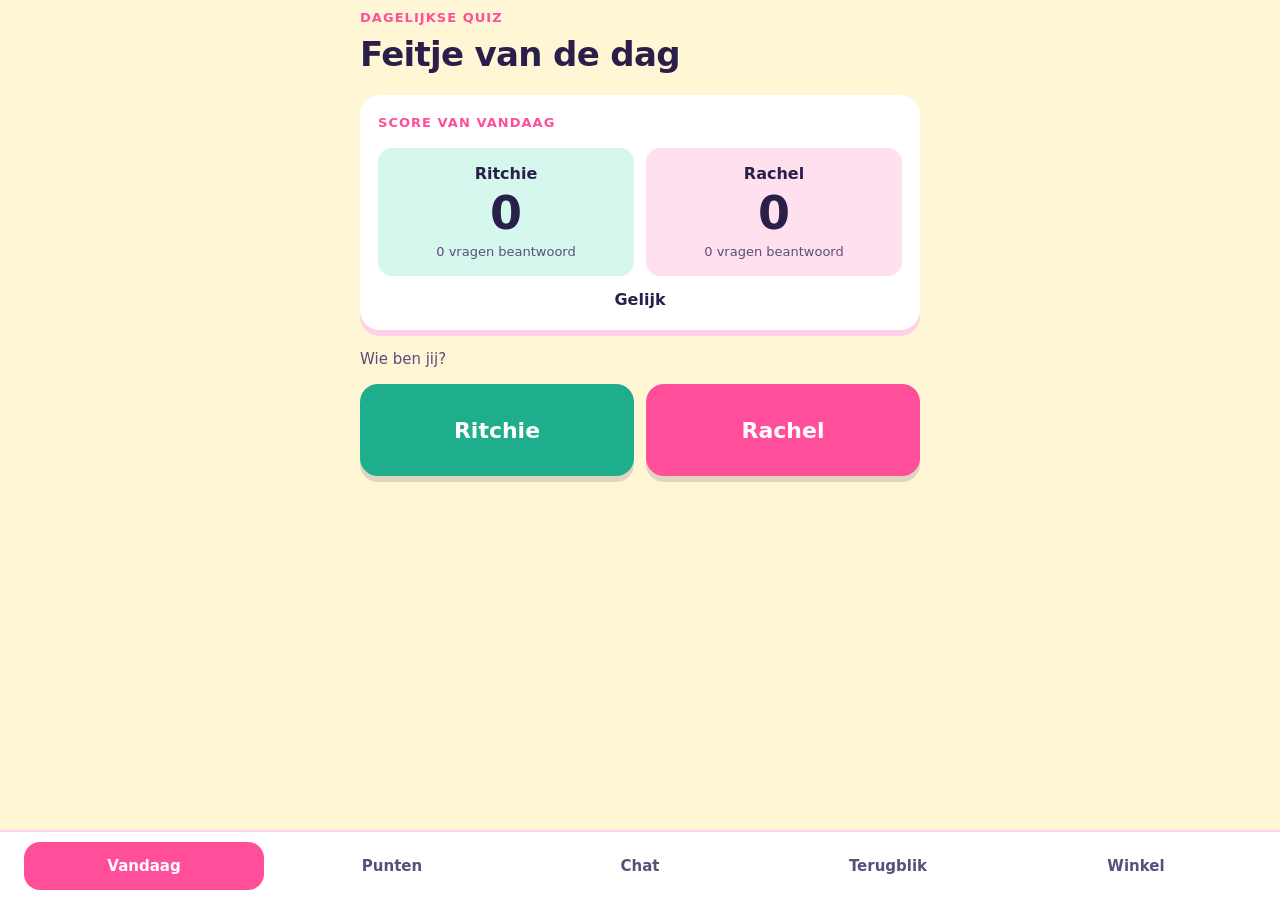
<file: index.html>
<!doctype html>
<html lang="nl"><head><meta charset="utf-8"><meta name="viewport" content="width=device-width,initial-scale=1,viewport-fit=cover">
<link rel="manifest" href="manifest.webmanifest">
<link rel="apple-touch-icon" href="icon-180.png?v=4">
<link rel="icon" href="icon-180.png?v=4">
<meta name="apple-mobile-web-app-capable" content="yes">
<meta name="mobile-web-app-capable" content="yes">
<meta name="apple-mobile-web-app-title" content="Feitje van de dag">
<meta name="apple-mobile-web-app-status-bar-style" content="default">
<meta name="theme-color" content="#fff6d6">
</head><body class="heeft-tabs"><div class="app-inhoud">
<meta name="claude:viewport-fit-sides" content="cover">
<title>Feitje van de dag</title>
<style>
:root {
  color-scheme: light;
  box-sizing: border-box;
  padding-top: env(safe-area-inset-top, 0px);
  --surface: var(--vlak);
  --ink: var(--inkt);
  --muted: var(--zacht);
  --line: var(--roze-licht);
  --accent: var(--roze);
  --display: var(--body);
  --body: "Instrument Sans", system-ui, -apple-system, "Segoe UI", Roboto, sans-serif;
}
* { box-sizing: border-box; }
[hidden] { display: none !important; }
body {
  --zij: max(16px, env(safe-area-inset-left, 0px));
  margin: 0;
  background: var(--bg);
  color: var(--ink);
  font-family: var(--body);
  font-size: 16px;
  line-height: 1.5;
  padding-left: max(16px, env(safe-area-inset-left, 0px));
  padding-right: max(16px, env(safe-area-inset-right, 0px));
  padding-block: 24px 40px;
}
main { max-width: 560px; margin: 0 auto; display: flex; flex-direction: column; gap: 24px; min-width: 0; }
header { display: flex; flex-direction: column; gap: 8px; padding-block: 8px 4px; }
.intro { margin: 0; color: var(--muted); font-size: 15px; max-width: 46ch; }
.year { display: flex; flex-direction: column; gap: 12px; min-width: 0; }
.year h2 {
  margin: 0;
  font-family: var(--display);
  font-size: 22px;
  font-weight: 600;
  border-bottom: 1px solid var(--line);
  padding-bottom: 8px;
}
.days { list-style: none; margin: 0; padding: 0; display: flex; flex-direction: column; gap: 10px; }
.days a {
  display: flex;
  justify-content: space-between;
  align-items: center;
  gap: 12px;
  min-height: 52px;
  padding: 12px 16px;
  background: var(--surface);
  border: 1px solid var(--line);
  border-radius: 12px;
  color: var(--ink);
  text-decoration: none;
  font-weight: 600;
}
.days a:hover { border-color: var(--accent); }
.days a:focus-visible { outline: 3px solid var(--accent); outline-offset: 2px; }
.days .meta { color: var(--muted); font-size: 14px; font-weight: 400; white-space: nowrap; }
.gate { display: flex; flex-direction: column; gap: 14px; }
.gate[hidden], #inhoud[hidden] { display: none !important; }
.pick { display: grid; grid-template-columns: 1fr; gap: 12px; }
.pick-btn { min-height: 92px; border-radius: 18px; border: 0; font: inherit; font-size: 22px; font-weight: 800; color: var(--vlak); cursor: pointer; box-shadow: 0 6px 0 rgba(42, 31, 74, 0.15); }
.pick-btn { background: var(--p-kern, var(--mint)); }
.pick-btn:focus-visible { outline: 3px solid var(--ink); outline-offset: 3px; }
.who-bar { display: flex; align-items: center; justify-content: space-between; gap: 12px; min-width: 0; }
.who-text { margin: 0; font-weight: 700; }
.wissel { min-height: 40px; padding: 6px 14px; border-radius: 10px; border: 1px solid var(--ink); background: transparent; color: var(--ink); font: inherit; font-weight: 700; cursor: pointer; }
@media (min-width: 520px) { .pick { grid-template-columns: 1fr 1fr; } }

.score-link { display: block; color: inherit; text-decoration: none; background: var(--surface); border-radius: 18px; box-shadow: 0 6px 0 var(--lijn); padding: 18px; min-width: 0; }
.score-link:hover { box-shadow: 0 6px 0 var(--accent); }
.score-link:focus-visible { outline: 3px solid var(--accent); outline-offset: 3px; }
.totals { display: grid; grid-template-columns: 1fr 1fr; gap: 12px; }
.person { border-radius: 14px; padding: 14px; min-width: 0; }
.person { background: var(--p-zacht, var(--vlak)); }
.person .name { margin: 0; font-weight: 800; }
.person .score { margin: 4px 0 0; font-size: clamp(34px, 10vw, 46px); font-weight: 800; line-height: 1; font-variant-numeric: tabular-nums; }
.person .sub { margin: 6px 0 0; font-size: 13px; color: var(--muted); }
.lead { margin: 12px 0 0; text-align: center; font-weight: 700; }

.archief { display: flex; flex-direction: column; gap: 10px; }
.archief details { min-width: 0; }
.archief summary { cursor: pointer; font-weight: 700; padding: 12px 16px; background: var(--surface); border: 1px solid var(--line); border-radius: 12px; min-height: 48px; display: flex; align-items: center; }
.archief summary:focus-visible { outline: 3px solid var(--accent); outline-offset: 2px; }
.archief details[open] > summary { border-color: var(--accent); }
.archief .maand > summary { font-family: var(--display); font-size: 18px; }
.archief .week { margin: 10px 0 0 12px; }
.archief .week > summary { font-weight: 600; font-size: 15px; }
.archief .week .days { margin-top: 10px; }

.themaquiz { display: flex; flex-direction: column; gap: 12px; min-width: 0; }
.themaquiz form { display: flex; flex-direction: column; gap: 12px; }
.tq-thema { border: 0; margin: 0; padding: 0; display: grid; grid-template-columns: 1fr 1fr; gap: 8px; min-width: 0; }
.tq-thema label { display: flex; align-items: center; gap: 10px; min-height: 48px; padding: 8px 14px; background: var(--surface); border: 1px solid var(--line); border-radius: 12px; font-weight: 600; cursor: pointer; min-width: 0; }
.tq-thema input { width: 20px; height: 20px; accent-color: var(--accent); flex: none; }
.sr { position: absolute; width: 1px; height: 1px; overflow: hidden; clip: rect(0 0 0 0); }
.tq-open, .tq-knop, .tq-spelen { min-height: 64px; border: 0; border-radius: 18px; background: var(--accent); color: var(--vlak); font: inherit; font-weight: 800; font-size: 20px; cursor: pointer; padding: 10px 18px; text-align: center; text-decoration: none; display: flex; align-items: center; justify-content: center; box-shadow: 0 6px 0 rgba(42, 31, 74, 0.15); width: 100%; }
.tq-open[aria-expanded="true"] { background: transparent; color: var(--ink); box-shadow: inset 0 0 0 2px var(--ink); min-height: 48px; font-size: 16px; }
.tq-knop:disabled { opacity: 0.5; cursor: default; }
.tq-thema-deel { display: flex; flex-direction: column; gap: 12px; }
.tq-thema-deel[hidden] { display: none; }
.tq-nieuws { background: var(--goed-diep); }
.tq-random { background: var(--paars); color: var(--ink); }
.tq-random-keuze { display: flex; flex-direction: column; gap: 12px; }
.tq-random-keuze[hidden] { display: none; }
.oef-kop { margin: 0 0 8px; font-size: 13px; font-weight: 700; letter-spacing: 0.08em; text-transform: uppercase; color: var(--roze-diep); }
.oef-lijst { list-style: none; margin: 0; padding: 0; display: flex; flex-direction: column; gap: 10px; }
.oef-rij { background: var(--surface); border-radius: 14px; padding: 12px 14px; box-shadow: 0 4px 0 var(--paars-lijn); display: flex; justify-content: space-between; align-items: center; gap: 12px; }
.oef-rij a { background: var(--paars); color: var(--ink); font-weight: 800; text-decoration: none; padding: 8px 14px; border-radius: 12px; white-space: nowrap; }
.oef-rij a.andere { background: var(--oranje); }
.laad { display: flex; flex-direction: column; gap: 6px; margin: 0; }
.laad-kop { display: flex; justify-content: space-between; gap: 12px; font-weight: 700; }
.laad-pct { font-variant-numeric: tabular-nums; }
.laad-balk { height: 14px; border-radius: 999px; background: var(--roze-zacht); overflow: hidden; }
.laad-balk > i { display: block; height: 100%; width: 0%; border-radius: 999px; background: var(--roze); transition: width 0.4s ease; }
.laad.klaar .laad-balk > i { background: var(--mint); }
.tq-uitleg { margin: 4px 0 0; font-size: 15px; font-weight: 600; }
.tq-open:focus-visible, .tq-knop:focus-visible, .tq-spelen:focus-visible { outline: 3px solid var(--ink); outline-offset: 3px; }
.tq-melding { margin: 0; font-weight: 700; color: var(--fout-diep); }
.open-knop { display: flex; align-items: center; gap: 10px; width: 100%; min-height: 56px; border: 0; border-radius: 18px; background: var(--surface); color: var(--ink); box-shadow: 0 4px 0 var(--paars-lijn); font: inherit; font-weight: 800; font-size: 18px; padding: 10px 18px; cursor: pointer; text-align: left; }
.open-knop > span:first-child { flex: 1; }
.open-tel { background: var(--accent); color: var(--vlak); border-radius: 999px; min-width: 28px; padding: 2px 9px; font-size: 15px; text-align: center; }
.open-pijl { width: 10px; height: 10px; border-right: 3px solid var(--ink); border-bottom: 3px solid var(--ink); transform: rotate(45deg) translate(-2px, -2px); transition: transform 0.2s; }
.open-knop[aria-expanded="true"] .open-pijl { transform: rotate(-135deg) translate(-2px, -2px); }
.open-knop:focus-visible { outline: 3px solid var(--ink); outline-offset: 3px; }
.open-lijst { display: flex; flex-direction: column; gap: 14px; min-width: 0; }
.open-datum { margin: 0; font-size: 13px; font-weight: 600; color: var(--ink); opacity: 0.6; }
.oef-naam { display: flex; flex-direction: column; gap: 2px; min-width: 0; }
.open-inhoud { display: flex; flex-direction: column; gap: 18px; min-width: 0; }
.open-inhoud[hidden] { display: none; }
.tq-actief { background: var(--surface); border-radius: 18px; box-shadow: 0 6px 0 var(--lijn); padding: 16px 18px; display: flex; flex-direction: column; gap: 10px; }
.tq-actief p { margin: 0; }
.tq-lijst { display: flex; flex-direction: column; gap: 18px; }
.tq-themas { display: grid; grid-template-columns: repeat(2, minmax(0, 1fr)); gap: 8px; list-style: none; margin: 0; padding: 0; }
.tq-themas li { background: var(--bg); border-radius: 14px; min-height: 40px; padding: 8px 10px; font-size: 14px; font-weight: 700; line-height: 1.2; display: flex; align-items: center; justify-content: center; text-align: center; }
@media (max-width: 380px) { .tq-thema { grid-template-columns: 1fr; } }
 .wissel-vraag { background: var(--surface); border-radius: 14px; padding: 12px 14px; box-shadow: 0 4px 0 var(--lijn); display: flex; flex-direction: column; gap: 10px; }
.wissel-vraag p { margin: 0; font-weight: 700; }
.wissel-knoppen { display: flex; gap: 10px; flex-wrap: wrap; }
.wissel.ja { background: var(--ink); color: var(--vlak); }
.kop { position: relative; }
.wissel-icoon { position: absolute; top: 2px; right: 0; width: 36px; height: 36px; border-radius: 50%; border: 2px solid var(--p-kern, var(--mint)); background: var(--p-zacht, var(--mint-zacht)); color: var(--p-tekst, var(--goed)); display: flex; align-items: center; justify-content: center; cursor: pointer; padding: 0; }
.wissel-icoon svg { width: 20px; height: 20px; }
.wissel-icoon:focus-visible { outline: 3px solid var(--ink); outline-offset: 3px; }
.kop .eyebrow { padding-right: 48px; }
/* Beweging: kort en zacht. Wie verminderde beweging aanzet, ziet niets bewegen (zie onderaan). */
button, a { transition: transform 0.15s ease, box-shadow 0.2s ease, background-color 0.2s ease, opacity 0.2s ease; }
button:active:not(:disabled), a.score-link:active, .days a:active { transform: scale(0.97); }
html:not([data-geladen]) .score-link, html:not([data-geladen]) .themaquiz, html:not([data-geladen]) .year, html:not([data-geladen]) .wissel-vraag { animation: omhoog 0.35s ease both; }
.score-link:hover { transform: translateY(-2px); }
.person .score { transition: transform 0.3s ease; }
@keyframes omhoog { from { opacity: 0; transform: translateY(8px); } to { opacity: 1; transform: none; } }
@media (prefers-reduced-motion: reduce) {
  *, *::before, *::after { animation: none !important; transition: none !important; }
}
.instel { display: flex; flex-direction: column; gap: 12px; background: var(--surface); border-radius: 18px; box-shadow: 0 6px 0 var(--lijn); padding: 18px; min-width: 0; }
.instel .eyebrow { color: var(--roze-diep); }
.instel .wissel { align-self: flex-start; }
.melding-keuzes { display: flex; flex-direction: column; gap: 8px; }
.tq-voort { display: flex; flex-direction: column; gap: 8px; }
.tq-rij { display: grid; grid-template-columns: 74px 1fr 44px; align-items: center; gap: 10px; font-weight: 700; font-size: 14px; }
.tq-rij span:last-child { text-align: right; color: var(--muted); font-variant-numeric: tabular-nums; }
.balkje { height: 10px; border-radius: 999px; background: var(--roze-zacht); overflow: hidden; }
.balkje > i { display: block; height: 100%; border-radius: 999px; background: var(--roze); transition: width 0.4s ease; }
.melding-keuzes label { display: flex; align-items: center; gap: 10px; min-height: 44px; padding: 8px 12px; background: var(--bg); border-radius: 12px; font-weight: 600; cursor: pointer; }
.melding-keuzes input { width: 20px; height: 20px; accent-color: var(--accent); flex: none; }
.bestand-waarschuwing { margin: 0; padding: 14px 16px; background: var(--roze-zacht); color: var(--inkt); font-weight: 800; text-align: center; }
</style>
<link rel="stylesheet" href="app.css">
<main>
  <header class="kop">
    <button type="button" class="wissel-icoon" id="wissel" aria-label="Wissel van account" title="Wissel van account" hidden>
      <svg viewBox="0 0 24 24" width="24" height="24" fill="none" stroke="currentColor" stroke-width="2" stroke-linecap="round" stroke-linejoin="round" aria-hidden="true"><circle cx="12" cy="8" r="4"></circle><path d="M4 21c0-4.4 3.6-8 8-8s8 3.6 8 8"></path></svg>
    </button>
    <p class="eyebrow">Dagelijkse quiz</p>
    <h1>Feitje van de dag</h1>
  </header>
  <div class="wissel-vraag" id="wissel-vraag" hidden>
    <p id="wissel-tekst"></p>
    <div class="wissel-knoppen">
      <button type="button" class="wissel ja" id="wissel-ja"></button>
      <button type="button" class="wissel" id="wissel-nee"></button>
    </div>
  </div>


  <section class="instel" id="instel" aria-label="Instellingen" hidden>
    <div class="instel-kop">
      <p class="eyebrow">Instellingen</p>
      <button type="button" class="sluit" id="instel-sluit" aria-label="Sluiten">&times;</button>
    </div>
    <div class="profiel-kaart">
      <span class="avatar profiel-groot" id="profiel-foto" aria-hidden="true"></span>
      <div class="profiel-tekst">
        <span class="wie-naam" id="instel-wie"></span>
        <label class="foto-knop" for="profiel-kies">Foto kiezen</label>
        <div class="level-mini"><span class="level-mini-tekst" id="lvl-tekst">Level 0</span><div class="level-balk"><i id="lvl-vul"></i></div></div>
        <input type="file" id="profiel-kies" accept="image/*" hidden>
      </div>
      <button type="button" class="wissel" id="instel-wissel">Wissel</button>
    </div>
    <p class="eyebrow">Meldingen</p>
    <p class="intro" id="melding-uitleg"></p>
    <button type="button" class="tq-knop" id="melding-knop">Meldingen aanzetten</button>
    <div class="melding-keuzes" id="melding-keuzes" hidden>
      <label><input type="checkbox" data-pref="dag"> Nieuwe dagquiz</label>
      <label><input type="checkbox" data-pref="aanvraag"> Nieuwe quiz van de ander</label>
      <label><input type="checkbox" data-pref="uitnodiging"> Uitnodiging voor een quiz</label>
      <label><input type="checkbox" data-pref="beurt"> Jouw beurt in een quiz</label>
    </div>
  </section>

  <div class="vraag-melding" id="melding-vraag" hidden>
    <p>Meldingen aanzetten?</p>
    <div class="vraag-knoppen">
      <button type="button" class="tq-knop" id="vraag-ja">Ja</button>
      <button type="button" class="wissel" id="vraag-nee">Nee</button>
    </div>
  </div>
  <div id="vandaag-kaart"></div>

  <a class="score-link" href="punten.html" aria-label="Punten bekijken">
    <p class="eyebrow" id="stand-dag">Score van vandaag</p>
    <div class="totals">
      <div class="person" data-persoon="Ritchie">
        <p class="name">Ritchie</p>
        <p class="score" id="score-Ritchie">0</p>
        <p class="sub" id="sub-Ritchie">0 vragen beantwoord</p>
      </div>
      <div class="person" data-persoon="Rachel">
        <p class="name">Rachel</p>
        <p class="score" id="score-Rachel">0</p>
        <p class="sub" id="sub-Rachel">0 vragen beantwoord</p>
      </div>
    </div>
    <p class="lead" id="lead">Gelijk</p>
  </a>

  <section class="themaquiz" id="themaquiz" hidden>
    <button type="button" class="tq-open" id="tq-open" aria-expanded="false" aria-controls="tq-form">Quiz maken</button>
    <form id="tq-form" hidden>
      <div id="tq-thema-deel" class="tq-thema-deel">
      <fieldset class="tq-thema">
        <legend class="sr">Thema's</legend>
        <label><input type="checkbox" name="thema" value="Geschiedenis" checked> Geschiedenis</label>
        <label><input type="checkbox" name="thema" value="Aardrijkskunde" checked> Aardrijkskunde</label>
        <label><input type="checkbox" name="thema" value="Wetenschap" checked> Wetenschap</label>
        <label><input type="checkbox" name="thema" value="Natuur" checked> Natuur</label>
        <label><input type="checkbox" name="thema" value="Cultuur" checked> Cultuur</label>
        <label><input type="checkbox" name="thema" value="Sport" checked> Sport</label>
        <label><input type="checkbox" name="thema" value="Filosofie" checked> Filosofie</label>
        <label><input type="checkbox" name="thema" value="Algemene kennis" checked> Algemene kennis</label>
      </fieldset>
      <label class="tq-aantal">
        <span>Aantal vragen: <strong id="tq-aantal-getal">10</strong></span>
        <input type="range" id="tq-aantal" min="1" max="20" step="1" value="10">
      </label>
      <p class="tq-melding" id="tq-melding" role="status" hidden></p>
      <button type="submit" class="tq-knop" id="tq-knop">Quiz genereren</button>
      </div>
      <button type="button" class="tq-knop tq-nieuws" id="tq-nieuws-knop">Nieuwsquiz van vandaag</button>
      <button type="button" class="tq-knop tq-random" id="tq-random-knop" aria-expanded="false">Random quiz</button>
      <div class="tq-random-keuze" id="tq-random-keuze" hidden>
        <p class="tq-random-vraag">Eigen quiz of quiz met <span id="tq-random-andere">Rachel</span>?</p>
        <button type="button" class="tq-knop tq-random" data-modus="alleen">Eigen quiz</button>
        <button type="button" class="tq-knop tq-random" data-modus="samen" id="tq-random-samen">Quiz met Rachel</button>
      </div>
    </form>
  </section>

  <section class="themaquiz open-groep" id="open-groep" hidden>
    <button type="button" class="open-knop" id="open-knop" aria-expanded="false" aria-controls="open-inhoud">
      <span>Openstaande quizzen</span><span class="open-tel" id="open-tel" hidden></span><span class="open-pijl" aria-hidden="true"></span>
    </button>
    <div class="open-inhoud" id="open-inhoud" hidden>
      <div class="open-lijst" id="open-lijst"></div>
    </div>
  </section>


  <section class="gate" id="gate" aria-label="Kies je account" hidden>
    <p class="intro">Wie ben jij?</p>
    <div class="pick">
      <button type="button" class="pick-btn" data-persoon="Ritchie" data-wie="Ritchie">Ritchie</button>
      <button type="button" class="pick-btn" data-persoon="Rachel" data-wie="Rachel">Rachel</button>
    </div>
  </section>

  <div id="inhoud">

  </div>
</main>
</div>
<nav class="tabs" aria-label="Hoofdmenu">
  <a href="index.html" class="tab" data-tab="vandaag" aria-current="page">Vandaag</a>
  <a href="punten.html" class="tab" data-tab="punten">Punten</a>
  <a href="chat.html" class="tab" data-tab="chat">Chat</a>
  <a href="logboek.html" class="tab" data-tab="logboek">Terugblik</a>
  <a href="catalogus.html" class="tab" data-tab="winkel">Winkel</a></nav>
<script src="supabase-shim.js"></script>
<script src="gezien.js?v=1"></script>
<script src="chatteller.js"></script>
<script src="naam.js"></script>
<script src="kleuren.js"></script>
<script src="klaar.js"></script>
<script src="uitslag.js"></script>
<script src="weekrad.js"></script>
<script src="kopjes.js?v=14"></script>
<script>
// Quiz genereren op thema. Meerdere actieve quizzen tegelijk; elke actieve quiz staat als eigen kaart.
var tqActieven = [];
var tqWacht = false;
var tqVerzoek = null;
var tqStart = 0;
var tqOpen = false;

// Geopend als bestand op de Mac (file://): de database en de app werken dan niet, dus waarschuwen.
if (location.protocol === "file:") {
  document.addEventListener("DOMContentLoaded", function () {
    const w = document.createElement("p");
    w.className = "bestand-waarschuwing";
    w.textContent = "Dit is het bestand op je Mac. Open de app via de online link, dan werken scores en quizzen.";
    document.body.prepend(w);
  });
}
let wie = null;
try {
  const v = localStorage.getItem("wie");
  if (v === "Ritchie" || v === "Rachel") wie = v;
} catch (e) { /* geen opslag: je kiest opnieuw */ }

function toon() {
  document.getElementById("gate").hidden = wie !== null;
  document.getElementById("inhoud").hidden = wie === null;
  // Profielicoon rechtsboven: groen voor Ritchie, zacht roze voor Rachel (dezelfde kleuren als de scorekaarten); de naam staat in de label (voor hulpprogramma's en de tooltip).
  const ic = document.getElementById("wissel");
  ic.hidden = wie === null;
  if (wie) zetPersoonKleur(ic, wie);
  if (wie) { ic.setAttribute("aria-label", "Je bent " + wie + ". Wissel van account."); ic.title = "Je bent " + wie + ". Wissel van account."; }
  if (typeof themaQuizTonen === "function") themaQuizTonen();
}

document.querySelectorAll("[data-wie]").forEach((b) => {
  b.addEventListener("click", () => {
    wie = b.dataset.wie;
    if (window.bewaarWie) window.bewaarWie(wie);
    else { try { localStorage.setItem("wie", wie); } catch (e) { /* geen opslag */ } }
    toon();
  });
});

// Wisselen kan pas na een bevestiging, zodat je niet per ongeluk als de ander verdergaat.
function andere() { return wie === "Ritchie" ? "Rachel" : "Ritchie"; }
// De profielfoto opent de instellingen: meldingen en wisselen van account.
function toonWisselVraag() {
  const vraag = document.getElementById("wissel-vraag");
  document.getElementById("wissel-tekst").textContent = "Je bent " + wie + ". Wisselen naar " + andere() + "?";
  document.getElementById("wissel-ja").textContent = "Ja, ik ben " + andere();
  document.getElementById("wissel-nee").textContent = "Nee, ik blijf " + wie;
  vraag.hidden = false;
}
document.getElementById("wissel").addEventListener("click", () => {
  const s = document.getElementById("instel");
  s.hidden = !s.hidden;
  if (!s.hidden) {
    document.getElementById("instel-wie").textContent = wie;
    meldingenInit();
  }
});
document.getElementById("instel-sluit").addEventListener("click", () => { document.getElementById("instel").hidden = true; });
document.getElementById("instel-wissel").addEventListener("click", () => {
  document.getElementById("instel").hidden = true;
  toonWisselVraag();
  document.getElementById("wissel-vraag").scrollIntoView({ behavior: "smooth", block: "center" });
});
document.getElementById("wissel-nee").addEventListener("click", () => { document.getElementById("wissel-vraag").hidden = true; });
document.getElementById("wissel-ja").addEventListener("click", () => {
  wie = andere();
  if (window.bewaarWie) window.bewaarWie(wie);
  else { try { localStorage.setItem("wie", wie); } catch (e) { /* geen opslag */ } }
  document.getElementById("wissel-vraag").hidden = true;
  toon();
  if (typeof themaQuizLaden === "function") themaQuizLaden();
  if (typeof meldingenInit === "function") meldingenInit();
  verversProfiel();
});

toon();
setTimeout(nieuweQuizPopup, 1500);


// Het label "Nieuwste" knippert zolang jij de quiz van die dag nog niet hebt beantwoord.
async function knipperVandaag(kaart) {
  if (!wie) return;
  try {
    const dag = new URL(kaart.href, location.href).searchParams.get("d");
    const label = kaart.querySelector(".nieuw-label");
    if (!dag || !label) return;
    const db = await window.claude.use("db");
    const vragen = await db.collection("questions").where("day", "==", dag).get();
    const hoofd = vragen.docs.filter(function (d) { return d.exists && /^\d{4}-\d{2}-\d{2}-\d+$/.test(d.id); }).length;
    const keuzes = await db.collection("keuzes").where("day", "==", dag).get();
    const gedaan = new Set();
    keuzes.docs.filter(function (d) { return d.exists; }).forEach(function (d) {
      const x = d.data();
      if (x && x.wie === wie && x.key === "main" && x.vraag_id) gedaan.add(x.vraag_id);
    });
    label.classList.toggle("knippert", hoofd > 0 && gedaan.size < hoofd);
  } catch (e) { /* zonder knipperen */ }
}

// Pop-up bij openen: eenmaal per persoon voor de dagquiz van vandaag en voor elke nieuwe actieve themaquiz.
let nieuwePopupGestart = false;
async function nieuweQuizPopup() {
  // Eén controle per paginalaad, anders zien de aanroepen elkaars vlag niet.
  if (!wie || nieuwePopupGestart) return;
  nieuwePopupGestart = true;
  try {
    const db = await window.claude.use("db");
    await Gezien.laad(wie);
    const vandaag = window.amsterdamNu ? window.amsterdamNu().datum : null;
    const meldingen = [];
    if (vandaag && dagOpen(vandaag)) {
      const sleutel = "nieuwePopup-" + wie + "-dag-" + vandaag;
      const q = await db.doc("questions/" + vandaag + "-1").get();
      if (q.exists && !Gezien.is(sleutel)) meldingen.push({ sleutel: sleutel, kop: "Nieuwe dagquiz", titel: "De quiz van vandaag staat klaar" });
    }
    // Alleen themaquizzen die vandaag zijn aangemaakt: oude actieve quizzen zijn niet nieuw.
    const z = await db.collection("themaquizzen").where("status", "==", "actief").get();
    z.docs.filter(function (d) { return d.exists; }).forEach(function (d) {
      const q = d.data();
      const gemaakt = q.aangemaakt ? new Intl.DateTimeFormat("en-CA", { timeZone: "Europe/Amsterdam", year: "numeric", month: "2-digit", day: "2-digit" }).format(new Date(q.aangemaakt)) : "";
      if (gemaakt !== vandaag) return;
      const sleutel = "nieuwePopup-" + wie + "-tq-" + d.id;
      if (!Gezien.is(sleutel)) meldingen.push({ sleutel: sleutel, kop: "Nieuwe themaquiz", titel: q.naam || "Themaquiz" });
    });
    // Één pop-up per keer; de rest komt bij het volgende openen.
    if (!meldingen.length) return;
    Gezien.zet(wie, meldingen[0].sleutel);
    toonUitslagScherm({ kop: meldingen[0].kop, titel: meldingen[0].titel });
  } catch (e) { /* geen pop-up als de gegevens er niet zijn */ }
}

// Overzicht: de laatste 7 dagen los, oudere dagen per maand en daarbinnen per week.
// De drie eerste dagen hebben een eigen pagina, nieuwe dagen gebruiken dagquiz.html.
const LAATSTE_VASTE_DAG = "2000-01-01";
const EIGEN = {};
const MAANDEN = ["januari", "februari", "maart", "april", "mei", "juni", "juli", "augustus", "september", "oktober", "november", "december"];
const KORT = ["jan", "feb", "mrt", "apr", "mei", "jun", "jul", "aug", "sep", "okt", "nov", "dec"];
const WEEKDAGEN = ["Zondag", "Maandag", "Dinsdag", "Woensdag", "Donderdag", "Vrijdag", "Zaterdag"];

function dagOpen(dag) {
  // Een nieuwe dag staat om QUIZ_UUR Nederlandse tijd online (tijd van de server; nu 00:00).
  return window.dagIsOpen ? window.dagIsOpen(dag) : false;
}

function datumVan(dag) { return new Date(dag + "T12:00:00"); }

function dagTekst(dag) {
  const d = datumVan(dag);
  return WEEKDAGEN[d.getDay()] + " " + d.getDate() + " " + MAANDEN[d.getMonth()] + " " + d.getFullYear();
}

// ISO-weeknummer en de maandag van die week.
function weekVan(dag) {
  const d = datumVan(dag);
  const maandag = new Date(d);
  maandag.setDate(d.getDate() - ((d.getDay() + 6) % 7));
  const donderdag = new Date(maandag);
  donderdag.setDate(maandag.getDate() + 3);
  const jan1 = new Date(donderdag.getFullYear(), 0, 1, 12);
  const nr = 1 + Math.round(((donderdag - jan1) / 86400000 - 3 + ((jan1.getDay() + 6) % 7)) / 7);
  const zondag = new Date(maandag);
  zondag.setDate(maandag.getDate() + 6);
  return { sleutel: donderdag.getFullYear() + "-W" + String(nr).padStart(2, "0"), nr: nr, maandag: maandag, zondag: zondag };
}

function groepeer(dagen) {
  // dagen: nieuwste eerst. Resultaat: [{ sleutel, titel, weken: [{ sleutel, titel, dagen: [] }] }]
  const maanden = [];
  dagen.forEach(function (dag) {
    const d = datumVan(dag);
    const mk = d.getFullYear() + "-" + String(d.getMonth() + 1).padStart(2, "0");
    let m = maanden.find(function (x) { return x.sleutel === mk; });
    if (!m) { m = { sleutel: mk, titel: MAANDEN[d.getMonth()] + " " + d.getFullYear(), weken: [] }; maanden.push(m); }
    const w = weekVan(dag);
    let wk = m.weken.find(function (x) { return x.sleutel === w.sleutel; });
    if (!wk) {
      const a = w.maandag, b = w.zondag;
      const bereik = a.getMonth() === b.getMonth()
        ? a.getDate() + " t/m " + b.getDate() + " " + KORT[b.getMonth()]
        : a.getDate() + " " + KORT[a.getMonth()] + " t/m " + b.getDate() + " " + KORT[b.getMonth()];
      wk = { sleutel: w.sleutel, titel: "Week " + w.nr, dagen: [] };
      m.weken.push(wk);
    }
    wk.dagen.push(dag);
  });
  return maanden;
}

// De nieuwste dagquiz krijgt elke dag een andere zachte kleur (niet paars), zodat je hem meteen ziet.
const NIEUW_KLEUREN = ["#a8e6cf", "#f9c98a", "#b8c9ff", "#d4eeaa", "#ffc2dc"];
let nieuwsteDag = "";
let vraagIds = [];
let klaarSet = new Set();
function nieuwKleur(dag) {
  const nr = Math.floor(Date.parse(dag + "T12:00:00Z") / 86400000);
  return NIEUW_KLEUREN[((nr % NIEUW_KLEUREN.length) + NIEUW_KLEUREN.length) % NIEUW_KLEUREN.length];
}
function dagLink(dag) {
  const li = document.createElement("li");
  const a = document.createElement("a");
  a.href = EIGEN[dag] ? "dag/" + dag + ".html" : "dagquiz.html?d=" + dag;
  if (dag === nieuwsteDag) {
    a.classList.add("nieuw");
    a.style.setProperty("--dag", nieuwKleur(dag));
  }
  a.appendChild(document.createTextNode(dagTekst(dag)));
  li.appendChild(a);
  return li;
}

function dagLijst(dagen) {
  const ul = document.createElement("ul");
  ul.className = "days";
  dagen.forEach(function (dag) { ul.appendChild(dagLink(dag)); });
  return ul;
}

// Paarse box als de quiz van vandaag klaar is: de aftelling tot de volgende quiz (uur:minuten:seconden).
function aftelKaart() {
  const kaart = document.createElement("div");
  kaart.className = "vandaag nieuwste";
  const kop = document.createElement("span");
  kop.className = "eyebrow";
  kop.textContent = "Volgende quiz over";
  const tijd = document.createElement("span");
  tijd.className = "vandaag-titel";
  tijd.id = "aftel";
  tijd.textContent = formatAftel(tijdTotVolgendeQuiz());
  kaart.append(kop, tijd);
  return kaart;
}

// Een week die over twee maanden loopt komt maar één keer voor: de dagen worden samengevoegd onder de eerste maand, nieuwste eerst.
function samenWeken(maanden) {
  const gezien = {};
  maanden.forEach(function (m) {
    m.weken = m.weken.filter(function (w) {
      if (gezien[w.sleutel]) {
        gezien[w.sleutel].dagen = gezien[w.sleutel].dagen.concat(w.dagen).sort().reverse();
        return false;
      }
      gezien[w.sleutel] = w;
      return true;
    });
  });
  return maanden.filter(function (m) { return m.weken.length > 0; });
}
function bouwOverzicht(dagen) {
  // Alle dagen per maand en per week. Alleen de maand en week van de nieuwste dag staan open; de rest is ingeklapt.
  nieuwsteDag = dagen[0] || "";
  const huidigeMaand = nieuwsteDag ? groepeer([nieuwsteDag])[0].sleutel : "";
  const huidigeWeek = nieuwsteDag ? weekVan(nieuwsteDag).sleutel : "";
  // De nieuwste dag staat bovenaan als vaste kaart. Zodra er een nieuwere dag is, schuift hij door naar het logboek.
  const vk = document.getElementById("vandaag-kaart");
  vk.textContent = "";
  if (nieuwsteDag && klaarSet.has(nieuwsteDag)) {
    // Klaar: de dag staat nu in het logboek; de box telt af tot de volgende quiz.
    vk.appendChild(aftelKaart());
  } else if (nieuwsteDag) {
    const a = document.createElement("a");
    a.className = "vandaag";
    a.href = "dagquiz.html?d=" + nieuwsteDag;
    a.style.setProperty("--dag", nieuwKleur(nieuwsteDag));
    const vandaagDatum = window.amsterdamNu ? window.amsterdamNu().datum : "";
    const kop = document.createElement("span");
    kop.className = "eyebrow";
    kop.textContent = nieuwsteDag === vandaagDatum ? "Vandaag" : "Nieuwste quiz";
    // De nieuwste quiz krijgt de lila stijl, zodat hij van de andere dagen te zien is.
    a.classList.add("nieuwste");
    kop.classList.add("nieuw-label");
    const titel = document.createElement("span");
    titel.className = "vandaag-titel";
    titel.textContent = dagTekst(nieuwsteDag);
    a.append(kop, titel);
    vk.appendChild(a);
    knipperVandaag(a);
  }
  const archief = document.getElementById("archief");
  if (!archief) return;
  archief.textContent = "";
  const vast = dagen.filter(function (d) { return d <= LAATSTE_VASTE_DAG && d !== nieuwsteDag; });
  const ouder = dagen.filter(function (d) { return d > LAATSTE_VASTE_DAG && d !== nieuwsteDag; });
  samenWeken(groepeer(ouder)).forEach(function (m) {
    const dm = document.createElement("details");
    dm.className = "maand";
    dm.open = m.sleutel === huidigeMaand;
    const sm = document.createElement("summary");
    sm.textContent = m.titel.charAt(0).toUpperCase() + m.titel.slice(1);
    dm.appendChild(sm);
    m.weken.forEach(function (w) {
      const dw = document.createElement("details");
      dw.className = "week";
      dw.open = w.sleutel === huidigeWeek;
      const sw = document.createElement("summary");
      sw.textContent = w.titel;
      dw.appendChild(sw);
      dw.appendChild(dagLijst(w.dagen));
      dm.appendChild(dw);
    });
    archief.appendChild(dm);
  });
  if (vast.length) archief.appendChild(dagLijst(vast));
}

// De lijst met dagen: de dagen uit de database één keer per 5 minuten ophalen, en elke 5 seconden kijken
// welke dagen open zijn, zodat een nieuwe dag precies op QUIZ_UUR verschijnt, ook als de pagina al openstaat.
let alleDagen = [];
let getoondeLijst = "";
function toonDagen(vernieuw) {
  const open = alleDagen.filter(dagOpen).sort().reverse();
  const sig = open.join("|") + "#" + [...klaarSet].join(",");
  if (!open.length || (sig === getoondeLijst && !vernieuw)) return;
  getoondeLijst = sig;
  bouwOverzicht(open);
}
// Klaar = beide spelers hebben alle vragen van die dag beantwoord. Dan staat de dag in het logboek en toont de box de aftelling.
// Los van de score, zodat de box meteen wisselt (bij laden en elke 10 seconden).
async function werkKlaar() {
  try {
    const db = await window.claude.use("db");
    const snap = await db.collection("attempts").get();
    const nieuw = klaarDagen(vraagIds, snap.docs.map(function (d) { return d.data(); }));
    const veranderd = nieuw.size !== klaarSet.size || [...nieuw].some(function (d) { return !klaarSet.has(d); });
    klaarSet = nieuw;
    if (veranderd) toonDagen(true);
  } catch (e) { /* de vorige status blijft staan */ }
}
setInterval(werkKlaar, 10 * 1000);
// Elke seconde de aftelling naar de volgende quiz bijwerken.
setInterval(function () {
  const el = document.getElementById("aftel");
  if (el) el.textContent = formatAftel(tijdTotVolgendeQuiz());
}, 1000);
async function laadDagen() {
  try {
    const db = await window.claude.use("db");
    const ids = await db.collection("questions").ids();
    const dagen = new Set();
    ids.forEach(function (id) {
      const m = /^(\d{4}-\d{2}-\d{2})-\d+$/.exec(id);
      if (m) dagen.add(m[1]);
    });
    alleDagen = Array.from(dagen);
    vraagIds = ids;
    toonDagen();
    werkKlaar();
  } catch (e) { /* de vaste lijst blijft staan */ }
}
laadDagen();
setInterval(laadDagen, 5 * 60 * 1000);
setInterval(toonDagen, 5000);
document.addEventListener("visibilitychange", function () { if (!document.hidden) { laadDagen(); } });


// Puntenstand bovenaan: alleen de score van de dag (alle quizzen van die dag opgeteld), elke dag weer 0-0.
// De totale stand over alle dagen staat op de puntenpagina.
function standDag() {
  const nu = window.amsterdamNu ? window.amsterdamNu() : null;
  if (!nu) return null;
  return nu.datum;
}
function amsterdamDatum(iso) {
  try {
    return new Intl.DateTimeFormat("en-CA", { timeZone: "Europe/Amsterdam", year: "numeric", month: "2-digit", day: "2-digit" }).format(new Date(iso));
  } catch (e) { return ""; }
}
async function werkStand() {
  try {
    const dag = standDag();
    if (!dag) return;
    const db = await window.claude.use("db");
    const snap = await db.collection("attempts").get();
    const themaSnap = await db.collection("themaantwoorden").get();
    const themaQuizSnap = await db.collection("themaquizzen").get();
    const themaDagen = {};
    themaQuizSnap.docs.forEach(function (d) {
      const q = d.data();
      if (q && q.aangemaakt) themaDagen[d.id] = amsterdamDatum(q.aangemaakt);
    });
    // De score van één dag: alleen antwoorden met de huidige kalenderdatum.
    function telDag(dagX) {
      const t = { Ritchie: { punten: 0, beantwoord: 0 }, Rachel: { punten: 0, beantwoord: 0 } };
      function tel(p, op) {
        if (!p || !t[p.wie] || op !== dagX) return;
        t[p.wie].beantwoord += 1;
        if (p.goed === true) t[p.wie].punten += 1;
      }
      // Themaquizantwoorden tellen alleen als ze op de dag van de themaquiz zijn gegeven.
      themaSnap.docs.forEach(function (d) {
        const p = d.data();
        const quizDag = p && themaDagen[p.quiz] ? themaDagen[p.quiz] : "";
        const antwoordDag = p && p.gezet_op ? amsterdamDatum(p.gezet_op) : quizDag;
        if (quizDag && antwoordDag === quizDag) tel(p, quizDag);
      });
      // Dagquizzen (hoofdquiz, q1, q2, ...) tellen alleen antwoorden op de quizdag.
      snap.docs.forEach(function (d) {
        const p = d.data();
        if (!p) return;
        const quizDag = p.datum || ((p.vraag_id || "").match(/^(\d{4}-\d{2}-\d{2})-/) || [])[1] || "";
        const antwoordDag = p.gezet_op ? amsterdamDatum(p.gezet_op) : quizDag;
        if (quizDag && antwoordDag === quizDag) tel(p, quizDag);
      });
      return t;
    }
    const t = telDag(dag);
    const lab = document.getElementById("stand-dag");
    if (lab) lab.textContent = "Score van vandaag";
    ["Ritchie", "Rachel"].forEach(function (n) {
      document.getElementById("score-" + n).textContent = t[n].punten;
      document.getElementById("sub-" + n).textContent = t[n].beantwoord + " vragen beantwoord";
    });
    // Koploper op de dag = hoogste verhouding goed/beantwoord (niet het aantal goede antwoorden).
    const ratio = function (n) { return t[n].beantwoord ? t[n].punten / t[n].beantwoord : 0; };
    const koploper = ratio("Ritchie") === ratio("Rachel") ? null : (ratio("Ritchie") > ratio("Rachel") ? "Ritchie" : "Rachel");
    ["Ritchie", "Rachel"].forEach(function (n) { zetKroon(document.querySelector('.person[data-persoon="' + n + '"]'), koploper === n); });
    if (window.Kopjes) window.Kopjes.zet(koploper, t.Ritchie.beantwoord + t.Rachel.beantwoord > 0); // hoofdjes bij de score: de leider is blij, de achterstaander jaloers of vastbesloten
    // Het punt van de dag: wie het hoogste aandeel goed heeft (goed / beantwoord). Gelijk: niemand.
    const lead = document.getElementById("lead");
    const aandeel = function (n) { return t[n].beantwoord ? t[n].punten / t[n].beantwoord : 0; };
    const huidig = !t.Ritchie.beantwoord && !t.Rachel.beantwoord ? ""
      : (aandeel("Ritchie") === aandeel("Rachel") ? "gelijk" : (aandeel("Ritchie") > aandeel("Rachel") ? "Ritchie" : "Rachel"));
    // De zin hangt af van wat er gebeurt: aan kop, de kop overnemen, of de kop vasthouden.
    const AAN_KOP = ["staat aan kop"];
    const OVERNAME = ["pakt de pole position", "neemt de leiding over", "gaat voorbij", "steelt de kop", "komt van achteren", "maakt de inhaalslag af"];
    const WINDT = ["windt de dag", "houdt de kop vast", "verdedigt de koppositie", "laat zich niet verslaan"];
    const kies = function (lijst, sleutel) { let h = 0; for (const c of sleutel) h = (h * 31 + c.charCodeAt(0)) >>> 0; return lijst[h % lijst.length]; };
    const sleutelDag = "dagleider-" + dag;
    let vorig = "";
    try { vorig = localStorage.getItem(sleutelDag) || ""; } catch (e) { /* zonder opslag */ }
    if (huidig === "") lead.textContent = "";
    else if (huidig === "gelijk") lead.textContent = "Gelijk spel, het blijft spannend";
    else if (vorig === huidig) lead.textContent = huidig + " " + kies(WINDT, dag + huidig + "w");
    else if (vorig && vorig !== "gelijk") lead.textContent = huidig + " " + kies(OVERNAME, dag + huidig + "o");
    else lead.textContent = huidig + " " + kies(AAN_KOP, dag + huidig + "a");
    if (huidig) { try { localStorage.setItem(sleutelDag, huidig); } catch (e) { /* zonder opslag */ } }
  } catch (e) { /* de vorige stand blijft staan */ }
}
werkStand();
setInterval(werkStand, 30000);


// Openstaande quizzen staan in één lijst (#open-lijst), nieuwste activiteit bovenaan.
function wegOpen(soort) { document.querySelectorAll('#open-lijst > [data-soort="' + soort + '"]').forEach(function (e) { e.remove(); }); }
function sorteerOpen() {
  const lijst = document.getElementById("open-lijst");
  const items = Array.from(lijst.children);
  const gesorteerd = items.slice().sort(function (a, b) { return Number(b.dataset.laatst) - Number(a.dataset.laatst); });
  if (gesorteerd.some(function (e, i) { return e !== items[i]; })) gesorteerd.forEach(function (e) { lijst.appendChild(e); });
}
function tijdLabel(ms) {
  const d = new Date(ms), nu = new Date();
  const dag = function (x) { return new Date(x.getFullYear(), x.getMonth(), x.getDate()).getTime(); };
  const verschil = Math.round((dag(nu) - dag(d)) / 86400000);
  const uur = d.toLocaleTimeString("nl-NL", { hour: "2-digit", minute: "2-digit" });
  if (verschil === 0) return "vandaag " + uur;
  if (verschil === 1) return "gisteren " + uur;
  return d.toLocaleDateString("nl-NL", { weekday: "short", day: "numeric", month: "short" }) + " " + uur;
}
function datumRegel(ms, geantwoord) {
  const p = document.createElement("p");
  p.className = "open-datum";
  p.textContent = ms ? (geantwoord ? "Laatst geantwoord: " : "Gemaakt: ") + tijdLabel(ms) : "";
  return p;
}
var laatsteTqSig = "";
function themaQuizTonen() {
  const sec = document.getElementById("themaquiz");
  sec.hidden = wie === null;
  const form = document.getElementById("tq-form");
  const open = document.getElementById("tq-open");
  // Het menu blijft beschikbaar voor de nieuwsquiz; het themadeel verdwijnt zolang er een themaquiz loopt of wordt gemaakt.
  open.hidden = false;
  form.hidden = !tqOpen;
  // De keuze blijft altijd zichtbaar; de knop is alleen uit zolang een nieuw verzoek nog wordt gemaakt.
  document.getElementById("tq-thema-deel").hidden = false;
  open.setAttribute("aria-expanded", String(!!tqOpen));
  open.textContent = tqOpen ? "Sluiten" : "Quiz maken";
  document.getElementById("tq-knop").disabled = !!tqWacht;
  // Alleen opnieuw opbouwen als de themaquiz echt is veranderd (de pagina vernieuwt elke 6 seconden).
  const sigTq = JSON.stringify([tqWacht, tqActieven.map(function (q) { return [q.id, q.tel, q.data.naam, q.data.aantal, q.data.status, q.laatst]; })]);
  if (sigTq === laatsteTqSig) return;
  laatsteTqSig = sigTq;
  wegOpen("thema");
  const lijst = document.getElementById("open-lijst");
  if (tqWacht && !tqActieven.length) {
    const w = document.createElement("div");
    w.className = "tq-actief";
    w.dataset.soort = "thema";
    w.dataset.laatst = String(Date.now());
    w.appendChild(laadBalk("Je quiz wordt gemaakt", tqStart || Date.now()));
    lijst.appendChild(w);
    sorteerOpen();
    return;
  }
  tqActieven.forEach(function (q) {
    const kaart = document.createElement("div");
    kaart.className = "tq-actief";
    kaart.dataset.soort = "thema";
    kaart.dataset.laatst = String(q.laatst || 0);
    tqKaart(kaart, q);
    kaart.insertBefore(datumRegel(q.laatst, q.geantwoord), kaart.children[1] || null);
    lijst.appendChild(kaart);
  });
  sorteerOpen();
}
// Eén themaquiz-kaart: naam, themas, voortgang en de knop.
function tekstVervalt(einde) {
  const t = Math.max(0, Math.ceil((einde - Date.now()) / 1000));
  const pad = function (n) { return String(n).padStart(2, "0"); };
  return "Vervalt over " + Math.floor(t / 3600) + ":" + pad(Math.floor((t % 3600) / 60)) + ":" + pad(t % 60);
}
setInterval(function () {
  document.querySelectorAll(".tq-vervalt").forEach(function (c) { c.textContent = tekstVervalt(Number(c.dataset.einde)); });
}, 1000);
function tqKaart(act, q) {
  const aantal = q.data.aantal;
  const kop = document.createElement("p");
  kop.style.fontWeight = "800";
  kop.textContent = q.data.naam || "Themaquiz";
  // De themalijst staat achter een tik op de kop.
  const det = document.createElement("details");
  det.className = "tap";
  const sm = document.createElement("summary");
  sm.appendChild(kop);
  // Vervalt-teller rechtsboven: alleen als nog niemand een vraag heeft beantwoord (0-0) en het nog maar 4 uur of minder duurt.
  // De server laat zo'n quiz na 24 uur vervallen (supabase-33-themaquiz-vervalt.sql).
  const gemaaktOp = Date.parse(q.data.aangemaakt || "");
  if (!(q.tel.Ritchie || 0) && !(q.tel.Rachel || 0) && Number.isFinite(gemaaktOp)) {
    const einde = gemaaktOp + 24 * 3600 * 1000;
    if (einde - Date.now() <= 4 * 3600 * 1000) {
      const chip = document.createElement("span");
      chip.className = "tq-vervalt";
      chip.dataset.einde = String(einde);
      chip.textContent = tekstVervalt(einde);
      sm.appendChild(chip);
    }
  }
  const ul = document.createElement("ul");
  ul.className = "tq-themas";
  (q.data.themas || []).forEach(function (t) { const li = document.createElement("li"); li.textContent = t; li.dataset.thema = t; ul.appendChild(li); });
  det.append(sm, ul);
  act.appendChild(det);
  const st = document.createElement("div");
  st.className = "tq-voort";
  [["Ritchie", q.tel.Ritchie || 0], ["Rachel", q.tel.Rachel || 0]].forEach(function (p) {
    const rij = document.createElement("div");
    rij.className = "tq-rij";
    const lab = document.createElement("span");
    lab.textContent = p[0];
    const bal = document.createElement("div");
    bal.className = "balkje";
    const bar = document.createElement("i");
    bar.style.background = persoonKleur(p[0]).kern;
    bar.style.width = Math.round(100 * p[1] / aantal) + "%";
    bal.appendChild(bar);
    const n = document.createElement("span");
    n.textContent = p[1] + "/" + aantal;
    rij.append(lab, bal, n);
    st.appendChild(rij);
  });
  act.appendChild(st);
  const quizDag = amsterdamDatum(q.data.aangemaakt || "");
  const vandaag = window.amsterdamNu ? window.amsterdamNu().datum : "";
  if (quizDag && vandaag && quizDag < vandaag) {
    const waarschuwing = document.createElement("p");
    waarschuwing.className = "open-datum";
    waarschuwing.textContent = "Geen punten meer voor deze dag; je kunt nog wel spelen.";
    act.appendChild(waarschuwing);
  }
  const mijn = q.tel[wie] || 0;
  const a = document.createElement("a");
  a.className = "tq-spelen";
  a.href = "themaquiz.html?id=" + encodeURIComponent(q.id);
  a.textContent = mijn >= aantal ? "Bekijk je antwoorden" : (mijn > 0 ? "Verder spelen" : "Quiz spelen");
  act.appendChild(a);
}

async function themaQuizLaden() {
  try {
    const db = await window.claude.use("db");
    const z = await db.collection("themaquizzen").where("status", "==", "actief").get();
    const docs = z.docs.filter(function (d) { return d.exists; });
    tqActieven = [];
    for (const doc of docs) {
      const an = await db.collection("themaantwoorden").where("quiz", "==", doc.id).get();
      const tel = { Ritchie: 0, Rachel: 0 };
      let laatst = 0, geantwoord = false;
      an.docs.forEach(function (d) {
        const x = d.data();
        if (x && tel.hasOwnProperty(x.wie)) tel[x.wie] += 1;
        const t = x ? Date.parse(x.gezet_op || "") : NaN;
        if (Number.isFinite(t)) { geantwoord = true; if (t > laatst) laatst = t; }
      });
      if (!laatst) laatst = Date.parse(doc.data().aangemaakt || "") || 0;
      tqActieven.push({ id: doc.id, data: doc.data(), tel: tel, laatst: laatst, geantwoord: geantwoord });
    }
    if (tqWacht) {
      const v = await db.collection("themaverzoeken").where("status", "==", "open").get();
      if (!v.docs.length) {
        // Geen open verzoek meer: kijk hoe het is afgelopen, en zeg dat als het niet is gelukt.
        const mijn = tqVerzoek ? await db.doc("themaverzoeken/" + tqVerzoek).get() : null;
        const status = mijn && mijn.exists ? mijn.data().status : "";
        tqWacht = false;
        if (status === "mislukt" || status === "afgewezen") {
          const m = document.getElementById("tq-melding");
          m.textContent = status === "mislukt"
            ? "Voor deze thema's zijn er nu te weinig vragen die de afgelopen maand niet in een quiz stonden. Kies andere thema's."
            : "Er kon geen quiz worden gemaakt. Probeer het opnieuw.";
          m.hidden = false;
          tqOpen = true;
        }
      }
    }
    themaQuizTonen();
  } catch (e) { /* bij de volgende ronde opnieuw */ }
}

document.getElementById("tq-open").addEventListener("click", function () {
  tqOpen = !tqOpen;
  themaQuizTonen();
  if (tqOpen) { const f = document.querySelector('#tq-form input[type="checkbox"]'); if (f) f.focus(); }
});

document.getElementById("tq-aantal").addEventListener("input", function (e) {
  document.getElementById("tq-aantal-getal").textContent = e.target.value;
});
document.getElementById("tq-form").addEventListener("submit", async function (e) {
  e.preventDefault();
  const gekozen = Array.from(document.querySelectorAll('input[name="thema"]:checked')).map(function (x) { return x.value; });
  const aantal = Number(document.getElementById("tq-aantal").value) || 10;
  const m = document.getElementById("tq-melding");
  if (!gekozen.length) { m.textContent = "Kies minstens één thema."; m.hidden = false; return; }
  m.hidden = true;
  document.getElementById("tq-knop").disabled = true;
  try {
    const db = await window.claude.use("db");
    const id = "tq-" + Date.now().toString(36) + Math.random().toString(36).slice(2, 6);
    await db.doc("themaverzoeken/" + id).set({ themas: gekozen, aantal: aantal, status: "open", aangevraagd: new Date().toISOString(), door: wie });
    tqVerzoek = id;
    postBericht(wie + " vraagt een themaquiz aan.", "quiz", "index.html");
    tqWacht = true;
    tqStart = Date.now();
    tqOpen = false;
    themaQuizTonen();
  } catch (err) {
    m.textContent = "Aanvragen lukte niet. Probeer het zo nog eens.";
    m.hidden = false;
    document.getElementById("tq-knop").disabled = false;
  }
});

// Laadbalk met percentage. De database meldt geen echte voortgang (de quiz wordt elke minuut gemaakt), dus het percentage is een schatting
// die rustig naar ongeveer 90% loopt. Zodra de quiz er is, springt hij naar 100% en wordt hij groen.
function laadBalk(tekst, startMs) {
  const w = document.createElement("div");
  w.className = "laad";
  w.dataset.start = String(startMs || Date.now());
  const kop = document.createElement("div");
  kop.className = "laad-kop";
  const t = document.createElement("span");
  t.className = "laad-tekst";
  t.textContent = tekst;
  const pc = document.createElement("span");
  pc.className = "laad-pct";
  pc.textContent = "0%";
  kop.append(t, pc);
  const balk = document.createElement("div");
  balk.className = "laad-balk";
  balk.setAttribute("role", "progressbar");
  balk.setAttribute("aria-valuemin", "0");
  balk.setAttribute("aria-valuemax", "100");
  balk.appendChild(document.createElement("i"));
  w.append(kop, balk);
  laadBalkZet(w, schatting(w));
  return w;
}
function schatting(w) { return Math.round(90 * (1 - Math.exp(-(Date.now() - Number(w.dataset.start)) / 22000))); }
function laadBalkZet(w, p) {
  w.querySelector(".laad-pct").textContent = p + "%";
  w.querySelector(".laad-balk > i").style.width = p + "%";
  w.querySelector(".laad-balk").setAttribute("aria-valuenow", String(p));
}
setInterval(function () {
  document.querySelectorAll(".laad:not(.klaar)").forEach(function (w) { laadBalkZet(w, schatting(w)); });
}, 400);

// Nieuwsquiz van vandaag: werkt zoals "+ Nieuwe quiz" op de dagpagina (een aanvraag die binnen een minuut wordt gemaakt),
// maar nu vanuit dit menu. Hij verschijnt als extra quiz op de dag van vandaag.
document.getElementById("tq-nieuws-knop").addEventListener("click", async function () {
  const m = document.getElementById("tq-melding");
  const knop = document.getElementById("tq-nieuws-knop");
  m.hidden = true;
  const dag = window.amsterdamNu ? window.amsterdamNu().datum : "";
  if (!dag || !(window.dagIsOpen && window.dagIsOpen(dag))) {
    m.textContent = "De nieuwsquiz van vandaag is er vanaf " + window.quizUurTekst() + ". Maak hem daarna.";
    m.hidden = false;
    return;
  }
  knop.disabled = true;
  try {
    const db = await window.claude.use("db");
    const ax = await db.collection("aanvragen").where("day", "==", dag).get();
    const aanv = ax.docs.filter(function (d) { return d.exists; }).map(function (d) { return Object.assign({ id: d.id }, d.data()); })
      .filter(function (a) { return a.soort === "nieuws" && a.status !== "verwijderd"; });
    // Wordt er al een nieuwsquiz gemaakt, ga dan daarheen in plaats van er nog een aan te vragen.
    const open = aanv.filter(function (a) { return a.status === "open"; });
    if (open.length) {
      location.href = "nieuwsquiz.html?d=" + encodeURIComponent(dag) + "&n=" + open[open.length - 1].quiz;
      return;
    }
    let n = 0;
    aanv.forEach(function (a) { n = Math.max(n, Number(a.quiz) || 0); });
    n += 1;
    for (;;) {
      const s = await db.doc("aanvragen/nieuws-" + dag + "-" + n).get();
      if (!s.exists) break;
      n += 1;
    }
    await db.doc("aanvragen/nieuws-" + dag + "-" + n).set({ day: dag, quiz: n, status: "open", soort: "nieuws", door: wie, aangevraagd: new Date().toISOString() });
    postBericht(wie + " heeft een nieuwsquiz gemaakt.", "quiz", "nieuwsquiz.html?d=" + encodeURIComponent(dag) + "&n=" + n);
    // De nieuwsquiz heeft een eigen pagina; daar zie je de laadbalk en daarna de vragen.
    location.href = "nieuwsquiz.html?d=" + encodeURIComponent(dag) + "&n=" + n;
  } catch (err) {
    m.textContent = "Aanvragen lukte niet. Probeer het zo nog eens.";
    m.hidden = false;
    knop.disabled = false;
  }
});

// Random quiz: willekeurige vragen die deze maand niet bij Feitje van de dag staan. Alleen of samen, telt niet mee voor de dagscore.
document.getElementById("tq-random-knop").addEventListener("click", function () {
  const keuze = document.getElementById("tq-random-keuze");
  const open = keuze.hidden;
  keuze.hidden = !open;
  this.setAttribute("aria-expanded", String(open));
  document.getElementById("tq-random-samen").textContent = "Quiz met " + andere();
  document.getElementById("tq-random-andere").textContent = andere();
});
document.getElementById("tq-random-keuze").addEventListener("click", async function (e) {
  const knop = e.target.closest("button[data-modus]");
  if (!knop || !wie) return;
  const m = document.getElementById("tq-melding");
  m.hidden = true;
  knop.disabled = true;
  try {
    const id = await window.dbRpc("maak_oefquiz", { p_wie: wie, p_modus: knop.dataset.modus });
    await geefNaam(id);
    // Eerst het bericht opslaan, anders gaat de pagina weg voordat het er is.
    if (knop.dataset.modus === "samen") await postBericht(wie + " nodigt je uit: doe mee aan de quiz!", "uitdaging", "oefenquiz.html?id=" + encodeURIComponent(id));
    location.href = "oefenquiz.html?id=" + encodeURIComponent(id);
  } catch (err) {
    m.textContent = "Een random quiz maken lukte niet. Probeer het zo nog eens.";
    m.hidden = false;
    knop.disabled = false;
  }
});

// Lopende random quizzen van jou en uitnodigingen van de ander (niet ouder dan 3 dagen).
const naamGezet = {};
let laatsteOefSig = "";
async function oefLijst() {
  const lijst = document.getElementById("open-lijst");
  if (!wie) { wegOpen("oef"); return; }
  try {
    const db = await window.claude.use("db");
    const qs = await db.collection("oefquizzen").get();
    const grens = Date.now() - 3 * 24 * 3600 * 1000;
    const quizzen = qs.docs.filter(function (d) { return d.exists; }).map(function (d) { return d.data(); })
      .filter(function (q) { return !q.verwijderd && Date.parse(q.aangemaakt) > grens && (q.modus === "samen" || q.door === wie); });
    if (!quizzen.length) { wegOpen("oef"); return; }
    const ka = await db.collection("keuzes").where("kind", "==", "oef").get();
    const kb = await db.collection("keuzes").where("kind", "==", "oefstop").where("wie", "==", wie).get();
    const gedaan = {}, gestopt = {}, laatst = {};
    ka.docs.forEach(function (d) {
      if (!d.exists) return;
      const k = d.data();
      if (k.wie === wie) gedaan[k.oefquiz] = (gedaan[k.oefquiz] || 0) + 1;
      const t = Date.parse(k.gezet_op || "");
      if (Number.isFinite(t) && t > (laatst[k.oefquiz] || 0)) laatst[k.oefquiz] = t;
    });
    kb.docs.forEach(function (d) { if (d.exists) gestopt[d.data().oefquiz] = true; });
    // Quizzen zonder naam krijgen er nu een (eenmalig), zodat de lijst dezelfde naam toont als de quizpagina.
    quizzen.filter(function (q) { return !q.naam && !naamGezet[q.id]; }).forEach(function (q) {
      naamGezet[q.id] = true;
      geefNaam(q.id).then(function () { oefLijst(); });
    });
    const open = quizzen.filter(function (q) { return !gestopt[q.id] && (gedaan[q.id] || 0) < q.aantal; })
      .sort(function (a, b) { return Date.parse(b.aangemaakt) - Date.parse(a.aangemaakt); }).slice(0, 6);
    // Alleen opnieuw opbouwen als de lijst echt is veranderd; anders blijft de lijst rustig staan.
    const sigOef = open.map(function (q) { return q.id + ":" + (gedaan[q.id] || 0) + ":" + (q.naam || "") + ":" + q.door + ":" + q.modus + ":" + (laatst[q.id] || 0); }).join("|") + "#" + wie;
    if (sigOef === laatsteOefSig) return;
    laatsteOefSig = sigOef;
    wegOpen("oef");
    open.forEach(function (q) {
      const rij = document.createElement("div");
      rij.className = "oef-rij";
      rij.dataset.soort = "oef";
      const ms = laatst[q.id] || Date.parse(q.aangemaakt) || 0;
      rij.dataset.laatst = String(ms);
      const t = document.createElement("span");
      t.className = "oef-naam";
      const naam = document.createElement("span");
      naam.textContent = q.naam || "Random quiz";
      t.append(naam, datumRegel(ms, !!laatst[q.id]));
      const n = gedaan[q.id] || 0;
      const uitnodiging = q.modus === "samen" && q.door !== wie && n === 0;
      const a = document.createElement("a");
      a.href = "oefenquiz.html?id=" + encodeURIComponent(q.id);
      a.textContent = uitnodiging ? "Meedoen" : (n ? "Verder" : "Spelen");
      if (q.door !== wie) a.classList.add("andere");
      rij.append(t, a);
      lijst.appendChild(rij);
    });
    sorteerOpen();
  } catch (e) { /* bij de volgende ronde opnieuw */ }
}
oefLijst();
setInterval(oefLijst, 8000);

// Meldingen per apparaat. Het abonnement hoort bij de persoon die op dit apparaat speelt (zie pushabonnementen).
// Stuurt een kort bericht naar de chat (ook de koppeling voor nieuwe quizzen). Faalt stil: de quiz zelf gaat altijd door.
async function postBericht(tekst, soort, link) {
  try {
    const db = await window.claude.use("db");
    const id = "b-" + Date.now().toString(36) + Math.random().toString(36).slice(2, 6);
    await db.doc("berichten/" + id).set({ van: wie, aan: (wie === "Ritchie" ? "Rachel" : "Ritchie"), tekst: tekst, soort: soort || "tekst", link: link || null, tijd: new Date().toISOString() });
  } catch (e) { /* geen chatbericht, de quiz is er wel */ }
}

async function geefNaam(id) {
  try {
    const db = await window.claude.use("db");
    const q = await db.collection("questions").where("oefquiz", "==", id).get();
    const vragen = q.docs.filter(function (d) { return d.exists; }).map(function (d) { return d.data(); });
    const m = await db.doc("oefquizzen/" + id).get();
    if (!m.exists || m.data().naam || !vragen.length) return;
    const data = m.data();
    data.naam = await kiesNaamVoor(vragen, "oefquizzen");
    await db.doc("oefquizzen/" + id).set(data);
  } catch (e) { /* de quizpagina kiest later een naam */ }
}
const MELDING_PREFS = { dag: true, aanvraag: true, uitnodiging: true, beurt: true };
let meldingAbonnement = null;

function meldingenKunnen() { return "serviceWorker" in navigator && "PushManager" in window && "Notification" in window; }
function meldingUitleg(t) { document.getElementById("melding-uitleg").textContent = t; }
function b64uNaarBytes(s) {
  const p = s.replace(/-/g, "+").replace(/_/g, "/").padEnd(Math.ceil(s.length / 4) * 4, "=");
  return Uint8Array.from(atob(p), (c) => c.charCodeAt(0));
}
async function sha(tekst) {
  const buf = await crypto.subtle.digest("SHA-256", new TextEncoder().encode(tekst));
  return Array.from(new Uint8Array(buf)).map((b) => b.toString(16).padStart(2, "0")).join("");
}
async function vapidSleutel() {
  const r = await fetch("https://jsbgpvvpckydxaoomcps.supabase.co/functions/v1/meldingen-versturen?sleutel=1");
  if (!r.ok) throw new Error("sleutel niet beschikbaar");
  return (await r.json()).publiek;
}
function toonMeldingKnop(aan, prefs) {
  document.getElementById("melding-knop").textContent = aan ? "Meldingen uitzetten" : "Meldingen aanzetten";
  const keuzes = document.getElementById("melding-keuzes");
  keuzes.hidden = !aan;
  keuzes.querySelectorAll("input[data-pref]").forEach((i) => {
    i.checked = Object.assign({}, MELDING_PREFS, prefs || {})[i.dataset.pref] !== false;
  });
}
async function laadPrefs(id) {
  const db = await window.claude.use("db");
  const d = await db.doc("pushabonnementen/" + id).get();
  return d.exists ? (d.data().prefs || null) : null;
}
// Schrijft dit abonnement met de huidige persoon en voorkeuren (ook na wisselen van account).
async function bewaarAbonnement(sub) {
  const json = sub.toJSON();
  const id = "sub-" + (await sha(json.endpoint));
  const prefs = await laadPrefs(id);
  const db = await window.claude.use("db");
  await db.doc("pushabonnementen/" + id).set({
    wie: wie, endpoint: json.endpoint, p256dh: json.keys.p256dh, auth: json.keys.auth,
    prefs: Object.assign({}, MELDING_PREFS, prefs || {}), gezet_op: new Date().toISOString(),
  });
  meldingAbonnement = id;
  return prefs;
}
async function meldingenInit() {
  if (!wie) return;
  // Op de iPhone ziet een tab in Safari de meldingen van de app aan het beginscherm niet. Dan geen 'uit'-melding tonen.
  const alsApp = window.matchMedia("(display-mode: standalone)").matches || window.navigator.standalone === true;
  if (!alsApp && /iPhone|iPad|iPod/.test(navigator.userAgent)) {
    document.getElementById("melding-knop").hidden = true;
    meldingUitleg("Open Feitje van de dag vanaf je beginscherm om meldingen te beheren.");
    return;
  }
  document.getElementById("melding-knop").hidden = false;
  if (!meldingenKunnen()) {
    document.getElementById("melding-knop").hidden = true;
    meldingUitleg("Op dit apparaat kan het niet. Zet Feitje van de dag op je beginscherm, dan werken meldingen.");
    return;
  }
  try {
    const reg = await navigator.serviceWorker.getRegistration();
    const sub = reg ? await reg.pushManager.getSubscription() : null;
    if (sub && Notification.permission === "granted") {
      const prefs = await bewaarAbonnement(sub);
      toonMeldingKnop(true, prefs);
      meldingUitleg("Meldingen staan aan op dit apparaat.");
    } else {
      toonMeldingKnop(false);
      meldingUitleg("Meldingen staan uit op dit apparaat.");
    }
  } catch (e) {
    meldingUitleg("Meldingen konden niet worden gecontroleerd. Probeer het later opnieuw.");
  }
}
document.getElementById("melding-knop").addEventListener("click", async () => {
  const knop = document.getElementById("melding-knop");
  knop.disabled = true;
  try {
    const reg = await navigator.serviceWorker.getRegistration();
    const sub = reg ? await reg.pushManager.getSubscription() : null;
    if (sub) {
      // Uitzetten: het abonnement verdwijnt in de browser; de server ruimt de oude regel vanzelf op.
      await sub.unsubscribe();
      toonMeldingKnop(false);
      meldingUitleg("Meldingen staan uit op dit apparaat.");
      return;
    }
    const toestemming = await Notification.requestPermission();
    if (toestemming !== "granted") {
      meldingUitleg("Meldingen staan uit. Zet ze aan bij Instellingen > Meldingen > Feitje van de dag.");
      return;
    }
    const nieuweReg = await navigator.serviceWorker.register("sw.js");
    await navigator.serviceWorker.ready;
    const nieuw = await nieuweReg.pushManager.subscribe({ userVisibleOnly: true, applicationServerKey: b64uNaarBytes(await vapidSleutel()) });
    const prefs = await bewaarAbonnement(nieuw);
    toonMeldingKnop(true, prefs);
    meldingUitleg("Meldingen staan aan op dit apparaat.");
  } catch (e) {
    meldingUitleg("Meldingen aanzetten lukte niet: " + ((e && (e.name || e.message)) || "onbekende fout") + ".");
  } finally {
    knop.disabled = false;
  }
});
document.querySelectorAll("#melding-keuzes input[data-pref]").forEach((i) => {
  i.addEventListener("change", async () => {
    if (!meldingAbonnement) return;
    try {
      const db = await window.claude.use("db");
      const d = await db.doc("pushabonnementen/" + meldingAbonnement).get();
      if (!d.exists) return;
      const prefs = Object.assign({}, MELDING_PREFS, d.data().prefs || {});
      prefs[i.dataset.pref] = i.checked;
      await db.doc("pushabonnementen/" + meldingAbonnement).set(Object.assign({}, d.data(), { prefs: prefs }));
    } catch (e) {
      meldingUitleg("Voorkeur opslaan lukte niet. Probeer het zo nog eens.");
    }
  });
});
// Profielfoto's: een klein vierkant beeld per persoon, opgeslagen in de database.
function verkleinen(bestand, maat) {
  return new Promise(function (ok, fout) {
    const beeld = new Image();
    beeld.onload = function () {
      const c = document.createElement("canvas");
      c.width = c.height = maat;
      const s = Math.min(beeld.width, beeld.height);
      c.getContext("2d").drawImage(beeld, (beeld.width - s) / 2, (beeld.height - s) / 2, s, s, 0, 0, maat, maat);
      URL.revokeObjectURL(beeld.src);
      ok(c.toDataURL("image/jpeg", 0.85));
    };
    beeld.onerror = fout;
    beeld.src = URL.createObjectURL(bestand);
  });
}
function toonAvatar(el, naam, foto) {
  zetPersoonKleur(el, naam);
  el.textContent = "";
  if (foto) {
    const img = document.createElement("img");
    img.src = foto;
    img.alt = naam;
    el.appendChild(img);
  } else {
    el.textContent = naam.charAt(0);
  }
}
async function verversProfiel() {
  try {
    const db = await window.claude.use("db");
    const r = await db.collection("profielen").get();
    const fotos = {};
    const xpPer = {};
    r.docs.forEach(function (d) { if (d.exists) { fotos[d.id] = d.data().foto; if (d.data().xp != null) xpPer[d.id] = d.data().xp; } });
    // Level: level L is bereikt bij 132 × L² XP.
    if (wie && xpPer[wie] != null) {
      const xp = xpPer[wie];
      const l = Math.floor(Math.sqrt(xp / 132));
      const van = 132 * l * l;
      const tot = 132 * (l + 1) * (l + 1);
      document.getElementById("lvl-tekst").textContent = "Level " + l + " · " + xp.toLocaleString("nl-NL") + " XP";
      document.getElementById("lvl-vul").style.width = Math.round(100 * (xp - van) / (tot - van)) + "%";
    }
    if (wie) {
      const el = document.getElementById("profiel-foto");
      zetPersoonKleur(el, wie);
      toonAvatar(el, wie, fotos[wie]);
    }
    // Ook de profielknop rechtsboven toont de foto van wie je nu bent (of het standaardicoon als er geen foto is).
    const knop = document.getElementById("wissel");
    if (!knop.dataset.orig) knop.dataset.orig = knop.innerHTML;
    knop.textContent = "";
    if (wie && fotos[wie]) {
      const img = document.createElement("img");
      img.src = fotos[wie];
      img.alt = wie;
      knop.appendChild(img);
    } else {
      knop.innerHTML = knop.dataset.orig;
    }
  } catch (e) { /* de vorige foto blijft staan */ }
}
document.getElementById("profiel-kies").addEventListener("change", async function (e) {
  const bestand = e.target.files[0];
  if (!bestand || !wie) return;
  try {
    const foto = await verkleinen(bestand, 160);
    const db = await window.claude.use("db");
    await db.doc("profielen/" + wie).set({ foto: foto, gezet_op: new Date().toISOString() });
    verversProfiel();
  } catch (err) {
    meldingUitleg("Foto opslaan lukte niet. Probeer een andere foto.");
  }
  e.target.value = "";
});
verversProfiel();
setInterval(verversProfiel, 60000);

if (wie) meldingenInit();
// Eén keer vragen per persoon en per toestel. Het antwoord blijft bewaard; daarna nooit meer vragen.
function meldingVraagSleutel() { return "meldingKeuze-" + wie; }
function toonMeldingVraag() {
  if (!wie || !meldingenKunnen()) return;
  try {
    if (localStorage.getItem(meldingVraagSleutel())) return;
  } catch (e) { /* zonder opslag: de vraag blijft staan */ }
  if (Notification.permission === "granted") { localStorage.setItem(meldingVraagSleutel(), "ja"); return; }
  if (Notification.permission === "denied") { localStorage.setItem(meldingVraagSleutel(), "nee"); return; }
  document.getElementById("melding-vraag").hidden = false;
}
function bewaarMeldingKeuze(keuze) {
  try { localStorage.setItem(meldingVraagSleutel(), keuze); } catch (e) { /* geen opslag */ }
  document.getElementById("melding-vraag").hidden = true;
}
document.getElementById("vraag-ja").addEventListener("click", function () {
  bewaarMeldingKeuze("ja");
  const knop = document.getElementById("melding-knop");
  if (knop && knop.textContent.indexOf("aanzetten") >= 0) knop.click();
});
document.getElementById("vraag-nee").addEventListener("click", function () { bewaarMeldingKeuze("nee"); });
setTimeout(toonMeldingVraag, 1500);

themaQuizLaden();
setInterval(themaQuizLaden, 6000);

// Teller op het Chat-tabblad: zie chatteller.js

// Openstaande quizzen: themaquizzen en random quizzen in één uitklapbaar blok onder "Quiz maken".
(function () {
  const groep = document.getElementById("open-groep");
  const knop = document.getElementById("open-knop");
  const inhoud = document.getElementById("open-inhoud");
  const lijst = document.getElementById("open-lijst");
  const tel = document.getElementById("open-tel");
  let uit = false;
  function bijwerken() {
    groep.hidden = wie === null || !lijst.children.length;
    let n = 0;
    Array.from(lijst.children).forEach(function (e) {
      if (e.dataset.soort === "oef") { n++; return; }
      const a = e.querySelector("a.tq-spelen");
      if (a && a.textContent !== "Bekijk je antwoorden") n++;
    });
    tel.hidden = n === 0;
    tel.textContent = String(n);
  }
  knop.addEventListener("click", function () {
    uit = !uit;
    inhoud.hidden = !uit;
    knop.setAttribute("aria-expanded", String(uit));
  });
  new MutationObserver(bijwerken).observe(lijst, { childList: true, subtree: true });
  bijwerken();
})();
</script>

</body>
</html>
</file>
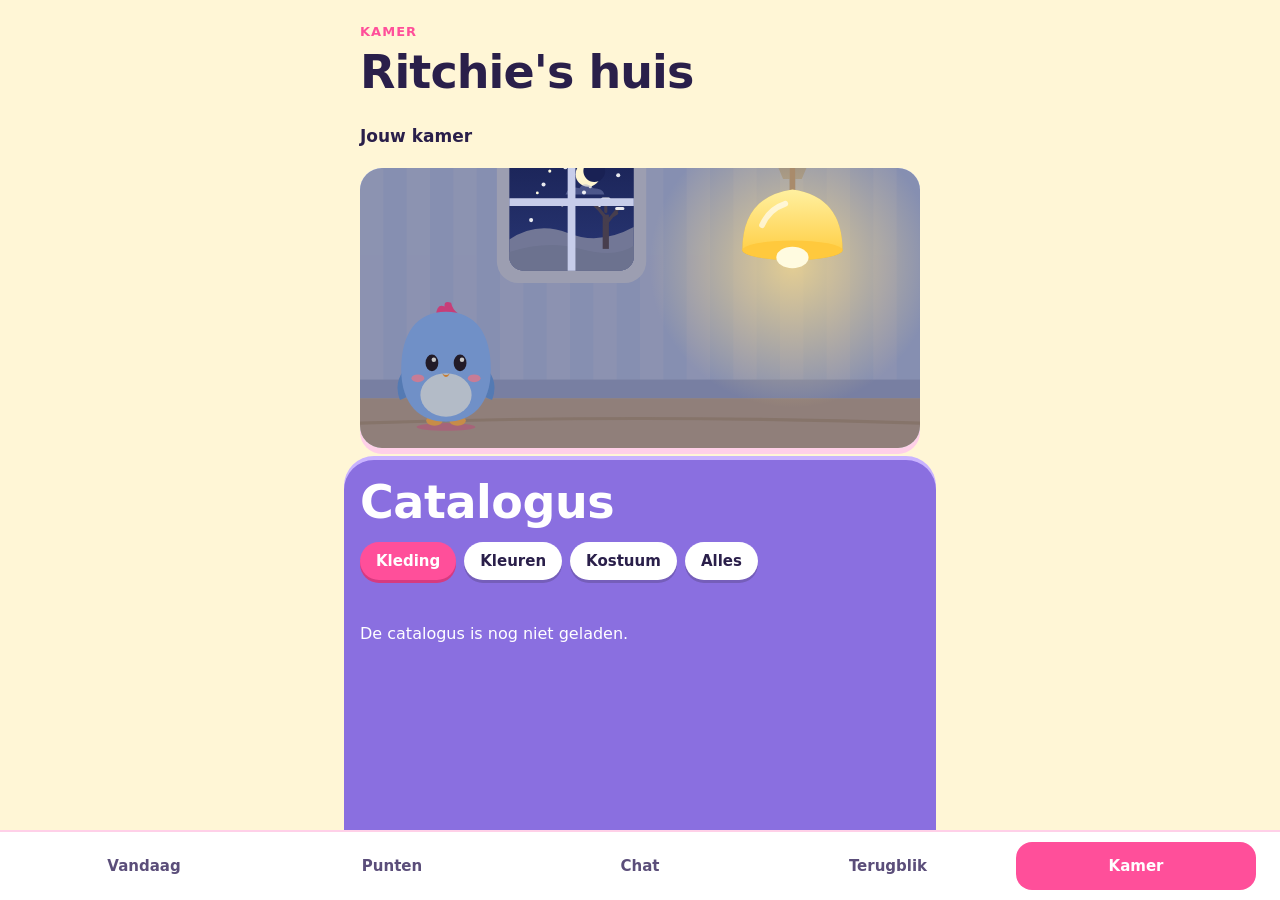
<file: catalogus.html>
<!doctype html>
<html lang="nl">
<head>
<meta charset="utf-8">
<meta name="viewport" content="width=device-width,initial-scale=1,viewport-fit=cover">
<title>Kamer · Feitje van de dag</title>
<link rel="manifest" href="manifest.webmanifest">
<link rel="apple-touch-icon" href="icon-180.png?v=4">
<meta name="apple-mobile-web-app-capable" content="yes">
<meta name="apple-mobile-web-app-title" content="Feitje van de dag">
<meta name="theme-color" content="#fff6d6">
<style>
main { max-width: 560px; margin: 0 auto; display: flex; flex-direction: column; gap: 20px; padding: 24px 16px 0; min-width: 0; }
/* De winkel: een paars vlak van de keuzeknoppen tot onderaan de pagina, zodat je ziet dat dit de winkel is. */
.winkelvlak { min-height: 560px; flex: 1 0 auto; display: flex; flex-direction: column; gap: 16px; margin: 0 -16px; padding: 22px 16px 32px; border-radius: 30px 30px 0 0; background: var(--paars-diep); box-shadow: 0 -4px 0 var(--paars); }
.winkelvlak .statusregel, .winkelvlak .muted { color: var(--vlak); }
/* Schoon en compact: één regel met Kleding en de keuze van wie, één regel filters die zijwaarts scrolt, dan meteen de kaartjes. */
.winkelvlak { gap: 14px; padding-top: 18px; }
.winkel-titel { margin: 0 0 2px; color: var(--vlak); font-size: clamp(32px, 8vw, 46px); line-height: 1.05; }
.winkelkop { display: flex; align-items: center; justify-content: space-between; gap: 10px; }
.winkelvlak .chips { margin: 0; gap: 8px; flex-wrap: nowrap; }
.winkelvlak .chips button { min-height: 38px; padding: 6px 16px; font-size: 15px; box-shadow: 0 3px 0 rgba(43, 35, 51, .22); white-space: nowrap; flex: none; }
.winkelvlak .chips button[aria-pressed="true"] { box-shadow: 0 3px 0 var(--roze-diep); }
.winkelvlak #chips { flex-wrap: nowrap; gap: 2px; overflow: visible; }
.winkelvlak #chips button { flex: 1 1 0; min-width: 0; padding-left: 2px; padding-right: 2px; font-size: clamp(10px, 2.8vw, 15px); }
.winkelvlak #chips button { padding: 6px 14px; }
.winkelvlak .statusregel { margin: 0; min-height: 0; }
.winkelvlak .statusregel:empty { display: none; }
body.heeft-tabs .tabs { margin-top: 0; }
.top { display: flex; flex-direction: column; gap: 8px; }
.top h1 { margin: 0; font-size: clamp(34px, 9vw, 46px); }
.gem { width: 20px; height: 20px; flex: none; display: inline-block; vertical-align: middle; }
.hoe { align-self: flex-start; }
.hoe summary { cursor: pointer; font-weight: 700; font-size: 14px; color: var(--zacht); list-style: none; }
.hoe summary::-webkit-details-marker { display: none; }
.hoe[open] summary { margin-bottom: 8px; }
.hoe-rij { display: flex; flex-wrap: wrap; gap: 8px; }
.chip-prijs { display: inline-flex; align-items: center; gap: 6px; padding: 6px 14px; border-radius: 999px; background: var(--vlak); box-shadow: var(--schaduw-kaart); font-weight: 800; font-size: 16px; color: var(--inkt); }
.chip-prijs .gem { width: 22px; height: 22px; }
.chip-prijs > span { display: inline-flex; align-items: center; gap: 4px; }
.detail .muted:empty, .detail .statusregel:empty { display: none; }
.kop-rij { display: flex; align-items: center; justify-content: space-between; gap: 12px; }
.saldo-balk { min-height: 0; padding: 0; border: 0; border-radius: 0; background: none; box-shadow: none; color: inherit; font: inherit; cursor: pointer; display: inline-flex; align-items: center; gap: 8px; margin-left: auto; font-weight: 800; }
.saldo-balk:active:not(:disabled) { transform: none; box-shadow: none; }
.saldo-balk .gem { width: 32px; height: 32px; }
.saldo-balk .getal { font-size: 29px; line-height: 1; }
.hero { display: flex; flex-direction: column; gap: 12px; }
.kamer { position: relative; width: 100%; height: 280px; border-radius: 22px; overflow: hidden; box-shadow: var(--schaduw-kaart); background: #e6ecff; }
.kamer .achter { position: absolute; inset: 0; width: 100%; height: 100%; display: block; }
.kamer .vogel.kam-vogel { position: absolute; bottom: 24px; width: 128px; height: 141px; }
.kam-naam { position: absolute; top: 12px; left: 50%; transform: translateX(-50%); z-index: 10; display: flex; align-items: center; gap: 8px; max-width: calc(100% - 24px); padding: 6px 8px 6px 16px; border-radius: 999px; background: var(--vlak); box-shadow: 0 3px 0 var(--lijn); color: var(--inkt); font-weight: 800; font-size: 17px; }
.kam-naam[hidden] { display: none; }
.kam-naam.eigen { padding-right: 6px; }
.kam-naam button { min-height: 36px; padding: 4px 14px; border: 0; border-radius: 999px; background: var(--paars-lijn); color: var(--inkt); font: inherit; font-size: 15px; font-weight: 800; box-shadow: none; display: inline-flex; align-items: center; gap: 6px; }
.kam-naam button:active:not(:disabled) { transform: none; box-shadow: none; }
.kam-naam button.opslaan { background: var(--roze); color: var(--vlak); }
.kam-naam svg { width: 15px; height: 15px; fill: none; stroke: currentColor; stroke-width: 2.2; stroke-linecap: round; stroke-linejoin: round; }
.kam-naam input { width: 150px; min-width: 0; min-height: 36px; padding: 4px 12px; border: 2px solid var(--lijn); border-radius: 999px; background: var(--vlak); color: var(--inkt); font: inherit; font-size: 16px; font-weight: 700; }
.kamerbalk { display: flex; flex-wrap: wrap; align-items: center; justify-content: space-between; gap: 8px 10px; min-height: 40px; }
.kamerbalk .kamer-knoppen { display: flex; gap: 8px; margin-left: auto; }
.kamerbalk button:disabled { opacity: .65; box-shadow: none; }
.kamer-uitnodiging { display: flex; align-items: center; justify-content: space-between; gap: 10px; flex-wrap: wrap; padding: 10px 12px 10px 16px; border-radius: 18px; background: var(--paars-lijn); color: var(--inkt); font-weight: 800; }
.kamer-uitnodiging .kamer-knoppen { display: flex; gap: 8px; margin-left: auto; }
.kamer-uitnodiging button { min-height: 38px; padding: 4px 16px; border: 0; border-radius: 999px; background: var(--vlak); box-shadow: 0 3px 0 var(--lijn); color: var(--inkt); font: inherit; font-size: 15px; font-weight: 800; }
.kamer-uitnodiging button.kom { background: var(--roze); color: var(--vlak); box-shadow: 0 3px 0 var(--roze-diep); }
.kamerbalk .kamer-label { font-weight: 800; font-size: 17px; color: var(--inkt); min-width: 0; }
.kamerbalk .kamer-label small { font-weight: 700; font-size: 13px; color: var(--zacht); }
.kamerbalk button { flex: none; min-height: 38px; padding: 4px 16px; border: 0; border-radius: 999px; background: var(--vlak); box-shadow: 0 3px 0 var(--lijn); color: var(--inkt); font: inherit; font-size: 15px; font-weight: 800; }
.kamerbalk button:active:not(:disabled) { transform: none; box-shadow: 0 1px 0 var(--lijn); }
.kamer .pg { filter: brightness(calc(.78 + .22 * var(--licht, 1))); }
.kamer .klik-rimpel { position: absolute; z-index: 9; width: 26px; height: 26px; margin: -13px 0 0 -13px; border-radius: 50%; border: 3px solid var(--roze); pointer-events: none; animation: klik-rimpel .7s ease-out forwards; }
@keyframes klik-rimpel { from { transform: scale(.3); opacity: .9; } to { transform: scale(2); opacity: 0; } }
@media (prefers-reduced-motion: reduce) { .kamer .klik-rimpel { display: none; } }
.kamermini { display: block; width: 100%; aspect-ratio: 5 / 4; border-radius: 12px; overflow: hidden; box-shadow: 0 2px 0 var(--lijn); }
.kamermini svg { display: block; width: 100%; height: 100%; }
.item .plaatje:has(.kamermini) { width: 100%; max-width: 150px; height: auto; margin: 0 auto; }
.detail .plaatje:has(.kamermini) { width: 100%; max-width: 280px; height: auto; margin: 0 auto; }
.kaart-groot { display: flex; flex-direction: column; align-items: center; gap: 6px; padding-bottom: 12px; }
.vogel.kam-vogel { width: 184px; height: 202px; }
.anderen { display: flex; align-items: center; gap: 12px; padding: 10px 14px; }
.anderen .vogel { width: 62px; height: 68px; flex: none; }
.anderen p { margin: 0; font-weight: 700; }
.proef { display: flex; flex-direction: column; align-items: center; gap: 8px; width: 100%; text-align: center; }
.proef p { margin: 0; font-weight: 700; }
.proef .rij { display: flex; flex-wrap: wrap; gap: 8px; justify-content: center; }
.chips { display: flex; flex-wrap: wrap; gap: 8px; margin: 14px 0 0; }
.chips button { min-height: 40px; padding: 8px 16px; border: 0; border-radius: 999px; background: var(--vlak); box-shadow: var(--schaduw-kaart); color: var(--inkt); font: inherit; font-weight: 700; cursor: pointer; }
.chips button[aria-pressed="true"] { background: var(--roze); color: var(--vlak); }
.grid { display: grid; grid-template-columns: 1fr 1fr; gap: 12px; }
.item { display: flex; flex-direction: column; align-items: center; gap: 6px; min-height: 190px; padding: 14px 10px; text-align: center; background: var(--vlak); border: 0; border-radius: 22px; box-shadow: var(--schaduw-kaart); color: var(--inkt); font: inherit; cursor: pointer; }
.item .plaatje { position: relative; display: block; width: 88px; height: 97px; }
.item .naam { font-weight: 800; }
.tq-knop .gem, .detail .gem { width: 18px; height: 18px; vertical-align: -3px; }
.tq-knop span, .detail span { display: inline-flex; align-items: center; gap: 4px; }
.item .prijs { display: inline-flex; align-items: center; gap: 5px; font-weight: 800; font-size: 17px; }
.item .prijs .gem { width: 24px; height: 24px; }
.item .bezit { min-height: 1.2em; font-size: 13px; font-weight: 700; color: var(--roze-diep); }
.item.is-van-jou { outline: 3px solid var(--mint); outline-offset: -3px; }
.item.past { outline: 3px dashed var(--roze); outline-offset: -3px; }
.detail { display: flex; flex-direction: column; align-items: center; gap: 10px; text-align: center; }
.detail .plaatje { position: relative; display: block; width: 150px; height: 165px; }
.statusregel { margin: 14px 0 18px; min-height: 1.4em; font-weight: 700; color: var(--inkt); }
@media (max-width: 600px) {
  html, body { max-width: 100%; overflow-x: hidden; }
  main { width: 100%; max-width: 100%; box-sizing: border-box; padding-left: 12px; padding-right: 12px; }
  .winkelvlak { margin-left: -12px; margin-right: -12px; padding-left: 12px; padding-right: 12px; }
  .winkelvlak #groep-chips { display: grid; grid-template-columns: repeat(5, minmax(0, 1fr)); gap: 5px; }
  .winkelvlak #groep-chips button { min-width: 0; width: 100%; padding-left: 2px; padding-right: 2px; font-size: clamp(10px, 2.8vw, 13px); }
  .winkelvlak #chips { display: grid; grid-template-columns: repeat(3, minmax(0, 1fr)); gap: 8px; }
  .winkelvlak #chips button { width: 100%; padding-left: 3px; padding-right: 3px; font-size: clamp(11px, 3.2vw, 14px); }
  .kamerbalk .kamer-knoppen { width: 100%; margin-left: 0; }
  .kamerbalk .kamer-knoppen button { flex: 1 1 0; min-width: 0; padding-left: 8px; padding-right: 8px; font-size: 13px; }
  .grid { grid-template-columns: repeat(2, minmax(0, 1fr)); }
  .item { min-width: 0; }
}
[hidden] { display: none !important; }
</style>
<link rel="stylesheet" href="app.css?v=22">
</head>
<body class="heeft-tabs"><div class="app-inhoud">
<main>
  <header class="top">
    <p class="eyebrow">Kamer</p>
    <div class="kop-rij"><h1 id="huis-kop">Ritchies huis</h1><button type="button" class="saldo-balk" id="saldo-balk" aria-expanded="false" aria-controls="hoe-rij" aria-label="Diamanten. Tik voor hoe je ze verdient." hidden></button></div>
    <div class="hoe-rij" id="hoe-rij" hidden></div>
  </header>

  <section class="poppen" id="poppen" aria-label="Poppetjes"></section>

  <div class="winkelvlak">
  <h2 class="winkel-titel">Catalogus</h2>
  <div class="winkelkop">
    <div class="chips" id="groep-chips" role="group" aria-label="Soort"></div>
  </div>
  <div class="chips" id="chips" role="group" aria-label="Plek"></div>

  <p class="statusregel" id="melding" role="status" aria-live="polite"></p>
  <section class="grid" id="grid" aria-label="Items"></section>
  <p class="muted" id="leeg" hidden></p>
  </div>
</main>

</div>
<nav class="tabs" aria-label="Hoofdmenu">
  <a href="index.html" class="tab" data-tab="vandaag">Vandaag</a>
  <a href="punten.html" class="tab" data-tab="punten">Punten</a>
  <a href="chat.html" class="tab" data-tab="chat">Chat</a>
  <a href="logboek.html" class="tab" data-tab="logboek">Terugblik</a>
  <a href="catalogus.html" class="tab" data-tab="winkel" aria-current="page">Kamer</a>
</nav>

<div class="uitslag-overlay" id="detail" hidden>
  <div class="uitslag-kaart" role="dialog" aria-modal="true" aria-labelledby="detail-naam">
    <div class="detail">
      <span class="plaatje" id="detail-plaatje"></span>
      <h2 id="detail-naam"></h2>
      <p class="muted" id="detail-tekst"></p>
      <p class="statusregel" id="detail-melding" role="status"></p>
      <button type="button" class="tq-knop" id="detail-pas">Pas dit</button>
      <button type="button" class="tq-knop" id="detail-koop">Koop</button>
      <button type="button" class="tq-knop" id="detail-draag">Draag</button>
      <button type="button" class="tq-knop" id="detail-verkoop" hidden>Verkoop</button>
      <button type="button" class="opnieuw" id="detail-sluit">Sluiten</button>
    </div>
  </div>
</div>

<script src="supabase-shim.js"></script>
<script src="skins.js?v=2"></script>
<script src="kostuum-vec.js?v=8"></script>
<script src="kostuums.js?v=56"></script>
<script src="kamerstijlen.js?v=19"></script>
<script src="poppetje.js?v=34"></script>
<script src="chatteller.js"></script>
<script src="kleuren.js"></script>
<script src="naam.js"></script>
<script src="uitslagen.js?v=2"></script>
<script src="weekrad.js"></script>
<script>
// NAMEN komt uit uitslagen.js
// Kleuren: elk onderdeel van het poppetje apart (bij Rachel heet het haar "Strik").
function plekkenNu() {
  if (huidigeGroep === "Kamer") return [["Muur", "muur"], ["Vloer", "vloer"], ["Raam", "raam"], ["Lamp", "lamp"], ["Kleden", "kleed"]];
  if (huidigeGroep !== "Kleuren") return PLEKKEN.filter(function (p) { return p[1] !== null && p[1] !== "kostuum"; });
  return Skins.DELEN.map(function (d) { return [d.deel === "haar" && toonVoor === "Rachel" ? "Strik" : d.label, d.deel]; });
}
function itemNaam(i) {
  const d = Skins.isSkin(i) ? Skins.DELEN.filter(function (x) { return x.deel === i.plek; })[0] : null;
  // Kleuren: alleen de kleur ("Oranje"), zonder "Lichaam:", "Buikje:" enzovoort. Het onderdeel staat al in de knoppen erboven.
  if (d) return i.naam.replace(/^[^:]+:\s*/, "");
  return i.naam;
}
const PLEKKEN = [["Alles", null], ["Kleren", "lijf"], ["Hoofd", "hoofd"], ["Strik", "strik"], ["Gezicht", "gezicht"], ["Borst", "borst"], ["Onder", "onder"], ["Kostuum", "kostuum"]];
// Van achter naar voren: shirt/jas, dan broek of jurk, dan sjaal of ketting, dan bril, dan hoed.
const LAAGVOLGORDE = ["lijf", "onder", "borst", "gezicht", "strik", "hoofd", "kostuum"];

// Eigen tekeningen in de Feitje-kleuren (geen emoji).
const GEM = '<svg class="gem" viewBox="0 0 24 24" aria-hidden="true">' + '<path d=\"M3.4 9.6L7.4 4.6L10 9.6Z\" fill=\"#b9d6ff\" stroke=\"#b9d6ff\" stroke-width=\"1.6\" stroke-linejoin=\"round\"/><path d=\"M7.4 4.6H16.6L14.2 9.6H9.8Z\" fill=\"#e6f0ff\" stroke=\"#e6f0ff\" stroke-width=\"1.6\" stroke-linejoin=\"round\"/><path d=\"M16.6 4.6L20.6 9.6L14 9.6Z\" fill=\"#8fb8ff\" stroke=\"#8fb8ff\" stroke-width=\"1.6\" stroke-linejoin=\"round\"/><path d=\"M3.4 9.6H9.8L12 19.6Z\" fill=\"#6c9ce6\" stroke=\"#6c9ce6\" stroke-width=\"1.6\" stroke-linejoin=\"round\"/><path d=\"M9.8 9.6H14.2L12 19.6Z\" fill=\"#8fb8ff\" stroke=\"#8fb8ff\" stroke-width=\"1.6\" stroke-linejoin=\"round\"/><path d=\"M14.2 9.6H20.6L12 19.6Z\" fill=\"#5b86cf\" stroke=\"#5b86cf\" stroke-width=\"1.6\" stroke-linejoin=\"round\"/><path d=\"M8.6 6.6L10.2 6.6\" stroke=\"#fff\" stroke-width=\"1.4\" stroke-linecap=\"round\"/></svg>';


// Elke persoon heeft een eigen kamer: muur, plint, houten vloer, raam, hanglamp en een kleedje. Eigen tekening in de app-kleuren.
// Ritchie: blauwe muur (zoals de kamer was). Rachel: precies dezelfde kamer met een lichtroze muur. Later kan iedereen zijn of haar eigen kamer inrichten.
// Het raam laat de echte tijd en het seizoen zien (Amsterdam): zon en maan op hun baan, sterren, schemering, en lente, zomer, herfst of winter buiten.
// Test: voeg ?uur=22 en/of ?maand=0 (januari = 0) aan de link toe om een ander moment te zien.
const KAMER_MUUR = {
  Ritchie: { muur: "#d9e4ff", streep: "#e7eeff", plint: "#bccbf2" },
  Rachel: { muur: "#ffe6f1", streep: "#fff2f8", plint: "#f7cde0" }
};
function hemelNu() {
  let d;
  try { d = new Date(new Date().toLocaleString("en-US", { timeZone: "Europe/Amsterdam" })); } catch (e) { d = new Date(); }
  const q = new URLSearchParams(location.search);
  let uur = d.getHours() + d.getMinutes() / 60, maand = d.getMonth();
  if (q.get("uur") !== null && !isNaN(Number(q.get("uur")))) uur = Number(q.get("uur"));
  if (q.get("maand") !== null && !isNaN(Number(q.get("maand")))) maand = Number(q.get("maand"));
  const doy = Math.floor(maand * 30.4 + 15);
  const c = Math.cos(2 * Math.PI * (doy - 172) / 365);
  const op = 7.0 - 1.75 * c, onder = 19.25 + 2.75 * c;
  const sm = function (a, b, x) { const t = Math.max(0, Math.min(1, (x - a) / (b - a))); return t * t * (3 - 2 * t); };
  const licht = sm(op - 0.6, op + 0.6, uur) * (1 - sm(onder - 0.6, onder + 0.6, uur));
  const seizoen = maand === 11 || maand <= 1 ? "winter" : maand <= 4 ? "lente" : maand <= 7 ? "zomer" : "herfst";
  return { uur: uur, maand: maand, op: op, onder: onder, licht: licht, seizoen: seizoen, minuut: Math.floor((uur * 60) % 60) };
}
function mix(c1, c2, t) {
  const p = function (c) { return [1, 3, 5].map(function (i) { return parseInt(c.slice(i, i + 2), 16); }); };
  const a = p(c1), b = p(c2);
  return "#" + a.map(function (v, i) { return Math.round(v + (b[i] - v) * t).toString(16).padStart(2, "0"); }).join("");
}
const KAMER_RAAM_X = 96;   // linkerbovenhoek van het raam in de kamer: het raam hangt links van het midden, de lamp rechts, zodat ze elkaar nooit raken
function raamScene(t, vorm, uid) {
  vorm = vorm || KamerStijlen.raamDef(); uid = uid || "";
  const nacht = 1 - t.licht, tw = 4 * t.licht * (1 - t.licht);
  const boven = mix(mix("#161d4d", "#7fc4ff", t.licht), "#b58be0", tw * 0.35);
  const onder = mix(mix("#2b3a7a", "#d6ecff", t.licht), "#ffb38a", tw * 0.8);
  const donker = function (c) { return mix(c, "#1b2150", nacht * 0.6); };
  let s = '<defs><clipPath id="raamklem' + uid + '">' + vorm.clip + '</clipPath><linearGradient id="hemelverloop' + uid + '" x1="0" y1="0" x2="0" y2="1"><stop offset="0" stop-color="' + boven + '"/><stop offset="1" stop-color="' + onder + '"/></linearGradient></defs>';
  s += '<g clip-path="url(#raamklem' + uid + ')"><rect x="-30" y="-12" width="140" height="112" fill="url(#hemelverloop' + uid + ')"/>';
  // sterren
  if (nacht > 0.15) [[10, 12, 1.2], [26, 24, 1], [44, 10, 1.3], [60, 20, 1], [70, 8, 1.1], [18, 38, 0.9], [52, 34, 1], [34, 46, 0.8]].forEach(function (st) { s += '<circle cx="' + st[0] + '" cy="' + st[1] + '" r="' + st[2] + '" fill="#fffbe0" opacity="' + Math.min(1, nacht * 1.1).toFixed(2) + '"/>'; });
  // zon of maan op hun baan
  const dagLengte = t.onder - t.op;
  if (t.uur >= t.op - 0.3 && t.uur <= t.onder + 0.3) {
    const f = Math.max(0, Math.min(1, (t.uur - t.op) / dagLengte));
    const x = 10 + 60 * f, y = 62 - Math.sin(Math.PI * f) * 46;
    s += '<circle cx="' + x.toFixed(1) + '" cy="' + y.toFixed(1) + '" r="16" fill="#fff1a8" opacity="' + (0.28 * t.licht).toFixed(2) + '"/><circle cx="' + x.toFixed(1) + '" cy="' + y.toFixed(1) + '" r="9" fill="' + mix("#ff9d57", "#ffe27a", Math.min(1, Math.sin(Math.PI * f) * 1.6)) + '"/>';
  }
  if (nacht > 0.05) {
    const nl = 24 - dagLengte, f = (((t.uur - t.onder) % 24) + 24) % 24 / nl;
    if (f >= 0 && f <= 1) {
      const x = 10 + 60 * f, y = 60 - Math.sin(Math.PI * f) * 40;
      s += '<g opacity="' + Math.min(1, nacht * 1.2).toFixed(2) + '"><circle cx="' + x.toFixed(1) + '" cy="' + y.toFixed(1) + '" r="8" fill="#fff6d0"/><circle cx="' + (x + 4).toFixed(1) + '" cy="' + (y - 2).toFixed(1) + '" r="7" fill="' + mix(boven, onder, Math.min(1, Math.max(0, (y - 20) / 40))) + '"/></g>';
    }
  }
  // wolken: binnen het raam, zacht en langzaam verschuivend
  const drift = (t.minuut % 60) / 60 * 8, wolk = mix("#ffffff", "#6e7bb8", nacht * 0.75);
  s += '<g opacity="' + (0.95 - nacht * 0.45).toFixed(2) + '" fill="' + wolk + '"><path transform="translate(' + (4 + drift).toFixed(1) + ' 6)" d="M2 14q2-8 11-5q4-7 12 0q8-1 9 6H2z"/><path transform="translate(' + (38 - drift).toFixed(1) + ' 28)" d="M2 11q2-6 9-4q3-5 9 0q6 0 7 4H2z" opacity=".8"/></g>';
  // landschap per seizoen
  const heuvel = { winter: "#f4f8ff", lente: "#9fdc8f", zomer: "#6cc27a", herfst: "#e0a54f" }[t.seizoen];
  s += '<path d="M-30 70L0 68Q18 56 38 64T80 60L110 62V100H-30Z" fill="' + donker(heuvel) + '"/><path d="M-30 78L0 76Q24 68 46 74T80 72L110 73V100H-30Z" fill="' + donker(mix(heuvel, "#5a7a4a", t.seizoen === "winter" ? 0.1 : 0.25)) + '"/>';
  const stam = donker("#8a6a4a");
  s += '<rect x="60" y="52" width="4" height="22" fill="' + stam + '"/>';
  if (t.seizoen === "winter") s += '<path d="M62 54L54 44M62 58L70 48M62 50L62 42M58 49L55 46M66 53L69 51" stroke="' + stam + '" stroke-width="2" stroke-linecap="round" fill="none"/><path d="M53 44h4M69 48h4M60 42h4" stroke="#fff" stroke-width="2" stroke-linecap="round" opacity=".9"/>';
  else {
    const blad = { lente: "#a9e49a", zomer: "#4fae60", herfst: "#f09a3c" }[t.seizoen];
    s += '<circle cx="62" cy="46" r="10" fill="' + donker(blad) + '"/><circle cx="55" cy="51" r="7" fill="' + donker(blad) + '"/><circle cx="69" cy="51" r="7" fill="' + donker(blad) + '"/>';
    if (t.seizoen === "lente") [[58, 44], [66, 48], [55, 51], [70, 52], [62, 40]].forEach(function (b) { s += '<circle cx="' + b[0] + '" cy="' + b[1] + '" r="1.6" fill="' + donker("#ffb7d5") + '"/>'; });
    if (t.seizoen === "herfst") [[58, 45], [67, 49], [62, 52]].forEach(function (b) { s += '<circle cx="' + b[0] + '" cy="' + b[1] + '" r="1.5" fill="' + donker("#d8452f") + '"/>'; });
  }
  // het weer van het seizoen: sneeuwvlokken, vallende blaadjes of bloemblaadjes
  const val = (t.minuut % 30) / 30 * 10;
  if (t.seizoen === "winter") [[8, 8], [22, 20], [36, 6], [48, 28], [70, 14], [14, 40], [58, 36]].forEach(function (v, i) { s += '<circle cx="' + v[0] + '" cy="' + ((v[1] + val * (1 + i % 3 * 0.3)) % 66).toFixed(1) + '" r="1.3" fill="#fff" opacity=".9"/>'; });
  if (t.seizoen === "herfst") [[10, 10], [30, 24], [50, 8]].forEach(function (v, i) { s += '<ellipse cx="' + (v[0] + val * 0.5).toFixed(1) + '" cy="' + ((v[1] + val * (1.4 + i * 0.3)) % 66).toFixed(1) + '" rx="2" ry="1.2" fill="' + donker("#e2733a") + '"/>'; });
  if (t.seizoen === "lente") [[12, 14], [40, 8], [54, 30]].forEach(function (v, i) { s += '<ellipse cx="' + (v[0] + val * 0.4).toFixed(1) + '" cy="' + ((v[1] + val * (1.2 + i * 0.3)) % 66).toFixed(1) + '" rx="1.6" ry="1" fill="' + donker("#ffb7d5") + '"/>'; });
  s += '</g>';
  // raamkruis erbovenop (niets valt buiten het raam, ook de wolken niet)
  if (vorm.kruis) s += '<path d="' + vorm.kruis + '" stroke="' + mix("#ffffff", "#9aa4d8", nacht * 0.55) + '" stroke-width="5"/>';
  return '<g class="k-raam" transform="translate(' + KAMER_RAAM_X + ' 28)">' + s + '</g>';
}
function zetKamerLicht() { if (kamerEl) kamerEl.style.setProperty("--licht", hemelNu().licht.toFixed(2)); }
function kamerSvg(eigenaar, stijl, uid, focus) {
  stijl = stijl || {}; uid = uid || "";
  // focus: een uitsnede voor op een kaartje (Finch-achtig: het kamerspul groot in beeld, de rest weggelaten)
  const VB = { lamp: "210 0 136 109", raam: "46 4 180 144", muur: "0 0 360 280", vloer: "56 184 128 96", kleed: "20 196 320 84" };
  const LX = 278, LS = 1.15, LUP = 40; // de lamp hangt rechts (x), iets verkleind en 34 eenheden omhoog geschoven: kort koord, hangt niet in de kamer
  const KS = KamerStijlen, t = hemelNu(), nacht = 1 - t.licht;
  const raam = KS.raamDef(stijl.raam), lampOntw = KS.lampDef(stijl.lamp), lamp = lampOntw.teken(false, uid);
  const metRaam = focus !== "lamp" && focus !== "muur" && focus !== "vloer" && focus !== "kleed", metLamp = focus !== "raam" && focus !== "muur" && focus !== "vloer" && focus !== "kleed", metKleed = !focus || focus === "kleed";
  const lampGroep = function (svg, vast) { return vast ? '<g class="k-lamp" transform="translate(' + (LX - 292) + ' 0)">' + svg + '</g>' : '<g class="k-lamp" transform="translate(' + LX + ' 0) scale(' + LS + ') translate(-268 ' + (-LUP) + ')">' + svg + '</g>'; };
  const PY = 0;  // in de hele kamer staat een plafondrand: op een brede kamer is de bovenste strook afgesneden, de rozet moet zichtbaar blijven
  const plafondBand = true ? '' : '<rect x="0" y="-4" width="360" height="' + (PY + 4) + '" fill="#efe3cf"/><rect x="0" y="' + PY + '" width="360" height="2" fill="#d9c9ae"/>';
  const plafondRoos = (lampOntw.vast ? '' : '<path d="M' + (LX - 9) + ' ' + PY + 'h18l-3 7h-12z" fill="#d8c7ad"/>');
  return '<svg class="achter" viewBox="' + (VB[focus] || "0 0 360 280") + '" preserveAspectRatio="xMidYMid slice" aria-hidden="true">' +
  KS.muurSvg(KS.muurDef(stijl.muur, eigenaar), uid) +
  KS.vloerSvg(KS.vloerDef(stijl.vloer), uid) + plafondBand +
  (metRaam ? '<g class="k-raam" transform="translate(' + KAMER_RAAM_X + ' 28)">' + raam.frame + '</g>' : '') +
  (metLamp ? '<g class="k-top">' + lampGroep(lamp.svg, lampOntw.vast) + plafondRoos + '</g>' : '') +
  (metKleed ? KS.kleedDef(stijl.kleed).teken(uid) : '') +
  (nacht > 0.02 ? '<rect width="360" height="280" fill="#141a45" opacity="' + (nacht * 0.42).toFixed(3) + '"/>' : '') +
  (metRaam ? raamScene(t, raam, uid) + (raam.voor ? '<g class="k-raam" transform="translate(' + KAMER_RAAM_X + ' 28)">' + raam.voor(function (c) { return KS.mix(c, "#1b2150", nacht * 0.45); }) + '</g>' : '') : '') +
  (nacht > 0.1 && metLamp ? '<g class="k-top"><defs><radialGradient id="lampgloed' + uid + '"><stop offset="0" stop-color="#ffe08a" stop-opacity=".85"/><stop offset="1" stop-color="#ffe08a" stop-opacity="0"/></radialGradient></defs><circle cx="' + (lampOntw.vast ? lamp.gx + (LX - 292) : LX + LS * (lamp.gx - 268)).toFixed(0) + '" cy="' + (lampOntw.vast ? lamp.gy : LS * (lamp.gy - LUP)).toFixed(0) + '" r="92" fill="url(#lampgloed' + uid + ')" opacity="' + Math.min(1, nacht * 0.9).toFixed(2) + '"/>' + '<g opacity="' + Math.min(1, nacht * 1.2).toFixed(2) + '">' + lampGroep(lampOntw.teken(true, uid + "n").svg, lampOntw.vast) + '</g></g>' : '') +
  '</svg>';
}
// Wat staat er nu in de kamer van deze persoon: opgeslagen kamerspullen, met de proef erbovenop voor je eigen kamer.
function kamerStijlVan(eigenaar) {
  const ids = eigenaar === wieNu() ? zichtbaar(eigenaar) : (draagt[eigenaar] || []);
  const st = {};
  ids.forEach(function (id) { const it = itemMet(id); if (it && KamerStijlen.isKamer(it)) st[it.plek] = id; });
  return st;
}
// De kamer is een uitsnede (slice): op een breed scherm valt de bovenkant af. Lamp en rozet hangen daarom aan de zichtbare bovenrand, net als op het winkelkaartje.
function zetPlafond() {
  if (!kamerEl) return;
  const sv = kamerEl.querySelector("svg.achter");
  if (!sv) return;
  const r = sv.getBoundingClientRect();
  if (!r.width || !r.height) return;
  const s = Math.max(r.width / 360, r.height / 280);
  const y0 = Math.max(0, 140 - r.height / 2 / s);
  sv.querySelectorAll(".k-top").forEach(function (g) { g.setAttribute("transform", "translate(0 " + y0.toFixed(1) + ")"); });
}
let kamerStijlSig = "";
function vernieuwKamerSvg() {
  if (!kamerEl) return;
  const st = kamerStijlVan(kamerBij);
  const sig = kamerBij + JSON.stringify(st);
  if (sig === kamerStijlSig) return;
  kamerStijlSig = sig;
  const sv = kamerEl.querySelector("svg.achter");
  if (sv) sv.outerHTML = kamerSvg(kamerBij, st);
}
// De hele kamer klein, met één kamerspul erin (voor op een kaartje of in het venster).
let kamerMiniTeller = 0;
function kamerMini(item, groot) {
  const owner = toonVoor || wieNu() || "Ritchie";
  const st = Object.assign({}, kamerStijlVan(owner)); st[item.plek] = item.id;
  return '<span class="kamermini' + (groot ? " groot" : "") + '">' + kamerSvg(owner, st, "m" + (++kamerMiniTeller), item.plek).replace('class="achter"', 'class="mini"') + "</span>";
}

let items = [];                         // alleen items met een plek (pinguin-items)
let bezit = {};                         // item id -> aantal van de speler die de app gebruikt
let draagt = { Ritchie: [], Rachel: [] }; // opgeslagen uitrusting per persoon
let proef = [];                         // ids die de gebruiker nu past (nog niet opgeslagen)
let saldo = 0;
let huidigePlek = "Alles";
const GROEPEN = ["Kleding", "Kleuren", "Kamer", "Kostuum", "Alles"];   // Alles toont de volledige catalogus in één overzicht.
// Kleding is de standaardcategorie; daarna kun je overschakelen naar Kleuren, Kamer of Kostuum.
let huidigeGroep = "Kleding";
let gekozen = null;
let toonVoor = null;                    // van wie de items zijn die je nu bekijkt (jezelf of de ander)

function wieNu() {
  try { const w = localStorage.getItem("wie"); return NAMEN.indexOf(w) >= 0 ? w : null; } catch (e) { return null; }
}
function meld(tekst) { document.getElementById("melding").textContent = tekst; }
function prijsHTML(bedrag) { return GEM + '<span>' + bedrag + '</span>'; }
function isKledingItem(i) { return !KamerStijlen.isKamer(i) && !Skins.isSkin(i); }  // alleen kleding pas je; kleuren en kamerspullen probeer je
function itemMet(id) { return items.find(function (i) { return i.id === id; }); }

// Twee vaste figuurtjes, één per persoon: Ritchie = blauw mannetje, Rachel = lila vrouwje.
const MANNETJE_SVG = '<svg viewBox="0 0 200 220" aria-hidden="true">' +
  '<ellipse cx="100" cy="206" rx="46" ry="6" fill="#2b2333" opacity=".12"/>' +
  '<ellipse cx="82" cy="196" rx="13" ry="8" fill="#ffb35c"/><ellipse cx="118" cy="196" rx="13" ry="8" fill="#ffb35c"/>' +
  '<path d="M34 118 Q18 138 28 164 Q44 160 50 138Z" fill="#6c9ce6"/><path d="M166 118 Q182 138 172 164 Q156 160 150 138Z" fill="#6c9ce6"/>' +
  '<path d="M100 26 C146 26 170 60 170 116 C170 172 140 198 100 198 C60 198 30 172 30 116 C30 60 54 26 100 26Z" fill="#8fb8ff"/>' +
  '<path d="M84 32 Q86 12 98 18 Q96 8 108 12 Q110 22 118 28 Q104 30 92 36Z" fill="#ff4f9a"/>' +
  '<ellipse cx="100" cy="156" rx="40" ry="34" fill="#e6f0ff"/>' +
  '<ellipse cx="78" cy="106" rx="10" ry="13" fill="#2b2333"/><ellipse cx="122" cy="106" rx="10" ry="13" fill="#2b2333"/>' +
  '<circle cx="81" cy="101" r="3.5" fill="#fff"/><circle cx="125" cy="101" r="3.5" fill="#fff"/>' +
  '<ellipse cx="56" cy="130" rx="10" ry="6" fill="#ff9fc0"/><ellipse cx="144" cy="130" rx="10" ry="6" fill="#ff9fc0"/>' +
  '<path d="M94 122 Q100 128 106 122 Q100 134 94 122Z" fill="#ff9f3f"/></svg>';
const VROUWJE_SVG = '<svg viewBox="0 0 200 220" aria-hidden="true">' +
  '<ellipse cx="100" cy="206" rx="46" ry="6" fill="#2b2333" opacity=".12"/>' +
  '<ellipse cx="82" cy="196" rx="13" ry="8" fill="#ffb35c"/><ellipse cx="118" cy="196" rx="13" ry="8" fill="#ffb35c"/>' +
  '<path d="M34 118 Q18 138 28 164 Q44 160 50 138Z" fill="#b39bf0"/><path d="M166 118 Q182 138 172 164 Q156 160 150 138Z" fill="#b39bf0"/>' +
  '<path d="M100 26 C146 26 170 60 170 116 C170 172 140 198 100 198 C60 198 30 172 30 116 C30 60 54 26 100 26Z" fill="#c9b3ff"/>' +
  '<path d="M100 40 Q84 18 72 26 Q62 36 74 52 Q86 56 100 40Z" fill="#ff4f9a"/><path d="M100 40 Q116 18 128 26 Q138 36 126 52 Q114 56 100 40Z" fill="#ff4f9a"/><circle cx="100" cy="40" r="6" fill="#ff9fc0"/>' +
  '<ellipse cx="100" cy="156" rx="40" ry="34" fill="#e8dfff"/>' +
  '<ellipse cx="78" cy="106" rx="10" ry="13" fill="#2b2333"/><ellipse cx="122" cy="106" rx="10" ry="13" fill="#2b2333"/>' +
  '<circle cx="81" cy="101" r="3.5" fill="#fff"/><circle cx="125" cy="101" r="3.5" fill="#fff"/>' +
  '<path d="M68 96 L64 90 M74 92 L71 86 M132 96 L136 90 M126 92 L129 86" stroke="#2b2333" stroke-width="2.5" stroke-linecap="round"/>' +
  '<ellipse cx="56" cy="130" rx="10" ry="6" fill="#ff9fc0"/><ellipse cx="144" cy="130" rx="10" ry="6" fill="#ff9fc0"/>' +
  '<path d="M94 122 Q100 128 106 122 Q100 134 94 122Z" fill="#ff9f3f"/></svg>';
const FIGUUR = { Ritchie: MANNETJE_SVG, Rachel: VROUWJE_SVG };

// Het poppetje met een lijst items eroverheen (elke laag heeft dezelfde 200x220-ruimte, dus past 1 op 1).
function figuurHTML(naam, ids) {
  const alle = ids.map(itemMet).filter(Boolean).filter(function (i) { return !KamerStijlen.isKamer(i); });
  const kostuum = alle.filter(function (i) { return Kostuums.isKostuum(i); })[0];
  if (kostuum) return '<span class="pop">' + Kostuums.svg(kostuum.id, naam) + '</span>';  // een kostuum vervangt het hele poppetje
  const skinItems = alle.filter(function (i) { return Skins.isSkin(i); });
  const lagen = alle.filter(function (i) { return !Skins.isSkin(i); })
    .sort(function (a, b) { return LAAGVOLGORDE.indexOf(a.plek) - LAAGVOLGORDE.indexOf(b.plek); })
    .map(function (i) { return '<img class="laag" src="icons/winkel/' + i.icoon + '?v=5" alt="" draggable="false" onerror="if(!this.dataset.r){this.dataset.r=1;this.src=this.src.split(\'?\')[0]+\'?r=\'+Date.now()}else{this.style.display=\'none\'}">'; }).join("");
  return '<span class="pop">' + Skins.pas(FIGUUR[naam], naam, skinItems) + lagen + '</span>';
}
function gedragenKleuren(naam) {
  return (draagt[naam] || []).filter(function (id) { var it = itemMet(id); return it && Skins.isSkin(it); });
}
// Wat het poppetje van deze persoon nu draagt: opgeslagen items, met de proef erbovenop (zelfde plek wordt vervangen).
function zichtbaar(naam) {
  const opgeslagen = draagt[naam] || [];
  if (naam !== wieNu() || !proef.length) return opgeslagen;
  const plekken = proef.map(function (id) { return (itemMet(id) || {}).plek; });
  return opgeslagen.filter(function (id) { return plekken.indexOf((itemMet(id) || {}).plek) < 0; }).concat(proef);
}
// Zelfde, maar met één extra item erbij (voor het grote voorbeeld in het venster).
function metItem(naam, item) {
  return zichtbaar(naam).filter(function (id) { return (itemMet(id) || {}).plek !== item.plek; }).concat([item.id]);
}

// Kleding is per persoon; kleuren (skins) zijn voor iedereen en horen dus niet bij één persoon.
function magKopen(i, wie) { return !!wie && (i.voor || toonVoor) === wie; }
function winkelItems() {
  if (huidigeGroep === "Alles") return items.filter(function (i) {
    return Skins.isSkin(i) || KamerStijlen.isKamer(i) || i.voor === toonVoor;
  });
  if (huidigeGroep === "Kleuren") return items.filter(function (i) { return Skins.isSkin(i); });
  if (huidigeGroep === "Kamer") return items.filter(function (i) { return KamerStijlen.isKamer(i); });
  if (huidigeGroep === "Kostuum") return items.filter(function (i) { return Kostuums.isKostuum(i); });
  return items.filter(function (i) { return !Skins.isSkin(i) && !KamerStijlen.isKamer(i) && !Kostuums.isKostuum(i) && i.voor === toonVoor; });
}

// Wie je bekijkt kies je door op een poppetje te tikken: het gekozen poppetje is gemarkeerd, de winkel laat zijn of haar kleding zien.
function tekenWieChips() {
  NAMEN.forEach(function (n) { if (pop[n]) pop[n].el.classList.toggle("gekozen", n === toonVoor); });
}

// Tik op de diamanten: zie hoe je ze verdient. Nog een tik en het is weer weg.
document.addEventListener("click", function (e) {
  const b = e.target.closest && e.target.closest("#saldo-balk");
  if (!b) return;
  const rij = document.getElementById("hoe-rij");
  rij.hidden = !rij.hidden;
  b.setAttribute("aria-expanded", rij.hidden ? "false" : "true");
});
function tekenSaldo() {
  const el = document.getElementById("saldo-balk");
  if (!wieNu()) { el.hidden = true; return; }
  el.hidden = false;
  el.innerHTML = '<span class="getal">' + saldo + '</span>' + GEM;
}

function tekenGroepen() {
  const el = document.getElementById("groep-chips");
  el.innerHTML = "";
  GROEPEN.filter(function (g) { return g !== "Kamer" || items.some(function (i) { return KamerStijlen.isKamer(i); }); }).forEach(function (g) {
    const b = document.createElement("button");
    b.type = "button";
    b.textContent = g;
    b.setAttribute("aria-pressed", g === huidigeGroep ? "true" : "false");
    b.addEventListener("click", function () { huidigeGroep = g; huidigePlek = g === "Kleuren" ? plekkenNu()[0][0] : "Alles"; /* normaliseerPlek kiest zo nodig een ander onderdeel */ tekenGroepen(); tekenChips(); tekenWieChips(); tekenGrid(); });
    el.appendChild(b);
  });
}

// Alleen de onderdelen tonen waar voor het bekeken poppetje iets te koop is (geen knop voor een lege lijst).
function plekkenZichtbaar() {
  const lijst = winkelItems();
  return plekkenNu().filter(function (p) { return p[1] === null ? lijst.length > 0 : lijst.some(function (i) { return i.plek === p[1]; }); });
}
function normaliseerPlek() {
  if (huidigeGroep === "Alles" || huidigeGroep === "Kostuum") return;
  const z = plekkenZichtbaar();
  if (z.length && !z.some(function (p) { return p[0] === huidigePlek; })) huidigePlek = z[0][0];
}
function tekenChips() {
  const el = document.getElementById("chips");
  el.innerHTML = "";
  if (!huidigeGroep || huidigeGroep === "Alles" || huidigeGroep === "Kostuum") { el.hidden = true; return; }
  normaliseerPlek();
  const zichtbaar_ = plekkenZichtbaar();
  el.hidden = zichtbaar_.length === 0;
  zichtbaar_.forEach(function (p) {
    const b = document.createElement("button");
    b.type = "button";
    b.textContent = p[0];
    b.setAttribute("aria-pressed", p[0] === huidigePlek ? "true" : "false");
    b.addEventListener("click", function () { huidigePlek = p[0]; tekenChips(); tekenGrid(); });
    el.appendChild(b);
  });
}

function tekenGrid() {
  const el = document.getElementById("grid");
  const wie = wieNu();
  el.innerHTML = "";
  const leeg = document.getElementById("leeg");
  if (!huidigeGroep) { el.hidden = true; leeg.hidden = true; return; }
  el.hidden = false;
  normaliseerPlek();
  const plek = (plekkenNu().find(function (p) { return p[0] === huidigePlek; }) || [])[1];
  const lijst = huidigeGroep === "Alles" || huidigeGroep === "Kostuum" ? winkelItems() : winkelItems().filter(function (i) { return !plek || i.plek === plek; });
  leeg.hidden = lijst.length > 0;
  leeg.textContent = items.length ? "Hier is niets te koop." : "De catalogus is nog niet geladen.";
  lijst.forEach(function (i) {
    const b = document.createElement("button");
    const eigen = magKopen(i, wie);
    const draag = eigen && (draagt[wie] || []).indexOf(i.id) >= 0;
    const past = eigen && proef.indexOf(i.id) >= 0;
    b.type = "button";
    b.className = "item" + (eigen && bezit[i.id] ? " is-van-jou" : "") + (past ? " past" : "");
    b.innerHTML = '<span class="plaatje"></span><span class="naam"></span><span class="prijs"></span><span class="bezit"></span>';
    const kaartVoor = i.voor || toonVoor || wie || "Ritchie";
    // Het poppetje op het kaartje heeft zijn of haar eigen (gekochte en gedragen) kleuren; wat je alleen past telt hier niet mee.
    b.querySelector(".plaatje").innerHTML = KamerStijlen.isKamer(i) ? kamerMini(i) : figuurHTML(kaartVoor, Skins.isSkin(i) ? [i.id] : [i.id].concat(gedragenKleuren(kaartVoor)));
    b.querySelector(".naam").textContent = itemNaam(i);
    b.querySelector(".prijs").innerHTML = eigen && bezit[i.id] ? "" : prijsHTML(i.prijs);
    b.querySelector(".bezit").textContent = !eigen ? "Voor " + (i.voor || toonVoor) : (past ? (isKledingItem(i) ? "Je past dit" : "Je probeert dit") : (draag ? "Draag je nu" : (bezit[i.id] ? "Van jou" : "")));
    b.addEventListener("click", function () { openDetail(i); });
    el.appendChild(b);
  });
}

// Ritchie en Rachel staan samen in één lege kamer en lopen daar rond (poppetje.js). De kamer wordt één keer gebouwd en daarna alleen bijgewerkt,
// zodat de poppetjes niet terug springen als je iets past, koopt of aantrekt.

// Naam van een poppetje: tik op het poppetje om de naam te zien. Op je eigen poppetje kun je de naam aanpassen; die staat voor iedereen in profielen/<naam>.poppetjeNaam.
const poppetNaam = { Ritchie: "Ritchie", Rachel: "Rachel" };
let naamKaartje = null, naamTimer = null;
const POTLOOD = '<svg viewBox="0 0 24 24" aria-hidden="true"><path d="M4 20l1-4L16.5 4.5a2.1 2.1 0 013 3L8 19z"/></svg>';
function tekenHuisKop() {
  const el = document.getElementById("huis-kop");
  if (!el) return;
  const eigenaar = kamerBij || wieNu() || "Ritchie";
  const naam = poppetNaam[eigenaar] || eigenaar;
  el.textContent = naam + "'s huis";
}
async function laadPoppetNaam(n) {
  try {
    const db = await window.claude.use("db");
    const d = await db.doc("profielen/" + n).get();
    const p = d.exists ? d.data() : {};
    poppetNaam[n] = p.poppetjeNaam || n;
    tekenHuisKop();
  } catch (e) { /* de laatst bekende naam blijft */ }
}
async function bewaarPoppetNaam(n, tekst) {
  const naam = tekst.trim().slice(0, 16);
  const db = await window.claude.use("db"), ref = db.doc("profielen/" + n);
  const d = await ref.get(), p = d.exists ? d.data() : {};
  if (naam && naam !== n) p.poppetjeNaam = naam; else delete p.poppetjeNaam;
  await ref.set(p);
  poppetNaam[n] = p.poppetjeNaam || n;
  tekenHuisKop();
}
function sluitNaam() { clearTimeout(naamTimer); if (naamKaartje) naamKaartje.hidden = true; }
function toonNaam(n) {
  clearTimeout(naamTimer);
  if (!naamKaartje) {
    naamKaartje = document.createElement("div");
    naamKaartje.className = "kam-naam";
    kamerEl.appendChild(naamKaartje);
    naamKaartje.addEventListener("click", function (e) { e.stopPropagation(); }); // de knop wordt bij het klikken vervangen, dus niet laten sluiten
  }
  const eigen = n === wieNu();
  naamKaartje.hidden = false;
  naamKaartje.className = "kam-naam" + (eigen ? " eigen" : "");
  naamKaartje.innerHTML = "";
  const sluitStraks = function () { clearTimeout(naamTimer); naamTimer = setTimeout(sluitNaam, 4000); };
  const toonLezen = function () {
    naamKaartje.innerHTML = "";
    if (eigen) {
      const b = document.createElement("button");
      b.type = "button";
      b.innerHTML = "<span></span>" + POTLOOD;
      b.firstChild.textContent = poppetNaam[n];
      b.addEventListener("click", toonBewerken);
      naamKaartje.appendChild(b);
    } else {
      const t = document.createElement("span");
      t.textContent = poppetNaam[n];
      t.style.paddingRight = "8px";
      naamKaartje.appendChild(t);
    }
    sluitStraks();
  };
  const toonBewerken = function () {
    clearTimeout(naamTimer);
    naamKaartje.innerHTML = "";
    const inv = document.createElement("input");
    inv.type = "text"; inv.maxLength = 16; inv.value = poppetNaam[n]; inv.setAttribute("aria-label", "Naam van je poppetje");
    const ok = document.createElement("button");
    ok.type = "button"; ok.className = "opslaan"; ok.textContent = "Opslaan";
    const opslaan = async function () {
      ok.disabled = true;
      try { await bewaarPoppetNaam(n, inv.value); } catch (e) { /* naam blijft zoals hij was */ }
      toonLezen();
    };
    ok.addEventListener("click", opslaan);
    inv.addEventListener("keydown", function (e) { if (e.key === "Enter") { e.preventDefault(); opslaan(); } });
    naamKaartje.append(inv, ok);
    inv.focus(); inv.select();
  };
  toonLezen();
  laadPoppetNaam(n).then(function () { if (naamKaartje && !naamKaartje.hidden && !naamKaartje.querySelector("input")) toonLezen(); });
}
let kamerEl = null, proefSlot = null;
const pop = {};
// Kamers: je begint in je eigen kamer en kunt de kamer van de ander bezoeken (en later vrienden). Wie waar is, staat in docs coll 'kamers' (id 'bezoek-<naam>': { bij, ts }),
// elke 8 seconden vernieuwd door wie de pagina open heeft. Een poppetje staat thuis, tenzij het een verse melding heeft dat het bij een ander op bezoek is.
// Bij verversen sta je weer in je eigen kamer.
let kamerBij = null, kamerBalk = null, laatsteAanwezig = "", uitgenodigdOp = 0, uitnodiging = null, uitnodigingEl = null;
const UITNODIGING_VERS = 180000;
const waarIs = {};
const BEZOEK_VERS = 20000;
function andereNaam() { return NAMEN.filter(function (n) { return n !== wieNu(); })[0] || "Rachel"; }
function plekVan(n) {
  if (n === wieNu()) return kamerBij;
  const w = waarIs[n];
  return w && w.bij && Date.now() - (w.ts || 0) < BEZOEK_VERS ? w.bij : n;
}
// Thuis = in je eigen kamer. Je kunt alleen iemand bezoeken die thuis is: wie al bij jou op bezoek is (of zelf op bezoek is) kan niet ineens verdwijnen.
function isThuis(n) { return n === wieNu() ? kamerBij === n : plekVan(n) === n; }
function aanwezigen() { return NAMEN.filter(function (n) { return plekVan(n) === kamerBij; }); }
function tekenKamerBalk() {
  if (!kamerBalk) return;
  tekenHuisKop();
  const wie = wieNu();
  const eigen = !wie || kamerBij === wie;
  const hier = aanwezigen();
  const gasten = hier.filter(function (n) { return n !== kamerBij; });
  let tekst = eigen ? "Jouw kamer" : "Kamer van " + kamerBij;
  let klein = "";
  if (eigen && gasten.length) klein = gasten.join(" en ") + " is op bezoek";
  else if (!eigen && hier.indexOf(kamerBij) < 0) klein = kamerBij + " is niet thuis";
  kamerBalk.innerHTML = "";
  const l = document.createElement("span");
  l.className = "kamer-label";
  l.textContent = tekst;
  if (klein) { const k = document.createElement("small"); k.textContent = " · " + klein; l.appendChild(k); }
  kamerBalk.appendChild(l);
  if (wie) {
    const knoppen = document.createElement("span");
    knoppen.className = "kamer-knoppen";
    const anderThuis = isThuis(andereNaam());
    const anderBijMij = gasten.indexOf(andereNaam()) >= 0;
    if (eigen && !anderBijMij) {
      const u = document.createElement("button");
      u.type = "button";
      const net = Date.now() - uitgenodigdOp < 60000;
      u.textContent = net ? "Uitgenodigd" : "Nodig " + andereNaam() + " uit";
      u.disabled = net || !anderThuis;
      u.addEventListener("click", nodigUit);
      knoppen.appendChild(u);
    }
    if (!(eigen && anderBijMij)) { // is de ander al bij jou op bezoek, dan zijn jullie samen en is er niets te bezoeken
      const b = document.createElement("button");
      b.type = "button";
      if (eigen) {
        b.textContent = "Bezoek " + andereNaam();
        b.disabled = !anderThuis;
        if (b.disabled) b.title = andereNaam() + " is niet thuis";
      } else b.textContent = "Naar mijn kamer";
      b.addEventListener("click", function () { wisselKamer(eigen ? andereNaam() : wie); });
      knoppen.appendChild(b);
    }
    kamerBalk.appendChild(knoppen);
  }
}
// Uitnodigen: de ander krijgt een melding in de chat (met een knop naar jouw kamer, dus ook een pushmelding) en, als de winkelpagina openstaat, meteen een kaartje met "Kom".
async function nodigUit() {
  const wie = wieNu(), ander = andereNaam();
  if (!wie) return;
  try {
    const db = await window.claude.use("db");
    const ts = Date.now();
    await db.doc("kamers/uitnodiging-" + ander).set({ van: wie, ts: ts });
    const id = "b-" + Date.now().toString(36) + Math.random().toString(36).slice(2, 6);
    await db.doc("berichten/" + id).set({ van: wie, aan: ander, tekst: wie + " nodigt je uit voor een bezoekje.", soort: "kamer", link: "catalogus.html?kamer=" + encodeURIComponent(wie), uitnodiging: ts, foto: null, tijd: new Date().toISOString() });
    uitgenodigdOp = Date.now();
    tekenKamerBalk();
    setTimeout(tekenKamerBalk, 61000);
  } catch (e) { meld("Uitnodigen lukte niet. Probeer het nog eens."); }
}
function uitnodigingAfgehandeld(u) { try { return !!localStorage.getItem("kamerUitn-" + u.ts); } catch (e) { return false; } }
function zetUitnodigingAfgehandeld(u) { try { localStorage.setItem("kamerUitn-" + u.ts, "1"); } catch (e) { /* zonder opslag blijft hij tot hij verloopt */ } }
// Geaccepteerd of afgewezen staat ook op de server, zodat het kaartje in de winkel én in de chat meeverandert, op elk toestel.
async function markeerUitnodiging(u, waarde) {
  zetUitnodigingAfgehandeld(u);
  u.afgehandeld = waarde;
  try { const db = await window.claude.use("db"); await db.doc("kamers/uitnodiging-" + wieNu()).set(Object.assign({}, u, { afgehandeld: waarde })); } catch (e) { /* lokaal staat het al */ }
}
function tekenUitnodiging() {
  const u = uitnodiging;
  const geldig = u && u.van && NAMEN.indexOf(u.van) >= 0 && u.van !== wieNu() && Date.now() - (u.ts || 0) < UITNODIGING_VERS && !u.afgehandeld && !uitnodigingAfgehandeld(u) && kamerBij !== u.van;
  if (!geldig) { if (uitnodigingEl) { uitnodigingEl.remove(); uitnodigingEl = null; } return; }
  if (uitnodigingEl && uitnodigingEl.dataset.ts === String(u.ts)) return;
  if (uitnodigingEl) uitnodigingEl.remove();
  uitnodigingEl = document.createElement("div");
  uitnodigingEl.className = "kamer-uitnodiging";
  uitnodigingEl.dataset.ts = String(u.ts);
  const t = document.createElement("span");
  t.textContent = u.van + " nodigt je uit voor een bezoekje";
  const knoppen = document.createElement("span");
  knoppen.className = "kamer-knoppen";
  const kom = document.createElement("button");
  kom.type = "button"; kom.className = "kom"; kom.textContent = "Accepteer";
  kom.addEventListener("click", function () { markeerUitnodiging(u, "ja"); wisselKamer(u.van); tekenUitnodiging(); });
  const nee = document.createElement("button");
  nee.type = "button"; nee.textContent = "Nu niet";
  nee.addEventListener("click", function () { markeerUitnodiging(u, "nee"); tekenUitnodiging(); });
  knoppen.append(kom, nee);
  uitnodigingEl.append(t, knoppen);
  kamerBalk.parentNode.insertBefore(uitnodigingEl, kamerEl);
}
function synchroniseerKamer(direct) {
  const nu = aanwezigen().map(function (n) { return pop[n]; });
  const sig = kamerBij + ":" + nu.map(function (p) { return p.naam; }).join(",");
  if (sig === laatsteAanwezig) return;
  laatsteAanwezig = sig;
  if (direct) { Kamer.zetLijst(nu); tekenKamerBalk(); return; } // bij het openen: wie er niet is, is er gewoon niet
  const huidig = Kamer.lijst.slice();
  const weg = huidig.filter(function (p) { return nu.indexOf(p) < 0 && !p.vertrekt; });
  const nieuw = nu.filter(function (p) { return huidig.indexOf(p) < 0; });
  // Wie weggaat zegt eerst doei en loopt dan de kamer uit; pas daarna is hij uit de lijst.
  weg.forEach(function (p) {
    if (huidig.length < 2) { Kamer.zetLijst(Kamer.lijst.filter(function (x) { return x !== p; })); return; }
    p.vertrekt = true;
    Kamer.verlaat(p, Math.random() < 0.5 ? 1 : -1, function () { p.vertrekt = false; Kamer.zetLijst(Kamer.lijst.filter(function (x) { return x !== p; })); });
  });
  if (nieuw.length) Kamer.zetLijst(Kamer.lijst.concat(nieuw));
  tekenKamerBalk();
}
let kamerWisselt = false;
// Naar een andere kamer: eerst loop je jouw poppetje de kamer uit (bij een bezoek naar rechts, op weg naar huis naar links), dan verschijnt de andere kamer
// met wie daar al is (staat er meteen) en loop jij erin vanaf de kant waar je weggegaan bent, richting de gastheer.
function wisselKamer(naar) {
  if (kamerWisselt) return;
  const wie = wieNu();
  if (wie && naar !== wie && !isThuis(naar)) { tekenKamerBalk(); return; } // die is niet thuis: je kunt alleen iemand bezoeken die thuis is
  const richting = naar !== wie ? 1 : -1;
  sluitNaam();
  const doe = function () {
    kamerBij = naar;
    tekenHuisKop();
    if (wie) { try { if (naar === wie) { sessionStorage.removeItem("kamerBij-" + wie); sessionStorage.removeItem("kamerSinds-" + wie); sessionStorage.removeItem("kamerDuur-" + wie); } else { sessionStorage.setItem("kamerBij-" + wie, naar); sessionStorage.setItem("kamerSinds-" + wie, String(Date.now())); sessionStorage.setItem("kamerDuur-" + wie, String(Math.round((5 + Math.random() * 5) * 60000))); } } catch (e) { /* niet erg */ } }
    const svgEl = kamerEl.querySelector("svg.achter");
    if (svgEl) svgEl.outerHTML = kamerSvg(kamerBij, kamerStijlVan(kamerBij));
    kamerStijlSig = kamerBij + JSON.stringify(kamerStijlVan(kamerBij));
    const nu = aanwezigen();
    laatsteAanwezig = kamerBij + ":" + nu.join(",");
    const anderen = nu.filter(function (n) { return n !== wie; }).map(function (n) { return pop[n]; });
    Kamer.zetLijst(nu.map(function (n) { return pop[n]; }), {
      instant: anderen,
      opnieuw: wie && nu.indexOf(wie) >= 0 ? [pop[wie]] : [],
      vanLinks: richting > 0,
      snel: true,
      doel: function () { const h = anderen[0]; return h ? (richting > 0 ? h.x - 100 : h.x + 100) : null; }
    });
    tekenKamerBalk();
    tekenUitnodiging();
    meldAanwezig();
  };
  const ikHier = wie && pop[wie] && pop[wie].el.style.display !== "none" && aanwezigen().indexOf(wie) >= 0;
  if (!ikHier) { doe(); return; }
  kamerWisselt = true;
  let gedaan = false;
  const klaar = function () { if (gedaan) return; gedaan = true; kamerWisselt = false; doe(); };
  Kamer.verlaat(pop[wie], richting, klaar); // eerst doei zeggen tegen wie er is, dan de kamer uit
  setTimeout(klaar, 6000); // als het lopen niet lukt, toch wisselen
}
async function meldAanwezig() {
  const wie = wieNu();
  if (!wie || document.hidden || !kamerBij) return;
  try { const db = await window.claude.use("db"); await db.doc("kamers/bezoek-" + wie).set({ bij: kamerBij, ts: Date.now() }); } catch (e) { /* zonder de SQL voor kamers zien anderen je bezoek niet */ }
}
async function leesBezoek() {
  const wie = wieNu();
  try {
    const db = await window.claude.use("db");
    for (const n of NAMEN) {
      if (n === wie) continue;
      const d = await db.doc("kamers/bezoek-" + n).get();
      waarIs[n] = d.exists ? d.data() : null;
    }
    if (wie) { const u = await db.doc("kamers/uitnodiging-" + wie).get(); uitnodiging = u.exists ? u.data() : null;
      // Via de link uit de chat of de melding hier gekomen: dat telt als accepteren.
      const gevraagd = new URLSearchParams(location.search).get("kamer");
      if (uitnodiging && gevraagd && uitnodiging.van === gevraagd && !uitnodiging.afgehandeld) markeerUitnodiging(uitnodiging, "ja");
    }
  } catch (e) { /* de laatst bekende plekken blijven */ }
  synchroniseerKamer();
  tekenUitnodiging();
}
function tekenPoppen() {
  const el = document.getElementById("poppen");
  const wie = wieNu();
  if (!kamerEl) {
    el.innerHTML = "";
    el.className = "hero";
    kamerEl = document.createElement("div");
    kamerEl.className = "kamer";
    try { new MutationObserver(zetPlafond).observe(kamerEl, { childList: true }); new ResizeObserver(zetPlafond).observe(kamerEl); } catch (e) { /* oude browser: lamp blijft op de standaardplek */ }
    kamerBij = wie || "Ritchie";
    const gevraagd = new URLSearchParams(location.search).get("kamer"); // link uit de chat of de melding
    if (wie && gevraagd && NAMEN.indexOf(gevraagd) >= 0) kamerBij = gevraagd;
    else if (wie) { // Je blijft bij de ander tot je zelf naar huis gaat of de app sluit (sessionStorage blijft bij verversen, verdwijnt bij sluiten).
      try { const b = sessionStorage.getItem("kamerBij-" + wie); if (b && NAMEN.indexOf(b) >= 0 && b !== wie) kamerBij = b; } catch (e) { /* zonder opslag begin je thuis */ }
    }
    if (wie && kamerBij !== wie) { try { sessionStorage.setItem("kamerBij-" + wie, kamerBij); } catch (e) { /* niet erg */ } }
    tekenHuisKop();
    kamerEl.innerHTML = kamerSvg(kamerBij, kamerStijlVan(kamerBij));
    zetKamerLicht();
    setInterval(function () { const sv = kamerEl.querySelector("svg.achter"); if (sv) sv.outerHTML = kamerSvg(kamerBij, kamerStijlVan(kamerBij)); zetKamerLicht(); }, 60000);
    kamerBalk = document.createElement("div");
    kamerBalk.className = "kamerbalk";
    el.appendChild(kamerBalk);
    el.appendChild(kamerEl);
    NAMEN.forEach(function (n, k) {
      pop[n] = new Poppetje(n, kamerEl, 128);
    });
    Promise.all(NAMEN.map(laadPoppetNaam)).then(tekenHuisKop);
    proefSlot = document.createElement("div");
    el.appendChild(proefSlot);
    NAMEN.forEach(function (n) {
      pop[n].el.addEventListener("click", function (e) {
        e.stopPropagation();
        // Een tik doet drie dingen: het poppetje zwaait (poppetje.js), de winkel wisselt naar dit poppetje en de naam verschijnt.
        if (n !== toonVoor) { toonVoor = n; if (huidigeGroep === "Kleuren" && (huidigePlek === "Haar" || huidigePlek === "Strik")) huidigePlek = n === "Rachel" ? "Strik" : "Haar"; tekenWieChips(); tekenChips(); tekenGrid(); }
        toonNaam(n); // een tik doet beide: de winkel wisselt naar dit poppetje en de naam verschijnt
      });
    });
    kamerEl.addEventListener("click", function (e) {
      if (naamKaartje && !naamKaartje.contains(e.target)) sluitNaam();
      if (naamKaartje && naamKaartje.contains(e.target)) return;
      // Klik in de kamer (niet op een poppetje): de poppetjes kijken nieuwsgierig die kant op, soms gaat er een kijken wat er is.
      const r = kamerEl.getBoundingClientRect(), x = e.clientX - r.left, y = e.clientY - r.top;
      const rimpel = document.createElement("span");
      rimpel.className = "klik-rimpel";
      rimpel.style.left = x + "px"; rimpel.style.top = y + "px";
      kamerEl.appendChild(rimpel);
      setTimeout(function () { rimpel.remove(); }, 700);
      Kamer.klikIn(x, y, r.height);
    });
    Kamer.start(kamerEl, [pop.Ritchie, pop.Rachel]);
    synchroniseerKamer(true);
    meldAanwezig();
    leesBezoek();
    setInterval(function () { // Na 5 tot 10 minuten op bezoek (elke keer anders) zegt je poppetje doei en gaat naar huis.
      const w = wieNu();
      if (!w || kamerBij === w || kamerWisselt) return;
      let sinds = 0;
      try { sinds = Number(sessionStorage.getItem("kamerSinds-" + w)) || 0; } catch (e) { sinds = 0; }
      if (!sinds) { try { sessionStorage.setItem("kamerSinds-" + w, String(Date.now())); } catch (e) { /* niet erg */ } return; } // bij verversen telt de tijd van het bezoek door
      let duur = 0;
      try { duur = Number(sessionStorage.getItem("kamerDuur-" + w)) || 0; } catch (e) { duur = 0; }
      if (!duur) { duur = Math.round((5 + Math.random() * 5) * 60000); try { sessionStorage.setItem("kamerDuur-" + w, String(duur)); } catch (e) { /* niet erg */ } }
      if (Date.now() - sinds > duur) wisselKamer(w);
    }, 30000);
    setInterval(meldAanwezig, 8000);
    setInterval(leesBezoek, 4000);
  }
  NAMEN.forEach(function (n) {
    pop[n].zetItems(zichtbaar(n).map(itemMet).filter(Boolean).filter(function (i) { return !KamerStijlen.isKamer(i); }));
  });
  vernieuwKamerSvg(); // kamerspullen die je draagt of past, direct in de kamer
  proefSlot.innerHTML = "";
  if (wie && proef.length) {
    const kaart = document.createElement("div");
    kaart.className = "card";
    kaart.appendChild(proefBlok());
    proefSlot.appendChild(kaart);
  }
}

// Onder jouw poppetje: wat je nu past, wat het kost en de knoppen om te kopen of te stoppen.
// Weg van deze pagina (ander tabblad, terug, app wisselen): niet meer passen. Ook als de browser de pagina uit het geheugen terughaalt.
window.addEventListener("pagehide", function () { proef = []; });
window.addEventListener("pageshow", function (e) { if (e.persisted && proef.length) { proef = []; alles(); } });
function proefBlok() {
  const blok = document.createElement("div");
  blok.className = "proef";
  const nieuw = proef.map(itemMet).filter(function (i) { return i && !bezit[i.id]; });
  const totaal = nieuw.reduce(function (s, i) { return s + i.prijs; }, 0);
  const rij = document.createElement("div");
  rij.className = "rij";
  if (nieuw.length) {
    const koopAlles = document.createElement("button");
    koopAlles.type = "button";
    koopAlles.className = "tq-knop";
    koopAlles.innerHTML = "Koop alles voor " + totaal;
    koopAlles.addEventListener("click", koopProef);
    rij.appendChild(koopAlles);
  }
  const stop = document.createElement("button");
  stop.type = "button";
  stop.className = "opnieuw";
  stop.textContent = proef.every(function (id) { const it = itemMet(id); return it && isKledingItem(it); }) ? "Stop met passen" : "Stop met proberen";
  stop.addEventListener("click", function () { proef = []; meld(""); alles(); });
  rij.appendChild(stop);
  blok.append(rij);
  return blok;
}

function openDetail(i) {
  gekozen = i;
  const wie = wieNu();
  const eigen = magKopen(i, wie);
  const voorWie = i.voor || toonVoor || "Ritchie";
  document.getElementById("detail-plaatje").innerHTML = KamerStijlen.isKamer(i) ? kamerMini(i, true) : (eigen ? figuurHTML(wie, metItem(wie, i)) : figuurHTML(voorWie, (draagt[voorWie] || []).filter(function (id) { return (itemMet(id) || {}).plek !== i.plek; }).concat([i.id])));
  document.getElementById("detail-naam").textContent = itemNaam(i);
  document.getElementById("detail-melding").textContent = "";
  const pasKnop = document.getElementById("detail-pas");
  const koopKnop = document.getElementById("detail-koop");
  const draagKnop = document.getElementById("detail-draag");
  const verkoopKnop = document.getElementById("detail-verkoop");
  pasKnop.hidden = koopKnop.hidden = draagKnop.hidden = verkoopKnop.hidden = true;
  koopKnop.disabled = false;
  const tekst = document.getElementById("detail-tekst");
  if (!eigen) {
    tekst.innerHTML = '<span class="chip-prijs">' + (wie ? "Voor " + voorWie + " " : "") + prijsHTML(i.prijs) + '</span>';
  } else if (bezit[i.id]) {
    const aan = (draagt[wie] || []).indexOf(i.id) >= 0;
    tekst.innerHTML = '<span class="chip-prijs">Van jou</span>';
    draagKnop.hidden = false;
    draagKnop.textContent = aan ? "Trek uit" : "Draag";
    verkoopKnop.hidden = false;
    verkoopKnop.innerHTML = "Verkoop " + prijsHTML(Math.floor(i.prijs / 2));
  } else {
    const past = proef.indexOf(i.id) >= 0;
    tekst.innerHTML = '<span class="chip-prijs">' + prijsHTML(i.prijs) + '</span>';
    pasKnop.hidden = false;
    pasKnop.textContent = isKledingItem(i) ? (past ? "Niet meer passen" : "Pas dit") : (past ? "Stop met proberen" : "Probeer dit");
    koopKnop.hidden = false;
    koopKnop.innerHTML = "Koop " + prijsHTML(i.prijs);
    koopKnop.disabled = saldo < i.prijs;
  }
  document.getElementById("detail").hidden = false;
}
function sluitDetail() { document.getElementById("detail").hidden = true; }

function alles() { tekenSaldo(); tekenPoppen(); tekenWieChips(); tekenChips(); tekenGrid(); }

// Passen: alleen zichtbaar op jouw poppetje, nergens opgeslagen. Eén item per plek.
function pas() {
  if (!gekozen) return;
  const plek = gekozen.plek;
  const al = proef.indexOf(gekozen.id) >= 0;
  proef = proef.filter(function (id) { return id !== gekozen.id && (itemMet(id) || {}).plek !== plek; });
  if (!al) proef.push(gekozen.id);
  sluitDetail();
  meld("");
  alles();
  window.scrollTo({ top: 0, behavior: "smooth" });
}

async function actie(naam, args) {
  const wie = wieNu();
  if (!wie) return null;
  const knoppen = Array.prototype.slice.call(document.querySelectorAll("#detail button, #poppen button.tq-knop"));
  knoppen.forEach(function (k) { k.disabled = true; });
  try { return await window.dbRpc(naam, Object.assign({ p_wie: wie }, args)); }
  catch (e) { return { ok: false, reden: "geen verbinding" }; }
  finally { knoppen.forEach(function (k) { k.disabled = false; }); }
}

async function koop() {
  if (!gekozen) return;
  const i = gekozen;
  const melding = document.getElementById("detail-melding");
  const r = await actie("koop_item", { p_item: i.id });
  if (r && r.ok) {
    await actie("draag_item", { p_item: i.id, p_aan: true });
    proef = proef.filter(function (id) { return id !== i.id; });
    await laadAlles();
    sluitDetail();
    meld("Gekocht en aan: " + i.naam + ".");
    alles();
  } else {
    melding.textContent = "Niet gelukt: " + (r && r.reden ? r.reden : "probeer het nog eens") + ".";
  }
}

// Alles kopen wat je nu past, in één keer. Stopt bij de eerste die niet lukt.
async function koopProef() {
  const wie = wieNu();
  if (!wie) return;
  const lijst = proef.map(itemMet).filter(function (i) { return i && !bezit[i.id]; });
  let gelukt = 0, fout = "";
  for (const i of lijst) {
    const r = await actie("koop_item", { p_item: i.id });
    if (r && r.ok) { gelukt++; await actie("draag_item", { p_item: i.id, p_aan: true }); proef = proef.filter(function (id) { return id !== i.id; }); }
    else { fout = (r && r.reden) ? r.reden : "probeer het nog eens"; break; }
  }
  await laadAlles();
  meld(fout ? "Gekocht: " + gelukt + ". Daarna niet gelukt: " + fout + "." : "Gekocht en aan: " + gelukt + " item" + (gelukt === 1 ? "" : "s") + ".");
  alles();
}

async function draagOfUit() {
  if (!gekozen) return;
  const wie = wieNu();
  const aan = (draagt[wie] || []).indexOf(gekozen.id) < 0;
  const r = await actie("draag_item", { p_item: gekozen.id, p_aan: aan });
  if (r && r.ok) {
    if (aan) proef = proef.filter(function (id) { return (itemMet(id) || {}).plek !== gekozen.plek; });
    await laadAlles();
    sluitDetail();
    meld(aan ? gekozen.naam + " staat aan." : gekozen.naam + " is uit.");
    alles();
  } else {
    document.getElementById("detail-melding").textContent = "Niet gelukt: " + (r && r.reden ? r.reden : "probeer het nog eens") + ".";
  }
}

async function verkoop() {
  if (!gekozen) return;
  const i = gekozen;
  const r = await actie("verkoop_item", { p_item: i.id });
  if (r && r.ok) {
    await laadAlles();
    sluitDetail();
    meld("Verkocht: " + i.naam + " voor " + r.bedrag + ".");
    alles();
  } else {
    document.getElementById("detail-melding").textContent = "Niet gelukt: " + (r && r.reden ? r.reden : "probeer het nog eens") + ".";
  }
}

// Alles in een paar verzoeken in plaats van één per item (voorheen ruim 100): bezit uit de aankopen en verkopen van de speler, saldo en uitrusting.
async function laadAlles() {
  const wie = wieNu();
  bezit = {};
  if (wie) {
    try {
      const db = await window.claude.use("db");
      const delen = await Promise.all([
        window.dbRpc("munten_saldo", { p_wie: wie }).catch(function () { return saldo; }),
        db.collection("aankopen").where("wie", "==", wie).get(),
        db.collection("verkopen").where("wie", "==", wie).get()
      ]);
      saldo = delen[0];
      const tel = {};
      delen[1].docs.filter(function (d) { return d.exists; }).forEach(function (d) { const it = d.data().item; if (it) tel[it] = (tel[it] || 0) + 1; });
      delen[2].docs.filter(function (d) { return d.exists; }).forEach(function (d) { const it = d.data().item; if (it) tel[it] = (tel[it] || 0) - 1; });
      Object.keys(tel).forEach(function (k) { if (tel[k] > 0) bezit[k] = tel[k]; });
    } catch (e) {
      // Terugval: de oude manier, per item.
      const delen = await Promise.all([
        window.dbRpc("munten_saldo", { p_wie: wie }).catch(function () { return saldo; }),
        Promise.all(items.map(function (i) { return window.dbRpc("bezit_aantal", { p_wie: wie, p_item: i.id }).then(function (n) { return [i.id, n]; }).catch(function () { return [i.id, 0]; }); }))
      ]);
      saldo = delen[0];
      delen[1].forEach(function (p) { if (p[1] > 0) bezit[p[0]] = p[1]; });
    }
  }
  await Promise.all(NAMEN.map(function (n) {
    return window.dbRpc("uitrusting_van", { p_wie: n }).then(function (l) { draagt[n] = l || []; }).catch(function () { /* oude stand blijft */ });
  }));
}
// De winkel staat meteen op het scherm met wat de vorige keer bekend was (cache in localStorage) en wordt daarna stil bijgewerkt: alleen als er iets veranderd is, tekent hij opnieuw. Zo verspringt er niets.
function winkelSleutel() { return "winkelcache-v1-" + (wieNu() || "gast"); }
function winkelHandtekening() { return JSON.stringify([items.map(function (i) { return i.id + ":" + i.prijs; }), bezit, draagt, saldo]); }
function bewaarWinkelCache() { try { localStorage.setItem(winkelSleutel(), JSON.stringify({ items: items, bezit: bezit, draagt: draagt, saldo: saldo })); } catch (e) { /* te groot of geen opslag: dan geen cache */ } }
function leesWinkelCache() { try { const c = JSON.parse(localStorage.getItem(winkelSleutel()) || "null"); return c && c.items && c.items.length ? c : null; } catch (e) { return null; } }
let laatsteWinkel = "";
function verversAlsNodig() { const nu = winkelHandtekening(); if (nu !== laatsteWinkel) { laatsteWinkel = nu; alles(); bewaarWinkelCache(); } }
async function werkMuntenBij() {
  try {
    const db = await window.claude.use("db");
    const stand = await berekenStand(db);
    for (const n of NAMEN) {
      const aantal = (stand.gewonnen[n] || 0) * MUNTEN_PER_QUIZ + (stand.wekenGewonnen[n] || 0) * MUNTEN_PER_WEEK;
      await window.dbRpc("zet_verdiend", { p_wie: n, p_aantal: aantal });
    }
    await laadAlles();
    verversAlsNodig();
  } catch (e) { /* het saldo blijft zoals het was */ }
}

async function start() {
  toonVoor = wieNu() || "Ritchie";
  const cache = leesWinkelCache();
  if (cache) { // meteen een volledige winkel, zonder te wachten op het netwerk
    items = cache.items; bezit = cache.bezit || {}; draagt = cache.draagt || draagt; saldo = cache.saldo || 0;
    tekenGroepen(); tekenChips(); tekenPoppen(); alles();
    laatsteWinkel = winkelHandtekening();
  }
  try {
    // Lijst en eigen spullen tegelijk ophalen (de terugval per item gebruikt de lijst, dus die staat bij een koude start al in `items` als er een cache was).
    const resultaat = await Promise.all([window.dbRpc("shop_lijst", {}), laadAlles()]);
    items = resultaat[0].filter(function (i) { return i.plek; });
  } catch (e) {
    document.getElementById("leeg").hidden = false;
    document.getElementById("leeg").textContent = "De catalogus is nog niet geladen.";
  }
  if (!cache) { tekenGroepen(); tekenChips(); tekenPoppen(); alles(); laatsteWinkel = winkelHandtekening(); bewaarWinkelCache(); } // niets eerder getekend: nu in één keer
  else verversAlsNodig();
  document.getElementById("hoe-rij").innerHTML = '<span class="chip-prijs">Quiz gewonnen ' + prijsHTML(MUNTEN_PER_QUIZ) + '</span><span class="chip-prijs">Week gewonnen ' + prijsHTML(MUNTEN_PER_WEEK) + '</span>';
  werkMuntenBij();
}

document.getElementById("detail-pas").addEventListener("click", pas);
document.getElementById("detail-koop").addEventListener("click", koop);
document.getElementById("detail-draag").addEventListener("click", draagOfUit);
document.getElementById("detail-verkoop").addEventListener("click", verkoop);
document.getElementById("detail-sluit").addEventListener("click", sluitDetail);
document.getElementById("detail").addEventListener("click", function (e) { if (e.target.id === "detail") sluitDetail(); });
start();
</script>
</body>
</html>
</file>
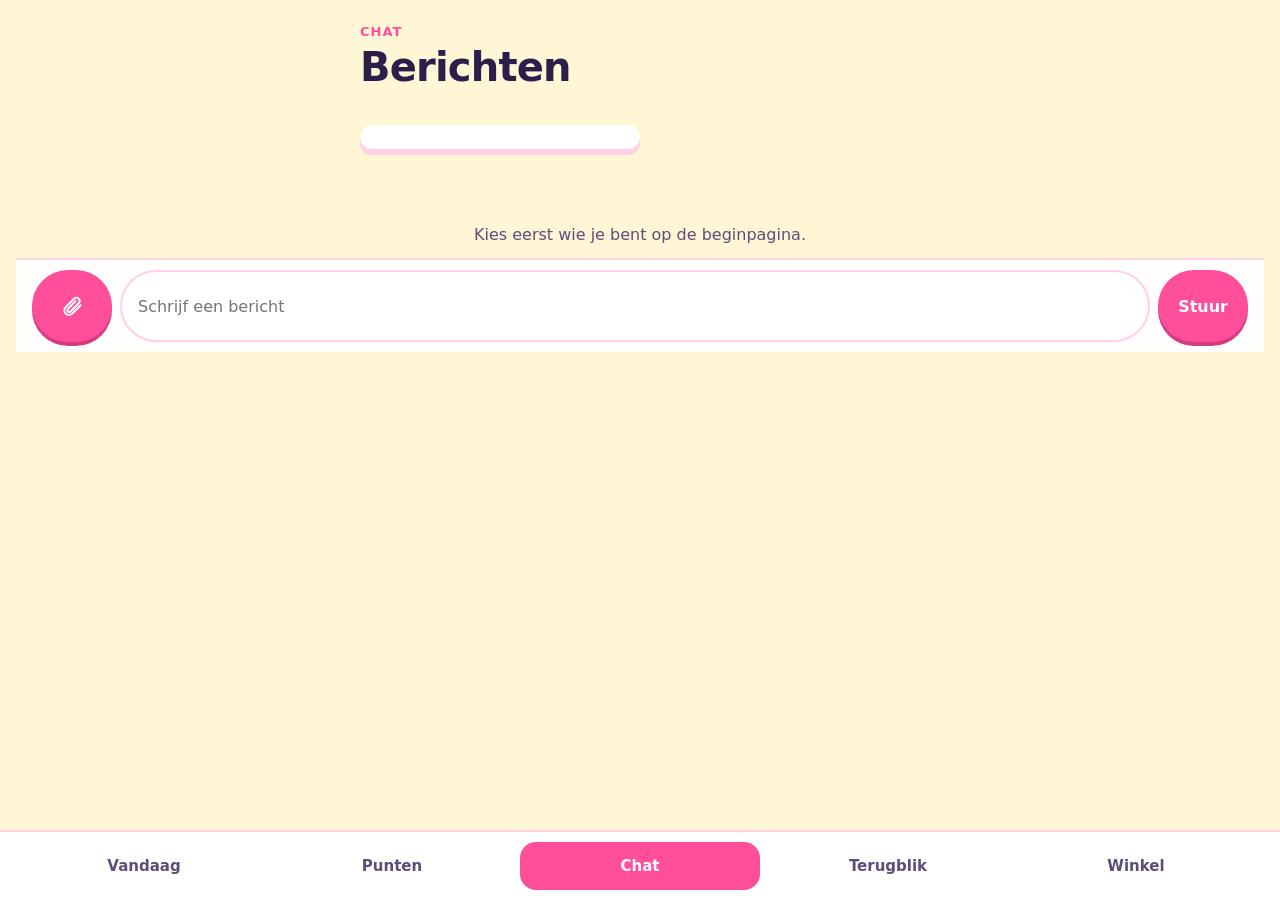
<file: chat.html>
<!doctype html>
<html lang="nl">
<head>
<meta charset="utf-8">
<meta name="viewport" content="width=device-width,initial-scale=1,viewport-fit=cover">
<title>Chat · Feitje van de dag</title>
<link rel="manifest" href="manifest.webmanifest">
<link rel="apple-touch-icon" href="icon-180.png?v=4">
<meta name="apple-mobile-web-app-capable" content="yes">
<meta name="apple-mobile-web-app-title" content="Feitje van de dag">
<meta name="theme-color" content="#fff6d6">
<style>
main { max-width: 560px; margin: 0 auto; display: flex; flex-direction: column; gap: 16px; padding: 24px 16px 0; min-width: 0; }
.chat-kop h1 { margin: 6px 0 0; font-size: clamp(30px, 8vw, 40px); }
.berichten { display: flex; flex-direction: column; gap: 10px; }
.dag-label { align-self: center; margin: 8px 0 0; font-size: 12px; font-weight: 800; letter-spacing: 0.08em; text-transform: uppercase; color: var(--zacht); }
.bel-rij { display: flex; flex-direction: column; gap: 4px; max-width: 82%; }
.bel-rij.eigen { align-self: flex-end; align-items: flex-end; }
.bel-rij.ander { align-self: flex-start; align-items: flex-start; }
.bel-naam { font-size: 12px; font-weight: 800; color: var(--zacht); padding: 0 6px; }
.bel { padding: 10px 14px; border-radius: 18px; font-size: 16px; line-height: 1.4; overflow-wrap: anywhere; box-shadow: 0 2px 0 rgba(42, 31, 74, 0.08); }
.bel { background: var(--p-zacht, var(--mint-zacht)); }
.bel-rij.eigen .bel { border-bottom-right-radius: 6px; }
.bel .alleen-emoji { font-size: 48px; line-height: 1.2; display: inline-block; }
.smiley { display: inline-block; font-size: 1.35em; line-height: 1; vertical-align: -0.15em; transform-origin: 50% 80%; }
/* Smileys bewegen altijd (ook als "Verminder beweging" op het toestel aan staat). */
.bel.nieuwste .smiley.knipoog { animation: knipoog 2s ease-in-out 5; }
.bel.nieuwste .smiley.lach { animation: lach 1.2s ease-in-out 5; }
.bel.nieuwste .smiley.schud { animation: schud 0.4s ease-in-out 13; }
.bel.nieuwste .smiley.hart { animation: hart 1s ease-in-out 5; }
.bel.nieuwste .smiley.huil { animation: huil 1.6s ease-in-out 5; }
.bel.nieuwste .smiley.duim { animation: duim 1.4s ease-in-out 5; }
@keyframes knipoog { 0%, 100% { transform: rotate(0) scale(1); } 15% { transform: rotate(-18deg) scale(1.25, 0.8); } 30%, 60% { transform: rotate(0) scale(1); } 75% { transform: rotate(14deg) scale(1.2); } }
@keyframes lach { 0%, 100% { transform: translateY(0) scale(1); } 50% { transform: translateY(-7px) scale(1.2); } }
@keyframes schud { 0%, 100% { transform: rotate(-12deg); } 50% { transform: rotate(12deg); } }
@keyframes hart { 0%, 100% { transform: scale(1); } 15% { transform: scale(1.4); } 30% { transform: scale(1); } 45% { transform: scale(1.3); } }
@keyframes huil { 0%, 100% { transform: translateY(0) rotate(0); } 50% { transform: translateY(5px) rotate(8deg); } }
@keyframes duim { 0%, 100% { transform: rotate(0) scale(1); } 25% { transform: rotate(-18deg) scale(1.2); } 50% { transform: rotate(0) scale(1); } }
.bel-rij.ander .bel { border-bottom-left-radius: 6px; }
.bel-tijd { font-size: 11px; color: var(--zacht); padding: 0 6px; }
.bel-kaart { display: flex; flex-direction: column; gap: 10px; padding: 14px; background: var(--vlak); border-radius: 18px; box-shadow: var(--schaduw-kaart); width: 280px; max-width: 100%; box-sizing: border-box; }
.bel-kaart p { margin: 0; font-size: 15px; font-weight: 700; }
.bel-kaart.kamer { background: var(--paars-lijn); box-shadow: 0 4px 0 var(--paars); }
.bel-kaart.kamer a.tq-knop { background: var(--paars-diep); box-shadow: 0 6px 0 rgba(42, 31, 74, .35); }
.bel-kaart.kamer .kamer-status { align-self: flex-start; display: inline-flex; align-items: center; min-height: 28px; padding: 2px 12px; border-radius: 999px; background: var(--vlak); font-size: 13px; font-weight: 800; letter-spacing: .04em; text-transform: uppercase; color: var(--zacht); }
.bel-kaart a.tq-knop { text-decoration: none; display: flex; align-items: center; justify-content: center; text-align: center; }
/* Kaart met een knop: meer ruimte onder de knop, zodat de onderkant van de knop niet tegen de kaartrand aan staat. */
.bel-kaart:has(> a.tq-knop) { padding-bottom: 20px; }
/* De kaart heeft een schaduw van 6 px aan de onderkant: die ruimte reserveren, zodat de tijd eronder staat zoals bij gewone berichten. */
.bel-rij > .bel-kaart { margin-bottom: 4px; }
.bel img.foto { display: block; max-width: 220px; width: 100%; border-radius: 14px; }
.chat-invoer label.foto-knop { display: inline-flex; align-items: center; justify-content: center; min-height: 48px; min-width: 48px; padding: 0 16px; border: 0; border-radius: 999px; background: var(--roze); box-shadow: 0 4px 0 var(--roze-diep); cursor: pointer; }
.chat-invoer label.foto-knop svg { width: 22px; height: 22px; fill: none; stroke: var(--vlak); stroke-width: 2.2; stroke-linecap: round; stroke-linejoin: round; }
.chat-invoer label.foto-knop:active { transform: translateY(2px); box-shadow: 0 2px 0 var(--roze-diep); }
.bel-kaart .tq-knop { min-height: 56px; font-size: 18px; }
.chat-invoer { position: sticky; margin-top: 16px; bottom: 0; z-index: 19; display: flex; gap: 8px; padding: 10px 16px; background: rgba(255, 255, 255, 0.95); box-shadow: 0 -2px 0 var(--lijn); }
.chat-invoer + .tabs { margin-top: 0; }
.chat-invoer input { flex: 1; min-width: 0; min-height: 48px; padding: 10px 16px; border: 2px solid var(--lijn); border-radius: 999px; background: var(--vlak); color: var(--inkt); font-size: 16px; }
.chat-invoer input:focus { outline: none; border-color: var(--roze); }
.chat-invoer .verstuur { min-height: 48px; padding: 0 20px; border: 0; border-radius: 999px; background: var(--roze); color: var(--vlak); font-size: 16px; font-weight: 800; box-shadow: 0 4px 0 var(--roze-diep); }
.leeg-chat { text-align: center; color: var(--zacht); margin: 40px 0 0; }
.kiezer { display: flex; gap: 8px; flex-wrap: wrap; }
.kies-chip { min-height: 44px; padding: 8px 18px; border: 2px solid var(--inkt); border-radius: 999px; background: var(--vlak); color: var(--inkt); font-size: 15px; font-weight: 800; }
.kies-chip[aria-selected="true"] { background: var(--inkt); color: var(--vlak); }
.kies-chip[aria-selected="true"] { background: var(--p-kern, var(--mint)); }
.kiezer { gap: 10px; }
.kies-chip { display: inline-flex; align-items: center; gap: 10px; min-height: 52px; padding: 6px 18px 6px 6px; border: 2px solid transparent; border-radius: 999px; background: var(--vlak); color: var(--inkt); box-shadow: 0 3px 0 var(--lijn); font-size: 16px; font-weight: 800; }
.kies-chip .kies-foto { width: 40px; height: 40px; font-size: 16px; }
.kies-chip[aria-selected="true"] { border-color: var(--inkt); box-shadow: 0 3px 0 rgba(42, 31, 74, 0.2); }
.kies-chip[aria-selected="false"] { opacity: 0.8; }
.thema-kaart { gap: 12px; padding: 12px; }
.thema-kaart a.tq-knop { display: flex; align-items: center; justify-content: center; text-decoration: none; width: 100%; }
</style>
<link rel="stylesheet" href="app.css">
</head>
<body class="heeft-tabs"><div class="app-inhoud">
<main>
  <header class="chat-kop">
    <p class="eyebrow">Chat</p>
    <h1 id="gesprek-kop">Berichten</h1>
  </header>
  <div class="kiezer" id="kiezer" role="tablist" aria-label="Kies met wie je chat"></div>
  <div class="bel-kaart thema-kaart" id="thema-kaart" hidden></div>
  <div class="uitdaag-rij"><button type="button" class="tq-knop" id="uitdaag">Daag uit voor een quiz</button></div>
  <div id="berichten" class="berichten"></div>
</main>

<form id="invoer" class="chat-invoer" autocomplete="off">
  <label class="foto-knop" title="Foto kiezen"><svg viewBox="0 0 24 24" aria-hidden="true"><path d="M21.4 11.1l-9.2 9.2a5 5 0 0 1-7.1-7.1l9.2-9.2a3.5 3.5 0 0 1 5 5l-9.2 9.2a2 2 0 0 1-2.8-2.8l8.5-8.5" /></svg><input id="foto-kies" type="file" accept="image/*" hidden></label>
  <input id="tekst" type="text" maxlength="500" placeholder="Schrijf een bericht" aria-label="Bericht">
  <button type="submit" class="verstuur">Stuur</button>
</form>

</div>
<nav class="tabs" aria-label="Hoofdmenu">
  <a href="index.html" class="tab" data-tab="vandaag">Vandaag</a>
  <a href="punten.html" class="tab" data-tab="punten">Punten</a>
  <a href="chat.html" class="tab" data-tab="chat" aria-current="page">Chat</a>
  <a href="logboek.html" class="tab" data-tab="logboek">Terugblik</a>
  <a href="catalogus.html" class="tab" data-tab="winkel">Winkel</a></nav>

<script src="supabase-shim.js"></script>
<script src="chatteller.js"></script>
<script src="kleuren.js"></script>
<script>
const NAMEN = ["Ritchie", "Rachel"];
let wie = null;
try { const w = localStorage.getItem("wie"); if (NAMEN.indexOf(w) >= 0) wie = w; } catch (e) { /* geen opslag */ }
let db = null;
let gesprek = null;
let laatsteAantal = -1;
let laatsteSig = "";
const el = (id) => document.getElementById(id);

function maak(tag, cls, tekst) {
  const e = document.createElement(tag);
  if (cls) e.className = cls;
  if (tekst !== undefined) e.textContent = tekst;
  return e;
}
// Smileys worden bewegende emoji (zoals op Hyves). Alleen emoji in het bericht = groot.
const SMILEYS = [
  { code: ";)", emoji: "😉", klas: "knipoog" },
  { code: ":)", emoji: "🙂", klas: "lach" },
  { code: ":D", emoji: "😀", klas: "lach" },
  { code: "xD", emoji: "😂", klas: "schud" },
  { code: "<3", emoji: "❤️", klas: "hart" },
  { code: ":(", emoji: "😢", klas: "huil" },
  { code: "(y)", emoji: "👍", klas: "duim" }
];
function emojiTekst(tekst) {
  const deel = document.createElement("span");
  const codes = SMILEYS.map(function (s) { return s.code.replace(/[.*+?^${}()|[\]\\]/g, "\\$&"); }).join("|");
  const regel = new RegExp("(" + codes + ")", "g");
  const stukken = String(tekst || "").split(regel);
  const beweging = ["lach", "knipoog", "hart", "duim", "schud"];
  // Elke emoji in het bericht beweegt; ook de emoji van het toetsenbord.
  const emojiRegel = /\p{Extended_Pictographic}(?:\uFE0F|\u200D\p{Extended_Pictographic}|\p{Emoji_Modifier})*/gu;
  stukken.forEach(function (stuk) {
    const s = SMILEYS.find(function (x) { return x.code === stuk; });
    if (s) {
      deel.appendChild(maak("span", "smiley " + s.klas, s.emoji));
      return;
    }
    let laatste = 0;
    let i = 0;
    String(stuk).replace(emojiRegel, function (em, pos) {
      if (pos > laatste) deel.appendChild(document.createTextNode(stuk.slice(laatste, pos)));
      deel.appendChild(maak("span", "smiley " + beweging[i % beweging.length], em));
      i += 1;
      laatste = pos + em.length;
      return em;
    });
    if (laatste < stuk.length) deel.appendChild(document.createTextNode(stuk.slice(laatste)));
  });
  const zonderTekst = String(tekst || "").replace(new RegExp(codes, "g"), "").replace(/\s/g, "");
  if (zonderTekst === "" || /^\p{Extended_Pictographic}+$/u.test(zonderTekst)) deel.className = "alleen-emoji";
  return deel;
}
function tijdTekst(iso) {
  const d = new Date(iso);
  if (isNaN(d)) return "";
  return d.toLocaleTimeString("nl-NL", { hour: "2-digit", minute: "2-digit", timeZone: "Europe/Amsterdam" });
}
function dagTekstKort(iso) {
  const d = new Date(iso);
  if (isNaN(d)) return "";
  return d.toLocaleDateString("nl-NL", { weekday: "long", day: "numeric", month: "long", timeZone: "Europe/Amsterdam" });
}
function dagSleutel(iso) {
  return new Intl.DateTimeFormat("en-CA", { timeZone: "Europe/Amsterdam", year: "numeric", month: "2-digit", day: "2-digit" }).format(new Date(iso));
}

// Alle berichten, oud naar nieuw.
async function laadBerichten() {
  const r = await db.collection("berichten").get();
  return r.docs.filter(function (d) { return d.exists; }).map(function (d) { return Object.assign({ id: d.id }, d.data()); })
    .filter(function (b) { return b.tijd && b.van && b.aan; })
    .filter(function (b) { return (b.van === wie && b.aan === gesprek) || (b.van === gesprek && b.aan === wie); })
    .sort(function (a, b) { return a.tijd < b.tijd ? -1 : a.tijd > b.tijd ? 1 : 0; });
}

let laatsteAnimatie = null;
const KAMER_VERLOOPT = 180000;
// Een uitnodiging staat alleen in de chat zolang hij nog open is: is hij geaccepteerd, afgewezen of verlopen, dan verdwijnt hij uit de chat (niet verwijderd uit de database).
async function kamerIsAfgehandeld(b) {
  if (b.uitnodiging && Date.now() - b.uitnodiging > KAMER_VERLOOPT) return true;
  try {
    const genodigde = b.van === wie ? b.aan : wie;
    const d = await db.doc("kamers/uitnodiging-" + genodigde).get();
    const u = d.exists ? d.data() : null;
    return !!(u && b.uitnodiging && u.ts === b.uitnodiging && u.afgehandeld);
  } catch (e) { return false; }
}
async function kamerOpruimen(rij, b) {
  if (await kamerIsAfgehandeld(b) && rij.parentNode) rij.remove();
}
setInterval(function () {
  document.querySelectorAll(".bel-rij[data-kamer]").forEach(function (rij) {
    try { kamerOpruimen(rij, JSON.parse(rij.dataset.kamer)); } catch (e) { /* laat staan */ }
  });
}, 5000);
async function kamerAccepteren(b) {
  try {
    const d = await db.doc("kamers/uitnodiging-" + wie).get();
    const u = d.exists ? d.data() : null;
    if (u && b.uitnodiging && u.ts === b.uitnodiging && !u.afgehandeld) await db.doc("kamers/uitnodiging-" + wie).set(Object.assign({}, u, { afgehandeld: "ja" }));
  } catch (e) { /* de winkel markeert het ook zodra de pagina opent */ }
}
function bouwBericht(b) {
  const rij = bouwBerichtInhoud(b);
  if (b.van === wie) koppelVerwijderen(rij, b);
  return rij;
}
function bouwBerichtInhoud(b) {
  const eigen = b.van === wie;
  if (b.soort === "kamer") {
    // Uitnodiging voor de kamer: een paarse kaart. De genodigde kan hier accepteren; dat staat ook op de server, dus het kaartje in de winkel verdwijnt dan ook.
    const kaart = maak("div", "bel-kaart kamer");
    kaart.appendChild(maak("p", "", eigen ? "Je hebt " + (b.aan || "de ander") + " uitgenodigd voor een bezoekje." : (b.tekst || "Uitnodiging voor een bezoekje.")));
    if (!eigen && b.link) {
      const knop = maak("a", "tq-knop", "Ga op bezoek");
      knop.href = b.link;
      knop.addEventListener("click", function () { kamerAccepteren(b); });
      kaart.appendChild(knop);
    }
    const rij = maak("div", "bel-rij " + (eigen ? "eigen" : "ander"));
    rij.dataset.kamer = JSON.stringify({ van: b.van, aan: b.aan, uitnodiging: b.uitnodiging });
    kamerOpruimen(rij, b);
    rij.appendChild(maak("span", "bel-naam", b.van));
    rij.appendChild(kaart);
    rij.appendChild(maak("span", "bel-tijd", tijdTekst(b.tijd)));
    return rij;
  }
  if (b.soort === "quiz" || b.soort === "uitdaging") {
    const kaart = maak("div", "bel-kaart");
    const quiz = quizBericht(b);
    kaart.appendChild(maak("p", "", quiz.tekst));
    if (quiz.link) {
      const knop = maak("a", "tq-knop", b.soort === "uitdaging" ? "Speel mee" : "Open de quiz");
      knop.href = quiz.link;
      kaart.appendChild(knop);
    }
    const rij = maak("div", "bel-rij " + (eigen ? "eigen" : "ander"));
    rij.appendChild(maak("span", "bel-naam", b.van));
    rij.appendChild(kaart);
    rij.appendChild(maak("span", "bel-tijd", tijdTekst(b.tijd)));
    return rij;
  }
  const rij = maak("div", "bel-rij " + (eigen ? "eigen" : "ander"));
  if (!eigen) rij.appendChild(maak("span", "bel-naam", b.van));
  const bel = maak("div", "bel");
  if (b.soort === "foto" && b.foto) {
    const img = maak("img", "foto");
    img.src = b.foto;
    img.alt = "Foto";
    bel.appendChild(img);
  } else {
    bel.appendChild(emojiTekst(b.tekst));
  }
  zetPersoonKleur(bel, b.van);
  rij.appendChild(bel);
  // Tik op het bericht: de smileys spelen nog een keer af (ze stoppen na een paar seconden).
  bel.addEventListener("click", function () {
    bel.classList.remove("nieuwste");
    bel.offsetWidth;
    bel.classList.add("nieuwste");
  });
  rij.appendChild(maak("span", "bel-tijd", tijdTekst(b.tijd)));
  return rij;
}

// Eigen bericht: een lange druk (ongeveer een halve seconde) vraagt of je het wilt verwijderen.
// Scrollen of loslaten vóór die tijd annuleert het, zodat gewoon scrollen niets doet.
// Op de computer: één klik op je eigen bericht. Op de telefoon: lange druk (de klik na een tik telt dan niet).
function koppelVerwijderen(rij, b) {
  rij.classList.add("eigen-bericht");
  let timer = null;
  let muis = false;
  function annuleer() { clearTimeout(timer); timer = null; }
  rij.addEventListener("pointerdown", function (e) {
    annuleer();
    muis = e.pointerType === "mouse";
    if (muis) return;
    timer = setTimeout(function () { timer = null; vraagVerwijderen(b); }, 500);
  });
  ["pointerup", "pointerleave", "pointercancel", "pointermove"].forEach(function (naam) {
    rij.addEventListener(naam, annuleer);
  });
  rij.addEventListener("click", function (e) {
    if (!muis || e.target.closest("a")) return;
    vraagVerwijderen(b);
  });
  rij.addEventListener("contextmenu", function (e) { e.preventDefault(); });
}
function vraagVerwijderen(b) {
  if (el("verwijder-dialoog")) return;
  const over = maak("div", "uitslag-overlay");
  over.id = "verwijder-dialoog";
  const kaart = maak("div", "uitslag-kaart");
  kaart.appendChild(maak("p", "uitslag-titel", "Verwijderen?"));
  kaart.appendChild(maak("p", "uitslag-tekst", "Wil je dit bericht verwijderen?"));
  const knoppen = maak("div", "vraag-knoppen");
  const nee = maak("button", "opnieuw", "Nee");
  const ja = maak("button", "tq-knop", "Ja");
  nee.type = "button";
  ja.type = "button";
  function sluit() { over.remove(); }
  nee.addEventListener("click", sluit);
  over.addEventListener("click", function (e) { if (e.target === over) sluit(); });
  ja.addEventListener("click", async function () {
    ja.disabled = true;
    nee.disabled = true;
    try {
      const aantal = await window.dbRpc("verwijder_bericht", { p_id: b.id, p_wie: wie });
      if (!aantal) throw new Error("niet verwijderd");
      sluit();
      laatsteSig = "";
      ververs();
    } catch (err) {
      ja.disabled = false;
      nee.disabled = false;
      alert("Verwijderen lukte niet. Probeer het nog eens.");
    }
  });
  knoppen.appendChild(nee);
  knoppen.appendChild(ja);
  kaart.appendChild(knoppen);
  over.appendChild(kaart);
  document.body.appendChild(over);
}

// Een uitdaging verdwijnt uit de chat zodra de quiz niet meer bestaat (verwijderd of weg).
let bestaandeQuizzen = null;
// Namen uit de database: een hernoemde quiz past dan ook in de chat aan.
let themaQuizzen = [];
let oefNamen = {};
// Welke themaquiz bij welk aanvraagbericht hoort: elke aanvraag krijgt de eerste nog niet gekoppelde quiz die daarna is gemaakt.
let themaKoppel = {};
function koppelThemaverzoeken(lijst) {
  const vrij = themaQuizzen.slice().sort(function (x, y) { return Date.parse(x.aangemaakt) - Date.parse(y.aangemaakt); });
  themaKoppel = {};
  lijst.forEach(function (b) {
    if (b.soort !== "quiz" || b.link !== "index.html") return;
    const moment = Date.parse(b.tijd || "") || 0;
    const i = vrij.findIndex(function (q) { return Date.parse(q.aangemaakt || "") >= moment; });
    if (i >= 0) themaKoppel[b.id] = vrij.splice(i, 1)[0];
  });
}
// Tekst en knop van een quiz-bericht, met de actuele naam van de quiz.
function quizBericht(b) {
  if (b.soort === "uitdaging") {
    const m = /[?&]id=([^&]+)/.exec(b.link || "");
    const naam = (m && oefNamen[decodeURIComponent(m[1])]) || "de quiz";
    return { tekst: b.van + " nodigt je uit: doe mee aan " + naam + "!", link: b.link };
  }
  if (b.link === "index.html") {
    const q = themaKoppel[b.id];
    if (!q) return { tekst: b.van + " vraagt een themaquiz aan.", link: null };
    const naam = q.naam || "de themaquiz";
    const ander = NAMEN.filter(function (n) { return n !== b.van; })[0] || "";
    const tekst = b.van === wie ? "Je hebt " + ander + " uitgedaagd voor " + naam + "." : b.van + " heeft je uitgedaagd voor " + naam + ".";
    return { tekst: tekst, link: "themaquiz.html?id=" + encodeURIComponent(q.id) };
  }
  return { tekst: b.tekst, link: b.link };
}
function bestaatNog(b) {
  if (bestaandeQuizzen === null || b.soort !== "uitdaging" || !b.link) return true;
  const m = /[?&]id=([^&]+)/.exec(b.link);
  return !m || bestaandeQuizzen.has(decodeURIComponent(m[1]));
}
function toonBerichten(lijst) {
  koppelThemaverzoeken(lijst);
  const box = el("berichten");
  const onderaan = window.innerHeight + window.scrollY >= document.body.scrollHeight - 220;
  box.textContent = "";
  if (!lijst.length) {
    box.appendChild(maak("p", "leeg-chat", "Nog geen berichten."));
    return;
  }
  let vorigeDag = "";
  const nieuwste = lijst[lijst.length - 1];
  // Alleen animeren als het bericht nog niet gezien is (de markering wordt pas na het tekenen bijgewerkt).
  const gezienTot = (wie && localStorage.getItem("chatGezien-" + wie)) || "";
  lijst.forEach(function (b) {
    const dag = dagSleutel(b.tijd);
    if (dag !== vorigeDag) {
      box.appendChild(maak("p", "dag-label", dagTekstKort(b.tijd)));
      vorigeDag = dag;
    }
    const rij = bouwBericht(b);
    if (b === nieuwste && b.tijd > gezienTot && b.tijd !== laatsteAnimatie) {
      const bel = rij.querySelector(".bel");
      if (bel) bel.classList.add("nieuwste");
      laatsteAnimatie = b.tijd;
    }
    box.appendChild(rij);
  });
  if (onderaan || lijst.length !== laatsteAantal) window.scrollTo(0, document.body.scrollHeight);
}

async function ververs() {
  if (!db || !wie) return;
  try {
    const lijst = await laadBerichten();
    const oq = await db.collection("oefquizzen").get();
    bestaandeQuizzen = new Set(oq.docs.filter(function (d) { return d.exists && !d.data().verwijderd; }).map(function (d) { return d.id; }));
    oefNamen = {};
    oq.docs.forEach(function (d) { if (d.exists) oefNamen[d.id] = d.data().naam || ""; });
    const tq = await db.collection("themaquizzen").get();
    themaQuizzen = tq.docs.filter(function (d) { return d.exists; }).map(function (d) { return Object.assign({ id: d.id }, d.data()); });
    const sig = lijst.map(function (b) { return b.id; }).join("|") + "#" + themaQuizzen.map(function (q) { return q.id + ":" + q.naam; }).join(",") + "#" + Object.values(oefNamen).join(",");
    if (sig === laatsteSig) return;
    laatsteSig = sig;
    toonBerichten(lijst.filter(bestaatNog));
    laatsteAantal = lijst.length;
    // Alles tot nu toe is gezien; de teller op het tabblad gaat dan weer naar nul.
    const nieuwste = lijst.length ? lijst[lijst.length - 1].tijd : "";
    if (nieuwste && wie) zetChatGezien(wie, nieuwste).then(function () { if (window.telChatMeldingen) window.telChatMeldingen(); });
  } catch (e) { /* volgende ronde opnieuw */ }
}

// Een bericht sturen. Dit is ook de koppeling voor nieuwe quizzen en uitdagingen.
async function stuurBericht(tekst, soort, link, foto) {
  const id = "b-" + Date.now().toString(36) + Math.random().toString(36).slice(2, 6);
  await db.doc("berichten/" + id).set({ van: wie, aan: gesprek, tekst: tekst, soort: soort || "tekst", link: link || null, foto: foto || null, tijd: new Date().toISOString() });
}
// Foto uit de galerij: verkleind naar max. 800 px, zodat hij klein genoeg is om met het bericht op te slaan.
function verkleinFoto(bestand) {
  return new Promise(function (resolve, reject) {
    const lezer = new FileReader();
    lezer.onerror = reject;
    lezer.onload = function () {
      const plaatje = new Image();
      plaatje.onerror = reject;
      plaatje.onload = function () {
        const schaal = Math.min(1, 800 / Math.max(plaatje.width, plaatje.height));
        const c = document.createElement("canvas");
        c.width = Math.round(plaatje.width * schaal);
        c.height = Math.round(plaatje.height * schaal);
        c.getContext("2d").drawImage(plaatje, 0, 0, c.width, c.height);
        resolve(c.toDataURL("image/jpeg", 0.75));
      };
      plaatje.src = lezer.result;
    };
    lezer.readAsDataURL(bestand);
  });
}
el("foto-kies").addEventListener("change", async function (e) {
  const bestand = e.target.files && e.target.files[0];
  e.target.value = "";
  if (!bestand || !wie || !db || !gesprek) return;
  try {
    const data = await verkleinFoto(bestand);
    await stuurBericht("Foto", "foto", null, data);
    laatsteSig = "";
    ververs();
  } catch (err) {
    alert("Foto sturen lukte niet. Probeer het nog eens.");
  }
});

el("invoer").addEventListener("submit", async function (e) {
  e.preventDefault();
  const veld = el("tekst");
  const tekst = veld.value.trim();
  if (!tekst || !wie || !db) return;
  veld.value = "";
  try {
    await stuurBericht(tekst, "tekst", null);
    laatsteSig = "";
    ververs();
  } catch (err) {
    veld.value = tekst;
    alert("Bericht sturen lukte niet. Probeer het nog eens.");
  }
});

el("uitdaag").addEventListener("click", async function () {
  if (!wie || !db) return;
  const knop = el("uitdaag");
  knop.disabled = true;
  try {
    const id = await window.dbRpc("maak_oefquiz", { p_wie: wie, p_modus: "samen" });
    await stuurBericht(wie + " daagt je uit voor een quiz.", "uitdaging", "oefenquiz.html?id=" + encodeURIComponent(id));
    location.href = "oefenquiz.html?id=" + encodeURIComponent(id);
  } catch (err) {
    alert("Uitdagen lukte niet. Probeer het nog eens.");
    knop.disabled = false;
  }
});

// Zolang er een themaquiz open staat, is die de eerstvolgende: de chat toont hem, en uitdagen wacht tot hij klaar is.
async function verversThema() {
  if (!db || !wie) return;
  try {
    const r = await db.collection("themaquizzen").where("status", "==", "actief").get();
    // Staan er meerdere open, dan de laatst aangemaakte (de nieuwste).
    const actief = r.docs.filter(function (d) { return d.exists; });
    actief.sort(function (a, b) { return String(b.data().aangemaakt || "") > String(a.data().aangemaakt || "") ? 1 : -1; });
    const q = actief[0];
    const kaart = el("thema-kaart");
    const knop = el("uitdaag");
    kaart.textContent = "";
    if (q) {
      // Er staat een themaquiz klaar: de knop om te spelen.
      const link = maak("a", "tq-knop");
      link.href = "themaquiz.html?id=" + encodeURIComponent(q.id);
      link.textContent = "Speel de themaquiz";
      kaart.appendChild(link);
      knop.hidden = true;
    } else {
      // Geen themaquiz open: één knop om iemand uit te dagen voor een quiz (de bovenste plek).
      knop.hidden = false;
      knop.disabled = false;
      if (gesprek) knop.textContent = "Daag " + gesprek + " uit voor een quiz";
      kaart.appendChild(knop);
    }
    kaart.hidden = false;
  } catch (e) { /* volgende ronde opnieuw */ }
}
function kiesGesprek(naam) {
  gesprek = naam;
  laatsteSig = "";
  el("gesprek-kop").textContent = "Chat met " + naam;
  verversThema();
  el("invoer").hidden = false;
  el("uitdaag").textContent = "Daag " + naam + " uit voor een quiz";
  document.querySelectorAll("#kiezer button").forEach(function (b) {
    b.setAttribute("aria-selected", String(b.dataset.naam === naam));
  });
  ververs();
}
function bouwKiezer() {
  const box = el("kiezer");
  box.textContent = "";
  NAMEN.filter(function (n) { return n !== wie; }).forEach(function (n) {
    const knop = maak("button", "kies-chip");
    zetPersoonKleur(knop, n);
    knop.type = "button";
    knop.dataset.naam = n;
    const foto = maak("span", "avatar kies-foto");
    foto.dataset.avatar = n;
    zetPersoonKleur(foto, n);
    foto.textContent = n.charAt(0);
    knop.append(foto, maak("span", "kies-naam", n));
    knop.addEventListener("click", function () { kiesGesprek(n); });
    box.appendChild(knop);
  });
  verversFotos();
}
// Profielfoto's van de personen (dezelfde als op de puntenpagina).
async function verversFotos() {
  try {
    const r = await db.collection("profielen").get();
    const fotos = {};
    r.docs.forEach(function (d) { if (d.exists) fotos[d.id] = d.data().foto; });
    document.querySelectorAll("[data-avatar]").forEach(function (el) {
      const naam = el.dataset.avatar;
      el.textContent = "";
      if (fotos[naam]) {
        const img = document.createElement("img");
        img.src = fotos[naam];
        img.alt = naam;
        el.appendChild(img);
      } else {
        el.textContent = naam.charAt(0);
      }
    });
  } catch (e) { /* letters blijven staan */ }
}
async function start() {
  if (!wie) {
    el("berichten").textContent = "";
    el("berichten").appendChild(maak("p", "leeg-chat", "Kies eerst wie je bent op de beginpagina."));
    el("invoer").hidden = true;
    el("uitdaag").hidden = true;
    el("kiezer").hidden = true;
    return;
  }
  db = await window.claude.use("db");
  bouwKiezer();
  verversThema();
  setInterval(verversThema, 6000);
  const andere = NAMEN.find(function (n) { return n !== wie; });
  kiesGesprek(andere);
}
start();
setInterval(ververs, 4000);
document.addEventListener("visibilitychange", function () { if (!document.hidden) ververs(); });

// Teller op het Chat-tabblad: zie chatteller.js
</script>
</body>
</html>
</file>
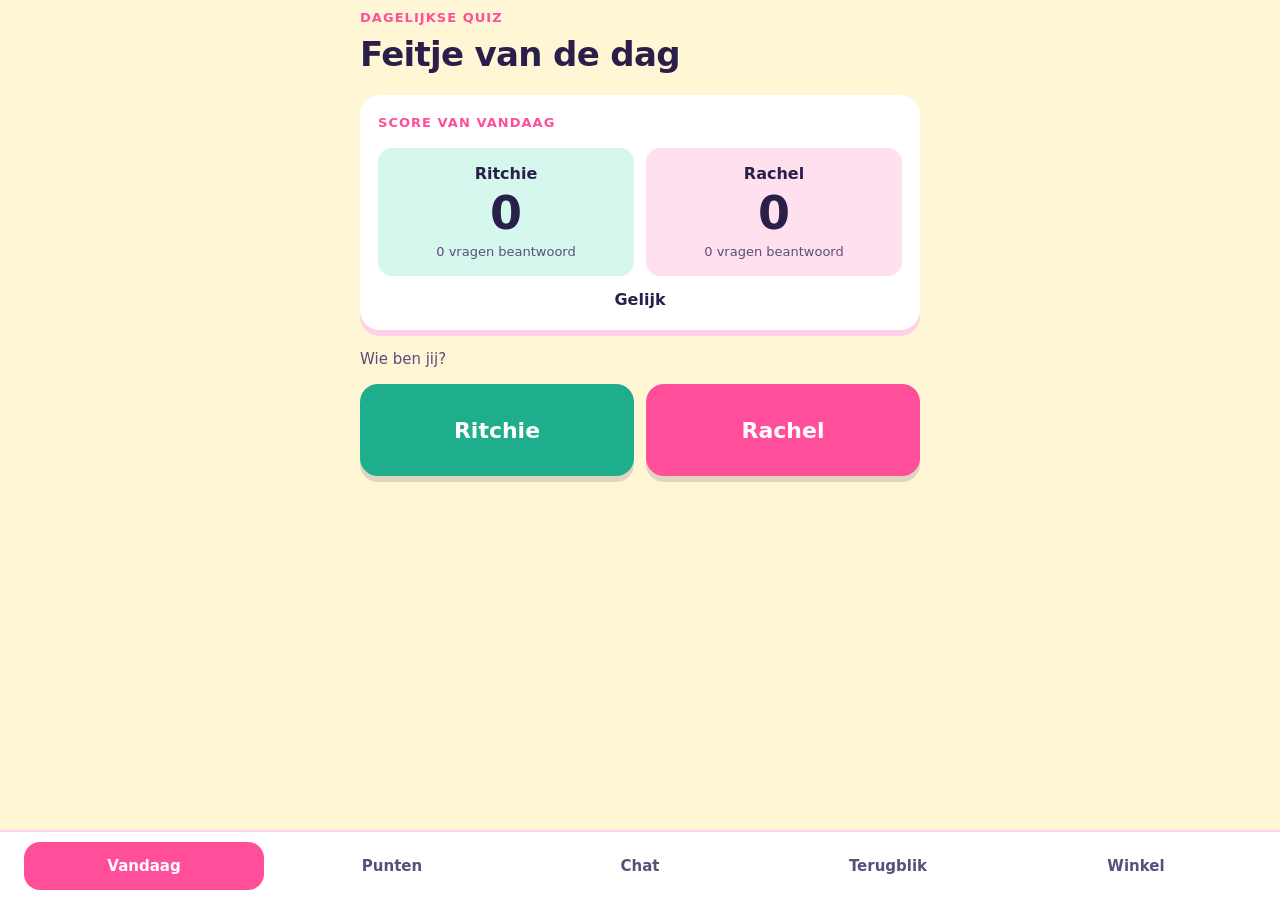
<file: dagquiz.html>
<!doctype html>
<html lang="nl">
<head>
<meta charset="utf-8">
<meta name="viewport" content="width=device-width,initial-scale=1,viewport-fit=cover">
<meta name="claude:viewport-fit-sides" content="cover">
<title>Feitje van de dag</title>
<style>
.kaart + .kaart { margin-top: 14px; }

:root {
  color-scheme: light;
  box-sizing: border-box;
  padding-top: env(safe-area-inset-top, 0px);
  padding-bottom: env(safe-area-inset-bottom, 0px);
  --card: var(--vlak);
  --ink: var(--inkt);
  --muted: var(--zacht);
  --line: var(--beige-lijn);
  --a: var(--geel);
  --b: var(--roze-licht);
  --c: var(--goed-licht);
  --d: var(--paars);
  --ok: var(--goed);
  --bad: var(--fout);
  --display: var(--body);
  --body: "Instrument Sans", system-ui, -apple-system, "Segoe UI", Roboto, sans-serif;
}
* { box-sizing: border-box; }
[hidden] { display: none !important; }
body {
  margin: 0;
  background: var(--bg);
  color: var(--ink);
  font-family: var(--body);
  font-size: 16px;
  line-height: 1.5;
  padding-left: max(16px, env(safe-area-inset-left, 0px));
  padding-right: max(16px, env(safe-area-inset-right, 0px));
  padding-block: 24px 40px;
}
main { max-width: 560px; margin: 0 auto; display: flex; flex-direction: column; gap: 24px; min-width: 0; }
.top { display: flex; flex-direction: column; gap: 8px; }
.terug { color: var(--ink); font-weight: 600; text-decoration: none; justify-self: start; }
.terug:hover { text-decoration: underline; }
.datum { margin: 0; color: var(--muted); }
.wie { margin: 0; font-weight: 700; }
.melding { margin: 0; padding: 12px 14px; border-radius: 12px; background: var(--vlak); border: 2px solid var(--bad); color: var(--bad); font-weight: 600; }
.quiz { display: flex; flex-direction: column; gap: 14px; min-width: 0; }
.quizkop { display: flex; flex-direction: column; gap: 4px; }
.quizkop h2 { margin: 0; font-family: var(--display); font-size: 26px; font-weight: 600; }
.score { margin: 0; color: var(--muted); font-weight: 600; }
.kaart { background: var(--card); border-radius: 18px; padding: 18px; display: flex; flex-direction: column; gap: 12px; min-width: 0; box-shadow: 0 2px 0 var(--line); }
.chip { margin: 0; justify-self: start; font-size: 13px; font-weight: 700; letter-spacing: 0.04em; text-transform: uppercase; color: var(--muted); }
.quiz > .kaart { margin-bottom: 14px; }
.quiz > .kaart:last-child { margin-bottom: 0; }
.kaart h3 { margin: 0; font-size: 19px; font-weight: 700; line-height: 1.3; text-wrap: balance; }
.opties { display: grid; grid-template-columns: 1fr; gap: 10px; }
@media (min-width: 420px) { .opties { grid-template-columns: 1fr 1fr; } }
.opt {
  min-height: 56px;
  border: 0;
  border-radius: 16px;
  padding: 10px 14px;
  font: inherit;
  font-size: 16px;
  font-weight: 600;
  text-align: left;
  color: var(--ink);
  cursor: pointer;
  min-width: 0;
  overflow-wrap: anywhere;
}
.opt b { margin-right: 4px; }
.opt.a { background: var(--a); }
.opt.b { background: var(--b); }
.opt.c { background: var(--c); }
.opt.d { background: var(--d); }
.opt:disabled { cursor: default; opacity: 0.55; }
.opt.gekozen { opacity: 1; outline: 3px solid var(--ink); outline-offset: 2px; }
.opt:focus-visible { outline: 3px solid var(--ink); outline-offset: 2px; }
.feedback { margin: 0; padding: 12px 14px; border-radius: 12px; background: var(--paars-zacht); font-size: 15px; }
.feedback.ok { border-left: 6px solid var(--ok); }
.feedback.nee { border-left: 6px solid var(--bad); }
.extra, .opnieuw, .plusknop, .verwijder {
  min-height: 52px;
  border-radius: 16px;
  border: 2px solid var(--ink);
  background: transparent;
  color: var(--ink);
  font: inherit;
  font-weight: 700;
  padding: 10px 16px;
  cursor: pointer;
}
.plusknop { background: var(--ink); color: var(--vlak); font-size: 18px; }
.plusknop:disabled { opacity: 0.5; cursor: default; }
.verwijder { border-color: var(--bad); color: var(--bad); }
.verwijder.ja { background: var(--bad); color: var(--vlak); }
.extra:focus-visible, .opnieuw:focus-visible, .plusknop:focus-visible, .verwijder:focus-visible { outline: 3px solid var(--ink); outline-offset: 3px; }
.plus, .bronnen { display: flex; flex-direction: column; gap: 12px; min-width: 0; background: var(--card); border-radius: 18px; box-shadow: 0 6px 0 var(--lijn); padding: 18px; }
.plus h2, .bronnen h2 { margin: 0; font-size: 13px; font-weight: 700; letter-spacing: 0.08em; text-transform: uppercase; color: var(--roze-diep); }
.uitleg { margin: 0; color: var(--muted); font-size: 15px; }
.wachtrij { margin: 0; padding-left: 0; list-style: none; color: var(--ink); display: flex; flex-direction: column; gap: 10px; }
.laad { display: flex; flex-direction: column; gap: 6px; margin: 0; }
.laad-kop { display: flex; justify-content: space-between; gap: 12px; font-weight: 700; }
.laad-pct { font-variant-numeric: tabular-nums; }
.laad-balk { height: 14px; border-radius: 999px; background: var(--roze-zacht); overflow: hidden; }
.laad-balk > i { display: block; height: 100%; width: 0%; border-radius: 999px; background: var(--roze); transition: width 0.4s ease; }
.laad.klaar .laad-balk > i { background: var(--mint); }

.bronnen ul { margin: 0; padding: 0; list-style: none; display: flex; flex-direction: column; gap: 8px; overflow-wrap: anywhere; }
.bronnen li { background: var(--bg); border-radius: 12px; padding: 8px 12px; font-size: 15px; }
.bronnen a { color: var(--ink); font-weight: 700; }
.bronnen .bronwacht { background: none; padding: 0; color: var(--muted); font-size: 14px; }
.bronnen .bronkop { background: none; padding: 8px 0 0; font-weight: 800; font-size: 15px; }
.leeg { margin: 0; color: var(--muted); }
.voet { margin: 20px 0 0; text-align: center; }
.voet a { color: var(--ink); font-weight: 700; }
/* Beweging: kort en zacht. Wie verminderde beweging aanzet, ziet niets bewegen (zie onderaan). */
button, a { transition: transform 0.15s ease, box-shadow 0.2s ease, background-color 0.2s ease, opacity 0.2s ease; }
button:active:not(:disabled) { transform: scale(0.97); }
.kaart { animation: omhoog 0.35s ease both; }
/* Na het eerste laden geen instapanimatie meer: anders springen de kaarten elke keer dat de quiz opnieuw wordt getekend. */
html[data-geladen] .kaart { animation: none; }
.opt:not(:disabled):hover { transform: translateY(-2px); box-shadow: 0 4px 0 rgba(42, 31, 74, 0.12); }
.opt.gekozen { animation: puls 0.4s ease; }
.feedback { animation: vervaag 0.4s ease both; }
.laad-balk > i { transition: width 0.6s ease; }
@keyframes omhoog { from { opacity: 0; transform: translateY(8px); } to { opacity: 1; transform: none; } }
@keyframes vervaag { from { opacity: 0; } to { opacity: 1; } }
@keyframes puls { 0% { transform: scale(1); } 50% { transform: scale(1.03); } 100% { transform: scale(1); } }
@media (prefers-reduced-motion: reduce) {
  *, *::before, *::after { animation: none !important; transition: none !important; }
}
/* Koppen: terugknop, datum en naam als nette chips, score als twee kleurchips */
.top { gap: 12px; }
.terug { align-self: flex-start; display: inline-flex; align-items: center; min-height: 36px; padding: 6px 14px; border-radius: 999px; background: var(--card); box-shadow: 0 2px 0 var(--line); font-size: 14px; }
.datum { font-size: 15px; color: var(--muted); }
.wie { align-self: flex-start; display: inline-flex; align-items: center; min-height: 36px; padding: 6px 14px; border-radius: 999px; background: var(--card); box-shadow: 0 2px 0 var(--line); font-size: 15px; }
.quizkop { gap: 8px; }
.score { display: flex; flex-wrap: wrap; gap: 8px; }
.score span { display: inline-flex; align-items: center; min-height: 28px; padding: 4px 12px; border-radius: 999px; font-size: 14px; font-weight: 800; }
.score .goed { background: var(--mint-zacht); color: var(--ok); }
.score .fout { background: var(--roze-zacht); color: var(--bad); }
</style>
<link rel="stylesheet" href="app.css">
<link rel="manifest" href="manifest.webmanifest">
<link rel="apple-touch-icon" href="icon-180.png?v=4">
<link rel="icon" href="icon-180.png?v=4">
<meta name="apple-mobile-web-app-capable" content="yes">
<meta name="mobile-web-app-capable" content="yes">
<meta name="apple-mobile-web-app-title" content="Feitje van de dag">
<meta name="apple-mobile-web-app-status-bar-style" content="default">
<meta name="theme-color" content="#fff6d6">
</head>
<body>
<main>
  <header class="top">
    <a class="terug" href="index.html">&larr; Overzicht</a>
    <h1>Feitje van de dag</h1>
    <p class="datum" id="datum"></p>
    <p class="wie" id="wie">Laden</p>
  </header>

  <p id="melding" class="melding" hidden></p>

  <div id="quizzen"></div>

  <section class="plus" aria-labelledby="plus-kop">
    <h2 id="plus-kop">Meer quizzen</h2>
    <button id="plusKnop" class="plusknop" type="button">+ Nieuwe quiz maken</button>
    <p class="uitleg" id="nieuwsUitleg" hidden>Of maak een quiz van het nieuws van vandaag, met koppen van NOS.</p>
    <button id="nieuwsKnop" class="plusknop" type="button" hidden>Nieuwsquiz van vandaag</button>
    <ul id="wachtrij" class="wachtrij"></ul>
  </section>

  <details class="bronnen tap">
    <summary><h2 id="bron-kop">Bronnen</h2></summary>
    <ul id="bronnen"></ul>
  </details>

  <p class="voet"><a href="punten.html">Punten bekijken</a></p>
</main>

<script src="supabase-shim.js"></script>
<script src="gezien.js?v=1"></script>
<script src="kleuren.js"></script>
<script src="uitslag.js"></script>
<script>
const DAG = (function () {
  const d = new URLSearchParams(location.search).get("d") || "";
  if (!/^\d{4}-\d{2}-\d{2}$/.test(d)) { location.replace("index.html"); return "0000-00-00"; }
  // Een nieuwe dag staat om QUIZ_UUR Nederlandse tijd online (tijd van de server; nu 00:00).
  if (window.dagIsOpen && !window.dagIsOpen(d)) { location.replace("index.html"); return "0000-00-00"; }
  return d;
})();
const LETTERS = ["a", "b", "c", "d"];
(function () {
  const dt = new Date(DAG + "T12:00:00");
  const tekst = isNaN(dt) ? DAG : dt.toLocaleDateString("nl-NL", { weekday: "long", day: "numeric", month: "long", year: "numeric" });
  document.getElementById("datum").textContent = tekst.charAt(0).toUpperCase() + tekst.slice(1);
})();
const DAILY_IDS = [1, 2, 3, 4, 5, 6, 7, 8].map((n) => DAG + "-" + n);
const EXTRA_FROM = 6;

let db = null;
let wie = null;
let quizzen = [];
let aanvragen = [];
let attempts = {};
let punten = { goed: 0, totaal: 0 };
let rondes = {};
let keuzes = {};
let extraOpen = true;
const bezig = new Set();

const el = (id) => document.getElementById(id);

function maak(tag, cls, tekst) {
  const e = document.createElement(tag);
  if (cls) e.className = cls;
  if (tekst !== undefined) e.textContent = tekst;
  return e;
}


// Uitslag per vraag: een badge (Goed/Fout) en een knop. Het antwoord staat verborgen tot je op de knop tikt.
const uitgeklapt = new Set();
function uitslagBlok(kaart, id, goed, tekst, bronnen) {
  const rij = maak("div", "uitslag-rij");
  rij.appendChild(maak("span", "badge " + (goed ? "goed" : "fout"), goed ? "Goed" : "Fout"));
  const open = uitgeklapt.has(String(id));
  const knop = maak("button", "toon", open ? "Verberg" : "Bekijk antwoord");
  knop.type = "button";
  knop.dataset.toon = id;
  knop.setAttribute("aria-expanded", String(open));
  rij.appendChild(knop);
  kaart.appendChild(rij);
  if (open) {
    kaart.appendChild(maak("p", "antwoord-tekst", tekst));
    const links = (bronnen || []).filter(function (b) { return b.url; });
    if (links.length) {
      const regel = maak("p", "bron-regel");
      links.forEach(function (br, k) {
        if (k) regel.appendChild(document.createTextNode(" · "));
        const a = maak("a", "", br.titel);
        a.href = br.url; a.target = "_blank"; a.rel = "noopener";
        regel.appendChild(a);
      });
      kaart.appendChild(regel);
    }
  }
}
function wisselUitslag(id) { id = String(id); if (uitgeklapt.has(id)) uitgeklapt.delete(id); else uitgeklapt.add(id); }

// Stuurt een kort bericht naar de chat (ook de koppeling voor nieuwe quizzen). Faalt stil: de quiz zelf gaat altijd door.
async function postBericht(tekst, soort, link) {
  try {
    const db = await window.claude.use("db");
    const id = "b-" + Date.now().toString(36) + Math.random().toString(36).slice(2, 6);
    await db.doc("berichten/" + id).set({ van: wie, aan: (wie === "Ritchie" ? "Rachel" : "Ritchie"), tekst: tekst, soort: soort || "tekst", link: link || null, tijd: new Date().toISOString() });
  } catch (e) { /* geen chatbericht, de quiz is er wel */ }
}

function toonFout(tekst) {
  const m = el("melding");
  m.textContent = tekst;
  m.hidden = false;
}

async function diag(e) {
  const code = e && (e.code || e.name) ? String(e.code || e.name) : "onbekend";
  const msg = e && e.message ? String(e.message).slice(0, 100) : "";
  let r = "rechten onbekend";
  try {
    const u = window.claude && window.claude.use ? await window.claude.use("user") : null;
    if (u) {
      const [w, ed] = await Promise.all([u.can("data.write"), u.canEdit()]);
      r = "schrijfrechten " + (w === true ? "ja" : w === false ? "nee" : "onbekend") + ", bewerker " + (ed ? "ja" : "nee");
    }
  } catch (x) { /* rechten onbekend */ }
  return "[" + code + (msg ? ": " + msg : "") + "; " + r + "]";
}

function qLees() {
  try {
    const a = JSON.parse(localStorage.getItem("feitje-wachtrij-" + wie) || "[]");
    return Array.isArray(a) ? a : [];
  } catch (e) { return []; }
}

function qSchrijf(a) {
  try { localStorage.setItem("feitje-wachtrij-" + wie, JSON.stringify(a)); } catch (e) { /* geen opslag */ }
}

// Schrijven mag niet altijd (alleen lezen). Dan bewaren we het antwoord op dit apparaat
// en sturen het door zodra het wel kan. De eerste poging per vraag blijft de eerste.
function wachtZet(path, data) {
  const a = qLees();
  const i = a.findIndex((x) => x.p === path);
  if (i >= 0) {
    if (path.indexOf("attempts/") === 0) return;
    a[i] = { p: path, d: data };
  } else {
    a.push({ p: path, d: data });
  }
  qSchrijf(a);
}

async function wachtLeeg(db) {
  const rest = qLees();
  try {
    while (rest.length) {
      const x = rest[0];
      if (x.p.indexOf("attempts/") === 0) {
        const s = await db.doc(x.p).get();
        if (!s.exists) await db.doc(x.p).set(x.d);
      } else {
        await db.doc(x.p).set(x.d);
      }
      rest.shift();
      qSchrijf(rest);
    }
  } catch (e) { /* nog geen schrijfrechten: blijft in de wachtrij */ }
}

async function schrijf(db, path, data) {
  try {
    await db.doc(path).set(data);
  } catch (e) {
    if (e && e.code === "invalid_argument") { wachtZet(path, data); toonFout("Let op: dit antwoord is nog niet op de server opgeslagen. Het staat alleen op dit apparaat en wordt doorgestuurd zodra het lukt. Open de pagina straks opnieuw."); return; }
    throw e;
  }
}

function wisFout() {
  el("melding").hidden = true;
}

async function haalDb() {
  try {
    if (!window.claude || !window.claude.use) return null;
    return await window.claude.use("db");
  } catch (e) {
    return null;
  }
}


// Vanaf het overzicht van punten naar de vraag springen (#...): scrollen en even markeren.
function naarVraag() {
  const h = decodeURIComponent(location.hash.slice(1));
  if (!h) return;
  const e = document.getElementById(h);
  if (!e) return;
  e.scrollIntoView({ block: "center" });
  e.style.outline = "3px solid #ff4f9a";
  e.style.outlineOffset = "3px";
  setTimeout(() => { e.style.outline = ""; }, 3000);
}

function quizKlaar(q) {
  const ronde = rondes[q.key] || 1;
  return q.vragen.length > 0 && q.vragen.every((v) => keuzes[q.key + "|" + ronde + "|" + v.id]);
}

let laatsteSig = "";

function handtekening(vragen, verzoeken) {
  return vragen.map((d) => d.id).sort().join("|") + "#" + verzoeken.map((d) => d.id + ":" + (d.data() || {}).status).sort().join("|");
}

// Quizzen die zijn aangevraagd maar nog geen vragen hebben.
function wachtend() {
  return aanvragen.filter((a) => a.status !== "verwijderd" && !quizzen.some((q) => q.nummer === Number(a.quiz)));
}

// Elke paar seconden kijken of er een quiz klaar is (ook als iemand anders hem heeft aangevraagd).
async function ververs() {
  if (!db || document.hidden) return;
  try {
    const [qs, ax] = await Promise.all([
      db.collection("questions").where("day", "==", DAG).get(),
      db.collection("aanvragen").where("day", "==", DAG).get(),
    ]);
    const sig = handtekening(qs.docs, ax.docs);
    if (sig === laatsteSig) return;
    await laadAlles();
    render();
  } catch (e) { /* volgende ronde opnieuw */ }
}
// Laadbalk met percentage. De database meldt geen echte voortgang (de quiz wordt elke minuut gemaakt), dus het percentage is een schatting
// die rustig naar ongeveer 90% loopt. Zodra de quiz er is, springt hij naar 100% en wordt hij groen.
function laadBalk(tekst, startMs) {
  const w = document.createElement("div");
  w.className = "laad";
  w.dataset.start = String(startMs || Date.now());
  const kop = document.createElement("div");
  kop.className = "laad-kop";
  const t = document.createElement("span");
  t.className = "laad-tekst";
  t.textContent = tekst;
  const pc = document.createElement("span");
  pc.className = "laad-pct";
  pc.textContent = "0%";
  kop.append(t, pc);
  const balk = document.createElement("div");
  balk.className = "laad-balk";
  balk.setAttribute("role", "progressbar");
  balk.setAttribute("aria-valuemin", "0");
  balk.setAttribute("aria-valuemax", "100");
  balk.appendChild(document.createElement("i"));
  w.append(kop, balk);
  laadBalkZet(w, schatting(w));
  return w;
}
function schatting(w) { return Math.round(90 * (1 - Math.exp(-(Date.now() - Number(w.dataset.start)) / 22000))); }
function laadBalkZet(w, p) {
  w.querySelector(".laad-pct").textContent = p + "%";
  w.querySelector(".laad-balk > i").style.width = p + "%";
  w.querySelector(".laad-balk").setAttribute("aria-valuenow", String(p));
}
setInterval(function () {
  document.querySelectorAll(".laad:not(.klaar)").forEach(function (w) { laadBalkZet(w, schatting(w)); });
}, 400);
setInterval(ververs, 3000);
document.addEventListener("visibilitychange", () => { if (!document.hidden) ververs(); });

async function laadAlles() {
  const hoofd = await Promise.all(DAILY_IDS.map((id) => db.doc("questions/" + id).get()));
  const basis = [];
  hoofd.forEach((s, i) => {
    if (!s.exists) return;
    const d = s.data();
    basis.push({
      id: DAILY_IDS[i],
      vraag: d.vraag,
      onderwerp: d.onderwerp,
      opties: d.opties,
      juist: LETTERS.indexOf(d.juist_antwoord),
      toelichting: d.toelichting,
      bronnen: d.bronnen || [],
      extra: i + 1 >= EXTRA_FROM,
    });
  });
  quizzen = [];
  if (basis.length) quizzen.push({ key: "main", nummer: 1, vragen: basis });

  const plus = await db.collection("questions").where("day", "==", DAG).get();
  const groepen = {};
  plus.docs.forEach((s) => {
    if (!s.exists) return;
    const d = s.data();
    (groepen[d.quiz] = groepen[d.quiz] || []).push({
      id: s.id,
      vraag: d.vraag,
      onderwerp: d.onderwerp,
      opties: d.opties,
      juist: d.juist,
      toelichting: d.toelichting,
      bronnen: d.bronnen || [],
      i: d.i,
      titel: d.titel,
      extra: false,
    });
  });
  Object.keys(groepen)
    .map(Number)
    .sort((a, b) => a - b)
    .forEach((n) => {
      groepen[n].sort((a, b) => a.i - b.i);
      quizzen.push({ key: "q" + n, nummer: n, vragen: groepen[n] });
    });

  const ax = await db.collection("aanvragen").where("day", "==", DAG).get();
  // De nieuwsquiz heeft een eigen pagina (nieuwsquiz.html) en hoort niet bij deze dag.
  aanvragen = ax.docs.filter((s) => s.exists).map((s) => Object.assign({ id: s.id }, s.data())).filter((a) => a.soort !== "nieuws");
  laatsteSig = handtekening(plus.docs, ax.docs);

  const at = await db.collection("attempts").where("wie", "==", wie).get();
  attempts = {};
  punten = { goed: 0, totaal: 0 };
  at.docs.forEach((s) => {
    if (!s.exists) return;
    const d = s.data();
    attempts[d.vraag_id] = d.goed === true;
    punten.totaal += 1;
    if (d.goed === true) punten.goed += 1;
  });

  const rs = await db.collection("rondes").where("day", "==", DAG).where("wie", "==", wie).get();
  rondes = {};
  rs.docs.forEach((s) => {
    if (!s.exists) return;
    const d = s.data();
    rondes[d.key] = d.ronde;
  });

  const ks = await db.collection("keuzes").where("day", "==", DAG).where("wie", "==", wie).get();
  keuzes = {};
  ks.docs.forEach((s) => {
    if (!s.exists) return;
    const d = s.data();
    keuzes[d.key + "|" + d.ronde + "|" + d.vraag_id] = { gekozen: d.gekozen, goed: d.goed === true };
  });

  const qa = qLees();
  qa.forEach((x) => {
    if (x.p.indexOf("rondes/") === 0 && x.d.day === DAG) rondes[x.d.key] = x.d.ronde;
  });
  qa.forEach((x) => {
    if (x.p.indexOf("attempts/") === 0 && attempts[x.d.vraag_id] === undefined) {
      attempts[x.d.vraag_id] = x.d.goed === true;
      punten.totaal += 1;
      if (x.d.goed === true) punten.goed += 1;
    }
    if (x.p.indexOf("keuzes/") === 0 && x.d.day === DAG) {
      keuzes[x.d.key + "|" + x.d.ronde + "|" + x.d.vraag_id] = { gekozen: x.d.gekozen, goed: x.d.goed === true };
    }
  });
}

function feedbackTekst(v, s) {
  // De eerste poging blijft in attempts bewaard voor de punten, maar wordt niet getoond.
  return (s.goed ? "Goed. " : "Fout. ") + "Het juiste antwoord is " + LETTERS[v.juist] + ": " + v.opties[v.juist] + ". " + (v.toelichting || "");
}

function kaart(q, v, ronde) {
  const art = maak("article", "kaart");
  art.id = "k-" + v.id;
  const onderwerp = maak("p", "chip", v.onderwerp);
  onderwerp.dataset.thema = v.onderwerp;
  art.appendChild(onderwerp);
  art.appendChild(maak("h3", "", v.vraag));
  const s = keuzes[q.key + "|" + ronde + "|" + v.id];
  const opties = maak("div", "opties");
  v.opties.forEach((o, i) => {
    const b = maak("button", "opt " + LETTERS[i]);
    b.type = "button";
    b.dataset.key = q.key;
    b.dataset.id = v.id;
    b.dataset.idx = String(i);
    b.appendChild(maak("b", "", LETTERS[i] + "."));
    b.appendChild(document.createTextNode(" " + o));
    if (s) {
      b.disabled = true;
      if (s.gekozen === i) b.classList.add("gekozen");
    }
    opties.appendChild(b);
  });
  art.appendChild(opties);
  if (s) uitslagBlok(art, v.id, s.goed, feedbackTekst(v, s), v.bronnen);
  return art;
}

// Namen: de eerste quiz heet "Dagelijkse quiz", de quiz met NOS-koppen "Nieuwsquiz", de rest "Quiz 2", "Quiz 3", enzovoort.
function isNieuws(q) { return q.key !== "main" && !!(q.vragen[0] && /nieuws/i.test(q.vragen[0].titel || "")); }
function quizNaam(q) {
  if (q.key === "main") return "Dagelijkse quiz";
  if (isNieuws(q)) return "Nieuwsquiz";
  return "Quiz " + q.nummer + (q.vragen[0] && q.vragen[0].titel ? ", " + q.vragen[0].titel : "");
}
function quizNaamKort(q) { return q.key === "main" ? "de dagelijkse quiz" : (isNieuws(q) ? "de nieuwsquiz" : "Quiz " + q.nummer); }

function renderQuiz(q) {
  const sec = maak("section", "quiz");
  const ronde = rondes[q.key] || 1;
  let goed = 0;
  let fout = 0;
  q.vragen.forEach((v) => {
    const s = keuzes[q.key + "|" + ronde + "|" + v.id];
    if (s) {
      if (s.goed) goed += 1;
      else fout += 1;
    }
  });
  const kop = maak("div", "quizkop");
  kop.appendChild(maak("h2", "", quizNaam(q)));
  const sc = maak("div", "score");
  sc.append(maak("span", "goed", goed + " goed"), maak("span", "fout", fout + " fout"));
  kop.appendChild(sc);
  if (q.vragen.length && goed + fout === q.vragen.length) kop.appendChild(maak("p", "quiz-klaar", "Klaar · " + goed + " van " + q.vragen.length + " goed"));
  sec.appendChild(kop);

  q.vragen.forEach((v) => {
    if (v.extra && !extraOpen) return;
    sec.appendChild(kaart(q, v, ronde));
  });

  if (q.key === "main" && !extraOpen && q.vragen.some((v) => v.extra)) {
    const ex = maak("button", "extra", "Maak 3 extra vragen");
    ex.type = "button";
    ex.dataset.actie = "extra";
    sec.appendChild(ex);
  }

  const opn = maak("button", "opnieuw", "Speel " + quizNaamKort(q) + " opnieuw");
  opn.type = "button";
  opn.dataset.actie = "opnieuw";
  opn.dataset.key = q.key;
  sec.appendChild(opn);

  // Alleen extra quizzen (2 en hoger) kunnen worden verwijderd, nooit de dagelijkse quiz.
  // Alleen zolang nog niemand een vraag van die quiz heeft beantwoord (de server controleert dit ook voor de ander).
  const beantwoord = Object.keys(keuzes).some((k) => k.indexOf(q.key + "|") === 0) || q.vragen.some((v) => attempts[v.id] !== undefined);
  if (q.key !== "main" && q.nummer >= 2 && !beantwoord) {
    const zeker = verwijderBevestig === q.nummer;
    const del = maak("button", zeker ? "verwijder ja" : "verwijder", zeker ? "Zeker weten? Tik nogmaals om " + quizNaamKort(q) + " te verwijderen" : "Verwijder " + quizNaamKort(q));
    del.type = "button";
    del.dataset.actie = "verwijder";
    del.dataset.nummer = String(q.nummer);
    sec.appendChild(del);
  }
  return sec;
}

// Confetti: korte losse vallende stukjes op een tijdelijk canvas. Geen externe bibliotheek.
function confetti(duur) {
  const c = document.createElement("canvas");
  c.style.cssText = "position:fixed;left:0;top:0;width:100%;height:100%;pointer-events:none;z-index:200";
  document.body.appendChild(c);
  const dpr = window.devicePixelRatio || 1;
  c.width = innerWidth * dpr;
  c.height = innerHeight * dpr;
  const ctx = c.getContext("2d");
  ctx.scale(dpr, dpr);
  const kleuren = ["#ff4f9a", "#1fae8c", "#ffb35c", "#8fb8ff", "#ffe066", "#b5e27a"];
  const stukjes = [];
  for (let i = 0; i < 140; i++) {
    stukjes.push({
      x: innerWidth / 2 + (Math.random() - 0.5) * 120,
      y: innerHeight * 0.4,
      vx: (Math.random() - 0.5) * 11,
      vy: -Math.random() * 12 - 5,
      r: Math.random() * 6 + 5,
      k: kleuren[i % kleuren.length],
      hoek: Math.random() * 6,
      draai: (Math.random() - 0.5) * 0.3
    });
  }
  const start = performance.now();
  function tik(nu) {
    const t = nu - start;
    ctx.clearRect(0, 0, innerWidth, innerHeight);
    stukjes.forEach(function (s) {
      s.vy += 0.3;
      s.vx *= 0.99;
      s.x += s.vx;
      s.y += s.vy;
      s.hoek += s.draai;
      ctx.save();
      ctx.translate(s.x, s.y);
      ctx.rotate(s.hoek);
      ctx.globalAlpha = Math.max(0, 1 - t / duur);
      ctx.fillStyle = s.k;
      ctx.fillRect(-s.r / 2, -s.r / 4, s.r, s.r / 2);
      ctx.restore();
    });
    if (t < duur) requestAnimationFrame(tik);
    else c.remove();
  }
  requestAnimationFrame(tik);
}

// Winnaar van de dagquiz: als jullie allebei alle vragen hebben, krijgt de winnaar confetti (één keer per dag).
async function controleerWinnaar() {
  try {
    const sleutel = "winnaar-" + DAG;
    await Gezien.laad(wie);
    if (Gezien.is(sleutel) || !db) return;
    const mijn = quizzen.find(function (q) { return q.key === "main"; });
    if (!mijn || !mijn.vragen.length) return;
    const ronde = rondes[mijn.key] || 1;
    const alleMijn = mijn.vragen.every(function (v) { return keuzes[mijn.key + "|" + ronde + "|" + v.id]; });
    if (!alleMijn) return;
    const andere = wie === "Ritchie" ? "Rachel" : "Ritchie";
    const at = await db.collection("attempts").where("wie", "==", andere).get();
    const ander = at.docs.filter(function (s) { return s.exists; }).map(function (s) { return s.data(); })
      .filter(function (p) { return p.datum === DAG && /^\d{4}-\d{2}-\d{2}-\d+$/.test(p.vraag_id || ""); });
    if (ander.length < mijn.vragen.length) return;
    const anderGoed = ander.filter(function (p) { return p.goed === true; }).length;
    const mijnGoed = mijn.vragen.filter(function (v) { return keuzes[mijn.key + "|" + ronde + "|" + v.id].goed; }).length;
    Gezien.zet(wie, sleutel);
    const xpWin = mijnGoed > anderGoed ? 150 : mijnGoed === anderGoed ? 75 : 0;
    const titel = mijnGoed > anderGoed ? "Je wint!" : mijnGoed === anderGoed ? "Gelijkspel" : anderGoed > mijnGoed ? andere + " wint" : "Gelijkspel";
    toonUitslagScherm({
      kop: "Dagquiz klaar",
      titel: titel,
      scores: [{ naam: wie, aantal: mijnGoed }, { naam: andere, aantal: anderGoed }],
      xp: mijnGoed * 25 + 50 + xpWin,
      confetti: mijnGoed > anderGoed
    });
  } catch (e) { /* geen confetti als de gegevens niet kloppen */ }
}
function render() {
  if (!document.documentElement.hasAttribute("data-geladen")) setTimeout(function () { document.documentElement.setAttribute("data-geladen", ""); }, 1200);
  controleerWinnaar();
  el("wie").textContent = wie + ", " + punten.goed + " van " + punten.totaal + " punten";

  const z = el("quizzen");
  z.textContent = "";
  if (!quizzen.length) z.appendChild(maak("p", "leeg", "Er zijn nog geen vragen voor vandaag."));
  quizzen.forEach((q) => z.appendChild(renderQuiz(q)));

  const w = el("wachtrij");
  w.textContent = "";
  const open = wachtend();
  open.forEach((a) => {
    const li = maak("li", "", "");
    li.appendChild(laadBalk((a.soort === "nieuws" ? "Nieuwsquiz" : "Quiz " + a.quiz) + " wordt gemaakt", Date.parse(a.aangevraagd) || Date.now()));
    w.appendChild(li);
  });
  el("plusKnop").disabled = !db || open.length > 0;
  el("nieuwsKnop").disabled = !db || open.length > 0;

  // Bronnen per quiz, onder elkaar, met het nummer van de vraag. Ook van quizzen die met + of de nieuwsknop zijn gemaakt.
  const bl = el("bronnen");
  bl.textContent = "";
  quizzen.forEach((q) => {
    const kop = maak("li", "bronkop", quizNaam(q));
    bl.appendChild(kop);
    // Bronnen verraden het antwoord; per vraag verschijnt de bron pas als jij die vraag hebt beantwoord
    // (in deze ronde of eerder: de eerste poging blijft bewaard en alleen die telt voor de punten).
    const ronde = rondes[q.key] || 1;
    const beantwoord = (v) => !!keuzes[q.key + "|" + ronde + "|" + v.id] || attempts[v.id] !== undefined;
    if (!q.vragen.some(beantwoord)) {
      const wacht = maak("li", "bronwacht", "");
      bl.appendChild(wacht);
      return;
    }
    const gezien = {};
    q.vragen.forEach((v, i) => {
      if (!beantwoord(v)) return;
      (v.bronnen || []).forEach((br) => {
        if (!br.url || gezien[br.url]) return;
        gezien[br.url] = true;
        const li = maak("li");
        li.appendChild(document.createTextNode("Vraag " + (i + 1) + ": "));
        const a = maak("a", "", br.titel);
        a.href = br.url;
        a.target = "_blank";
        a.rel = "noopener";
        li.appendChild(a);
        bl.appendChild(li);
      });
    });
  });
}

async function kies(key, vraagId, idx) {
  const sleutel = key + "|" + (rondes[key] || 1) + "|" + vraagId;
  if (keuzes[sleutel] || bezig.has(sleutel)) return;
  const q = quizzen.find((x) => x.key === key);
  const v = q && q.vragen.find((x) => x.id === vraagId);
  if (!v) return;
  bezig.add(sleutel);
  wisFout();
  const goed = idx === v.juist;
  const ronde = rondes[key] || 1;
  const nu = new Date().toISOString();
  try {
    const padPoging = "attempts/" + wie + "-" + vraagId;
    const bestaand = await db.doc(padPoging).get();
    if (bestaand.exists) {
      attempts[vraagId] = bestaand.data().goed === true;
    } else if (attempts[vraagId] === undefined) {
      await schrijf(db, padPoging, { wie: wie, vraag_id: vraagId, datum: DAG, goed: goed, gekozen: LETTERS[idx], gezet_op: nu });
      attempts[vraagId] = goed;
      punten.totaal += 1;
      if (goed) punten.goed += 1;
    }
    await schrijf(db, "keuzes/" + DAG + "-" + wie + "-" + key + "-r" + ronde + "-" + vraagId, {
      day: DAG, wie: wie, key: key, ronde: ronde, vraag_id: vraagId, gekozen: idx, goed: goed, gezet_op: nu,
    });
    keuzes[sleutel] = { gekozen: idx, goed: goed };
    uitgeklapt.add(String(vraagId));
    render();
  } catch (e) {
    toonFout("Opslaan lukte niet. Probeer het opnieuw. " + (await diag(e)));
  } finally {
    bezig.delete(sleutel);
  }
}

async function speelOpnieuw(key) {
  const nieuw = (rondes[key] || 1) + 1;
  try {
    await schrijf(db, "rondes/" + DAG + "-" + key + "-" + wie, { day: DAG, wie: wie, key: key, ronde: nieuw });
    rondes[key] = nieuw;
    wisFout();
    render();
  } catch (e) {
    toonFout("Opnieuw spelen lukte niet. De quiz is niet opnieuw begonnen. " + (await diag(e)));
  }
}

// Een extra quiz verwijderen voor iedereen (ook Ritchie en Rachel zelf): de quiz en de punten ervan verdwijnen.
let verwijderBevestig = null;
let verwijderTimer = null;
async function verwijderQuiz(nr) {
  if (!(nr >= 2)) return;
  // Bevestigen op de pagina zelf (een venster van de browser wordt op sommige apparaten geblokkeerd): tik twee keer.
  if (verwijderBevestig !== nr) {
    verwijderBevestig = nr;
    clearTimeout(verwijderTimer);
    verwijderTimer = setTimeout(() => { verwijderBevestig = null; render(); }, 6000);
    render();
    return;
  }
  clearTimeout(verwijderTimer);
  verwijderBevestig = null;
  try {
    await window.dbRpc("verwijder_quiz", { p_dag: DAG, p_nr: nr });
    wisFout();
    await laadAlles();
    render();
  } catch (e) {
    if (e && String(e.message).indexOf("al beantwoord") !== -1) {
      toonFout("Deze quiz is al (deels) beantwoord en kan daarom niet meer worden verwijderd.");
      await laadAlles();
      render();
      return;
    }
    toonFout("Verwijderen lukte niet. De quiz staat er nog. " + (await diag(e)));
  }
}

async function nieuweQuiz(soort) {
  const wacht = wachtend();
  if (wacht.length) {
    toonFout("Quiz " + wacht.map((a) => a.quiz).join(" en Quiz ") + " wordt nog gemaakt. Vraag pas een nieuwe aan als die klaar is.");
    return;
  }
  const knop = el(soort === "nieuws" ? "nieuwsKnop" : "plusKnop");
  knop.disabled = true;
  try {
    let n = 1;
    quizzen.forEach((q) => { n = Math.max(n, q.nummer); });
    aanvragen.forEach((a) => { n = Math.max(n, Number(a.quiz) || 0); });
    n += 1;
    let id;
    for (;;) {
      id = DAG + "-q" + n;
      const s = await db.doc("aanvragen/" + id).get();
      if (!s.exists) break;
      n += 1;
    }
    const tijd = new Date().toISOString();
    await schrijf(db, "aanvragen/" + id, { day: DAG, quiz: n, status: "open", soort: soort || "gewoon", door: wie, aangevraagd: tijd });
    aanvragen.push({ id: id, day: DAG, quiz: n, status: "open", soort: soort || "gewoon", door: wie, aangevraagd: tijd });
    postBericht(wie + " heeft quiz " + n + " gemaakt.", "quiz", "dagquiz.html?d=" + DAG);
    wisFout();
    render();
  } catch (e) {
    toonFout("Aanvragen lukte niet. Probeer het later opnieuw. " + (await diag(e)));
  } finally {
    render();
  }
}

el("quizzen").addEventListener("click", (e) => {
  const knop = e.target.closest("button");
  if (!knop) return;
  if (knop.dataset.toon) { wisselUitslag(knop.dataset.toon); render(); return; }
  if (knop.dataset.actie === "extra") {
    extraOpen = true;
    render();
    return;
  }
  if (knop.dataset.actie === "opnieuw") {
    speelOpnieuw(knop.dataset.key);
    return;
  }
  if (knop.dataset.actie === "verwijder") {
    verwijderQuiz(Number(knop.dataset.nummer));
    return;
  }
  if (knop.classList.contains("opt") && !knop.disabled) {
    kies(knop.dataset.key, knop.dataset.id, Number(knop.dataset.idx));
  }
});

el("plusKnop").addEventListener("click", () => nieuweQuiz("gewoon"));
el("nieuwsKnop").addEventListener("click", () => nieuweQuiz("nieuws"));
(function () {
  // De nieuwsquiz hoort bij vandaag; op een andere dag blijft de knop weg.
  const vandaag = window.amsterdamNu ? window.amsterdamNu().datum : "";
  // De nieuwsquiz zit sinds 2026-10-22 in het menu "Quiz maken" op de beginpagina; de knop blijft hier verborgen.
})();

async function start() {
  try {
    const w = localStorage.getItem("wie");
    if (w === "Ritchie" || w === "Rachel") wie = w;
  } catch (e) { /* geen opslag */ }
  if (!wie) {
    location.replace("index.html");
    return;
  }
  el("wie").textContent = wie;
  db = await haalDb();
  if (!db) {
    toonFout("Opslag is nu niet beschikbaar. De quiz kan daarom niet worden bewaard.");
    el("plusKnop").disabled = true;
    el("nieuwsKnop").disabled = true;
    return;
  }
  await wachtLeeg(db);
  await laadAlles();
  el("plusKnop").disabled = false;
  el("nieuwsKnop").disabled = false;
  render();
  naarVraag();
}

start().catch(() => toonFout("Laden lukte niet. Ververs de pagina."));
</script>
</body>
</html>
</file>
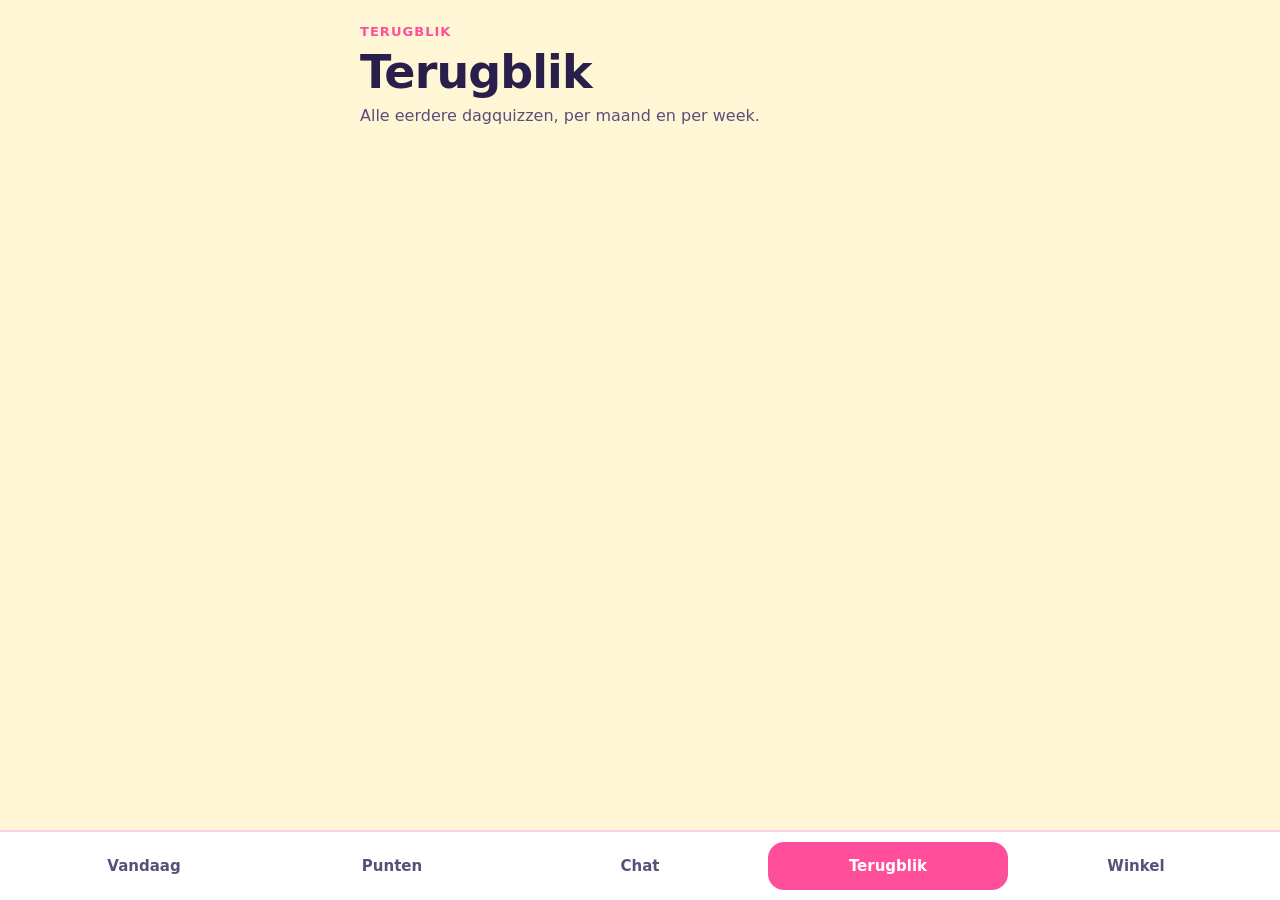
<file: logboek.html>
<!doctype html>
<html lang="nl">
<head>
<meta charset="utf-8">
<meta name="viewport" content="width=device-width,initial-scale=1,viewport-fit=cover">
<title>Terugblik · Feitje van de dag</title>
<link rel="manifest" href="manifest.webmanifest">
<link rel="apple-touch-icon" href="icon-180.png?v=4">
<meta name="apple-mobile-web-app-capable" content="yes">
<meta name="apple-mobile-web-app-title" content="Feitje van de dag">
<meta name="theme-color" content="#fff6d6">
<style>
main { max-width: 560px; margin: 0 auto; display: flex; flex-direction: column; gap: 20px; padding: 24px 16px 0; min-width: 0; }
.top { display: flex; flex-direction: column; gap: 8px; }
.top h1 { margin: 0; font-size: clamp(34px, 9vw, 46px); }
.intro { margin: 0; }
.days { list-style: none; margin: 0; padding: 0; display: flex; flex-direction: column; gap: 10px; }
.days a { display: flex; align-items: center; min-height: 52px; padding: 12px 18px; background: var(--vlak); border-radius: 16px; box-shadow: var(--schaduw-kaart); color: var(--inkt); text-decoration: none; font-weight: 700; }
.archief summary { min-height: 56px; }
</style>
<link rel="stylesheet" href="app.css">
</head>
<body class="heeft-tabs"><div class="app-inhoud">
<main>
  <header class="top">
    <p class="eyebrow">Terugblik</p>
    <h1>Terugblik</h1>
    <p class="intro">Alle eerdere dagquizzen, per maand en per week.</p>
  </header>
  <div id="archief" class="archief"></div>
</main>

</div>
<nav class="tabs" aria-label="Hoofdmenu">
  <a href="index.html" class="tab" data-tab="vandaag">Vandaag</a>
  <a href="punten.html" class="tab" data-tab="punten">Punten</a>
  <a href="chat.html" class="tab" data-tab="chat">Chat</a>
  <a href="logboek.html" class="tab" data-tab="logboek" aria-current="page">Terugblik</a>
  <a href="catalogus.html" class="tab" data-tab="winkel">Winkel</a></nav>

<script src="supabase-shim.js"></script>
<script src="chatteller.js"></script>
<script src="kleuren.js"></script>
<script src="klaar.js"></script>
<script>
const LAATSTE_VASTE_DAG = "2000-01-01";
const MAANDEN = ["januari", "februari", "maart", "april", "mei", "juni", "juli", "augustus", "september", "oktober", "november", "december"];
const KORT = ["jan", "feb", "mrt", "apr", "mei", "jun", "jul", "aug", "sep", "okt", "nov", "dec"];
const WEEKDAGEN = ["Zondag", "Maandag", "Dinsdag", "Woensdag", "Donderdag", "Vrijdag", "Zaterdag"];

function datumVan(dag) { return new Date(dag + "T12:00:00"); }
function dagTekst(dag) {
  const d = datumVan(dag);
  return WEEKDAGEN[d.getDay()] + " " + d.getDate() + " " + MAANDEN[d.getMonth()] + " " + d.getFullYear();
}
function weekVan(dag) {
  const d = datumVan(dag);
  const maandag = new Date(d);
  maandag.setDate(d.getDate() - ((d.getDay() + 6) % 7));
  const donderdag = new Date(maandag);
  donderdag.setDate(maandag.getDate() + 3);
  const jan1 = new Date(donderdag.getFullYear(), 0, 1, 12);
  const nr = 1 + Math.round(((donderdag - jan1) / 86400000 - 3 + ((jan1.getDay() + 6) % 7)) / 7);
  const zondag = new Date(maandag);
  zondag.setDate(maandag.getDate() + 6);
  return { sleutel: donderdag.getFullYear() + "-W" + String(nr).padStart(2, "0"), nr: nr, maandag: maandag, zondag: zondag };
}
function groepeer(dagen) {
  const maanden = [];
  dagen.forEach(function (dag) {
    const d = datumVan(dag);
    const mk = d.getFullYear() + "-" + String(d.getMonth() + 1).padStart(2, "0");
    let m = maanden.find(function (x) { return x.sleutel === mk; });
    if (!m) { m = { sleutel: mk, titel: MAANDEN[d.getMonth()] + " " + d.getFullYear(), weken: [] }; maanden.push(m); }
    const w = weekVan(dag);
    let wk = m.weken.find(function (x) { return x.sleutel === w.sleutel; });
    if (!wk) {
      const a = w.maandag, b = w.zondag;
      const bereik = a.getMonth() === b.getMonth()
        ? a.getDate() + " t/m " + b.getDate() + " " + KORT[b.getMonth()]
        : a.getDate() + " " + KORT[a.getMonth()] + " t/m " + b.getDate() + " " + KORT[b.getMonth()];
      wk = { sleutel: w.sleutel, titel: "Week " + w.nr, dagen: [] };
      m.weken.push(wk);
    }
    wk.dagen.push(dag);
  });
  return maanden;
}
// Dagen waarop beide spelers alle vragen hebben beantwoord (gezet door laadLogboek).
let klaarDagenLogboek = new Set();
// Aantal beantwoorde vragen per dag (beide spelers samen): 0 = openstaand, meer = nog niet klaar.
let gedaanDagenLogboek = {};
function dagLijst(dagen) {
  const ul = document.createElement("ul");
  ul.className = "days";
  dagen.forEach(function (dag) {
    const li = document.createElement("li");
    const a = document.createElement("a");
    a.href = "dagquiz.html?d=" + dag;
    const klaar = klaarDagenLogboek.has(dag);
    const begonnen = (gedaanDagenLogboek[dag] || 0) > 0;
    const toestand = klaar ? "voltooid" : (begonnen ? "nietklaar" : "openstaand");
    a.classList.add(toestand);
    a.textContent = dagTekst(dag);
    const status = document.createElement("span");
    status.className = "status";
    status.textContent = klaar ? "Gehaald!" : (begonnen ? "Bijna klaar" : "Te doen");
    a.appendChild(status);
    li.appendChild(a);
    ul.appendChild(li);
  });
  return ul;
}

// Alle dagen van de database, behalve de nieuwste (die staat op Vandaag).
// Een week die over twee maanden loopt komt maar één keer voor: de dagen worden samengevoegd onder de eerste maand, nieuwste eerst.
function samenWeken(maanden) {
  const gezien = {};
  maanden.forEach(function (m) {
    m.weken = m.weken.filter(function (w) {
      if (gezien[w.sleutel]) {
        gezien[w.sleutel].dagen = gezien[w.sleutel].dagen.concat(w.dagen).sort().reverse();
        return false;
      }
      gezien[w.sleutel] = w;
      return true;
    });
  });
  return maanden.filter(function (m) { return m.weken.length > 0; });
}
function bouwLogboek(dagen, nieuwsteDag) {
  const huidigeMaand = nieuwsteDag ? groepeer([nieuwsteDag])[0].sleutel : "";
  const huidigeWeek = nieuwsteDag ? weekVan(nieuwsteDag).sleutel : "";
  const archief = document.getElementById("archief");
  archief.textContent = "";
  const vast = dagen.filter(function (d) { return d <= LAATSTE_VASTE_DAG; });
  const ouder = dagen.filter(function (d) { return d > LAATSTE_VASTE_DAG; });
  samenWeken(groepeer(ouder)).forEach(function (m) {
    const dm = document.createElement("details");
    dm.className = "maand";
    dm.open = false;
    const sm = document.createElement("summary");
    sm.textContent = m.titel.charAt(0).toUpperCase() + m.titel.slice(1);
    dm.appendChild(sm);
    m.weken.forEach(function (w) {
      const dw = document.createElement("details");
      dw.className = "week";
      dw.open = false;
      const sw = document.createElement("summary");
      sw.textContent = w.titel;
      dw.appendChild(sw);
      dw.appendChild(dagLijst(w.dagen));
      dm.appendChild(dw);
    });
    archief.appendChild(dm);
  });
  if (vast.length) archief.appendChild(dagLijst(vast));
  if (!dagen.length) {
    const p = document.createElement("p");
    p.className = "muted";
    p.textContent = "Nog niets om terug te kijken.";
    archief.appendChild(p);
  }
}

async function laadLogboek() {
  try {
    const db = await window.claude.use("db");
    const ids = await db.collection("questions").ids();
    const set = new Set();
    ids.forEach(function (id) {
      const m = /^(\d{4}-\d{2}-\d{2})-\d+$/.exec(id);
      if (m) set.add(m[1]);
    });
    const open = Array.from(set).filter(function (d) { return window.dagIsOpen && window.dagIsOpen(d); }).sort().reverse();
    // De nieuwste dag staat op Vandaag, tot beide spelers klaar zijn. Daarna staat hij hier ook.
    const at = await db.collection("attempts").get();
    const klaar = klaarDagen(ids, at.docs.map(function (d) { return d.data(); }));
    klaarDagenLogboek = klaar;
    gedaanDagenLogboek = {};
    at.docs.forEach(function (d) {
      const p = d.data();
      const m = /^(\d{4}-\d{2}-\d{2})-/.exec((p && p.vraag_id) || "");
      if (m) gedaanDagenLogboek[m[1]] = (gedaanDagenLogboek[m[1]] || 0) + 1;
    });
    const nieuwsteKlaar = !!open[0] && klaar.has(open[0]);
    bouwLogboek(nieuwsteKlaar ? open : open.slice(1), open[0] || "");
  } catch (e) { /* de vorige lijst blijft staan */ }
}
laadLogboek();
setInterval(laadLogboek, 5 * 60 * 1000);

// Teller op het Chat-tabblad: zie chatteller.js
</script>
</body>
</html>
</file>
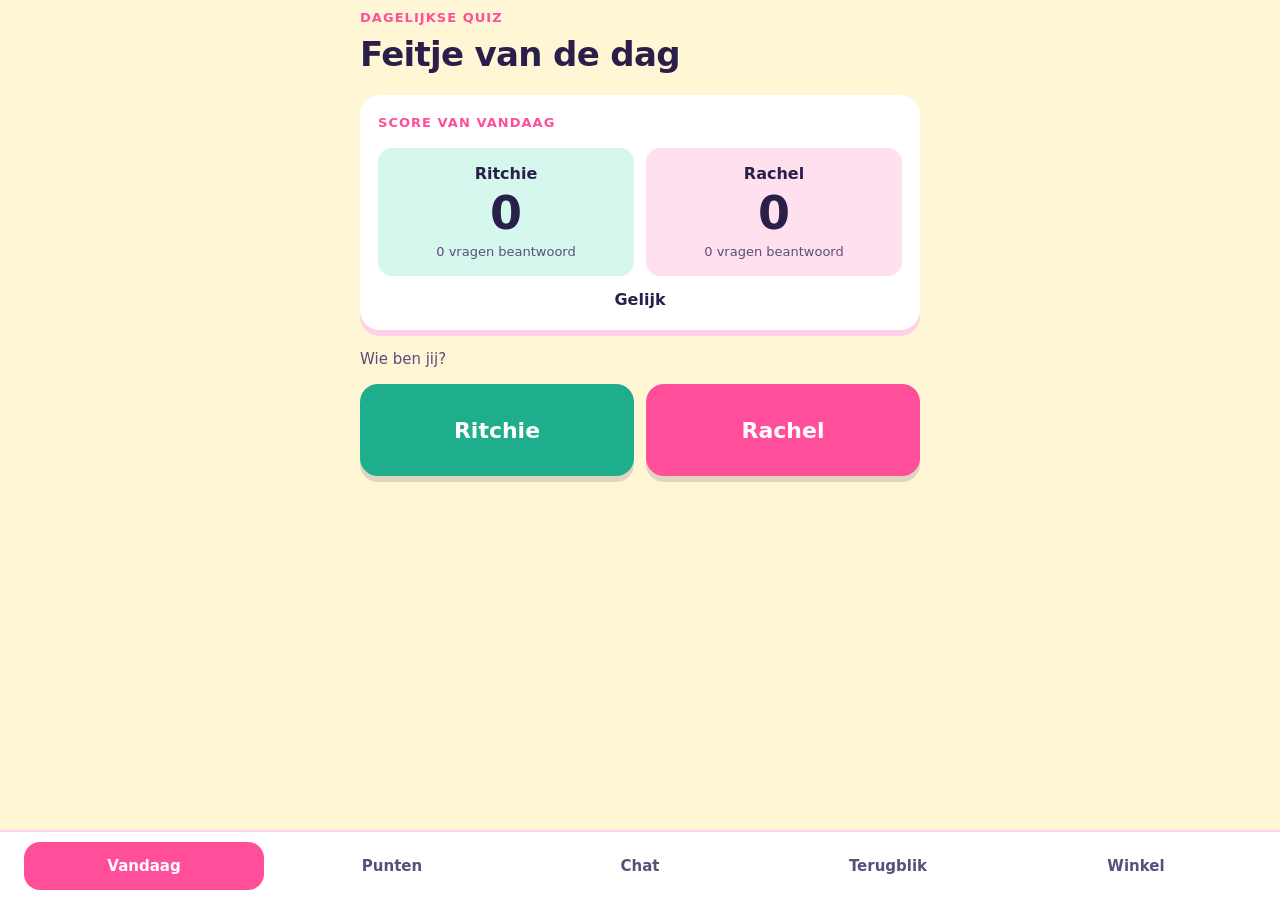
<file: nieuwsquiz.html>
<!doctype html>
<html lang="nl">
<head>
<meta charset="utf-8">
<meta name="viewport" content="width=device-width,initial-scale=1,viewport-fit=cover">
<meta name="claude:viewport-fit-sides" content="cover">
<title>Nieuwsquiz</title>
<style>
.kaart + .kaart { margin-top: 14px; }

:root {
  color-scheme: light;
  box-sizing: border-box;
  padding-top: env(safe-area-inset-top, 0px);
  padding-bottom: env(safe-area-inset-bottom, 0px);
  --card: var(--vlak);
  --ink: var(--inkt);
  --muted: var(--zacht);
  --line: var(--beige-lijn);
  --a: var(--geel);
  --b: var(--roze-licht);
  --c: var(--goed-licht);
  --d: var(--paars);
  --ok: var(--goed);
  --bad: var(--fout);
  --display: var(--body);
  --body: "Instrument Sans", system-ui, -apple-system, "Segoe UI", Roboto, sans-serif;
}
* { box-sizing: border-box; }
[hidden] { display: none !important; }
body {
  margin: 0;
  background: var(--bg);
  color: var(--ink);
  font-family: var(--body);
  font-size: 16px;
  line-height: 1.5;
  padding-left: max(16px, env(safe-area-inset-left, 0px));
  padding-right: max(16px, env(safe-area-inset-right, 0px));
  padding-block: 24px 40px;
}
main { max-width: 560px; margin: 0 auto; display: flex; flex-direction: column; gap: 24px; min-width: 0; }
.top { display: flex; flex-direction: column; gap: 8px; }
.terug { color: var(--ink); font-weight: 600; text-decoration: none; justify-self: start; }
.terug:hover { text-decoration: underline; }
.datum { margin: 0; color: var(--muted); }
.wie { margin: 0; font-weight: 700; }
.melding { margin: 0; padding: 12px 14px; border-radius: 12px; background: var(--vlak); border: 2px solid var(--bad); color: var(--bad); font-weight: 600; }
.quiz { display: flex; flex-direction: column; gap: 14px; min-width: 0; }
.quizkop { display: flex; flex-direction: column; gap: 4px; }
.quizkop h2 { margin: 0; font-family: var(--display); font-size: 26px; font-weight: 600; }
.score { margin: 0; color: var(--muted); font-weight: 600; }
.kaart { background: var(--card); border-radius: 18px; padding: 18px; display: flex; flex-direction: column; gap: 12px; min-width: 0; box-shadow: 0 2px 0 var(--line); }
.chip { margin: 0; justify-self: start; font-size: 13px; font-weight: 700; letter-spacing: 0.04em; text-transform: uppercase; color: var(--muted); }
.kaart h3 { margin: 0; font-size: 19px; font-weight: 700; line-height: 1.3; text-wrap: balance; }
.opties { display: grid; grid-template-columns: 1fr; gap: 10px; }
@media (min-width: 420px) { .opties { grid-template-columns: 1fr 1fr; } }
.opt {
  min-height: 56px;
  border: 0;
  border-radius: 16px;
  padding: 10px 14px;
  font: inherit;
  font-size: 16px;
  font-weight: 600;
  text-align: left;
  color: var(--ink);
  cursor: pointer;
  min-width: 0;
  overflow-wrap: anywhere;
}
.opt b { margin-right: 4px; }
.opt.a { background: var(--a); }
.opt.b { background: var(--b); }
.opt.c { background: var(--c); }
.opt.d { background: var(--d); }
.opt:disabled { cursor: default; opacity: 0.55; }
.opt.gekozen { opacity: 1; outline: 3px solid var(--ink); outline-offset: 2px; }
.opt:focus-visible { outline: 3px solid var(--ink); outline-offset: 2px; }
.feedback { margin: 0; padding: 12px 14px; border-radius: 12px; background: var(--paars-zacht); font-size: 15px; }
.feedback.ok { border-left: 6px solid var(--ok); }
.feedback.nee { border-left: 6px solid var(--bad); }
.extra, .opnieuw, .plusknop, .verwijder {
  min-height: 52px;
  border-radius: 16px;
  border: 2px solid var(--ink);
  background: transparent;
  color: var(--ink);
  font: inherit;
  font-weight: 700;
  padding: 10px 16px;
  cursor: pointer;
}
.plusknop { background: var(--ink); color: var(--vlak); font-size: 18px; }
.plusknop:disabled { opacity: 0.5; cursor: default; }
.verwijder { border-color: var(--bad); color: var(--bad); }
.verwijder.ja { background: var(--bad); color: var(--vlak); }
.extra:focus-visible, .opnieuw:focus-visible, .plusknop:focus-visible, .verwijder:focus-visible { outline: 3px solid var(--ink); outline-offset: 3px; }
.plus, .bronnen { display: flex; flex-direction: column; gap: 12px; min-width: 0; background: var(--card); border-radius: 18px; box-shadow: 0 6px 0 var(--lijn); padding: 18px; }
.plus h2, .bronnen h2 { margin: 0; font-size: 13px; font-weight: 700; letter-spacing: 0.08em; text-transform: uppercase; color: var(--roze-diep); }
.uitleg { margin: 0; color: var(--muted); font-size: 15px; }
.wachtrij { margin: 0; padding-left: 0; list-style: none; color: var(--ink); display: flex; flex-direction: column; gap: 10px; }
.laad { display: flex; flex-direction: column; gap: 6px; margin: 0; }
.laad-kop { display: flex; justify-content: space-between; gap: 12px; font-weight: 700; }
.laad-pct { font-variant-numeric: tabular-nums; }
.laad-balk { height: 14px; border-radius: 999px; background: var(--roze-zacht); overflow: hidden; }
.laad-balk > i { display: block; height: 100%; width: 0%; border-radius: 999px; background: var(--roze); transition: width 0.4s ease; }
.laad.klaar .laad-balk > i { background: var(--mint); }

.bronnen ul { margin: 0; padding: 0; list-style: none; display: flex; flex-direction: column; gap: 8px; overflow-wrap: anywhere; }
.bronnen li { background: var(--bg); border-radius: 12px; padding: 8px 12px; font-size: 15px; }
.bronnen a { color: var(--ink); font-weight: 700; }
.bronnen .bronwacht { background: none; padding: 0; color: var(--muted); font-size: 14px; }
.leeg { margin: 0; color: var(--muted); }
.voet { margin: 0; text-align: center; }
.voet a { color: var(--ink); font-weight: 700; }

.lijstje { margin: 0; padding: 0; list-style: none; display: flex; flex-wrap: wrap; gap: 8px; }
.lijstje a { display: inline-block; padding: 6px 14px; border-radius: 999px; border: 2px solid var(--ink); color: var(--ink); font-weight: 700; text-decoration: none; }
.lijstje a[aria-current="page"] { background: var(--ink); color: var(--vlak); }
.nieuwsbron { margin: 0; font-size: 14px; }
.nieuwsbron a { color: var(--ink); font-weight: 600; }
/* Beweging: kort en zacht. Wie verminderde beweging aanzet, ziet niets bewegen (zie onderaan). */
button, a { transition: transform 0.15s ease, box-shadow 0.2s ease, background-color 0.2s ease, opacity 0.2s ease; }
button:active:not(:disabled) { transform: scale(0.97); }
.kaart { animation: omhoog 0.35s ease both; }
/* Na het eerste laden geen instapanimatie meer: anders springen de kaarten elke keer dat de quiz opnieuw wordt getekend. */
html[data-geladen] .kaart { animation: none; }
.opt:not(:disabled):hover { transform: translateY(-2px); box-shadow: 0 4px 0 rgba(42, 31, 74, 0.12); }
.opt.gekozen { animation: puls 0.4s ease; }
.feedback { animation: vervaag 0.4s ease both; }
.laad-balk > i { transition: width 0.6s ease; }
@keyframes omhoog { from { opacity: 0; transform: translateY(8px); } to { opacity: 1; transform: none; } }
@keyframes vervaag { from { opacity: 0; } to { opacity: 1; } }
@keyframes puls { 0% { transform: scale(1); } 50% { transform: scale(1.03); } 100% { transform: scale(1); } }
@media (prefers-reduced-motion: reduce) {
  *, *::before, *::after { animation: none !important; transition: none !important; }
}
/* Koppen: terugknop en naam als nette chips, score als twee kleurchips */
.top { gap: 12px; }
.terug { align-self: flex-start; display: inline-flex; align-items: center; min-height: 36px; padding: 6px 14px; border-radius: 999px; background: var(--card); box-shadow: 0 2px 0 var(--line); font-size: 14px; }
.datum { font-size: 15px; color: var(--muted); }
.wie { align-self: flex-start; display: inline-flex; align-items: center; min-height: 36px; padding: 6px 14px; border-radius: 999px; background: var(--card); box-shadow: 0 2px 0 var(--line); font-size: 15px; }
.quizkop { gap: 8px; }
.score { display: flex; flex-wrap: wrap; gap: 8px; }
.score span { display: inline-flex; align-items: center; min-height: 28px; padding: 4px 12px; border-radius: 999px; font-size: 14px; font-weight: 800; }
.score .goed { background: var(--mint-zacht); color: var(--ok); }
.score .fout { background: var(--roze-zacht); color: var(--bad); }
</style>
<link rel="stylesheet" href="app.css">
<link rel="manifest" href="manifest.webmanifest">
<link rel="apple-touch-icon" href="icon-180.png?v=4">
<link rel="icon" href="icon-180.png?v=4">
<meta name="apple-mobile-web-app-capable" content="yes">
<meta name="mobile-web-app-capable" content="yes">
<meta name="apple-mobile-web-app-title" content="Feitje van de dag">
<meta name="apple-mobile-web-app-status-bar-style" content="default">
<meta name="theme-color" content="#fff6d6">
</head>
<body>
<main>
  <header class="top">
    <a class="terug" href="index.html">&larr; Overzicht</a>
    <p class="eyebrow">Nieuws van NOS</p>
    <h1>Nieuwsquiz</h1>
    <p class="datum" id="datum"></p>
    <p class="wie" id="wie">Laden</p>
  </header>

  <p id="melding" class="melding" hidden></p>
  <ul id="andere" class="lijstje" hidden></ul>
  <div id="quiz"></div>
  <section class="plus" aria-labelledby="plus-kop" id="nieuw" hidden>
    <h2 id="plus-kop">Nog een nieuwsquiz</h2>
    <button id="nieuwKnop" class="plusknop" type="button">+ Nieuwe nieuwsquiz maken</button>
  </section>
  <details class="bronnen tap">
    <summary><h2 id="bron-kop">Bronnen</h2></summary>
    <ul id="bronnen"></ul>
  </details>
  <p class="voet"><a href="index.html">Terug naar het overzicht</a></p>
</main>
<script src="supabase-shim.js"></script>
<script src="kleuren.js"></script>
<script>
// Laadbalk met percentage. De database meldt geen echte voortgang (de quiz wordt elke minuut gemaakt), dus het percentage is een schatting
// die rustig naar ongeveer 90% loopt. Zodra de quiz er is, springt hij naar 100% en wordt hij groen.
function laadBalk(tekst, startMs) {
  const w = document.createElement("div");
  w.className = "laad";
  w.dataset.start = String(startMs || Date.now());
  const kop = document.createElement("div");
  kop.className = "laad-kop";
  const t = document.createElement("span");
  t.className = "laad-tekst";
  t.textContent = tekst;
  const pc = document.createElement("span");
  pc.className = "laad-pct";
  pc.textContent = "0%";
  kop.append(t, pc);
  const balk = document.createElement("div");
  balk.className = "laad-balk";
  balk.setAttribute("role", "progressbar");
  balk.setAttribute("aria-valuemin", "0");
  balk.setAttribute("aria-valuemax", "100");
  balk.appendChild(document.createElement("i"));
  w.append(kop, balk);
  laadBalkZet(w, schatting(w));
  return w;
}
function schatting(w) { return Math.round(90 * (1 - Math.exp(-(Date.now() - Number(w.dataset.start)) / 22000))); }
function laadBalkZet(w, p) {
  w.querySelector(".laad-pct").textContent = p + "%";
  w.querySelector(".laad-balk > i").style.width = p + "%";
  w.querySelector(".laad-balk").setAttribute("aria-valuenow", String(p));
}
setInterval(function () {
  document.querySelectorAll(".laad:not(.klaar)").forEach(function (w) { laadBalkZet(w, schatting(w)); });
}, 400);

const LETTERS = ["a", "b", "c", "d"];
const el = (id) => document.getElementById(id);
function maak(tag, cls, tekst) {
  const e = document.createElement(tag);
  if (cls) e.className = cls;
  if (tekst !== undefined) e.textContent = tekst;
  return e;
}

// Uitslag per vraag: een badge (Goed/Fout) en een knop. Het antwoord staat verborgen tot je op de knop tikt.
const uitgeklapt = new Set();
function uitslagBlok(kaart, id, goed, tekst, bronnen) {
  const rij = maak("div", "uitslag-rij");
  rij.appendChild(maak("span", "badge " + (goed ? "goed" : "fout"), goed ? "Goed" : "Fout"));
  const open = uitgeklapt.has(String(id));
  const knop = maak("button", "toon", open ? "Verberg" : "Bekijk antwoord");
  knop.type = "button";
  knop.dataset.toon = id;
  knop.setAttribute("aria-expanded", String(open));
  rij.appendChild(knop);
  kaart.appendChild(rij);
  if (open) {
    kaart.appendChild(maak("p", "antwoord-tekst", tekst));
    const links = (bronnen || []).filter(function (b) { return b.url; });
    if (links.length) {
      const regel = maak("p", "bron-regel");
      links.forEach(function (br, k) {
        if (k) regel.appendChild(document.createTextNode(" · "));
        const a = maak("a", "", br.titel);
        a.href = br.url; a.target = "_blank"; a.rel = "noopener";
        regel.appendChild(a);
      });
      kaart.appendChild(regel);
    }
  }
}
function wisselUitslag(id) { id = String(id); if (uitgeklapt.has(id)) uitgeklapt.delete(id); else uitgeklapt.add(id); }

// Stuurt een kort bericht naar de chat (ook de koppeling voor nieuwe quizzen). Faalt stil: de quiz zelf gaat altijd door.
async function postBericht(tekst, soort, link) {
  try {
    const db = await window.claude.use("db");
    const id = "b-" + Date.now().toString(36) + Math.random().toString(36).slice(2, 6);
    await db.doc("berichten/" + id).set({ van: wie, aan: (wie === "Ritchie" ? "Rachel" : "Ritchie"), tekst: tekst, soort: soort || "tekst", link: link || null, tijd: new Date().toISOString() });
  } catch (e) { /* geen chatbericht, de quiz is er wel */ }
}

function toonFout(t) { const m = el("melding"); m.textContent = t; m.hidden = false; }
function wisFout() { el("melding").hidden = true; }

let wie = null;
try { const w = localStorage.getItem("wie"); if (w === "Ritchie" || w === "Rachel") wie = w; } catch (e) { /* geen opslag */ }
if (!wie) location.replace("index.html");

const vandaag = window.amsterdamNu ? window.amsterdamNu().datum : "";
const params = new URLSearchParams(location.search);
const DAG = /^\d{4}-\d{2}-\d{2}$/.test(params.get("d") || "") ? params.get("d") : vandaag;
let N = Number(params.get("n")) || 0;

let db = null;
let aanvragen = [];
let quizzen = {};
let keuzes = {};
let poll = null;

async function laad() {
  const ax = await db.collection("aanvragen").where("day", "==", DAG).get();
  aanvragen = ax.docs.filter((s) => s.exists).map((s) => Object.assign({ id: s.id }, s.data())).filter((a) => a.soort === "nieuws");
  const qs = await db.collection("questions").where("nieuwsdag", "==", DAG).get();
  quizzen = {};
  qs.docs.forEach((s) => {
    if (!s.exists) return;
    const d = s.data();
    (quizzen[d.quiz] = quizzen[d.quiz] || []).push(Object.assign({ id: s.id }, d));
  });
  Object.keys(quizzen).forEach((k) => quizzen[k].sort((a, b) => a.i - b.i));
  const ks = await db.collection("keuzes").where("nieuwsdag", "==", DAG).where("wie", "==", wie).get();
  keuzes = {};
  ks.docs.forEach((s) => {
    if (!s.exists) return;
    const d = s.data();
    keuzes[d.vraag_id] = { gekozen: d.gekozen, goed: d.goed === true };
  });
}

function nummers() {
  const set = new Set();
  aanvragen.forEach((a) => { if (a.status !== "verwijderd") set.add(Number(a.quiz)); });
  Object.keys(quizzen).forEach((k) => set.add(Number(k)));
  return Array.from(set).filter((x) => x > 0).sort((a, b) => a - b);
}

function feedback(v, s) {
  return (s.goed ? "Goed. " : "Fout. ") + "Het juiste antwoord is " + LETTERS[v.juist] + ": " + v.opties[v.juist] + ". " + (v.toelichting || "");
}

function kaart(v) {
  const art = maak("article", "kaart");
  art.id = "k-" + v.id;
  art.appendChild(maak("p", "chip", v.onderwerp || "Nieuws"));
  art.appendChild(maak("h3", "", v.vraag));
  const s = keuzes[v.id];
  const opties = maak("div", "opties");
  v.opties.forEach((o, i) => {
    const b = maak("button", "opt " + LETTERS[i]);
    b.type = "button";
    b.dataset.id = v.id;
    b.dataset.idx = String(i);
    b.appendChild(maak("b", "", LETTERS[i] + "."));
    b.appendChild(document.createTextNode(" " + o));
    if (s) {
      b.disabled = true;
      if (s.gekozen === i) b.classList.add("gekozen");
    }
    opties.appendChild(b);
  });
  art.appendChild(opties);
  if (s) uitslagBlok(art, v.id, s.goed, feedback(v, s), v.bronnen);
  return art;
}

function render() {
  if (!document.documentElement.hasAttribute("data-geladen")) setTimeout(function () { document.documentElement.setAttribute("data-geladen", ""); }, 1200);
  el("datum").textContent = DAG ? new Intl.DateTimeFormat("nl-NL", { weekday: "long", day: "numeric", month: "long", year: "numeric", timeZone: "UTC" }).format(new Date(DAG + "T12:00:00Z")) : "";
  el("wie").textContent = wie + ", telt niet mee voor de punten";
  const nrs = nummers();
  if (!N || !nrs.includes(N)) N = nrs.length ? nrs[nrs.length - 1] : 0;

  const lijst = el("andere");
  lijst.textContent = "";
  lijst.hidden = nrs.length < 2;
  nrs.forEach((n, i) => {
    const li = maak("li");
    const a = maak("a", "", "Nieuwsquiz " + (i + 1));
    a.href = "nieuwsquiz.html?d=" + encodeURIComponent(DAG) + "&n=" + n;
    if (n === N) a.setAttribute("aria-current", "page");
    li.appendChild(a);
    lijst.appendChild(li);
  });

  const z = el("quiz");
  z.textContent = "";
  const vragen = quizzen[N] || [];
  const aanv = aanvragen.find((a) => Number(a.quiz) === N);
  if (!N) {
    z.appendChild(maak("p", "leeg", "Er is nog geen nieuwsquiz voor deze dag."));
  } else if (!vragen.length) {
    z.appendChild(laadBalk("Nieuwsquiz wordt gemaakt", aanv ? (Date.parse(aanv.aangevraagd) || Date.now()) : Date.now()));
  } else {
    const sec = maak("section", "quiz");
    let goed = 0, fout = 0;
    vragen.forEach((v) => { const s = keuzes[v.id]; if (s) { if (s.goed) goed += 1; else fout += 1; } });
    const kop = maak("div", "quizkop");
    kop.appendChild(maak("h2", "", "Nieuwsquiz " + (nrs.indexOf(N) + 1)));
    const sc = maak("div", "score");
    sc.append(maak("span", "goed", goed + " goed"), maak("span", "fout", fout + " fout"));
    kop.appendChild(sc);
    sec.appendChild(kop);
    vragen.forEach((v) => sec.appendChild(kaart(v)));
    z.appendChild(sec);
  }

  // Alleen vandaag kan een nieuwe nieuwsquiz worden gemaakt, en niet terwijl er nog een wordt gemaakt.
  const wacht = N && !vragen.length;
  el("nieuw").hidden = DAG !== vandaag;
  el("nieuwKnop").disabled = !db || !!wacht;

  // Bronnen: per vraag pas nadat jij die vraag hebt beantwoord.
  const bl = el("bronnen");
  bl.textContent = "";
  const beantwoord = vragen.filter((v) => keuzes[v.id]);
  if (!beantwoord.length) {
    bl.appendChild(maak("li", "bronwacht", ""));
  }
  beantwoord.forEach((v) => {
    (v.bronnen || []).forEach((br) => {
      if (!br.url) return;
      const li = maak("li");
      li.appendChild(document.createTextNode("Vraag " + (vragen.indexOf(v) + 1) + ": "));
      const a = maak("a", "", br.titel);
      a.href = br.url;
      a.target = "_blank";
      a.rel = "noopener";
      li.appendChild(a);
      bl.appendChild(li);
    });
  });

  // Zolang de quiz nog gemaakt wordt, elke paar seconden kijken of hij er is.
  if (wacht && !poll) poll = setInterval(ververs, 3000);
  if (!wacht && poll) { clearInterval(poll); poll = null; }
}

async function ververs() {
  if (!db) return;
  try {
    const voor = (quizzen[N] || []).length;
    await laad();
    if ((quizzen[N] || []).length !== voor || (quizzen[N] || []).length === 0) render();
  } catch (e) { /* volgende ronde opnieuw */ }
}

async function kies(vraagId, idx) {
  if (keuzes[vraagId]) return;
  const v = (quizzen[N] || []).find((x) => x.id === vraagId);
  if (!v) return;
  const goed = idx === v.juist;
  keuzes[vraagId] = { gekozen: idx, goed: goed };
  uitgeklapt.add(String(vraagId));
  render();
  try {
    await db.doc("keuzes/nieuws-" + DAG + "-" + N + "-" + wie + "-" + v.i).set({
      kind: "nieuws", nieuwsdag: DAG, quiz: N, wie: wie, vraag_id: vraagId, i: v.i, gekozen: idx, goed: goed, gezet_op: new Date().toISOString(),
    });
    wisFout();
  } catch (e) {
    delete keuzes[vraagId];
    render();
    toonFout("Opslaan lukte niet. Probeer je antwoord nog een keer.");
  }
}

async function nieuweNieuwsquiz() {
  const knop = el("nieuwKnop");
  knop.disabled = true;
  try {
    if (!(window.dagIsOpen && window.dagIsOpen(vandaag))) { toonFout("De nieuwsquiz van vandaag is er vanaf " + window.quizUurTekst() + "."); knop.disabled = false; return; }
    await laad();
    let n = 0;
    nummers().forEach((x) => { n = Math.max(n, x); });
    aanvragen.forEach((a) => { n = Math.max(n, Number(a.quiz) || 0); });
    n += 1;
    for (;;) {
      const s = await db.doc("aanvragen/nieuws-" + DAG + "-" + n).get();
      if (!s.exists) break;
      n += 1;
    }
    await db.doc("aanvragen/nieuws-" + DAG + "-" + n).set({ day: DAG, quiz: n, status: "open", soort: "nieuws", door: wie, aangevraagd: new Date().toISOString() });
    postBericht(wie + " heeft een nieuwsquiz gemaakt.", "quiz", "nieuwsquiz.html?d=" + encodeURIComponent(DAG) + "&n=" + n);
    location.href = "nieuwsquiz.html?d=" + encodeURIComponent(DAG) + "&n=" + n;
  } catch (e) {
    toonFout("Aanvragen lukte niet. Probeer het zo nog eens.");
    knop.disabled = false;
  }
}

el("quiz").addEventListener("click", (e) => {
  const toon = e.target.closest("button.toon");
  if (toon) { wisselUitslag(toon.dataset.toon); render(); return; }
  const knop = e.target.closest("button.opt");
  if (!knop || knop.disabled) return;
  kies(knop.dataset.id, Number(knop.dataset.idx));
});
el("nieuwKnop").addEventListener("click", nieuweNieuwsquiz);
document.addEventListener("visibilitychange", () => { if (!document.hidden) ververs(); });

(async function start() {
  if (!wie) return;
  db = await window.claude.use("db");
  if (!db) { toonFout("Opslag is nu niet beschikbaar."); return; }
  try {
    await laad();
    render();
  } catch (e) {
    toonFout("Laden lukte niet. Ververs de pagina.");
  }
})();
</script>
</body>
</html>
</file>
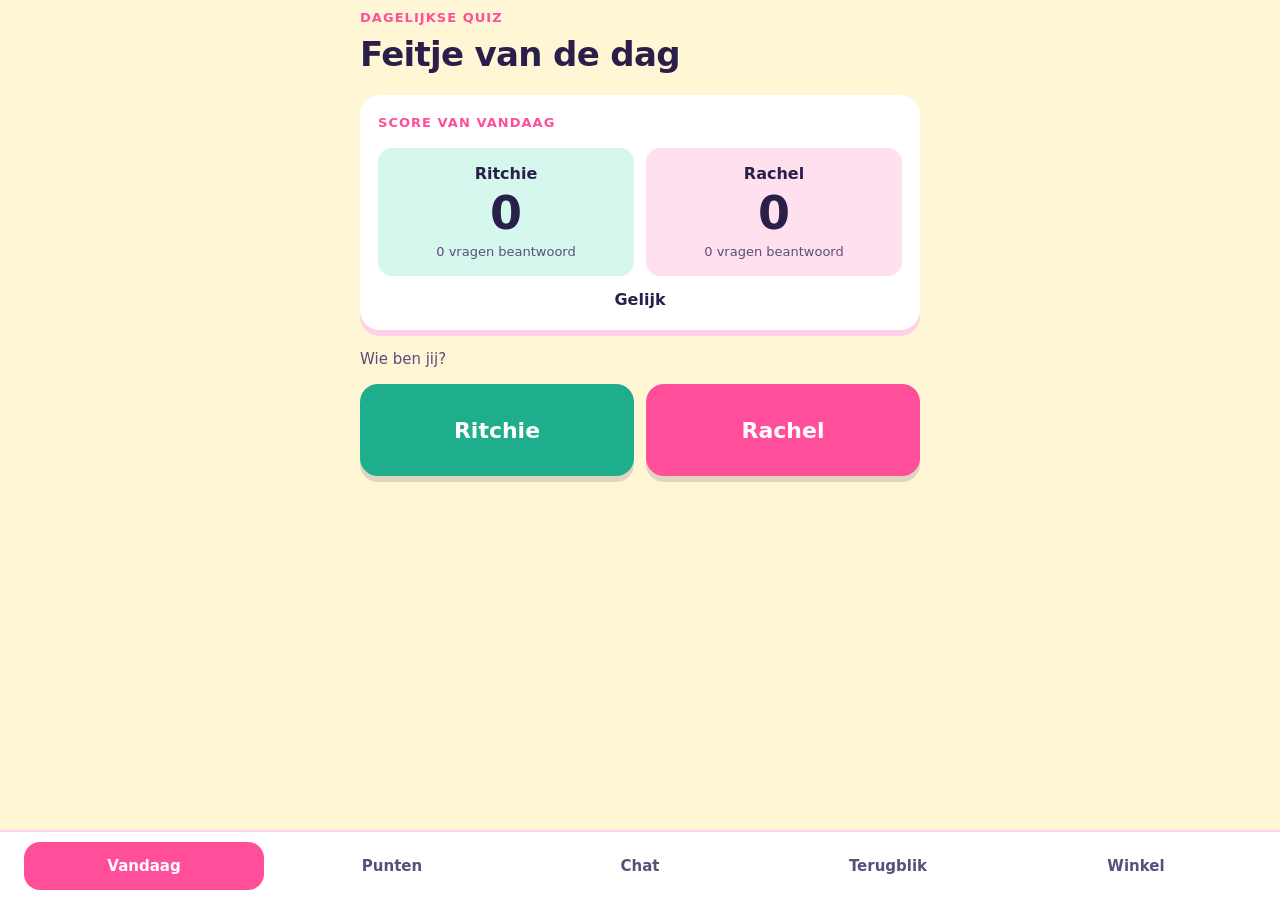
<file: oefenquiz.html>
<!doctype html>
<html lang="nl">
<head>
<meta charset="utf-8">
<meta name="viewport" content="width=device-width,initial-scale=1,viewport-fit=cover">
<meta name="claude:viewport-fit-sides" content="cover">
<title>Random quiz</title>
<style>
.kaart + .kaart { margin-top: 14px; }

:root {
  color-scheme: light;
  box-sizing: border-box;
  padding-top: env(safe-area-inset-top, 0px);
  padding-bottom: env(safe-area-inset-bottom, 0px);
  --card: var(--vlak);
  --ink: var(--inkt);
  --muted: var(--zacht);
  --line: var(--beige-lijn);
  --a: var(--geel);
  --b: var(--roze-licht);
  --c: var(--goed-licht);
  --d: var(--paars);
  --ok: var(--goed);
  --bad: var(--fout);
  --display: var(--body);
  --body: "Instrument Sans", system-ui, -apple-system, "Segoe UI", Roboto, sans-serif;
}
* { box-sizing: border-box; }
[hidden] { display: none !important; }
body {
  margin: 0;
  background: var(--bg);
  color: var(--ink);
  font-family: var(--body);
  font-size: 16px;
  line-height: 1.5;
  padding-left: max(16px, env(safe-area-inset-left, 0px));
  padding-right: max(16px, env(safe-area-inset-right, 0px));
  padding-block: 24px 40px;
}
main { max-width: 560px; margin: 0 auto; display: flex; flex-direction: column; gap: 24px; min-width: 0; }
.top { display: flex; flex-direction: column; gap: 8px; }
.terug { color: var(--ink); font-weight: 600; text-decoration: none; justify-self: start; }
.terug:hover { text-decoration: underline; }
.datum { margin: 0; color: var(--muted); }
.wie { margin: 0; font-weight: 700; }
.melding { margin: 0; padding: 12px 14px; border-radius: 12px; background: var(--vlak); border: 2px solid var(--bad); color: var(--bad); font-weight: 600; }
.quiz { display: flex; flex-direction: column; gap: 14px; min-width: 0; }
.quizkop { display: flex; flex-direction: column; gap: 4px; }
.quizkop h2 { margin: 0; font-family: var(--display); font-size: 26px; font-weight: 600; }
.score { margin: 0; color: var(--muted); font-weight: 600; }
.kaart { background: var(--card); border-radius: 18px; padding: 18px; display: flex; flex-direction: column; gap: 12px; min-width: 0; box-shadow: 0 2px 0 var(--line); }
.chip { margin: 0; justify-self: start; font-size: 13px; font-weight: 700; letter-spacing: 0.04em; text-transform: uppercase; color: var(--muted); }
.kaart h3 { margin: 0; font-size: 19px; font-weight: 700; line-height: 1.3; text-wrap: balance; }
.opties { display: grid; grid-template-columns: 1fr; gap: 10px; }
@media (min-width: 420px) { .opties { grid-template-columns: 1fr 1fr; } }
.opt {
  min-height: 56px;
  border: 0;
  border-radius: 16px;
  padding: 10px 14px;
  font: inherit;
  font-size: 16px;
  font-weight: 600;
  text-align: left;
  color: var(--ink);
  cursor: pointer;
  min-width: 0;
  overflow-wrap: anywhere;
}
.opt b { margin-right: 4px; }
.opt.a { background: var(--a); }
.opt.b { background: var(--b); }
.opt.c { background: var(--c); }
.opt.d { background: var(--d); }
.opt:disabled { cursor: default; opacity: 0.55; }
.opt.gekozen { opacity: 1; outline: 3px solid var(--ink); outline-offset: 2px; }
.opt:focus-visible { outline: 3px solid var(--ink); outline-offset: 2px; }
.feedback { margin: 0; padding: 12px 14px; border-radius: 12px; background: var(--paars-zacht); font-size: 15px; }
.feedback.ok { border-left: 6px solid var(--ok); }
.feedback.nee { border-left: 6px solid var(--bad); }
.extra, .opnieuw, .plusknop, .verwijder {
  min-height: 52px;
  border-radius: 16px;
  border: 2px solid var(--ink);
  background: transparent;
  color: var(--ink);
  font: inherit;
  font-weight: 700;
  padding: 10px 16px;
  cursor: pointer;
}
.plusknop { background: var(--ink); color: var(--vlak); font-size: 18px; }
.plusknop:disabled { opacity: 0.5; cursor: default; }
.verwijder { border-color: var(--bad); color: var(--bad); }
.verwijder.ja { background: var(--bad); color: var(--vlak); }
.extra:focus-visible, .opnieuw:focus-visible, .plusknop:focus-visible, .verwijder:focus-visible { outline: 3px solid var(--ink); outline-offset: 3px; }
.plus, .bronnen { display: flex; flex-direction: column; gap: 12px; min-width: 0; background: var(--card); border-radius: 18px; box-shadow: 0 6px 0 var(--lijn); padding: 18px; }
.plus h2, .bronnen h2 { margin: 0; font-size: 13px; font-weight: 700; letter-spacing: 0.08em; text-transform: uppercase; color: var(--roze-diep); }
.uitleg { margin: 0; color: var(--muted); font-size: 15px; }
.wachtrij { margin: 0; padding-left: 0; list-style: none; color: var(--ink); display: flex; flex-direction: column; gap: 10px; }
.laad { display: flex; flex-direction: column; gap: 6px; margin: 0; }
.laad-kop { display: flex; justify-content: space-between; gap: 12px; font-weight: 700; }
.laad-pct { font-variant-numeric: tabular-nums; }
.laad-balk { height: 14px; border-radius: 999px; background: var(--roze-zacht); overflow: hidden; }
.laad-balk > i { display: block; height: 100%; width: 0%; border-radius: 999px; background: var(--roze); transition: width 0.4s ease; }
.laad.klaar .laad-balk > i { background: var(--mint); }

.bronnen ul { margin: 0; padding: 0; list-style: none; display: flex; flex-direction: column; gap: 8px; overflow-wrap: anywhere; }
.bronnen li { background: var(--bg); border-radius: 12px; padding: 8px 12px; font-size: 15px; }
.bronnen a { color: var(--ink); font-weight: 700; }
.bronnen .bronwacht { background: none; padding: 0; color: var(--muted); font-size: 14px; }
.leeg { margin: 0; color: var(--muted); }
.voet { margin: 0; text-align: center; }
.voet a { color: var(--ink); font-weight: 700; }

.voortgang { display: flex; flex-direction: column; gap: 6px; margin: 0; }
.voortgang p { margin: 0; font-weight: 700; display: flex; justify-content: space-between; gap: 12px; }
.balkje { height: 12px; border-radius: 999px; background: var(--paars-lijn); overflow: hidden; }
.balkje > i { display: block; height: 100%; width: 0%; border-radius: 999px; background: var(--paars-diep); transition: width 0.3s ease; }
.uitslag { background: var(--vlak); border-radius: 18px; padding: 18px; display: flex; flex-direction: column; gap: 10px; box-shadow: 0 2px 0 var(--line); }
.uitslag h2 { margin: 0; font-family: var(--display); font-size: 26px; font-weight: 600; }
.uitslag p { margin: 0; font-weight: 600; }
.paars { background: var(--paars); color: var(--ink); border: 0; min-height: 56px; font-size: 18px; border-radius: 16px; font: inherit; font-weight: 800; cursor: pointer; padding: 10px 16px; }
.paars:disabled { opacity: 0.5; cursor: default; }
.stop { border-color: var(--bad); color: var(--bad); }
.stop.ja { background: var(--bad); color: var(--vlak); }
.acties { display: flex; flex-direction: column; gap: 10px; }
/* Beweging: kort en zacht. Wie verminderde beweging aanzet, ziet niets bewegen (zie onderaan). */
button, a { transition: transform 0.15s ease, box-shadow 0.2s ease, background-color 0.2s ease, opacity 0.2s ease; }
button:active:not(:disabled) { transform: scale(0.97); }
.kaart { animation: omhoog 0.35s ease both; }
/* Na het eerste laden geen instapanimatie meer: anders springen de kaarten elke keer dat de quiz opnieuw wordt getekend. */
html[data-geladen] .kaart { animation: none; }
.opt:not(:disabled):hover { transform: translateY(-2px); box-shadow: 0 4px 0 rgba(42, 31, 74, 0.12); }
.opt.gekozen { animation: puls 0.4s ease; }
.feedback { animation: vervaag 0.4s ease both; }
.balkje > i { transition: width 0.6s ease; }
@keyframes omhoog { from { opacity: 0; transform: translateY(8px); } to { opacity: 1; transform: none; } }
@keyframes vervaag { from { opacity: 0; } to { opacity: 1; } }
@keyframes puls { 0% { transform: scale(1); } 50% { transform: scale(1.03); } 100% { transform: scale(1); } }
@media (prefers-reduced-motion: reduce) {
  *, *::before, *::after { animation: none !important; transition: none !important; }
}
/* Koppen: terugknop en naam als nette chips */
.top { gap: 12px; }
.terug { align-self: flex-start; display: inline-flex; align-items: center; min-height: 36px; padding: 6px 14px; border-radius: 999px; background: var(--card); box-shadow: 0 2px 0 var(--line); font-size: 14px; }
.wie { align-self: flex-start; display: inline-flex; align-items: center; min-height: 36px; padding: 6px 14px; border-radius: 999px; background: var(--card); box-shadow: 0 2px 0 var(--line); font-size: 15px; }
.datum { font-size: 15px; color: var(--muted); }
</style>
<link rel="stylesheet" href="app.css">
<link rel="manifest" href="manifest.webmanifest">
<link rel="apple-touch-icon" href="icon-180.png?v=4">
<link rel="icon" href="icon-180.png?v=4">
<meta name="apple-mobile-web-app-capable" content="yes">
<meta name="mobile-web-app-capable" content="yes">
<meta name="apple-mobile-web-app-title" content="Feitje van de dag">
<meta name="apple-mobile-web-app-status-bar-style" content="default">
<meta name="theme-color" content="#fff6d6">
</head>
<body>
<main>
  <header class="top">
    <a class="terug" href="index.html">&larr; Overzicht</a>
    <p class="eyebrow">Oefenen</p>
    <h1 id="quiznaam">Random quiz</h1>
    <div class="naam-rij"><button type="button" class="naam-knop" id="naam-knop">Naam wijzigen</button><button type="button" class="verwijder" id="verwijder-knop">Verwijderen</button></div>
    <div class="naam-bewerk" id="naam-bewerk" hidden>
      <input id="naam-veld" type="text" maxlength="40" aria-label="Naam van de quiz">
      <button type="button" class="naam-opslaan" id="naam-opslaan">Opslaan</button>
    </div>
    <p class="datum" id="modus"></p>
    <p class="wie" id="wie">Laden</p>
  </header>

  <p id="melding" class="melding" hidden></p>
  <div id="voortgang" class="voortgang" hidden></div>
  <div id="uitslag" hidden></div>
  <div id="quiz"></div>
  <div id="acties" class="acties" hidden></div>
  <details class="bronnen tap">
    <summary><h2 id="bron-kop">Bronnen</h2></summary>
    <ul id="bronnen"></ul>
  </details>
  <a class="tq-knop terug-knop" href="index.html">Terug naar het overzicht</a>
</main>
<script src="supabase-shim.js"></script>
<script src="kleuren.js"></script>
<script src="naam.js"></script>
<script>
const LETTERS = ["a", "b", "c", "d"];
const el = (id) => document.getElementById(id);
function maak(tag, cls, tekst) {
  const e = document.createElement(tag);
  if (cls) e.className = cls;
  if (tekst !== undefined) e.textContent = tekst;
  return e;
}

// Uitslag per vraag: een badge (Goed/Fout) en een knop. Het antwoord staat verborgen tot je op de knop tikt.
const uitgeklapt = new Set();
function uitslagBlok(kaart, id, goed, tekst, bronnen) {
  const rij = maak("div", "uitslag-rij");
  rij.appendChild(maak("span", "badge " + (goed ? "goed" : "fout"), goed ? "Goed" : "Fout"));
  const open = uitgeklapt.has(String(id));
  const knop = maak("button", "toon", open ? "Verberg" : "Bekijk antwoord");
  knop.type = "button";
  knop.dataset.toon = id;
  knop.setAttribute("aria-expanded", String(open));
  rij.appendChild(knop);
  kaart.appendChild(rij);
  if (open) {
    kaart.appendChild(maak("p", "antwoord-tekst", tekst));
    const links = (bronnen || []).filter(function (b) { return b.url; });
    if (links.length) {
      const regel = maak("p", "bron-regel");
      links.forEach(function (br, k) {
        if (k) regel.appendChild(document.createTextNode(" · "));
        const a = maak("a", "", br.titel);
        a.href = br.url; a.target = "_blank"; a.rel = "noopener";
        regel.appendChild(a);
      });
      kaart.appendChild(regel);
    }
  }
}
function wisselUitslag(id) { id = String(id); if (uitgeklapt.has(id)) uitgeklapt.delete(id); else uitgeklapt.add(id); }

function toonFout(t) { const m = el("melding"); m.textContent = t; m.hidden = false; }
function wisFout() { el("melding").hidden = true; }

let wie = null;
try { const w = localStorage.getItem("wie"); if (w === "Ritchie" || w === "Rachel") wie = w; } catch (e) { /* geen opslag */ }
if (!wie) location.replace("index.html");
const andere = wie === "Ritchie" ? "Rachel" : "Ritchie";
const ID = (new URLSearchParams(location.search).get("id") || "").replace(/[^A-Za-z0-9]/g, "");
if (!ID) location.replace("index.html");

let db = null;
let meta = null;
let vragen = [];
let antw = { Ritchie: {}, Rachel: {} };   // wie -> vraag-id -> {gekozen, goed}
let gestopt = { Ritchie: false, Rachel: false };
let poll = null;
let stopBevestig = false;

async function laad() {
  const m = await db.doc("oefquizzen/" + ID).get();
  meta = m.exists ? m.data() : null;
  if (!meta) return;
  const qs = await db.collection("questions").where("oefquiz", "==", ID).get();
  vragen = qs.docs.filter((s) => s.exists).map((s) => Object.assign({ id: s.id }, s.data())).sort((a, b) => a.i - b.i);
  if (!meta.naam && vragen.length) {
    meta.naam = await kiesNaamVoor(vragen, "oefquizzen");
    try { await db.doc("oefquizzen/" + ID).set(meta); } catch (e) { /* later opnieuw */ }
  }
  document.getElementById("quiznaam").textContent = meta.naam || "Random quiz";
  document.title = meta.naam || "Random quiz";
  // Alleen de maker van de quiz ziet de verwijderknop.
  document.getElementById("verwijder-knop").hidden = !(meta && meta.door === wie);
  const ks = await db.collection("keuzes").where("oefquiz", "==", ID).get();
  antw = { Ritchie: {}, Rachel: {} };
  gestopt = { Ritchie: false, Rachel: false };
  ks.docs.forEach((s) => {
    if (!s.exists) return;
    const d = s.data();
    if (!antw[d.wie]) return;
    if (d.kind === "oefstop") gestopt[d.wie] = true;
    else if (d.kind === "oef") antw[d.wie][d.vraag_id] = { gekozen: d.gekozen, goed: d.goed === true };
  });
}

const deelnemers = () => (meta.modus === "samen" ? ["Ritchie", "Rachel"] : [meta.door]);
const aantalAntw = (p) => Object.keys(antw[p]).length;
const klaar = (p) => gestopt[p] || (vragen.length > 0 && aantalAntw(p) >= vragen.length);
const goedAantal = (p) => Object.keys(antw[p]).filter((k) => antw[p][k].goed).length;

function feedback(v, s) {
  return (s.goed ? "Goed. " : "Fout. ") + "Het juiste antwoord is " + LETTERS[v.juist] + ": " + v.opties[v.juist] + ". " + (v.toelichting || "");
}

function kaart(v) {
  const art = maak("article", "kaart");
  art.id = "k-" + v.id;
  const onderwerp = maak("p", "chip", v.onderwerp);
  onderwerp.dataset.thema = v.onderwerp;
  art.appendChild(onderwerp);
  art.appendChild(maak("h3", "", v.vraag));
  const s = antw[wie][v.id];
  const opties = maak("div", "opties");
  v.opties.forEach((o, i) => {
    const b = maak("button", "opt " + LETTERS[i]);
    b.type = "button";
    b.dataset.id = v.id;
    b.dataset.idx = String(i);
    b.appendChild(maak("b", "", LETTERS[i] + "."));
    b.appendChild(document.createTextNode(" " + o));
    if (s || klaar(wie)) {
      b.disabled = true;
      if (s && s.gekozen === i) b.classList.add("gekozen");
    }
    opties.appendChild(b);
  });
  art.appendChild(opties);
  if (s) uitslagBlok(art, v.id, s.goed, feedback(v, s), v.bronnen);
  return art;
}

function voortgangBalk(naam, n, totaal) {
  const w = maak("div", "voortgang");
  const p = maak("p");
  p.append(maak("span", "", naam), maak("span", "", n + " van " + totaal));
  const b = maak("div", "balkje");
  const i = document.createElement("i");
  i.style.width = (totaal ? Math.round(100 * n / totaal) : 0) + "%";
  b.appendChild(i);
  w.append(p, b);
  return w;
}

async function nieuweQuiz(modus, knop) {
  knop.disabled = true;
  try {
    const id = await window.dbRpc("maak_oefquiz", { p_wie: wie, p_modus: modus });
    location.href = "oefenquiz.html?id=" + encodeURIComponent(id);
  } catch (e) {
    toonFout("Een nieuwe quiz maken lukte niet. Probeer het zo nog eens.");
    knop.disabled = false;
  }
}

function render() {
  if (!document.documentElement.hasAttribute("data-geladen")) setTimeout(function () { document.documentElement.setAttribute("data-geladen", ""); }, 1200);
  if (meta && meta.verwijderd) { el("quiz").textContent = ""; el("acties").textContent = ""; toonFout("Deze quiz is verwijderd."); return; }
  if (!meta) {
    el("wie").textContent = "";
    toonFout("Deze quiz bestaat niet (meer).");
    return;
  }
  const dn = deelnemers();
  if (!dn.includes(wie)) {
    el("wie").textContent = "Deze quiz is van " + meta.door + ".";
    el("quiz").textContent = "";
    return;
  }
  el("modus").textContent = meta.modus === "samen" ? "Samen met " + andere : "Alleen";
  el("wie").textContent = "Telt niet mee voor de punten";

  const totaal = vragen.length;
  const vg = el("voortgang");
  vg.textContent = "";
  vg.hidden = false;
  vg.appendChild(voortgangBalk("Jij", aantalAntw(wie), totaal));
  if (meta.modus === "samen") vg.appendChild(voortgangBalk(andere, aantalAntw(andere), totaal));

  const z = el("quiz");
  z.textContent = "";
  vragen.forEach((v) => z.appendChild(kaart(v)));

  const uit = el("uitslag");
  const acties = el("acties");
  uit.textContent = "";
  acties.textContent = "";
  const iedereenKlaar = dn.every(klaar);
  if (klaar(wie)) {
    uit.hidden = false;
    const box = maak("section", "uitslag");
    box.appendChild(maak("h2", "", iedereenKlaar ? "Klaar" : "Jij bent klaar"));
    box.appendChild(maak("p", "", "Jij: " + goedAantal(wie) + " goed van " + aantalAntw(wie) + (gestopt[wie] && aantalAntw(wie) < totaal ? " (gestopt)" : "") + "."));
    if (meta.modus === "samen") {
      if (iedereenKlaar) {
        box.appendChild(maak("p", "", andere + ": " + goedAantal(andere) + " goed van " + aantalAntw(andere) + "."));
        const a = goedAantal(wie), b = goedAantal(andere);
        box.appendChild(maak("p", "", a === b ? "Gelijkspel." : (a > b ? "Jij wint met " : andere + " wint met ") + (a === b ? "" : Math.abs(a - b) + (Math.abs(a - b) === 1 ? " punt." : " punten."))));
      } else {
        box.appendChild(maak("p", "", "Wachten op " + andere + " (" + aantalAntw(andere) + " van " + totaal + ")."));
      }
    }
    uit.appendChild(box);
  } else {
    uit.hidden = true;
    const stop = maak("button", stopBevestig ? "extra stop ja" : "extra stop", stopBevestig ? "Zeker weten? Tik nogmaals om te stoppen" : "Stoppen met deze quiz");
    stop.type = "button";
    stop.dataset.actie = "stop";
    acties.appendChild(stop);
  }
  if (klaar(wie)) {
    const a1 = maak("button", "paars", "Nieuwe quiz alleen");
    const a2 = maak("button", "paars", "Nieuwe quiz samen met " + andere);
    a1.type = a2.type = "button";
    a1.addEventListener("click", () => nieuweQuiz("alleen", a1));
    a2.addEventListener("click", () => nieuweQuiz("samen", a2));
    acties.append(a1, a2);
  }
  acties.hidden = !acties.childNodes.length;

  // Bronnen: per vraag pas nadat jij die vraag hebt beantwoord.
  const bl = el("bronnen");
  bl.textContent = "";
  const beantwoord = vragen.filter((v) => antw[wie][v.id]);
  if (!beantwoord.length) bl.appendChild(maak("li", "bronwacht", ""));
  beantwoord.forEach((v) => {
    (v.bronnen || []).forEach((br) => {
      if (!br.url) return;
      const li = maak("li");
      li.appendChild(document.createTextNode("Vraag " + v.i + ": "));
      const a = maak("a", "", br.titel);
      a.href = br.url;
      a.target = "_blank";
      a.rel = "noopener";
      li.appendChild(a);
      bl.appendChild(li);
    });
  });

  // Bij een quiz met twee spelers: zolang de ander nog bezig is, de stand af en toe verversen.
  const moetPollen = meta.modus === "samen" && !iedereenKlaar;
  if (moetPollen && !poll) poll = setInterval(ververs, 5000);
  if (!moetPollen && poll) { clearInterval(poll); poll = null; }
}

async function ververs() {
  if (!db || document.hidden) return;
  try {
    // Alleen opnieuw tekenen als er echt iets veranderd is (een antwoord, een stop, nieuwe vragen); anders knippert de pagina bij elke controle.
    const stand = function () { return JSON.stringify([antw, gestopt, vragen.map(function (v) { return v.id; }), meta && meta.naam]); };
    const voor = stand();
    await laad();
    if (stand() !== voor) render();
  } catch (e) { /* volgende ronde opnieuw */ }
}

async function kies(vraagId, idx) {
  if (antw[wie][vraagId] || klaar(wie)) return;
  const v = vragen.find((x) => x.id === vraagId);
  if (!v) return;
  const goed = idx === v.juist;
  antw[wie][vraagId] = { gekozen: idx, goed: goed };
  uitgeklapt.add(String(vraagId));
  render();
  try {
    await db.doc("keuzes/oef-" + ID + "-" + wie + "-" + v.i).set({
      kind: "oef", oefquiz: ID, wie: wie, i: v.i, vraag_id: vraagId, gekozen: idx, goed: goed, gezet_op: new Date().toISOString(),
    });
    wisFout();
  } catch (e) {
    delete antw[wie][vraagId];
    render();
    toonFout("Opslaan lukte niet. Probeer je antwoord nog een keer.");
  }
}

async function stoppen() {
  try {
    await db.doc("keuzes/oefstop-" + ID + "-" + wie).set({ kind: "oefstop", oefquiz: ID, wie: wie, gezet_op: new Date().toISOString() });
    gestopt[wie] = true;
    render();
  } catch (e) {
    toonFout("Stoppen lukte niet. Probeer het zo nog eens.");
  }
}

el("quiz").addEventListener("click", (e) => {
  const toon = e.target.closest("button.toon");
  if (toon) { wisselUitslag(toon.dataset.toon); render(); return; }
  const knop = e.target.closest("button.opt");
  if (!knop || knop.disabled) return;
  kies(knop.dataset.id, Number(knop.dataset.idx));
});
el("acties").addEventListener("click", (e) => {
  const knop = e.target.closest("button[data-actie=stop]");
  if (!knop) return;
  if (!stopBevestig) {
    stopBevestig = true;
    render();
    setTimeout(() => { stopBevestig = false; render(); }, 6000);
    return;
  }
  stopBevestig = false;
  stoppen();
});
document.addEventListener("visibilitychange", () => { if (!document.hidden) ververs(); });

(async function start() {
  if (!wie || !ID) return;
  db = await window.claude.use("db");
  if (!db) { toonFout("Opslag is nu niet beschikbaar."); return; }
  try { await laad(); render(); } catch (e) { toonFout("Laden lukte niet. Ververs de pagina."); }
})();
document.getElementById("naam-knop").addEventListener("click", function () {
  const rij = document.getElementById("naam-bewerk");
  rij.hidden = !rij.hidden;
  document.getElementById("naam-veld").value = (meta && meta.naam) || "";
  if (!rij.hidden) document.getElementById("naam-veld").focus();
});
document.getElementById("naam-opslaan").addEventListener("click", async function () {
  const n = document.getElementById("naam-veld").value.trim().slice(0, 40);
  if (!n || !meta) return;
  try {
    await db.doc("oefquizzen/" + ID).set(Object.assign({}, meta, { naam: n }));
    meta.naam = n;
    document.getElementById("quiznaam").textContent = n;
    document.getElementById("naam-bewerk").hidden = true;
  } catch (e) {
    toonFout("Naam opslaan lukte niet. Probeer het nog eens.");
  }
});
let verwijderBevestig = false;
document.getElementById("verwijder-knop").addEventListener("click", async function () {
  const knop = this;
  if (!meta || meta.door !== wie) return;
  if (!verwijderBevestig) {
    verwijderBevestig = true;
    knop.textContent = "Zeker weten?";
    knop.classList.add("ja");
    setTimeout(function () { verwijderBevestig = false; knop.textContent = "Verwijderen"; knop.classList.remove("ja"); }, 4000);
    return;
  }
  try {
    // Niet echt wissen: de quiz wordt als verwijderd gemarkeerd en verdwijnt uit de lijsten.
    await db.doc("oefquizzen/" + ID).set(Object.assign({}, meta, { verwijderd: true }));
    location.href = "index.html";
  } catch (e) {
    toonFout("Verwijderen lukte niet. Probeer het nog eens.");
  }
});
</script>
</body>
</html>
</file>
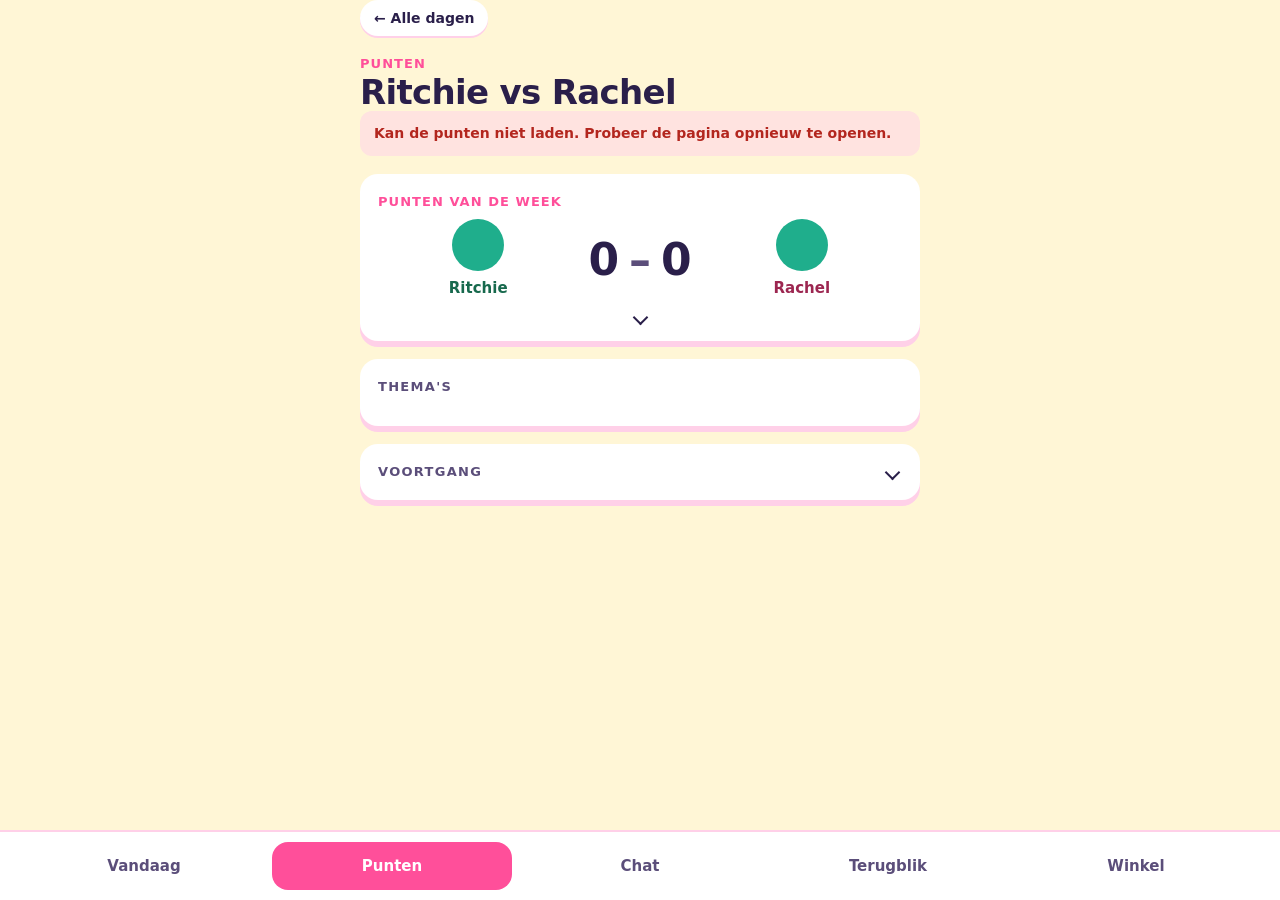
<file: punten.html>
<!doctype html>
<html lang="nl">
<head>
<meta charset="utf-8">
<meta name="viewport" content="width=device-width,initial-scale=1,viewport-fit=cover">
<title>Punten Ritchie vs Rachel</title>
<meta name="claude:viewport-fit-sides" content="cover">
<style>
/* Layout: één kolom. Totalen per persoon, daarna de laatste antwoorden. Punten komen uit de quiz. */
:root {
  --surface: var(--vlak);
  --ink: var(--inkt);
  --muted: var(--zacht);
  --line: var(--lijn);
  --r: var(--roze);
  --r-soft: var(--roze-zacht);
  --k: var(--mint);
  --k-soft: var(--mint-zacht);
  --warn: var(--fout-diep);
  color-scheme: light;
  box-sizing: border-box;
  padding-top: env(safe-area-inset-top, 0px);
}
* { box-sizing: border-box; }
[hidden] { display: none !important; }
body {
  --zij: max(16px, env(safe-area-inset-left, 0px));
  margin: 0;
  background: var(--bg);
  color: var(--ink);
  font-family: system-ui, -apple-system, "Segoe UI", Roboto, sans-serif;
  font-size: 16px;
  line-height: 1.5;
  padding-left: max(16px, env(safe-area-inset-left, 0px));
  padding-right: max(16px, env(safe-area-inset-right, 0px));
  padding-block: 20px 40px;
}
main { max-width: 560px; margin: 0 auto; display: flex; flex-direction: column; gap: 20px; min-width: 0; }
.back { color: var(--r); font-weight: 700; text-decoration: none; }
.muted { color: var(--muted); font-size: 14px; margin: 0; }
.totals { display: grid; grid-template-columns: 1fr 1fr; gap: 12px; }
.person { border-radius: 14px; padding: 14px; min-width: 0; }
.person .name { margin: 0; font-weight: 800; }
.person .score { margin: 4px 0 0; font-size: clamp(34px, 10vw, 46px); font-weight: 800; line-height: 1; font-variant-numeric: tabular-nums; }
.person .sub { margin: 6px 0 0; font-size: 13px; color: var(--muted); }
.lead { margin: 12px 0 0; text-align: center; font-weight: 700; }
.hist { list-style: none; margin: 0; padding: 0; display: flex; flex-direction: column; gap: 8px; }
.hist li { border-radius: 12px; background: var(--bg); min-width: 0; }
.hist a.hlink { display: grid; grid-template-columns: auto 1fr; gap: 10px; align-items: center; padding: 10px 12px; border-radius: 12px; color: inherit; text-decoration: none; min-width: 0; }
.hist a.hlink:hover { box-shadow: inset 0 0 0 2px var(--r); }
.hist a.hlink:focus-visible { outline: 3px solid var(--r); outline-offset: 2px; }
.mark { font-weight: 800; font-size: 14px; border-radius: 999px; padding: 4px 10px; white-space: nowrap; }
.mark.good { background: var(--k); color: var(--vlak); }
.mark.bad { background: var(--warn); color: var(--vlak); }
.who { margin: 0; font-weight: 700; font-size: 14px; }
.what { margin: 2px 0 0; font-size: 13px; color: var(--muted); overflow-wrap: anywhere; }
.paren { gap: 10px; }
.paar { display: grid; grid-template-columns: 1fr 1fr; gap: 6px 10px; list-style: none; background: var(--vlak); border-radius: 14px; box-shadow: 0 2px 0 var(--lijn); padding: 10px 12px; min-width: 0; }
.paar-vraag { grid-column: 1 / -1; margin: 0; font-size: 13px; font-weight: 700; color: var(--muted); overflow-wrap: anywhere; }
.paar-cellen { display: contents; }
.paar-cel { display: flex; flex-direction: column; align-items: flex-start; gap: 4px; min-width: 0; padding: 4px 0; border-radius: 10px; color: inherit; text-decoration: none; }
.paar-naam { font-size: 12px; font-weight: 800; }
.quiz-naam { display: block; }
.quiz-sub { display: block; margin-top: 2px; font-size: 13px; font-weight: 600; color: var(--muted); }
.paar-cel:focus-visible { outline: 3px solid var(--r); outline-offset: 2px; }
.paar-cel .tijd { font-size: 12px; color: var(--muted); white-space: nowrap; }
.paar-cel .mark { display: inline-block; }
.paar-leeg { font-size: 14px; color: var(--muted); padding: 4px; }
.paar-kop { display: grid; grid-template-columns: 1fr 1fr; gap: 10px; padding: 0 12px 8px; font-weight: 800; font-size: 13px; }
.banner { background: #ffe3e0; color: var(--warn); border-radius: 12px; padding: 12px 14px; font-weight: 700; font-size: 14px; margin: 0; }
.tqlijst { display: flex; flex-direction: column; gap: 10px; margin-top: 10px; }
.tqlijst details { background: var(--bg); border-radius: 12px; padding: 10px 12px; min-width: 0; }
.tqlijst summary { cursor: pointer; font-weight: 700; display: flex; flex-direction: column; gap: 2px; }
.tqlijst summary small { font-weight: 400; color: var(--muted); font-size: 13px; }
.tqvraag { margin: 10px 0 0; padding-top: 10px; border-top: 1px solid var(--line); }
.tqvraag p { margin: 0; overflow-wrap: anywhere; }
.tqvraag .goedantw { font-size: 14px; color: var(--muted); margin-top: 2px; }
.tqvraag .wie { margin-top: 4px; font-size: 14px; display: flex; gap: 8px; flex-wrap: wrap; }
.tqvraag .wie span { border-radius: 999px; padding: 2px 10px; font-weight: 700; color: var(--vlak); }
.tqvraag .wie .g { background: var(--k); }
.tqvraag .wie .f { background: var(--warn); }
.tqvraag .wie .n { background: var(--muted); }
.tqvraag a { color: var(--ink); font-weight: 600; font-size: 13px; }
.th-rij { display: grid; grid-template-columns: 1fr 1fr; gap: 12px; margin-top: 12px; }
@media (max-width: 420px) { .th-rij { grid-template-columns: 1fr; } }
.th-speler { border-radius: 14px; padding: 12px; min-width: 0; display: flex; flex-direction: column; gap: 10px; }
.th-speler { background: var(--p-zacht, var(--vlak)); }
.th-speler h3 { margin: 0; font-size: 16px; font-weight: 800; }
.th-ring { width: 100%; max-width: 190px; margin: 0 auto; display: block; }
.th-ring text { font-family: inherit; fill: var(--ink); text-anchor: middle; }
.th-lijst { list-style: none; margin: 0; padding: 0; display: flex; flex-direction: column; gap: 6px; }
.th-lijst li { display: grid; grid-template-columns: 12px 1fr auto; gap: 8px; align-items: center; font-size: 13px; min-width: 0; }
.th-lijst .stip { width: 12px; height: 12px; border-radius: 50%; }
.th-lijst .naam { overflow-wrap: anywhere; font-weight: 600; }
.th-lijst .pct { font-variant-numeric: tabular-nums; color: var(--muted); }
.th-leeg { margin: 0; font-size: 14px; color: var(--muted); }
/* Beweging: kort en zacht. Wie verminderde beweging aanzet, ziet niets bewegen (zie onderaan). */
button, a { transition: transform 0.15s ease, box-shadow 0.2s ease, background-color 0.2s ease, opacity 0.2s ease; }
a.hlink:active { transform: scale(0.98); }
@keyframes omhoog { from { opacity: 0; transform: translateY(8px); } to { opacity: 1; transform: none; } }
@keyframes vervaag { from { opacity: 0; } to { opacity: 1; } }
@media (prefers-reduced-motion: reduce) {
  *, *::before, *::after { animation: none !important; transition: none !important; }
}
.quizlijst { list-style: none; margin: 4px 0 0; padding: 0; display: flex; flex-direction: column; gap: 8px; }
.quizlijst { display: flex; flex-direction: column; gap: 8px; }
.quiz-rij > summary { list-style: none; display: flex; align-items: center; justify-content: space-between; gap: 10px; min-height: 56px; padding: 12px 16px; background: var(--vlak); border-radius: 16px; box-shadow: 0 3px 0 var(--lijn); cursor: pointer; }
.quiz-rij > summary::-webkit-details-marker { display: none; }
.quiz-titel { display: flex; flex-direction: column; min-width: 0; }
.quiz-score { align-self: flex-start; display: inline-flex; margin-top: 6px; padding: 3px 12px; border-radius: 999px; background: var(--bg); color: var(--inkt); font-size: 13px; font-weight: 800; }
.quiz-detail { padding: 8px 0 4px; }
.quiz-detail .hist li { background: var(--vlak); box-shadow: 0 2px 0 var(--lijn); }
.quiz-detail p { margin: 0; }
.scoreregel { display: grid; grid-template-columns: 1fr auto 1fr; align-items: center; gap: 10px; }
.scoreregel .naam { font-weight: 800; font-size: 15px; }
.scoreregel .naam[data-persoon] { color: var(--p-tekst); }
.scoreregel .naam:last-of-type { text-align: right; }
.cijfers { font-size: 44px; font-weight: 800; line-height: 1; font-variant-numeric: tabular-nums; display: inline-flex; gap: 10px; align-items: baseline; }
.streep { color: var(--muted); font-weight: 700; }
.quizlijst li { display: flex; align-items: center; justify-content: space-between; gap: 10px; min-height: 44px; padding: 8px 14px; background: var(--bg); border-radius: 14px; }
.quiz-naam { font-weight: 700; font-size: 15px; }
.quiz-winnaar { display: inline-flex; align-items: center; min-height: 28px; padding: 4px 12px; border-radius: 999px; font-size: 13px; font-weight: 800; }
.quiz-winnaar.persoon { background: var(--p-zacht); color: var(--p-tekst); }
.quiz-winnaar.g { background: var(--vlak); color: var(--muted); }
.badge-kiezer { display: flex; gap: 10px; margin: 4px 0 8px; }
.badge-foto { width: 96px; height: 96px; margin: 4px auto 8px; font-size: 40px; }
.badge-kies { display: inline-flex; align-items: center; gap: 10px; min-height: 52px; padding: 6px 16px 6px 6px; border: 2px solid transparent; border-radius: 999px; background: var(--vlak); color: var(--inkt); box-shadow: 0 3px 0 var(--lijn); font-size: 15px; font-weight: 800; }
.badge-kies .avatar { width: 40px; height: 40px; font-size: 16px; }
.badge-kies[aria-selected="true"] { border-color: var(--inkt); }
.level-blok { display: flex; flex-direction: column; gap: 10px; padding: 14px 16px; margin-bottom: 12px; background: var(--bg); border-radius: 16px; }
.level-kop { display: flex; justify-content: space-between; align-items: baseline; }
.level-naam { font-size: 20px; font-weight: 800; }
.level-xp { font-size: 14px; font-weight: 700; color: var(--zacht); font-variant-numeric: tabular-nums; }
.level-balk { height: 12px; border-radius: 999px; background: var(--vlak); overflow: hidden; }
.level-balk > i { display: block; height: 100%; border-radius: 999px; background: var(--roze); transition: width 1.2s cubic-bezier(0.2, 0.8, 0.2, 1); }
.level-sub { margin: 0; font-size: 13px; color: var(--zacht); }
</style>
<link rel="stylesheet" href="app.css">
<link rel="manifest" href="manifest.webmanifest">
<link rel="apple-touch-icon" href="icon-180.png?v=4">
<link rel="icon" href="icon-180.png?v=4">
<meta name="apple-mobile-web-app-capable" content="yes">
<meta name="mobile-web-app-capable" content="yes">
<meta name="apple-mobile-web-app-title" content="Feitje van de dag">
<meta name="apple-mobile-web-app-status-bar-style" content="default">
<meta name="theme-color" content="#fff6d6">
</head>
<body class="heeft-tabs"><div class="app-inhoud">
<main class="snel">
  <a class="back" href="index.html">&larr; Alle dagen</a>
  <header>
    <p class="eyebrow">Punten</p>
    <h1>Ritchie vs Rachel</h1>
  </header>

  <p class="banner" id="banner" hidden></p>

  <details class="card week tap">
    <summary class="week-kop">
      <p class="eyebrow" id="stand-dag">Punten van de week</p>
      <div class="scoreregel">
        <span class="speler"><span class="avatar" data-avatar="Ritchie"></span><span class="naam" data-persoon="Ritchie">Ritchie</span></span>
        <span class="cijfers"><span id="score-Ritchie">0</span><span class="streep">–</span><span id="score-Rachel">0</span></span>
        <span class="speler"><span class="avatar" data-avatar="Rachel"></span><span class="naam" data-persoon="Rachel">Rachel</span></span>
      </div>
      <p class="muted week-timer" id="week-timer" hidden></p>
    </summary>
    <div class="quizlijst" id="quizlijst"></div>
    <details class="alle-uitslagen" id="alle-uitslagen">
      <summary class="tq-knop alle-knop">Alle quiz uitslagen</summary>
      <ul class="alle-lijst" id="alle-lijst"></ul>
      <p class="muted" id="uitslag-leeg" hidden>Nog geen uitslagen.</p>
    </details>
  </details>
  <section class="card" id="th-kaart">
    <p class="label">Thema's</p>
    <div class="th-rij" id="th-rij"></div>
  </section>


  <details class="card tap" id="badges">
    <summary><p class="label">Voortgang</p></summary>
    <div class="badge-kiezer" id="badge-kiezer"></div>
    <div id="badgelijst"></div>
  </details>
</main>
</div>
<nav class="tabs" aria-label="Hoofdmenu">
  <a href="index.html" class="tab" data-tab="vandaag">Vandaag</a>
  <a href="punten.html" class="tab" data-tab="punten" aria-current="page">Punten</a>
  <a href="chat.html" class="tab" data-tab="chat">Chat</a>
  <a href="logboek.html" class="tab" data-tab="logboek">Terugblik</a>
  <a href="catalogus.html" class="tab" data-tab="winkel">Winkel</a></nav>

<script src="supabase-shim.js"></script>
<script src="chatteller.js"></script>
<script src="kleuren.js"></script>
<script src="naam.js"></script>
<script src="uitslagen.js?v=4"></script>
<script src="uitslag.js"></script>
<script src="weekrad.js"></script>
<script>

function getDb() {
  try {
    return (window.claude && window.claude.use) ? window.claude.use("db") : Promise.resolve(null);
  } catch (e) {
    return Promise.resolve(null);
  }
}

function maak2(tag, cls, tekst) {
  const e = document.createElement(tag);
  e.className = cls;
  e.textContent = tekst;
  return e;
}

function datum(iso) {
  if (!iso) return "";
  const d = new Date(iso);
  if (isNaN(d)) return "";
  return d.toLocaleString("nl-NL", { day: "2-digit", month: "short", hour: "2-digit", minute: "2-digit" });
}


// Waar hoort dit antwoord bij: de pagina en de vraag, zonder het antwoord te noemen.
function doel(p) {
  if (p.thema) {
    return { href: "themaquiz.html?id=" + encodeURIComponent(p.thema.quiz) + "#k-" + p.thema.i, tekst: "Themaquiz, vraag " + p.thema.i };
  }
  const m = /^(\d{4})-(\d{2})-(\d{2})-(?:q(\d+)-)?(\d+)$/.exec(p.vraag_id || "");
  if (!m) return { href: "index.html", tekst: "Vraag " + (p.vraag_id || "") };
  const dag = m[1] + "-" + m[2] + "-" + m[3];
  const tekst = "Dagquiz " + parseInt(m[3], 10) + " " + MND[parseInt(m[2], 10) - 1] + ", quiz " + (m[4] || "1") + ", vraag " + m[5];
  const href = "dagquiz.html?d=" + dag + "#k-" + p.vraag_id;
  return { href: href, tekst: tekst };
}

// Bovenste kaart: zelfde dagscore als op de beginpagina (alle quizzen van de dag, elke dag 0-0 op QUIZ_UUR).
function standDag() {
  const nu = window.amsterdamNu ? window.amsterdamNu() : null;
  if (!nu) return null;
  return nu.datum;
}
// Eén antwoord: goed of fout, wie, tijd en de vraag (klikbaar naar de vraag).
function antwoordRij(p) {
  const li = document.createElement("li");
  const link = document.createElement("a");
  link.className = "hlink";
  const d = doel(p);
  link.href = d.href;
  link.setAttribute("aria-label", p.wie + " " + (p.goed ? "goed" : "fout") + ": " + d.tekst + ". Open de vraag.");
  const mark = document.createElement("span");
  mark.className = "mark " + (p.goed ? "good" : "bad");
  mark.textContent = p.goed ? "goed" : "fout";
  const tekst = document.createElement("div");
  const who = document.createElement("p");
  who.className = "who";
  who.textContent = p.wie;
  const tijd = document.createElement("span");
  tijd.className = "tijd";
  tijd.textContent = datum(p.gezet_op);
  who.appendChild(tijd);
  const what = document.createElement("p");
  what.className = "what";
  what.textContent = d.tekst;
  tekst.append(who, what);
  link.append(mark, tekst);
  li.appendChild(link);
  return li;
}

// Overzicht van de themaquizzen: afgesloten quizzen met punten en vragen, onder de punten bewaard.

// Thema's per speler: een ring met per thema het aandeel goede antwoorden, en het beste thema in het midden.
const THEMA_KLEUR = { "Geschiedenis": "#f9c98a", "Aardrijkskunde": "#a8e6cf", "Wetenschap": "#b8c9ff", "Natuur": "#d4eeaa", "Cultuur": "#ffc2dc", "Sport": "#ffb8a8", "Filosofie": "#dcc8ff", "Algemene kennis": "#fff0a6", "Nieuws": "#5b4e7a", "Overig": "#b8aed1" };
const THEMA_MAP = { "techniek": "Wetenschap", "taal": "Cultuur" };
function themaNaam(o) {
  const t = String(o || "").trim();
  const l = t.toLowerCase();
  if (THEMA_MAP[l]) return THEMA_MAP[l];
  const gevonden = Object.keys(THEMA_KLEUR).find((k) => k.toLowerCase() === l);
  return gevonden || "Overig";
}

function svg(naam, attrs) {
  const e = document.createElementNS("http://www.w3.org/2000/svg", naam);
  Object.keys(attrs || {}).forEach((k) => e.setAttribute(k, attrs[k]));
  return e;
}

function themaRing(perThema) {
  const r = 57, omtrek = 2 * Math.PI * r;
  const totaalGoed = Object.keys(perThema).reduce((a, k) => a + perThema[k].goed, 0);
  const s = svg("svg", { viewBox: "0 0 140 140", class: "th-ring", role: "img" });
  s.appendChild(svg("circle", { cx: 70, cy: 70, r: r, fill: "none", stroke: "#ffffff", "stroke-width": 13 }));
  let begin = 0;
  Object.keys(perThema).sort().forEach((k) => {
    const v = perThema[k].goed;
    if (!v || !totaalGoed) return;
    const lengte = omtrek * v / totaalGoed;
    const c = svg("circle", { cx: 70, cy: 70, r: r, fill: "none", stroke: THEMA_KLEUR[k], "stroke-width": 13,
      "stroke-dasharray": Math.max(lengte - 1.5, 0.5) + " " + (omtrek - Math.max(lengte - 1.5, 0.5)), "stroke-dashoffset": -begin, transform: "rotate(-90 70 70)" });
    s.appendChild(c);
    begin += lengte;
  });
  return s;
}

function themaKaart(naam, perThema) {
  const doos = document.createElement("div");
  doos.className = "th-speler";
  zetPersoonKleur(doos, naam);
  const h = document.createElement("h3");
  h.textContent = naam;
  doos.appendChild(h);
  const pct = (k) => perThema[k].goed / perThema[k].antwoord;
  // Alleen thema's met minstens 1% goed worden getoond (0% of bijna 0% staat niet in de cirkel en niet in de lijst).
  const namen = Object.keys(perThema).filter((k) => perThema[k].antwoord > 0 && Math.round(pct(k) * 100) >= 1);
  if (!namen.length) {
    const p = document.createElement("p");
    p.className = "th-leeg";
    p.textContent = Object.keys(perThema).some((k) => perThema[k].antwoord > 0) ? "Nog geen goede antwoorden." : "Nog geen antwoorden.";
    doos.appendChild(p);
    return doos;
  }
  const zichtbaar = {};
  namen.forEach((k) => { zichtbaar[k] = perThema[k]; });
  // Beste thema: hoogste percentage goed, met minstens 3 antwoorden (anders voorlopig het hoogste).
  let kandidaten = namen.filter((k) => perThema[k].antwoord >= 3);
  const voorlopig = kandidaten.length === 0;
  if (voorlopig) kandidaten = namen;
  kandidaten.sort((a, b) => pct(b) - pct(a) || perThema[b].antwoord - perThema[a].antwoord);
  const beste = kandidaten[0];
  const ring = themaRing(zichtbaar);
  const t1 = svg("text", { x: 70, y: 64, "font-size": 9, "font-weight": 700 });
  t1.textContent = "Beste thema";
  const t2 = svg("text", { x: 70, y: 80, "font-size": beste.length > 12 ? 9.5 : (beste.length > 9 ? 11 : 13), "font-weight": 800 });
  t2.textContent = beste;
  const t3 = svg("text", { x: 70, y: 94, "font-size": 10 });
  t3.textContent = Math.round(pct(beste) * 100) + "%" + (voorlopig ? " (voorlopig)" : "");
  ring.appendChild(t1); ring.appendChild(t2); ring.appendChild(t3);
  ring.setAttribute("aria-label", naam + ": beste thema " + beste + ", " + Math.round(pct(beste) * 100) + " procent goed");
  // Tik op de cirkel: de percentages per thema komen op een eigen pagina.
  const det = document.createElement("a");
  det.className = "th-detail";
  det.href = "themas.html?wie=" + encodeURIComponent(naam);
  det.appendChild(ring);
  const ul = document.createElement("ul");
  ul.className = "th-lijst";
  namen.sort((a, b) => pct(b) - pct(a) || perThema[b].antwoord - perThema[a].antwoord).forEach((k) => {
    const li = document.createElement("li");
    const stip = document.createElement("span");
    stip.className = "stip";
    stip.style.background = THEMA_KLEUR[k];
    const n = document.createElement("span");
    n.className = "naam";
    n.textContent = k;
    const pc = document.createElement("span");
    pc.className = "pct";
    pc.textContent = Math.round(pct(k) * 100) + "%";
    li.append(stip, n, pc);
    ul.appendChild(li);
  });
  doos.appendChild(det);
  return doos;
}

async function themaStand(db, attempts, themaAntwoorden) {
  const onderwerp = await db.collection("questions").veld("onderwerp");
  const themaOnderwerp = await db.collection("themavragen").veld("onderwerp");
  const stand = { Ritchie: {}, Rachel: {} };
  function tel(wie, thema, goed) {
    const t = stand[wie][thema] = stand[wie][thema] || { goed: 0, antwoord: 0 };
    t.antwoord += 1;
    if (goed) t.goed += 1;
  }
  attempts.forEach((a) => { if (stand[a.wie]) tel(a.wie, themaNaam(onderwerp[a.vraag_id]), a.goed === true); });
  themaAntwoorden.forEach((a) => { if (stand[a.wie]) tel(a.wie, themaNaam(themaOnderwerp[a.vraag_id]), a.goed === true); });
  const rij = document.getElementById("th-rij");
  rij.textContent = "";
  rij.appendChild(themaKaart("Ritchie", stand.Ritchie));
  rij.appendChild(themaKaart("Rachel", stand.Rachel));
}

// Punten van de week: per quiz wint wie de meeste goede antwoorden heeft (1 punt). Gelijk: allebei 1 punt.
// Een quiz telt pas mee als beide spelers alle vragen hebben beantwoord. Een week loopt van maandag tot en met zondag.
// Label van een dagquiz: "Naam · Dagquiz 29 okt" (extra quizzen: "Naam · Quiz 2 · 29 okt").
// Confetti: korte losse vallende stukjes op een tijdelijk canvas. Geen externe bibliotheek.
function confetti(duur) {
  const c = document.createElement("canvas");
  c.style.cssText = "position:fixed;left:0;top:0;width:100%;height:100%;pointer-events:none;z-index:200";
  document.body.appendChild(c);
  const dpr = window.devicePixelRatio || 1;
  c.width = innerWidth * dpr;
  c.height = innerHeight * dpr;
  const ctx = c.getContext("2d");
  ctx.scale(dpr, dpr);
  const kleuren = ["#ff4f9a", "#1fae8c", "#ffb35c", "#8fb8ff", "#ffe066", "#b5e27a"];
  const stukjes = [];
  for (let i = 0; i < 140; i++) {
    stukjes.push({
      x: innerWidth / 2 + (Math.random() - 0.5) * 120,
      y: innerHeight * 0.4,
      vx: (Math.random() - 0.5) * 11,
      vy: -Math.random() * 12 - 5,
      r: Math.random() * 6 + 5,
      k: kleuren[i % kleuren.length],
      hoek: Math.random() * 6,
      draai: (Math.random() - 0.5) * 0.3
    });
  }
  const start = performance.now();
  function tik(nu) {
    const t = nu - start;
    ctx.clearRect(0, 0, innerWidth, innerHeight);
    stukjes.forEach(function (s) {
      s.vy += 0.3;
      s.vx *= 0.99;
      s.x += s.vx;
      s.y += s.vy;
      s.hoek += s.draai;
      ctx.save();
      ctx.translate(s.x, s.y);
      ctx.rotate(s.hoek);
      ctx.globalAlpha = Math.max(0, 1 - t / duur);
      ctx.fillStyle = s.k;
      ctx.fillRect(-s.r / 2, -s.r / 4, s.r, s.r / 2);
      ctx.restore();
    });
    if (t < duur) requestAnimationFrame(tik);
    else c.remove();
  }
  requestAnimationFrame(tik);
}

// Winnaar van de week: zodra een week is afgesloten (zondag 23:59) krijgt de winnaar confetti, één keer per week.
function weekWinnaarConfetti(vorige, punten) {
  return; // Vervangen door het weekrad (weekrad.js).
  if (punten.Ritchie === punten.Rachel) return;
  const sleutel = "weekwinnaar-" + vorige;
  try {
    if (localStorage.getItem(sleutel)) return;
    localStorage.setItem(sleutel, "1");
  } catch (e) { /* zonder opslag dan elke keer */ }
  const wint = punten.Ritchie > punten.Rachel ? "Ritchie" : "Rachel";
  const ikWin = (function () { try { return localStorage.getItem("wie") === wint; } catch (e) { return false; } })();
  toonUitslagScherm({
    kop: "Weekwinnaar",
    titel: ikWin ? "Jij wint de week!" : wint + " wint de week",
    scores: [{ naam: "Ritchie", aantal: punten.Ritchie }, { naam: "Rachel", aantal: punten.Rachel }],
    xp: ikWin ? 1500 : undefined,
    confetti: ikWin
  });
}

// Eén vraag als één rij: links het antwoord van Ritchie, rechts dat van Rachel. Ontbreekt een antwoord, dan een streepje.
function paarRij(g) {
  const li = document.createElement("li");
  li.className = "paar";
  const vraag = document.createElement("p");
  vraag.className = "paar-vraag";
  // Alleen "vraag N": de quiz staat al in de titel van de kaart.
  vraag.textContent = g.tekst.split(", ").pop();
  const cellen = document.createElement("div");
  cellen.className = "paar-cellen";
  ["Ritchie", "Rachel"].forEach(function (naam) {
    const p = g.per[naam];
    const cel = document.createElement(p ? "a" : "div");
    cel.className = "paar-cel";
    const who = document.createElement("span");
    who.className = "paar-naam";
    who.textContent = naam;
    zetPersoonKleur(who, naam);
    cel.appendChild(who);
    if (!p) {
      const leeg = document.createElement("span");
      leeg.className = "paar-leeg";
      leeg.textContent = "—";
      cel.appendChild(leeg);
      cellen.appendChild(cel);
      return;
    }
    cel.href = g.href;
    cel.setAttribute("aria-label", naam + " " + (p.goed ? "goed" : "fout") + ": " + g.tekst + ". Open de vraag.");
    const mark = document.createElement("span");
    mark.className = "mark " + (p.goed ? "good" : "bad");
    mark.textContent = p.goed ? "goed" : "fout";
    const tijd = document.createElement("span");
    tijd.className = "tijd";
    // Alleen het tijdstip: de dag staat al in de titel van de kaart.
    tijd.textContent = datum(p.gezet_op).split(", ").pop();
    cel.append(mark, tijd);
    cellen.appendChild(cel);
  });
  li.append(vraag, cellen);
  return li;
}

// Eén quiz als klikbare kaart: de score, de winnaar en de antwoorden per speler (achter een tik). Gebruikt door de weeklijst en de lijst van alle uitslagen.
function quizRij(r, nieuwste) {
    let winnaar = "Gelijk";
    if (rijWinnaar(r) === "Ritchie") winnaar = "Ritchie";
    else if (rijWinnaar(r) === "Rachel") winnaar = "Rachel";
    const rij = document.createElement("details");
    rij.className = "quiz-rij";
    const kop = document.createElement("summary");
    kop.className = "quiz-kop";
    const titel = document.createElement("span");
    titel.className = "quiz-titel";
    const naam = document.createElement("span");
    naam.className = "quiz-naam";
    // Titel op twee regels: "Quizgekken 12" vet, en daaronder het soort quiz en de datum, klein.
    const delen = r.label.split(" · ");
    naam.textContent = delen[0];
    if (delen[1]) {
      const sub = document.createElement("span");
      sub.className = "quiz-sub";
      sub.textContent = delen.slice(1).join(" ");
      naam.appendChild(sub);
    }
    const score = document.createElement("span");
    score.className = "quiz-score";
    score.textContent = "Ritchie " + r.r + " vs " + r.c + " Rachel";
    titel.append(naam, score);
    const chip = document.createElement("span");
    const persoonWint = winnaar === "Ritchie" || winnaar === "Rachel";
    chip.className = "quiz-winnaar " + (persoonWint ? "persoon" : "g");
    if (persoonWint) zetPersoonKleur(chip, winnaar);
    chip.textContent = winnaar === "Gelijk" ? "Gelijk" : winnaar;
    kop.append(titel, chip);
    if (nieuwste) {
      rij.classList.add("nieuw");
      const kenlabel = document.createElement("span");
      kenlabel.className = "nieuw-label";
      kenlabel.textContent = "Nieuwste";
      titel.prepend(kenlabel);
    }
    // Per vraag één rij: Ritchie links, Rachel rechts. Zo staan de antwoorden van dezelfde vraag naast elkaar.
    const groepen = new Map();
    alleAntwoorden
      .filter((p) => horaBij(p, r.sleutel))
      .sort((a, b) => String(a.gezet_op || "").localeCompare(String(b.gezet_op || "")))
      .forEach((p) => {
        const d = doel(p);
        if (!groepen.has(d.tekst)) groepen.set(d.tekst, { tekst: d.tekst, href: d.href, per: {} });
        groepen.get(d.tekst).per[p.wie] = p;
      });
    const lijstAntwoorden = document.createElement("ul");
    lijstAntwoorden.className = "hist paren";
    groepen.forEach((g) => lijstAntwoorden.appendChild(paarRij(g)));
    const uitleg = document.createElement("div");
    uitleg.className = "quiz-detail";
    uitleg.appendChild(lijstAntwoorden);
    rij.append(kop, uitleg);
    return rij;
}

// Aftelling tot het einde van de week (zondag 23:59 Amsterdamse tijd).
let weekMaandag = null;
function amsterdamTijd(dagStr, tijd) {
  const gok = new Date(dagStr + "T" + tijd + "Z");
  const p = new Intl.DateTimeFormat("en-GB", { timeZone: "Europe/Amsterdam", hourCycle: "h23", year: "numeric", month: "2-digit", day: "2-digit", hour: "2-digit", minute: "2-digit", second: "2-digit" }).formatToParts(gok);
  const deel = function (soort) { return Number(p.find(function (x) { return x.type === soort; }).value); };
  const alsUtc = Date.UTC(deel("year"), deel("month") - 1, deel("day"), deel("hour"), deel("minute"), deel("second"));
  return new Date(gok.getTime() - (alsUtc - gok.getTime()));
}
function tekstWeekTijd(ma) {
  const zondag = new Date(ma + "T12:00:00Z");
  zondag.setUTCDate(zondag.getUTCDate() + 6);
  const einde = amsterdamTijd(zondag.toISOString().slice(0, 10), "23:59:59");
  const t = Math.floor((einde.getTime() - Date.now()) / 1000);
  if (t <= 0) return "Deze week is afgesloten";
  const dagen = Math.floor(t / 86400);
  const pad = function (n) { return String(n).padStart(2, "0"); };
  const klok = pad(Math.floor((t % 86400) / 3600)) + ":" + pad(Math.floor((t % 3600) / 60)) + ":" + pad(t % 60);
  return "Nog " + (dagen > 0 ? dagen + " d " : "") + klok + " tot het einde van de week";
}
function zetWeekTimer(ma) {
  weekMaandag = ma;
  const el = document.getElementById("week-timer");
  el.hidden = false;
  el.textContent = tekstWeekTijd(ma);
}
setInterval(function () {
  if (!weekMaandag) return;
  document.getElementById("week-timer").textContent = tekstWeekTijd(weekMaandag);
}, 1000);

let laatsteStand = null;
async function toonWeek(db) {
  const ma = weekVan(new Date().toISOString());
  const vorige = datumPlus(ma, -7);
  const stand = await berekenStand(db);
  laatsteStand = stand;
  const at = await db.collection("attempts").get();
  const pogingen = at.docs.filter(function (d) { return d.exists; }).map(function (d) { return d.data(); });
  const punten = puntenVanWeek(ma, stand.rijen, pogingen);
  const rijen = stand.rijen.filter(function (r) { return r.week === ma; });
  rijen.sort(function (a, b) { return a.dag < b.dag ? 1 : -1; });
  const lijst = document.getElementById("quizlijst");
  lijst.textContent = "";
  rijen.forEach(function (r, i) { lijst.appendChild(quizRij(r, i === 0)); });
  document.getElementById("score-Ritchie").textContent = punten.Ritchie;
  document.getElementById("score-Rachel").textContent = punten.Rachel;
  zetWeekTimer(ma);
  // Weekkoploper bewaren in het profiel, zodat elke pagina de kroon kan tonen.
  const weekKoploper = punten.Ritchie === punten.Rachel ? null : (punten.Ritchie > punten.Rachel ? "Ritchie" : "Rachel");
  for (const n of NAMEN) {
    try {
      const d = await db.doc("profielen/" + n).get();
      const data = d.exists ? d.data() : {};
      data.weekkoploper = { week: ma, kroon: weekKoploper === n };
      await db.doc("profielen/" + n).set(data);
    } catch (e) { /* later opnieuw */ }
  }
  zetWeekKroon();
  // De vorige week is net afgesloten: de winnaar daarvan krijgt de confetti (één keer).
  weekWinnaarConfetti(vorige, puntenVanWeek(vorige, stand.rijen, pogingen));
  // Badges en level: over alle quizzen samen
  toonBadges(stand);
  // XP-stand bewaren in het profiel, zodat de beginpagina het level kan tonen.
  for (const n of NAMEN) {
    try {
      const d = await db.doc("profielen/" + n).get();
      const data = d.exists ? d.data() : {};
      data.xp = stand.xp[n];
      await db.doc("profielen/" + n).set(data);
    } catch (e) { /* later opnieuw */ }
  }
}
// Medailles: een echt icoon per prestatie. Behaald is in kleur, nog niet behaald is grijs met de voortgang.
const KLEUREN_MEDAILLE = ["#ffe066", "#ffb35c", "#8fb8ff", "#b5e27a", "#ff9ecf", "#a8e6cf", "#f9c98a"];
const ICOON_SPEELD = "M4 6h16v12H4z M10 9.5l5 2.5-5 2.5z";
const ICOON_GEWONNEN = "M8 4h8v5a4 4 0 0 1-8 0V4z M8 6H5a3 3 0 0 0 3 4 M16 6h3a3 3 0 0 1-3 4 M12 13v4 M9 21h6 M9 17h6";
const MEDAILLES = [];
[50, 100, 200, 500].forEach(function (n, i) {
  MEDAILLES.push({ naam: n + " quizzen gespeeld", doel: n, kleur: KLEUREN_MEDAILLE[i % KLEUREN_MEDAILLE.length], icoon: ICOON_SPEELD, teller: function (s, p) { return s.gespeeld[p]; } });
});
[5, 10, 20, 50, 100, 200, 500].forEach(function (n, i) {
  MEDAILLES.push({ naam: n + " quizzen gewonnen", doel: n, kleur: KLEUREN_MEDAILLE[(i + 2) % KLEUREN_MEDAILLE.length], icoon: ICOON_GEWONNEN, teller: function (s, p) { return s.gewonnen[p]; } });
});
// Medailles per persoon: je ziet er één tegelijk. Tik op een profielfoto om de medailles van die persoon te zien.
let badgeStand = null;
let alleAntwoorden = [];
// Hoort een poging bij een quizregel van de week? Sleutel: "dag|quizdeel" of "thema|quizId".
function horaBij(p, sleutel) {
  if (sleutel.indexOf("thema|") === 0) return !!p.thema && p.thema.quiz === sleutel.slice(6);
  if (p.thema) return false;
  const m = /^(\d{4}-\d{2}-\d{2})-(?:(q\d+)-)?\d+$/.exec(p.vraag_id || "");
  return !!m && m[1] + "|" + (m[2] || "main") === sleutel;
}

let badgePersoon = (function () {
  try { const w = localStorage.getItem("wie"); if (NAMEN.indexOf(w) >= 0) return w; } catch (e) { /* geen opslag */ }
  return NAMEN[0];
})();
function toonBadgeKiezer() {
  const box = document.getElementById("badge-kiezer");
  if (!box) return;
  box.textContent = "";
  NAMEN.forEach(function (n) {
    const knop = document.createElement("button");
    knop.type = "button";
    knop.className = "badge-kies";
    knop.dataset.naam = n;
    knop.setAttribute("aria-selected", String(n === badgePersoon));
    const foto = document.createElement("span");
    foto.className = "avatar" + (n === "Rachel" ? " r" : "");
    foto.dataset.avatar = n;
    foto.textContent = n.charAt(0);
    const naam = document.createElement("span");
    naam.textContent = n;
    knop.append(foto, naam);
    knop.addEventListener("click", function () {
      badgePersoon = n;
      toonBadgeKiezer();
      toonBadges(badgeStand);
      verversFotos();
    });
    box.appendChild(knop);
  });
}
function toonBadges(s) {
  if (s) badgeStand = s;
  const lijst = document.getElementById("badgelijst");
  if (!lijst || !badgeStand) return;
  toonBadgeKiezer();
  lijst.textContent = "";
  const p = badgePersoon;
  if (s.xp) {
    // Level: level L is bereikt bij 132 × L² XP. Dat wordt steeds moeilijker per level.
    const xp = s.xp[p] || 0;
    const l = Math.floor(Math.sqrt(xp / 132));
    const van = 132 * l * l;
    const tot = 132 * (l + 1) * (l + 1);
    const blok = document.createElement("div");
    blok.className = "level-blok";
    // Grote profielfoto van de gekozen persoon, vult verversFotos().
    const foto = document.createElement("span");
    foto.className = "avatar badge-foto" + (p === "Rachel" ? " r" : "");
    foto.dataset.avatar = p;
    foto.textContent = p.charAt(0);
    blok.appendChild(foto);
    const kop = document.createElement("div");
    kop.className = "level-kop";
    kop.append(maak2("span", "level-naam", "Level " + l), maak2("span", "level-xp", xp.toLocaleString("nl-NL") + " XP"));
    const balk = document.createElement("div");
    balk.className = "level-balk";
    const vul = document.createElement("i");
    vul.style.width = Math.round(100 * (xp - van) / (tot - van)) + "%";
    balk.appendChild(vul);
    blok.append(kop, balk, maak2("p", "level-sub", "Nog " + (tot - xp).toLocaleString("nl-NL") + " XP tot level " + (l + 1)), maak2("p", "level-sub", "Quizzen gewonnen: " + ((s.gewonnen && s.gewonnen[p]) || 0)));
    lijst.appendChild(blok);
    verversFotos();
  }
  MEDAILLES.forEach(function (m) {
    const n = m.teller(badgeStand, p);
    const behaald = n >= m.doel;
    const rij = document.createElement("div");
    rij.className = "medaille " + (behaald ? "on" : "off");
    const ring = document.createElement("span");
    ring.className = "medaille-ring";
    ring.style.setProperty("--m", m.kleur);
    const svg = document.createElementNS("http://www.w3.org/2000/svg", "svg");
    svg.setAttribute("viewBox", "0 0 24 24");
    svg.setAttribute("aria-hidden", "true");
    const pad = document.createElementNS("http://www.w3.org/2000/svg", "path");
    pad.setAttribute("d", m.icoon);
    svg.appendChild(pad);
    ring.appendChild(svg);
    const tekst = document.createElement("span");
    tekst.className = "medaille-tekst";
    const titel = document.createElement("span");
    titel.className = "medaille-titel";
    titel.textContent = m.naam;
    const sub = document.createElement("span");
    sub.className = "medaille-sub";
    sub.textContent = behaald ? "Behaald" : Math.min(n, m.doel) + " van " + m.doel;
    tekst.append(titel, sub);
    rij.append(ring, tekst);
    lijst.appendChild(rij);
  });
}

function toonAvatar(el, naam, foto) {
  zetPersoonKleur(el, naam);
  el.textContent = "";
  if (foto) {
    const img = document.createElement("img");
    img.src = foto;
    img.alt = naam;
    el.appendChild(img);
  } else {
    el.textContent = naam.charAt(0);
  }
}
async function verversFotos() {
  try {
    const db = await getDb();
    const r = await db.collection("profielen").get();
    const fotos = {};
    r.docs.forEach(function (d) { if (d.exists) fotos[d.id] = d.data().foto; });
    document.querySelectorAll("[data-avatar]").forEach(function (el) {
      toonAvatar(el, el.dataset.avatar, fotos[el.dataset.avatar]);
    });
  } catch (e) { /* de letters blijven staan */ }
}

async function start() {
  const db = await getDb();
  if (!db) {
    const b = document.getElementById("banner");
    b.textContent = "De punten zijn nu niet te zien. Open de pagina via de link van de eigenaar.";
    b.hidden = false;
    return;
  }
  try {
    const snap = await db.collection("attempts").get();
    const themaSnap = await db.collection("themaantwoorden").get();
    const pogingen = snap.docs
      .filter((d) => d.exists)
      .map((d) => d.data())
      .filter((p) => NAMEN.includes(p.wie));
    themaSnap.docs.filter((d) => d.exists).map((d) => d.data()).filter((p) => NAMEN.includes(p.wie)).forEach((p) => {
      pogingen.push({ wie: p.wie, goed: p.goed === true, gezet_op: p.gezet_op, thema: { quiz: p.quiz, i: p.i } });
    });
    alleAntwoorden = pogingen;
    await toonWeek(db);
    toonAlleUitslagen();
    const themaDocs = themaSnap.docs.filter((d) => d.exists).map((d) => d.data());
    await themaStand(db, snap.docs.filter((d) => d.exists).map((d) => d.data()), themaDocs);
  } catch (e) {
    const b = document.getElementById("banner");
    b.textContent = "Kan de punten niet laden. Probeer de pagina opnieuw te openen.";
    b.hidden = false;
  }
}

start();
verversFotos();
setInterval(start, 30000);
setInterval(verversFotos, 60000);

// Teller op het Chat-tabblad: zie chatteller.js

// Alle quiz uitslagen: meteen laden bij het openen van de pagina, zodat de lijst direct klaar staat als je hem opent.
// Alle uitslagen: dezelfde klikbare kaarten als de weeklijst, nieuwste eerst. Alleen opnieuw opbouwen als er iets is veranderd.
let alleSig = "";
function toonAlleUitslagen() {
  if (!laatsteStand) return;
  const el = document.getElementById("alle-uitslagen");
  el.dataset.geladen = "1";
  const rijen = laatsteStand.rijen.slice().sort(function (a, b) { return a.dag < b.dag ? 1 : -1; });
  const sig = rijen.map(function (r) { return r.sleutel + ":" + r.r + ":" + r.c; }).join("|") + "#" + alleAntwoorden.length;
  if (sig === alleSig) return;
  alleSig = sig;
  const lijst = document.getElementById("alle-lijst");
  lijst.textContent = "";
  document.getElementById("uitslag-leeg").hidden = rijen.length > 0;
  rijen.forEach(function (r) { lijst.appendChild(quizRij(r, false)); });
}
</script>
</body>
</html>
</file>
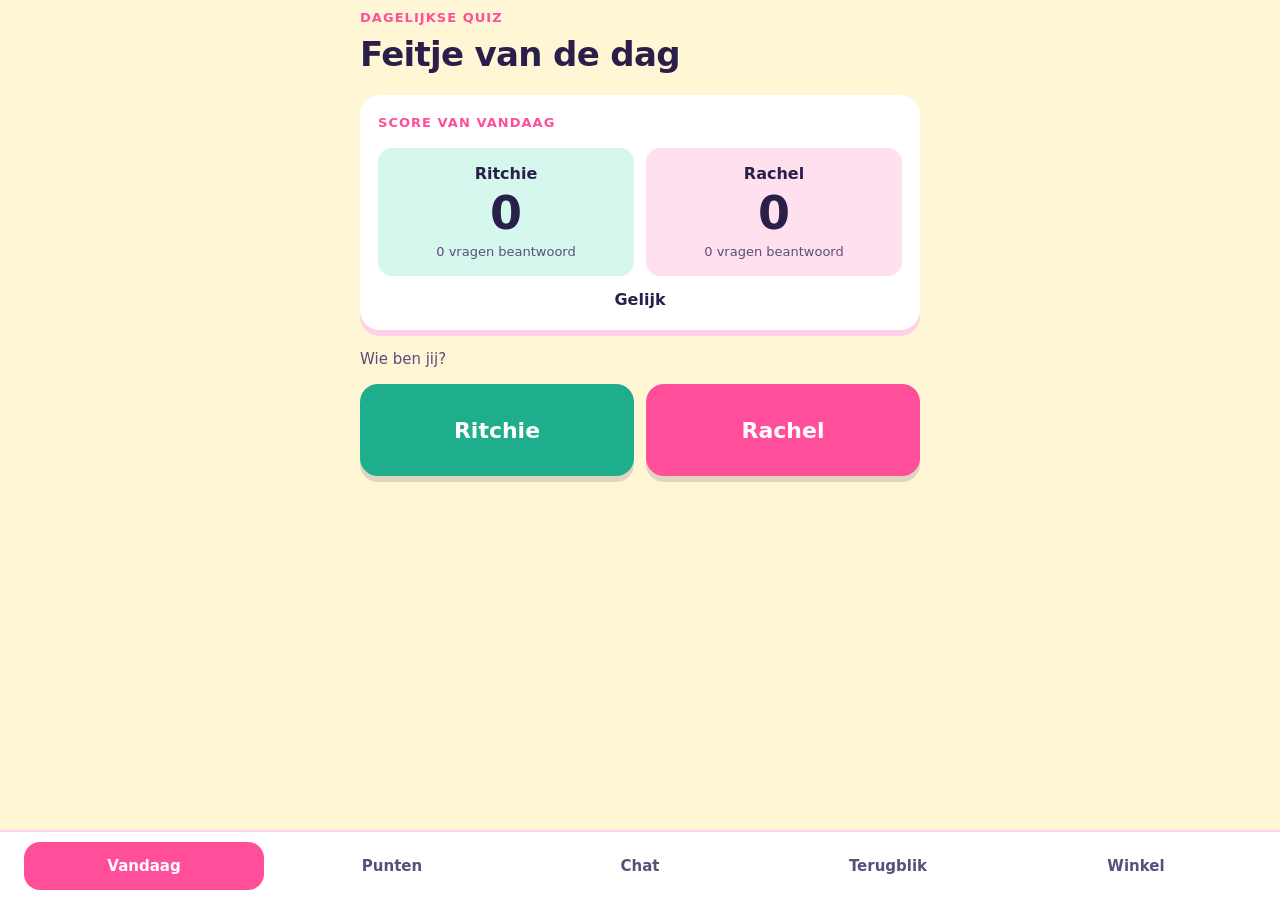
<file: themaquiz.html>
<!doctype html>
<html lang="nl">
<head>
<meta charset="utf-8">
<meta name="viewport" content="width=device-width,initial-scale=1,viewport-fit=cover">
<meta name="claude:viewport-fit-sides" content="cover">
<title>Themaquiz</title>
<style>
.kaart + .kaart { margin-top: 14px; }

:root {
  color-scheme: light;
  box-sizing: border-box;
  padding-top: env(safe-area-inset-top, 0px);
  padding-bottom: env(safe-area-inset-bottom, 0px);
  --card: var(--vlak);
  --ink: var(--inkt);
  --muted: var(--zacht);
  --line: var(--beige-lijn);
  --a: var(--geel);
  --b: var(--roze-licht);
  --c: var(--goed-licht);
  --d: var(--paars);
  --ok: var(--goed);
  --bad: var(--fout);
  --display: var(--body);
  --body: "Instrument Sans", system-ui, -apple-system, "Segoe UI", Roboto, sans-serif;
}
* { box-sizing: border-box; }
[hidden] { display: none !important; }
body {
  margin: 0;
  background: var(--bg);
  color: var(--ink);
  font-family: var(--body);
  font-size: 16px;
  line-height: 1.5;
  padding-left: max(16px, env(safe-area-inset-left, 0px));
  padding-right: max(16px, env(safe-area-inset-right, 0px));
  padding-block: 24px 40px;
}
main { max-width: 560px; margin: 0 auto; display: flex; flex-direction: column; gap: 24px; min-width: 0; }
.top { display: flex; flex-direction: column; gap: 8px; }
.terug { color: var(--ink); font-weight: 600; text-decoration: none; justify-self: start; }
.terug:hover { text-decoration: underline; }
.datum { margin: 0; color: var(--muted); }
.wie { margin: 0; font-weight: 700; }
.melding { margin: 0; padding: 12px 14px; border-radius: 12px; background: var(--vlak); border: 2px solid var(--bad); color: var(--bad); font-weight: 600; }
.quiz { display: flex; flex-direction: column; gap: 14px; min-width: 0; }
.quizkop { display: flex; flex-direction: column; gap: 4px; }
.quizkop h2 { margin: 0; font-family: var(--display); font-size: 26px; font-weight: 600; }
.score { margin: 0; color: var(--muted); font-weight: 600; }
.kaart { background: var(--card); border-radius: 18px; padding: 18px; display: flex; flex-direction: column; gap: 12px; min-width: 0; box-shadow: 0 2px 0 var(--line); }
.chip { margin: 0; justify-self: start; font-size: 13px; font-weight: 700; letter-spacing: 0.04em; text-transform: uppercase; color: var(--muted); }
.kaart h3 { margin: 0; font-size: 19px; font-weight: 700; line-height: 1.3; text-wrap: balance; }
.opties { display: grid; grid-template-columns: 1fr; gap: 10px; }
@media (min-width: 420px) { .opties { grid-template-columns: 1fr 1fr; } }
.opt {
  min-height: 56px;
  border: 0;
  border-radius: 16px;
  padding: 10px 14px;
  font: inherit;
  font-size: 16px;
  font-weight: 600;
  text-align: left;
  color: var(--ink);
  cursor: pointer;
  min-width: 0;
  overflow-wrap: anywhere;
}
.opt b { margin-right: 4px; }
.opt.a { background: var(--a); }
.opt.b { background: var(--b); }
.opt.c { background: var(--c); }
.opt.d { background: var(--d); }
.opt:disabled { cursor: default; opacity: 0.55; }
.opt.gekozen { opacity: 1; outline: 3px solid var(--ink); outline-offset: 2px; }
.opt:focus-visible { outline: 3px solid var(--ink); outline-offset: 2px; }
.feedback { margin: 0; padding: 12px 14px; border-radius: 12px; background: var(--paars-zacht); font-size: 15px; }
.feedback.ok { border-left: 6px solid var(--ok); }
.feedback.nee { border-left: 6px solid var(--bad); }
.extra, .opnieuw, .plusknop {
  min-height: 52px;
  border-radius: 16px;
  border: 2px solid var(--ink);
  background: transparent;
  color: var(--ink);
  font: inherit;
  font-weight: 700;
  padding: 10px 16px;
  cursor: pointer;
}
.plusknop { background: var(--ink); color: var(--vlak); font-size: 18px; }
.plusknop:disabled { opacity: 0.5; cursor: default; }
.extra:focus-visible, .opnieuw:focus-visible, .plusknop:focus-visible { outline: 3px solid var(--ink); outline-offset: 3px; }
.plus, .bronnen { display: flex; flex-direction: column; gap: 12px; min-width: 0; }
.plus h2, .bronnen h2 { margin: 0; font-family: var(--display); font-size: 24px; font-weight: 600; border-bottom: 1px solid var(--line); padding-bottom: 8px; }
.uitleg { margin: 0; color: var(--muted); font-size: 15px; }
.wachtrij { margin: 0; padding-left: 20px; color: var(--muted); }
.bronnen { display: flex; flex-direction: column; gap: 12px; min-width: 0; background: var(--card); border-radius: 18px; box-shadow: 0 6px 0 var(--lijn); padding: 18px; }
.bronnen h2 { margin: 0; font-size: 13px; font-weight: 700; letter-spacing: 0.08em; text-transform: uppercase; color: var(--roze-diep); }
.bronnen ul { margin: 0; padding: 0; list-style: none; display: flex; flex-direction: column; gap: 8px; overflow-wrap: anywhere; }
.bronnen li { background: var(--bg); border-radius: 12px; padding: 8px 12px; font-size: 15px; }
.bronnen a { color: var(--ink); font-weight: 700; }
.bronnen .bronkop { background: none; padding: 8px 0 0; font-weight: 800; font-size: 15px; }
.leeg { margin: 0; color: var(--muted); }
.voet { margin: 0; text-align: center; }
.voet a { color: var(--ink); font-weight: 700; }
.themas { display: grid; grid-template-columns: repeat(2, minmax(0, 1fr)); gap: 8px; margin: 0; padding: 0; list-style: none; }
.themas li { background: var(--card); border-radius: 14px; min-height: 40px; padding: 8px 10px; font-size: 14px; font-weight: 700; line-height: 1.2; display: flex; align-items: center; justify-content: center; text-align: center; box-shadow: 0 2px 0 var(--line); }
.stand { background: var(--card); border-radius: 18px; padding: 16px 18px; box-shadow: 0 2px 0 var(--line); display: flex; flex-direction: column; gap: 6px; }
.stand p { margin: 0; }
.stand .groot { font-weight: 800; font-size: 20px; }
.bronnen .bronwacht { background: none; padding: 0; color: var(--muted); font-size: 14px; }
.kaart .bronregel { margin: 0; font-size: 14px; color: var(--muted); overflow-wrap: anywhere; }
.kaart .bronregel a { color: var(--ink); font-weight: 600; }
/* Beweging: kort en zacht. Wie verminderde beweging aanzet, ziet niets bewegen (zie onderaan). */
button, a { transition: transform 0.15s ease, box-shadow 0.2s ease, background-color 0.2s ease, opacity 0.2s ease; }
button:active:not(:disabled) { transform: scale(0.97); }
.kaart { animation: omhoog 0.35s ease both; }
/* Na het eerste laden geen instapanimatie meer: anders springen de kaarten elke keer dat de quiz opnieuw wordt getekend. */
html[data-geladen] .kaart { animation: none; }
.opt:not(:disabled):hover { transform: translateY(-2px); box-shadow: 0 4px 0 rgba(42, 31, 74, 0.12); }
.opt.gekozen { animation: puls 0.4s ease; }
.feedback { animation: vervaag 0.4s ease both; }
.stand { animation: omhoog 0.35s ease both; }
@keyframes omhoog { from { opacity: 0; transform: translateY(8px); } to { opacity: 1; transform: none; } }
@keyframes vervaag { from { opacity: 0; } to { opacity: 1; } }
@keyframes puls { 0% { transform: scale(1); } 50% { transform: scale(1.03); } 100% { transform: scale(1); } }
@media (prefers-reduced-motion: reduce) {
  *, *::before, *::after { animation: none !important; transition: none !important; }
}
/* Koppen: terugknop en naam als nette chips */
.top { gap: 12px; }
.terug { align-self: flex-start; display: inline-flex; align-items: center; min-height: 36px; padding: 6px 14px; border-radius: 999px; background: var(--card); box-shadow: 0 2px 0 var(--line); font-size: 14px; }
.wie { align-self: flex-start; display: inline-flex; align-items: center; min-height: 36px; padding: 6px 14px; border-radius: 999px; background: var(--card); box-shadow: 0 2px 0 var(--line); font-size: 15px; }
.stand-rij { display: grid; grid-template-columns: 80px 1fr 48px; align-items: center; gap: 10px; font-weight: 700; font-size: 14px; }
.stand-rij .telling { text-align: right; color: var(--muted); font-variant-numeric: tabular-nums; }
.balkje { height: 10px; border-radius: 999px; background: var(--roze-zacht); overflow: hidden; }
.balkje > i { display: block; height: 100%; border-radius: 999px; background: var(--roze); transition: width 0.4s ease; }
</style>
<link rel="stylesheet" href="app.css">
<link rel="manifest" href="manifest.webmanifest">
<link rel="apple-touch-icon" href="icon-180.png?v=4">
<link rel="icon" href="icon-180.png?v=4">
<meta name="apple-mobile-web-app-capable" content="yes">
<meta name="mobile-web-app-capable" content="yes">
<meta name="apple-mobile-web-app-title" content="Feitje van de dag">
<meta name="apple-mobile-web-app-status-bar-style" content="default">
<meta name="theme-color" content="#fff6d6">
</head>
<body>

<main>
  <header class="top">
    <a class="terug" href="index.html">&larr; Overzicht</a>
    <h1 id="quiznaam">Themaquiz</h1>
    <div class="naam-rij"><button type="button" class="naam-knop" id="naam-knop">Naam wijzigen</button></div>
    <div class="naam-bewerk" id="naam-bewerk" hidden>
      <input id="naam-veld" type="text" maxlength="40" aria-label="Naam van de quiz">
      <button type="button" class="naam-opslaan" id="naam-opslaan">Opslaan</button>
    </div>
    <ul class="themas" id="themas"></ul>
    <p class="wie" id="wie">Laden</p>
  </header>

  <p id="melding" class="melding" hidden></p>

  <section class="stand" id="stand" hidden></section>

  <div id="kaarten" class="quiz"></div>

  <details class="bronnen tap">
    <summary><h2 id="bron-kop">Bronnen</h2></summary>
    <ul id="bronnen"></ul>
  </details>

  <p class="voet"><a href="punten.html">Punten bekijken</a></p>
</main>

<script src="supabase-shim.js"></script>
<script src="gezien.js?v=1"></script>
<script src="kleuren.js"></script>
<script src="uitslag.js"></script>
<script src="naam.js"></script>
<script>
const LETTERS = ["a", "b", "c", "d"];
const QUIZ = new URLSearchParams(location.search).get("id") || "";
let db = null;
let wie = null;
let quiz = null;
let vragen = [];
let mijn = {};      // i -> { gekozen, goed }
let anderen = {};   // wie -> aantal beantwoord
let punten = { Ritchie: 0, Rachel: 0 };
let laatsteSig = "";
const bezig = new Set();

const el = (id) => document.getElementById(id);

function maak(tag, cls, tekst) {
  const e = document.createElement(tag);
  if (cls) e.className = cls;
  if (tekst !== undefined) e.textContent = tekst;
  return e;
}

// Per speler één rij: naam, voortgangsbalk en aantal.
function standRijen(doel, rijen) {
  rijen.forEach(function (r) {
    const rij = maak("div", "stand-rij");
    const bal = maak("div", "balkje");
    const bar = document.createElement("i");
    bar.style.width = Math.round(100 * r[1] / r[2]) + "%";
    bal.appendChild(bar);
    rij.append(maak("span", "naam", r[0]), bal, maak("span", "telling", r[1] + "/" + r[2]));
    doel.appendChild(rij);
  });
}


// Uitslag per vraag: een badge (Goed/Fout) en een knop. Het antwoord staat verborgen tot je op de knop tikt.
const uitgeklapt = new Set();
function uitslagBlok(kaart, id, goed, tekst, bronnen) {
  const rij = maak("div", "uitslag-rij");
  rij.appendChild(maak("span", "badge " + (goed ? "goed" : "fout"), goed ? "Goed" : "Fout"));
  const open = uitgeklapt.has(String(id));
  const knop = maak("button", "toon", open ? "Verberg" : "Bekijk antwoord");
  knop.type = "button";
  knop.dataset.toon = id;
  knop.setAttribute("aria-expanded", String(open));
  rij.appendChild(knop);
  kaart.appendChild(rij);
  if (open) {
    kaart.appendChild(maak("p", "antwoord-tekst", tekst));
    const links = (bronnen || []).filter(function (b) { return b.url; });
    if (links.length) {
      const regel = maak("p", "bron-regel");
      links.forEach(function (br, k) {
        if (k) regel.appendChild(document.createTextNode(" · "));
        const a = maak("a", "", br.titel);
        a.href = br.url; a.target = "_blank"; a.rel = "noopener";
        regel.appendChild(a);
      });
      kaart.appendChild(regel);
    }
  }
}
function wisselUitslag(id) { id = String(id); if (uitgeklapt.has(id)) uitgeklapt.delete(id); else uitgeklapt.add(id); }

function toonFout(tekst) {
  const m = el("melding");
  m.textContent = tekst;
  m.hidden = false;
}

async function diag(e) {
  const code = e && (e.code || e.name) ? String(e.code || e.name) : "onbekend";
  const msg = e && e.message ? String(e.message).slice(0, 100) : "";
  let r = "rechten onbekend";
  try {
    const u = window.claude && window.claude.use ? await window.claude.use("user") : null;
    if (u) {
      const [w, ed] = await Promise.all([u.can("data.write"), u.canEdit()]);
      r = "schrijfrechten " + (w === true ? "ja" : w === false ? "nee" : "onbekend") + ", bewerker " + (ed ? "ja" : "nee");
    }
  } catch (x) { /* rechten onbekend */ }
  return "[" + code + (msg ? ": " + msg : "") + "; " + r + "]";
}

function qLees() {
  try {
    const a = JSON.parse(localStorage.getItem("feitje-wachtrij-" + wie) || "[]");
    return Array.isArray(a) ? a : [];
  } catch (e) { return []; }
}

function qSchrijf(a) {
  try { localStorage.setItem("feitje-wachtrij-" + wie, JSON.stringify(a)); } catch (e) { /* geen opslag */ }
}

// Schrijven mag niet altijd (alleen lezen). Dan bewaren we het antwoord op dit apparaat
// en sturen het door zodra het wel kan. De eerste poging per vraag blijft de eerste.
function wachtZet(path, data) {
  const a = qLees();
  const i = a.findIndex((x) => x.p === path);
  if (i >= 0) {
    if (path.indexOf("attempts/") === 0) return;
    a[i] = { p: path, d: data };
  } else {
    a.push({ p: path, d: data });
  }
  qSchrijf(a);
}

async function wachtLeeg(db) {
  const rest = qLees();
  try {
    while (rest.length) {
      const x = rest[0];
      if (x.p.indexOf("attempts/") === 0) {
        const s = await db.doc(x.p).get();
        if (!s.exists) await db.doc(x.p).set(x.d);
      } else {
        await db.doc(x.p).set(x.d);
      }
      rest.shift();
      qSchrijf(rest);
    }
  } catch (e) { /* nog geen schrijfrechten: blijft in de wachtrij */ }
}

async function schrijf(db, path, data) {
  try {
    await db.doc(path).set(data);
  } catch (e) {
    if (e && e.code === "invalid_argument") { wachtZet(path, data); toonFout("Let op: dit antwoord is nog niet op de server opgeslagen. Het staat alleen op dit apparaat en wordt doorgestuurd zodra het lukt. Open de pagina straks opnieuw."); return; }
    throw e;
  }
}

function wisFout() {
  el("melding").hidden = true;
}

async function haalDb() {
  try {
    if (!window.claude || !window.claude.use) return null;
    return await window.claude.use("db");
  } catch (e) {
    return null;
  }
}


// Vanaf het overzicht van punten naar de vraag springen (#...): scrollen en even markeren.
function naarVraag() {
  const h = decodeURIComponent(location.hash.slice(1));
  if (!h) return;
  const e = document.getElementById(h);
  if (!e) return;
  e.scrollIntoView({ block: "center" });
  e.style.outline = "3px solid #ff4f9a";
  e.style.outlineOffset = "3px";
  setTimeout(() => { e.style.outline = ""; }, 3000);
}

function alleBeantwoord() {
  const aantal = quiz ? Number(quiz.aantal) || vragen.length : 0;
  return aantal > 0 && Object.keys(mijn).length >= aantal;
}

function anderNaam() { return wie === "Ritchie" ? "Rachel" : "Ritchie"; }

async function laad() {
  const q = await db.doc("themaquizzen/" + QUIZ).get();
  if (!q.exists) { quiz = null; return false; }
  quiz = q.data();
  if (!quiz.naam) {
    quiz.naam = await kiesNaamVoor(quiz.themas || [], "themaquizzen");
    try { await db.doc("themaquizzen/" + QUIZ).set(Object.assign({}, quiz)); } catch (e) { /* later opnieuw */ }
  }
  const vs = await db.collection("themavragen").where("quiz", "==", QUIZ).get();
  vragen = vs.docs.filter((d) => d.exists).map((d) => Object.assign({ id: d.id }, d.data())).sort((a, b) => a.i - b.i);
  const an = await db.collection("themaantwoorden").where("quiz", "==", QUIZ).get();
  mijn = {};
  anderen = { Ritchie: 0, Rachel: 0 };
  punten = { Ritchie: 0, Rachel: 0 };
  an.docs.forEach((d) => {
    if (!d.exists) return;
    const x = d.data();
    if (!anderen.hasOwnProperty(x.wie)) return;
    anderen[x.wie] += 1;
    if (x.goed === true) punten[x.wie] += 1;
    if (x.wie === wie) mijn[x.i] = { gekozen: Number(x.gekozen), goed: x.goed === true };
  });
  // Antwoorden die op dit apparaat in de wachtrij staan, tellen mee voor jezelf.
  qLees().forEach((x) => {
    if (x.p.indexOf("themaantwoorden/") === 0 && x.d.quiz === QUIZ && x.d.wie === wie && !mijn[x.d.i]) {
      mijn[x.d.i] = { gekozen: Number(x.d.gekozen), goed: x.d.goed === true };
      anderen[wie] += 1;
      if (x.d.goed === true) punten[wie] += 1;
    }
  });
  laatsteSig = sig();
  return true;
}

function sig() {
  return [quiz && quiz.status, anderen.Ritchie, anderen.Rachel, punten.Ritchie, punten.Rachel].join("|");
}

function kaart(v) {
  const art = maak("article", "kaart");
  art.id = "k-" + v.i;
  const onderwerp = maak("p", "chip", "Vraag " + v.i + ", " + v.onderwerp);
  onderwerp.dataset.thema = v.onderwerp;
  art.appendChild(onderwerp);
  art.appendChild(maak("h3", "", v.vraag));
  const gedaan = mijn[v.i];
  const opties = maak("div", "opties");
  v.opties.forEach((o, i) => {
    const b = maak("button", "opt " + LETTERS[i]);
    b.type = "button";
    b.dataset.i = String(v.i);
    b.dataset.idx = String(i);
    b.appendChild(maak("b", "", LETTERS[i] + "."));
    b.appendChild(document.createTextNode(" " + o));
    if (gedaan) {
      b.disabled = true;
      if (gedaan.gekozen === i) b.classList.add("gekozen");
    }
    opties.appendChild(b);
  });
  art.appendChild(opties);
  if (gedaan) {
    const goed = gedaan.goed;
    uitslagBlok(art, v.i, goed, (goed ? "Goed. " : "Fout. ") + "Het juiste antwoord is " + LETTERS[v.juist] + ": " + v.opties[v.juist] + ". " + (v.toelichting || ""), v.bronnen);
  }
  return art;
}

function render() {
  if (!document.documentElement.hasAttribute("data-geladen")) setTimeout(function () { document.documentElement.setAttribute("data-geladen", ""); }, 1200);
  // Einde van de themaquiz: één keer het uitslag-scherm, met de winnaar en de XP die je hebt gekregen.
  if (quiz && quiz.status === "afgerond" && !quiz.verlopen && !Gezien.is("uitslag-thema-" + QUIZ)) {
    Gezien.zet(wie, "uitslag-thema-" + QUIZ);
    const pt = quiz.punten || { Ritchie: 0, Rachel: 0 };
    const mijnG = pt[wie] || 0;
    const andG = pt[anderNaam()] || 0;
    const xpWin = mijnG > andG ? 500 : mijnG === andG ? 250 : 0;
    toonUitslagScherm({
      kop: "Themaquiz klaar",
      titel: mijnG > andG ? "Je wint!" : mijnG === andG ? "Gelijkspel" : anderNaam() + " wint",
      scores: [{ naam: wie, aantal: mijnG }, { naam: anderNaam(), aantal: andG }],
      xp: mijnG * 25 + 50 + xpWin,
      confetti: mijnG > andG
    });
  }
  if (quiz) document.getElementById("quiznaam").textContent = quiz.naam || "Themaquiz";
  const aantal = quiz ? Number(quiz.aantal) || vragen.length : 0;
  const thema = el("themas");
  thema.textContent = "";
  ((quiz && quiz.themas) || []).forEach((t) => { const li = maak("li", "", t); li.dataset.thema = t; thema.appendChild(li); });
  const klaar = Object.keys(mijn).length;
  el("wie").textContent = wie + ", " + klaar + " van " + aantal + " beantwoord";

  const st = el("stand");
  st.hidden = false;
  st.textContent = "";
  const af = quiz.status === "afgerond";
  if (af) {
    st.appendChild(maak("p", "groot", "Quiz afgesloten"));
    standRijen(st, [["Ritchie", (quiz.punten || punten).Ritchie, aantal], ["Rachel", (quiz.punten || punten).Rachel, aantal]]);
  } else if (klaar >= aantal) {
    st.appendChild(maak("p", "groot", "Jij bent klaar: " + punten[wie] + " van " + aantal));
    const a = anderNaam();
    st.appendChild(maak("p", "", anderen[a] >= aantal ? a + " is ook klaar. De quiz wordt zo afgesloten." : a + " heeft " + anderen[a] + " van " + aantal + " beantwoord. Zodra " + a + " klaar is, sluit de quiz en tellen alle punten mee."));
  } else {
    standRijen(st, [["Ritchie", anderen.Ritchie, aantal], ["Rachel", anderen.Rachel, aantal]]);
  }

  const z = el("kaarten");
  z.textContent = "";
  vragen.forEach((v) => z.appendChild(kaart(v)));

  const bl = el("bronnen");
  bl.textContent = "";
  if (!alleBeantwoord()) {
    bl.appendChild(maak("li", "bronwacht", ""));
    return;
  }
  const gezien = {};
  vragen.forEach((v) => (v.bronnen || []).forEach((br) => {
    if (!br.url || gezien[br.url]) return;
    gezien[br.url] = true;
    const li = maak("li");
    li.appendChild(document.createTextNode("Vraag " + v.i + ": "));
    const a = maak("a", "", br.titel);
    a.href = br.url; a.target = "_blank"; a.rel = "noopener";
    li.appendChild(a);
    bl.appendChild(li);
  }));
}

async function kies(i, idx) {
  if (mijn[i] || bezig.has(i) || (quiz && quiz.status === "afgerond")) return;
  const v = vragen.find((x) => x.i === i);
  if (!v) return;
  bezig.add(i);
  wisFout();
  const goed = idx === v.juist;
  try {
    await schrijf(db, "themaantwoorden/" + QUIZ + "-" + wie + "-" + i, {
      quiz: QUIZ, wie: wie, i: i, vraag_id: v.id, gekozen: idx, goed: goed, gezet_op: new Date().toISOString(),
    });
    mijn[i] = { gekozen: idx, goed: goed };
    uitgeklapt.add(String(i));
    anderen[wie] += 1;
    if (goed) punten[wie] += 1;
    render();
  } catch (e) {
    toonFout("Opslaan lukte niet. Probeer het opnieuw. " + (await diag(e)));
  } finally {
    bezig.delete(i);
  }
}

el("kaarten").addEventListener("click", (e) => {
  const toon = e.target.closest("button.toon");
  if (toon) { wisselUitslag(toon.dataset.toon); render(); return; }
  const b = e.target.closest("button.opt");
  if (b && !b.disabled) kies(Number(b.dataset.i), Number(b.dataset.idx));
});

async function ververs() {
  if (!db || document.hidden || !quiz) return;
  try {
    const s0 = sig();
    const wasKlaar = Object.keys(mijn).length;
    await laad();
    if (sig() !== s0 || Object.keys(mijn).length !== wasKlaar) render();
  } catch (e) { /* volgende ronde opnieuw */ }
}
setInterval(ververs, 6000);
document.addEventListener("visibilitychange", () => { if (!document.hidden) ververs(); });

async function start() {
  try {
    const w = localStorage.getItem("wie");
    if (w === "Ritchie" || w === "Rachel") wie = w;
  } catch (e) { /* geen opslag */ }
  if (!wie) { location.replace("index.html"); return; }
  if (!QUIZ) { location.replace("index.html"); return; }
  db = await haalDb();
  if (!db) { toonFout("Opslag is nu niet beschikbaar."); el("wie").textContent = ""; return; }
  await wachtLeeg(db);
  const ok = await laad();
  if (!ok) {
    el("wie").textContent = "Deze quiz bestaat niet (meer).";
    return;
  }
  render();
  naarVraag();
}

start().catch(() => toonFout("Laden lukte niet. Ververs de pagina."));
document.getElementById("naam-knop").addEventListener("click", function () {
  const rij = document.getElementById("naam-bewerk");
  rij.hidden = !rij.hidden;
  document.getElementById("naam-veld").value = (quiz && quiz.naam) || "";
  if (!rij.hidden) document.getElementById("naam-veld").focus();
});
document.getElementById("naam-opslaan").addEventListener("click", async function () {
  const n = document.getElementById("naam-veld").value.trim().slice(0, 40);
  if (!n || !quiz) return;
  try {
    await db.doc("themaquizzen/" + QUIZ).set(Object.assign({}, quiz, { naam: n }));
    quiz.naam = n;
    document.getElementById("quiznaam").textContent = n;
    document.getElementById("naam-bewerk").hidden = true;
  } catch (e) {
    toonFout("Naam opslaan lukte niet. Probeer het nog eens.");
  }
});
</script>
</body>
</html>
</file>
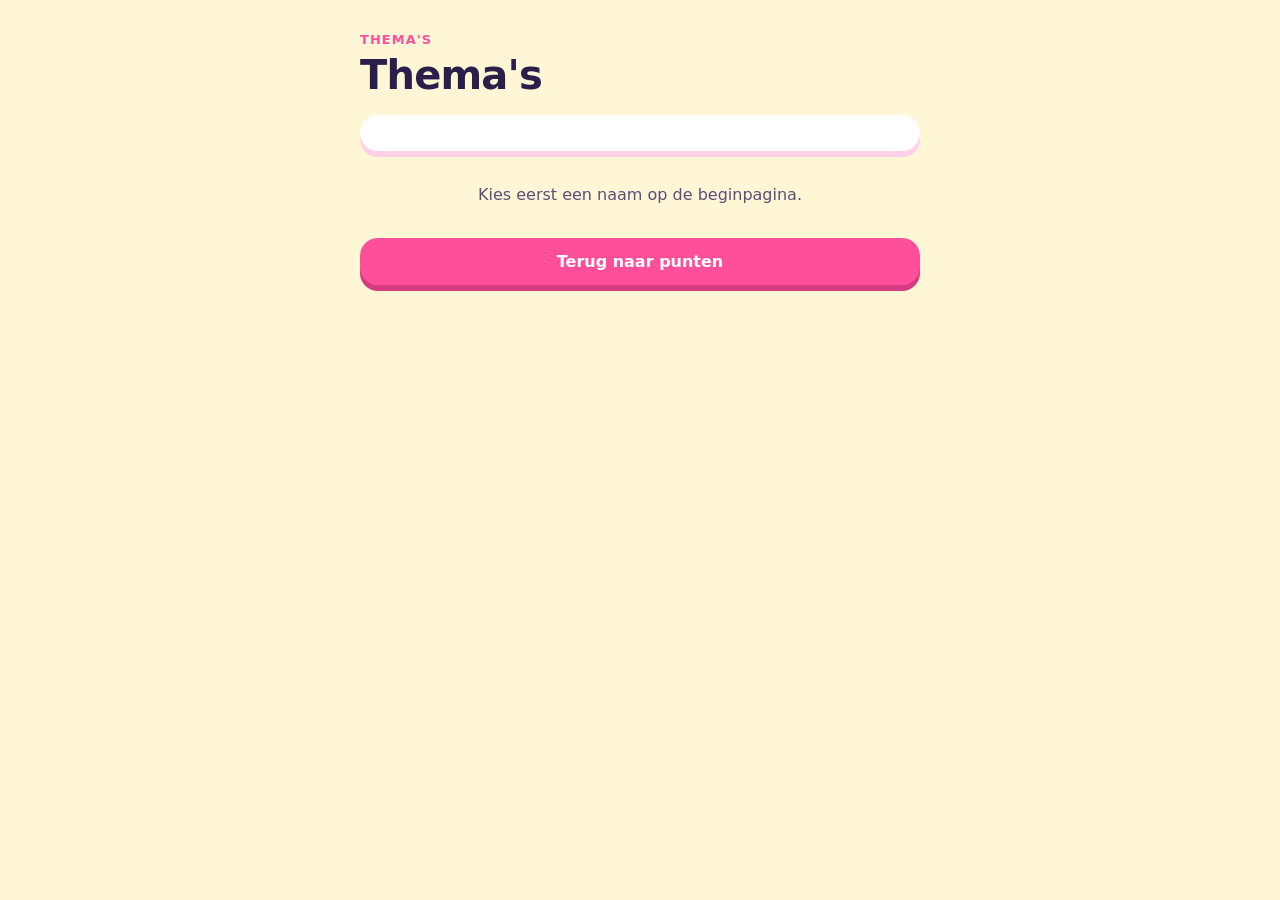
<file: themas.html>
<!doctype html>
<html lang="nl">
<head>
<meta charset="utf-8">
<meta name="viewport" content="width=device-width,initial-scale=1,viewport-fit=cover">
<title>Thema's · Feitje van de dag</title>
<link rel="manifest" href="manifest.webmanifest">
<link rel="apple-touch-icon" href="icon-180.png?v=4">
<meta name="theme-color" content="#fff6d6">
<style>
main { max-width: 560px; margin: 0 auto; display: flex; flex-direction: column; gap: 18px; padding: 24px 16px 40px; min-width: 0; }
.kop h1 { margin: 6px 0 0; font-size: clamp(30px, 8vw, 40px); }
.ring-kaart { display: flex; flex-direction: column; align-items: center; gap: 6px; padding: 22px 18px; }
.ring { width: 230px; max-width: 100%; }
.ring text { font-family: inherit; fill: var(--inkt); text-anchor: middle; }
.ring-stand { font-size: 36px; font-weight: 800; }
.thema-lijst { display: flex; flex-direction: column; gap: 10px; }
.thema-rij { display: grid; grid-template-columns: 14px 1fr 52px; align-items: center; gap: 12px; padding: 12px 16px; background: var(--vlak); border-radius: 16px; box-shadow: 0 3px 0 var(--lijn); }
.stip { width: 14px; height: 14px; border-radius: 50%; }
.thema-naam { font-size: 15px; font-weight: 800; }
.balk { grid-column: 2 / span 2; height: 10px; border-radius: 999px; background: var(--bg); overflow: hidden; }
.balk > i { display: block; height: 100%; width: 0; border-radius: 999px; transition: width 1s cubic-bezier(0.2, 0.8, 0.2, 1); }
.pct { text-align: right; font-size: 15px; font-weight: 800; font-variant-numeric: tabular-nums; }
.leeg { text-align: center; color: var(--zacht); }
</style>
<link rel="stylesheet" href="app.css">
</head>
<body>
<main>
  <header class="kop">
    <p class="eyebrow" id="kop-naam">Thema's</p>
    <h1 id="titel">Thema's</h1>
  </header>
  <section class="card ring-kaart" id="ring-kaart"></section>
  <section class="thema-lijst" id="lijst"></section>
  <a class="tq-knop terug-knop" href="punten.html">Terug naar punten</a>
</main>
<script src="supabase-shim.js"></script>
<script src="kleuren.js"></script>
<script>
const THEMA_KLEUR = { "Geschiedenis": "#f9c98a", "Aardrijkskunde": "#a8e6cf", "Wetenschap": "#b8c9ff", "Natuur": "#d4eeaa", "Cultuur": "#ffc2dc", "Sport": "#ffb8a8", "Filosofie": "#dcc8ff", "Algemene kennis": "#fff0a6", "Nieuws": "#5b4e7a", "Overig": "#b8aed1" };
const THEMA_MAP = { "techniek": "Wetenschap", "taal": "Cultuur" };
const NAMEN = ["Ritchie", "Rachel"];
const params = new URLSearchParams(location.search);
const wie = NAMEN.indexOf(params.get("wie")) >= 0 ? params.get("wie") : null;

function themaNaam(o) {
  const l = String(o || "").trim().toLowerCase();
  if (THEMA_MAP[l]) return THEMA_MAP[l];
  const g = Object.keys(THEMA_KLEUR).find(function (k) { return k.toLowerCase() === l; });
  return g || "Overig";
}
function svg(naam, attrs) {
  const e = document.createElementNS("http://www.w3.org/2000/svg", naam);
  Object.keys(attrs || {}).forEach(function (k) { e.setAttribute(k, attrs[k]); });
  return e;
}
function telling(d) {
  const stand = {};
  function tel(thema, goed) {
    const t = stand[thema] = stand[thema] || { goed: 0, antwoord: 0 };
    t.antwoord += 1;
    if (goed) t.goed += 1;
  }
  return { stand: stand, tel: tel };
}
function ring(perThema, klik) {
  const r = 57, omtrek = 2 * Math.PI * r;
  const totaal = Object.keys(perThema).reduce(function (a, k) { return a + perThema[k].goed; }, 0);
  const s = svg("svg", { viewBox: "0 0 140 140", class: "ring", role: "img" });
  s.appendChild(svg("circle", { cx: 70, cy: 70, r: r, fill: "none", stroke: "#ffffff", "stroke-width": 13 }));
  let begin = 0;
  Object.keys(perThema).sort().forEach(function (k) {
    const v = perThema[k].goed;
    if (!v || !totaal) return;
    const lengte = omtrek * v / totaal;
    const stuk = svg("circle", { cx: 70, cy: 70, r: r, fill: "none", stroke: THEMA_KLEUR[k], "stroke-width": 13,
      "stroke-dasharray": Math.max(lengte - 1.5, 0.5) + " " + (omtrek - Math.max(lengte - 1.5, 0.5)),
      "stroke-dashoffset": -begin, transform: "rotate(-90 70 70)", style: "cursor:pointer" });
    stuk.addEventListener("click", function () { klik(k); });
    s.appendChild(stuk);
    begin += lengte;
  });
  return s;
}
// Het percentage telt op van 0 naar de echte waarde, en de balken groeien mee.
function telOp(el, doel, duur) {
  const start = performance.now();
  function tik(nu) {
    const t = Math.min(1, (nu - start) / duur);
    el.textContent = Math.round(doel * (1 - Math.pow(1 - t, 3))) + "%";
    if (t < 1) requestAnimationFrame(tik);
  }
  requestAnimationFrame(tik);
}

async function start() {
  if (!wie) {
    document.getElementById("lijst").appendChild(Object.assign(document.createElement("p"), { className: "leeg", textContent: "Kies eerst een naam op de beginpagina." }));
    return;
  }
  document.getElementById("kop-naam").textContent = wie;
  document.getElementById("titel").textContent = "Thema's van " + wie;
  const db = await window.claude.use("db");
  const onderwerp = await db.collection("questions").veld("onderwerp");
  const themaOnderwerp = await db.collection("themavragen").veld("onderwerp");
  const at = await db.collection("attempts").get();
  const ta = await db.collection("themaantwoorden").get();
  const t = telling();
  at.docs.filter(function (d) { return d.exists; }).map(function (d) { return d.data(); })
    .filter(function (a) { return a.wie === wie; })
    .forEach(function (a) { t.tel(themaNaam(onderwerp[a.vraag_id]), a.goed === true); });
  ta.docs.filter(function (d) { return d.exists; }).map(function (d) { return d.data(); })
    .filter(function (a) { return a.wie === wie; })
    .forEach(function (a) { t.tel(themaNaam(themaOnderwerp[a.vraag_id]), a.goed === true); });
  const stand = t.stand;
  const namen = Object.keys(stand).filter(function (k) { return stand[k].antwoord > 0; });
  const kaart = document.getElementById("ring-kaart");
  if (!namen.length) {
    kaart.appendChild(Object.assign(document.createElement("p"), { className: "leeg", textContent: "Nog geen antwoorden." }));
    return;
  }
  // Beste thema: hoogste percentage (vanaf 3 antwoorden), en de cirkel in het midden.
  const pct = function (k) { return stand[k].goed / stand[k].antwoord; };
  const kandidaten = namen.filter(function (k) { return stand[k].antwoord >= 3; });
  const beste = (kandidaten.length ? kandidaten : namen).sort(function (a, b) { return pct(b) - pct(a); })[0];
  kaart.appendChild(ring(stand, function (k) {
    // Tik op een stuk: het percentage van dat thema. Tik nog eens: weer het beste thema.
    if (midden.dataset.thema === k) {
      midden.dataset.thema = "";
      midden.textContent = Math.round(pct(beste) * 100) + "%";
      info.textContent = "Beste thema: " + beste;
      return;
    }
    midden.dataset.thema = k;
    midden.textContent = Math.round(pct(k) * 100) + "%";
    info.textContent = k + " · " + stand[k].goed + " van " + stand[k].antwoord + " goed";
  }));
  const midden = document.createElement("p");
  midden.className = "ring-stand";
  kaart.appendChild(midden);
  const info = document.createElement("p");
  info.style.margin = "0";
  info.style.color = "var(--zacht)";
  info.textContent = "Beste thema: " + beste;
  kaart.appendChild(info);
  telOp(midden, Math.round(pct(beste) * 100), 1200);

  const lijst = document.getElementById("lijst");
  namen.sort(function (a, b) { return pct(b) - pct(a); }).forEach(function (k) {
    const rij = document.createElement("div");
    rij.className = "thema-rij";
    const stip = document.createElement("span");
    stip.className = "stip";
    stip.style.background = THEMA_KLEUR[k];
    const naam = document.createElement("span");
    naam.className = "thema-naam";
    naam.textContent = k;
    const p = document.createElement("span");
    p.className = "pct";
    const balk = document.createElement("div");
    balk.className = "balk";
    const vul = document.createElement("i");
    vul.style.background = THEMA_KLEUR[k];
    balk.appendChild(vul);
    rij.append(stip, naam, p, balk);
    lijst.appendChild(rij);
    // Het laden: eerst leeg, daarna groeien naar de echte waarde.
    requestAnimationFrame(function () {
      requestAnimationFrame(function () {
        vul.style.width = Math.round(pct(k) * 100) + "%";
        telOp(p, Math.round(pct(k) * 100), 1000);
      });
    });
  });
}
start();
</script>
</body>
</html>
</file>
<file: app.css>
/* Feitje van de dag: één stijl voor de hele app.
   Wordt op elke pagina NA de eigen stijl geladen, zodat deze regels gelijk trekken.
   Kleuren: crème achtergrond, wit vlak, inkt paars, roze als actiekleur, mint voor Ritchie, roze-soft voor Rachel.
   Lettertype: één familie (systeem-sans), dikte 400 / 600 / 800. */

:root {
  --paars: #c9b3ff;
  --paars-diep: #8a6fe0;
  --paars-zacht: #f6f1ff;
  --paars-lijn: #e7dcff;
  --roze-licht: #ff9ecf;
  --goed-licht: #9ef0d0;
  --goed-diep: #167a68;
  --fout-diep: #b3261e;
  --beige-lijn: #eadfbf;
  --beige-diep: #b9b0a0;
  --geel: #ffe066;
  --oranje: #ffb35c;
  --blauw: #8fb8ff;
  --bg: #fff6d6;
  --vlak: #ffffff;
  --inkt: #2a1f4a;
  --zacht: #5b4e7a;
  --roze: #ff4f9a;
  --roze-diep: #d63a80;
  --roze-zacht: #ffe0ef;
  --mint: #1fae8c;
  --mint-zacht: #d6f7ee;
  --lijn: #ffd0e8;
  --goed: #17694d;
  --fout: #9c2650;
  --lettertype: -apple-system, BlinkMacSystemFont, "SF Pro Text", system-ui, "Segoe UI", Roboto, sans-serif;
  --display: var(--lettertype);
  --body: var(--lettertype);
  --radius-kaart: 20px;
  --radius-knop: 18px;
  --schaduw-kaart: 0 6px 0 var(--lijn);
}

/* Lettertype en basis */
html, body, button, input, select, textarea { font-family: var(--lettertype); }
body { color: var(--inkt); background: var(--bg); }
h1 { font-weight: 800; letter-spacing: -0.02em; line-height: 1.1; }
h2, h3 { font-weight: 700; letter-spacing: -0.01em; }
h2 { font-size: 20px; }

/* Kopjes met de roze eyebrow-stijl */
.eyebrow, .label, .plus h2, .bronnen h2, .oef-kop, .instel .eyebrow {
  margin: 0;
  font-size: 12px;
  font-weight: 800;
  letter-spacing: 0.1em;
  text-transform: uppercase;
  color: var(--roze-diep);
}

.muted, .uitleg, .intro, .datum, .bronwacht, .leeg { color: var(--zacht); }

/* Jaartal en maand in het overzicht: geen streepjes, wel een duidelijke kop */
.year h2 { border: 0; padding: 0; font-size: 12px; font-weight: 800; letter-spacing: 0.1em; text-transform: uppercase; color: var(--roze-diep); }
.days a { border: 0; }

/* Kaarten: één uiterlijk */
.kaart, .card, .score-link, .instel, .stand, .uitslag, .bronnen, .plus, .tq-actief, .tqlijst details {
  background: var(--vlak);
  border: 0;
  border-radius: var(--radius-kaart);
  box-shadow: var(--schaduw-kaart);
  padding: 18px;
}
.kaart { gap: 14px; }
.tqlijst details { padding: 14px 16px; }

/* Chips: naam, terugknop en tellers */
.wie, .terug, .chip {
  display: inline-flex;
  align-items: center;
  min-height: 36px;
  padding: 6px 14px;
  border-radius: 999px;
  background: var(--vlak);
  box-shadow: 0 2px 0 var(--lijn);
  color: var(--inkt);
  font-size: 14px;
  font-weight: 700;
  text-decoration: none;
}
.chip { text-transform: uppercase; letter-spacing: 0.06em; font-size: 12px; color: var(--zacht); }

/* Knoppen: drie varianten, overal dezelfde */
.tq-knop, .plusknop, .tq-spelen, .paars, .tq-nieuws {
  min-height: 56px;
  padding: 12px 18px;
  border: 0;
  border-radius: var(--radius-knop);
  background: var(--roze);
  color: var(--vlak);
  font-size: 17px;
  font-weight: 800;
  text-align: center;
  box-shadow: 0 6px 0 var(--roze-diep);
  cursor: pointer;
  transition: transform 0.12s ease, box-shadow 0.12s ease;
}
.tq-knop.tq-random, .tq-knop.tq-nieuws, .tq-open, .wissel, .opnieuw, .extra {
  min-height: 48px;
  padding: 10px 16px;
  border: 2px solid var(--inkt);
  border-radius: 16px;
  background: var(--vlak);
  color: var(--inkt);
  font-size: 15px;
  font-weight: 700;
  box-shadow: 0 4px 0 var(--lijn);
}
.verwijder, .stop {
  min-height: 48px;
  padding: 10px 16px;
  border: 2px solid var(--fout);
  border-radius: 16px;
  background: var(--vlak);
  color: var(--fout);
  font-size: 15px;
  font-weight: 700;
  box-shadow: none;
}
.verwijder.ja, .stop.ja { background: var(--fout); color: var(--vlak); }

button:active:not(:disabled) { transform: translateY(3px); box-shadow: 0 2px 0 var(--roze-diep); }
.tq-knop.tq-random:active:not(:disabled), .wissel:active:not(:disabled), .opnieuw:active:not(:disabled), .extra:active:not(:disabled) { box-shadow: 0 2px 0 var(--lijn); }
button:disabled { opacity: 0.5; box-shadow: none; }
button:focus-visible, a:focus-visible { outline: 3px solid var(--inkt); outline-offset: 3px; }

/* Antwoordopties: vaste quizkleuren */
.opt { border-radius: 16px; font-weight: 700; color: var(--inkt); }
.opt.a { background: var(--geel); }
.opt.b { background: var(--roze-licht); }
.opt.c { background: var(--goed-licht); }
.opt.d { background: var(--paars); }

/* Scorechips */
.score { display: flex; flex-wrap: wrap; gap: 8px; }
.score span { min-height: 28px; padding: 4px 12px; border-radius: 999px; font-size: 14px; font-weight: 800; }
.score .goed { background: var(--mint-zacht); color: var(--goed); }
.score .fout { background: var(--roze-zacht); color: var(--fout); }

/* Feedback en meldingen */
.feedback { border-radius: 14px; font-size: 15px; }
.feedback.ok { background: var(--mint-zacht); border-left: 6px solid var(--mint); }
.feedback.nee { background: var(--roze-zacht); border-left: 6px solid var(--roze); }
.melding { border-radius: 14px; border: 0; background: var(--roze-zacht); color: var(--fout); }

/* Voortgangsbalken */
.balkje, .laad-balk { background: var(--roze-zacht); }
.balkje > i, .laad-balk > i { background: var(--roze); }
.laad.klaar .laad-balk > i { background: var(--mint); }

/* Lijsten in dagen en overzicht */
.days a { border: 0; border-radius: 16px; box-shadow: var(--schaduw-kaart); background: var(--vlak); }
.days a:hover { box-shadow: 0 6px 0 var(--roze); }

/* Bronnen: rustige rijen */
.bronnen li { background: var(--bg); border-radius: 12px; }

/* Links: geen streepjes onder bronnen en onderaan; wel herkenbaar als knop */
.bronnen a { color: var(--inkt); font-weight: 600; text-decoration: none; }
.bronnen a:hover { text-decoration: underline; }
.voet { margin: 22px 0 28px; text-align: center; }
.voet a { display: inline-flex; align-items: center; min-height: 40px; padding: 8px 16px; border-radius: 999px; background: var(--vlak); box-shadow: 0 2px 0 var(--lijn); color: var(--inkt); font-weight: 700; font-size: 14px; text-decoration: none; }
.kaart .chip { background: var(--bg); box-shadow: none; }

/* Terugknoppen: dezelfde chip overal */
.back { display: inline-flex; align-items: center; align-self: flex-start; min-height: 36px; padding: 6px 14px; border-radius: 999px; background: var(--vlak); box-shadow: 0 2px 0 var(--lijn); color: var(--inkt); font-size: 14px; font-weight: 700; text-decoration: none; }

/* Punten: themaquiz-samenvatting en tijdstempels */
.tq-kop { display: flex; align-items: center; flex-wrap: wrap; gap: 8px; }
.tq-scores { display: flex; flex-wrap: wrap; gap: 8px; margin-top: 6px; }
.tq-scores span { min-height: 28px; display: inline-flex; align-items: center; padding: 4px 12px; border-radius: 999px; font-size: 13px; font-weight: 800; }
.tq-scores .persoon { background: var(--p-zacht, var(--mint-zacht)); color: var(--p-tekst, var(--goed)); }
.naam[data-persoon] { color: var(--p-tekst, inherit); }
.status { display: inline-flex; min-height: 24px; align-items: center; padding: 2px 10px; border-radius: 999px; font-size: 12px; font-weight: 800; letter-spacing: 0.04em; text-transform: uppercase; }
.status.bezig { background: #fff1c2; color: #7a5a00; }
.status.klaar { background: var(--mint-zacht); color: var(--goed); }
.tijd { color: var(--zacht); font-size: 13px; font-weight: 500; }
.hist .who .tijd { display: block; margin-top: 2px; }

/* Thema-labels zijn informatie, geen knoppen: vlak, zonder schaduw */
.themas li, .tq-themas li { box-shadow: none; background: rgba(255, 255, 255, 0.7); color: var(--inkt); min-height: 36px; font-size: 13px; }

/* Vaste kleur per thema: overal dezelfde, op elke pagina */
[data-thema="Geschiedenis"] { --tc: #f9c98a; }
[data-thema="Aardrijkskunde"] { --tc: #a8e6cf; }
[data-thema="Wetenschap"] { --tc: #b8c9ff; }
[data-thema="Natuur"] { --tc: #d4eeaa; }
[data-thema="Cultuur"] { --tc: #ffc2dc; }
[data-thema="Sport"] { --tc: #ffb8a8; }
[data-thema="Filosofie"] { --tc: #dcc8ff; }
[data-thema="Algemene kennis"] { --tc: #fff0a6; }
.chip[data-thema], .tq-themas li[data-thema], .themas li[data-thema], .thema-chip[data-thema] {
  background: var(--tc);
  box-shadow: none;
  color: var(--inkt);
}
.thema-chip { display: inline-flex; align-items: center; min-height: 26px; padding: 3px 10px; border-radius: 999px; font-size: 12px; font-weight: 800; }
input[name="thema"][value="Geschiedenis"] { accent-color: #f9c98a; }
input[name="thema"][value="Aardrijkskunde"] { accent-color: #a8e6cf; }
input[name="thema"][value="Wetenschap"] { accent-color: #b8c9ff; }
input[name="thema"][value="Natuur"] { accent-color: #d4eeaa; }
input[name="thema"][value="Cultuur"] { accent-color: #ffc2dc; }
input[name="thema"][value="Sport"] { accent-color: #ffb8a8; }
input[name="thema"][value="Filosofie"] { accent-color: #dcc8ff; }
input[name="thema"][value="Algemene kennis"] { accent-color: #fff0a6; }

/* Uitslag per vraag: kleine badge en één knop. Het antwoord is verborgen tot je het opent. */
.uitslag-rij { display: flex; align-items: center; justify-content: space-between; gap: 10px; }
.badge { display: inline-flex; align-items: center; min-height: 28px; padding: 4px 12px; border-radius: 999px; font-size: 12px; font-weight: 800; letter-spacing: 0.04em; text-transform: uppercase; }
.badge.goed { background: var(--mint-zacht); color: var(--goed); }
.badge.fout { background: var(--roze-zacht); color: var(--fout); }
.toon { min-height: 40px; padding: 8px 14px; border: 2px solid var(--inkt); border-radius: 999px; background: var(--vlak); color: var(--inkt); font-size: 14px; font-weight: 700; box-shadow: none; }
.antwoord-tekst { margin: 0; padding: 12px 14px; border-radius: 14px; background: var(--bg); font-size: 15px; line-height: 1.5; }
/* Vragen met een uitslag: de oude roze balk is niet meer nodig */
.feedback { display: none; }

/* Instellingen: sluitknop rechtsboven, naam en wisselen op één regel, meldingen eronder */
.instel { gap: 14px; }
.instel-kop { display: flex; align-items: center; justify-content: space-between; gap: 12px; }
.sluit { display: inline-flex; align-items: center; justify-content: center; width: 40px; height: 40px; padding: 0; border: 0; border-radius: 50%; background: var(--bg); color: var(--inkt); font-size: 22px; font-weight: 700; line-height: 1; box-shadow: 0 2px 0 var(--lijn); }
.instel-rij { display: flex; align-items: center; justify-content: space-between; gap: 12px; }
.wie-chip { display: inline-flex; align-items: center; min-height: 40px; padding: 6px 16px; border-radius: 999px; background: var(--mint-zacht); color: var(--goed); font-size: 16px; font-weight: 800; }
.instel .wissel { min-height: 44px; padding: 8px 18px; }
.instel .tq-knop { min-height: 52px; }

/* Onderbalk: vaste navigatie onderaan (Vandaag, Punten, Chat, Terugblik, Winkel).
   Opbouw: body is een kolom van precies de schermhoogte. .app-inhoud scrolt binnen die kolom,
   de balk is het laatste kind van de kolom en dus altijd onderaan. Geen position: fixed en geen sticky
   (sticky zette de balk halverwege als de pagina korter was dan het scherm). */
html { background: var(--bg); }
body.heeft-tabs { margin: 0; height: 100vh; height: 100dvh; display: flex; flex-direction: column; overflow: hidden; padding: 0; }
body.heeft-tabs > .app-inhoud { flex: 1 1 auto; min-height: 0; overflow-y: auto; -webkit-overflow-scrolling: touch; overscroll-behavior: contain; padding-left: max(16px, env(safe-area-inset-left, 0px)); padding-right: max(16px, env(safe-area-inset-right, 0px)); box-sizing: border-box; }
/* De zijkant-ruimte stond eerst op body (padding-left/right); de body-reset hierboven haalde die weg. Nu zit ze op .app-inhoud. */
body.heeft-tabs > .tabs {
  flex: 0 0 auto;
  position: relative;
  width: 100%;
  box-sizing: border-box;
  margin: 0;
  z-index: 20;
  display: flex;
  justify-content: center;
  gap: 8px;
  padding: 10px 16px calc(10px + env(safe-area-inset-bottom, 0px));
  background: var(--vlak);
  box-shadow: 0 -2px 0 var(--lijn);
}
.tab {
  flex: 1;
  max-width: 240px;
  display: flex;
  align-items: center;
  justify-content: center;
  min-height: 48px;
  border-radius: 16px;
  color: var(--zacht);
  font-size: 15px;
  font-weight: 700;
  text-decoration: none;
  transition: background-color 0.2s ease, color 0.2s ease;
}
.tab[aria-current="page"] { background: var(--roze); color: var(--vlak); }
.tab:active { transform: scale(0.97); }

/* Archief (maanden en weken): zelfde kaart als de dagen, met een pijl die draait */
.archief { display: flex; flex-direction: column; gap: 12px; }
.archief details { display: block; }
.archief summary {
  list-style: none;
  display: flex;
  align-items: center;
  justify-content: space-between;
  gap: 12px;
  min-height: 56px;
  padding: 16px 18px;
  background: var(--vlak);
  border: 0;
  border-radius: 16px;
  box-shadow: var(--schaduw-kaart);
  color: var(--inkt);
  font-size: 16px;
  font-weight: 700;
  cursor: pointer;
}
.archief summary::-webkit-details-marker { display: none; }
.archief summary::after {
  content: "";
  width: 9px;
  height: 9px;
  border-right: 2px solid var(--inkt);
  border-bottom: 2px solid var(--inkt);
  transform: rotate(45deg);
  transition: transform 0.2s ease;
  flex: none;
  margin-right: 4px;
}
.archief details[open] > summary::after { transform: rotate(225deg); }
.archief details[open] > summary { box-shadow: 0 6px 0 var(--roze); }
.archief .maand > summary { font-family: var(--lettertype); font-size: 17px; font-weight: 800; }
.archief .week { margin: 10px 0 0 0; }
.archief .week > summary { font-size: 15px; font-weight: 700; min-height: 48px; box-shadow: 0 4px 0 var(--lijn); }
.archief .week .days { margin-top: 10px; }

/* De nieuwste dagquiz: wisselende zachte kleur, elke dag een andere */
.days a.openstaand, .days a.nietklaar, .days a.voltooid { display: flex; align-items: center; justify-content: space-between; gap: 10px; width: 100%; box-sizing: border-box; }
.days a .status { font-size: 13px; font-weight: 800; color: var(--zacht); text-align: right; white-space: nowrap; }
.days a.openstaand { background: #d4eeaa; box-shadow: 0 6px 0 #a8cf78; }
.days a.openstaand .status { color: #3d5a1a; }
.days a.nietklaar { background: #d6e8ff; box-shadow: 0 6px 0 #9dbef0; }
.days a.nietklaar .status { color: #2b4c8a; }
.days a.voltooid { background: var(--vlak); }
.days a.nieuw { background: var(--dag, var(--vlak)); border-color: transparent; box-shadow: 0 6px 0 rgba(42, 31, 74, 0.14); }
.days a.nieuw .meta { color: var(--inkt); }

/* Vandaag: de nieuwste dagquiz bovenaan, in zijn eigen kleur */
.vandaag { display: flex; flex-direction: column; gap: 4px; padding: 18px 20px; border-radius: 20px; background: var(--dag, var(--vlak)); color: var(--inkt); box-shadow: 0 6px 0 rgba(42, 31, 74, 0.14); text-decoration: none; }
.vandaag .eyebrow { color: var(--inkt); opacity: 0.75; }
.vandaag-titel { font-size: 20px; font-weight: 800; letter-spacing: -0.01em; }
#vandaag-kaart:empty { display: none; }
.bronnen li:empty { display: none; }

/* Extra informatie: pas zichtbaar na een tik op de kop */
details.tap > summary { list-style: none; cursor: pointer; display: flex; align-items: center; justify-content: space-between; gap: 12px; }
details.tap > summary::-webkit-details-marker { display: none; }
.tq-vervalt { margin-left: auto; display: inline-flex; align-items: center; min-height: 26px; padding: 2px 10px; border-radius: 999px; background: var(--paars-lijn); color: var(--inkt); font-size: 12px; font-weight: 800; letter-spacing: .02em; white-space: nowrap; font-variant-numeric: tabular-nums; }
details.tap > summary::after { content: ""; width: 9px; height: 9px; flex: none; border-right: 2px solid var(--inkt); border-bottom: 2px solid var(--inkt); transform: rotate(45deg); transition: transform 0.2s ease; margin-right: 4px; }
details.tap[open] > summary::after { transform: rotate(225deg); }
details.tap > summary > .scoreregel { flex: 1; }
details.tap > summary > h2 { margin: 0; }
details.tap > summary > .label { margin: 0; }
details.tap[open] > summary { margin-bottom: 12px; }
details.tap > summary.week-kop { flex-direction: column; align-items: stretch; gap: 8px; }
details.tap > summary.week-kop::after { align-self: center; margin: 4px 0 0; }

/* Themaquizzen op de puntenpagina: één rustige rij per quiz, thema's pas na een tik */
.tqlijst { gap: 8px; margin-top: 12px; }
.tqlijst details { background: var(--bg); border-radius: 16px; padding: 0; overflow: hidden; }
.tqlijst details > summary { display: flex; flex-direction: row; align-items: center; justify-content: space-between; flex-wrap: wrap; gap: 8px; padding: 14px 16px; min-height: 56px; font-weight: 700; cursor: pointer; list-style: none; }
.tqlijst details > summary::-webkit-details-marker { display: none; }
.tqlijst details > summary .tq-kop { display: flex; align-items: center; gap: 10px; }
.tqlijst details > summary .tijd { font-size: 13px; color: var(--zacht); }
.tqlijst details > summary .tq-scores { display: flex; gap: 6px; }
.tqlijst details > summary .tq-scores span { min-height: 26px; padding: 3px 10px; border-radius: 999px; font-size: 13px; font-weight: 800; }
.tqlijst details > summary::after { content: ""; width: 8px; height: 8px; border-right: 2px solid var(--inkt); border-bottom: 2px solid var(--inkt); transform: rotate(45deg); margin: 0 4px; flex: none; }
.tqlijst details[open] > summary::after { transform: rotate(225deg); }
.tq-themas-tekst { margin: 0; padding: 0 16px 14px; color: var(--zacht); font-size: 14px; line-height: 1.5; }
.tqlijst details > .tqvraag { margin: 0 16px; padding-top: 12px; border-top: 1px solid var(--lijn); }
.tqlijst details > .tqvraag:last-child { margin-bottom: 14px; }

/* Profielfoto's */
.avatar { display: inline-flex; align-items: center; justify-content: center; width: 52px; height: 52px; border-radius: 50%; background: var(--p-kern, var(--mint)); color: var(--vlak); font-size: 20px; font-weight: 800; overflow: hidden; flex: none; }
.avatar img { width: 100%; height: 100%; object-fit: cover; }
.profiel-rij { display: flex; align-items: center; gap: 14px; }
.profiel-rij .avatar { width: 64px; height: 64px; font-size: 24px; }
.knop-klein { display: inline-flex; align-items: center; min-height: 44px; padding: 8px 16px; border: 2px solid var(--inkt); border-radius: 16px; background: var(--vlak); color: var(--inkt); font-size: 15px; font-weight: 700; cursor: pointer; }
.speler { display: flex; flex-direction: column; align-items: center; gap: 6px; }
.speler .naam { font-weight: 800; font-size: 15px; }

/* Reeks, resultaat, badges en animaties */
.reeks { align-self: flex-start; display: inline-flex; align-items: center; min-height: 36px; padding: 6px 14px; margin: 0; border-radius: 999px; background: var(--mint-zacht); color: var(--goed); font-size: 14px; font-weight: 800; }
.quiz-klaar { margin: 0; font-size: 15px; font-weight: 800; color: var(--goed); }
.badge-blok { display: flex; flex-direction: column; gap: 10px; padding: 12px 0; border-top: 1px solid var(--lijn); }
.badge-blok:first-child { border-top: 0; }
.badge-naam { margin: 0; font-size: 15px; font-weight: 800; }
.badge-chips { display: flex; flex-wrap: wrap; gap: 8px; }
.badge-item { display: inline-flex; align-items: center; min-height: 32px; padding: 4px 12px; border-radius: 999px; font-size: 13px; font-weight: 800; }
.badge-item.on { background: var(--mint-zacht); color: var(--goed); }
.badge-item.off { background: var(--bg); color: var(--zacht); opacity: 0.6; }
.uitslag-rij .badge { animation: pop 0.35s cubic-bezier(0.2, 0.9, 0.3, 1.3) both; }
.antwoord-tekst { animation: vervaag 0.35s ease both; }
@keyframes pop { 0% { transform: scale(0.6); opacity: 0; } 100% { transform: scale(1); opacity: 1; } }

/* Bronnen: alleen zichtbaar binnen het opengeklapte antwoord */
details.bronnen { display: none; }
.bron-regel { margin: 0; font-size: 14px; color: var(--zacht); line-height: 1.5; }
.bron-regel a { color: var(--inkt); font-weight: 700; text-decoration: none; }
.bron-regel a:hover { text-decoration: underline; }

/* Medailles: echte iconen, onder elkaar */
.medaille-naam { margin: 16px 0 4px; font-size: 12px; font-weight: 800; letter-spacing: 0.1em; text-transform: uppercase; color: var(--roze-diep); }
.medaille-naam:first-child { margin-top: 4px; }
.medaille { display: flex; align-items: center; gap: 14px; padding: 12px 0; border-top: 1px solid var(--lijn); }
.medaille-ring { width: 52px; height: 52px; border-radius: 50%; background: var(--m, var(--bg)); display: inline-flex; align-items: center; justify-content: center; flex: none; box-shadow: 0 3px 0 rgba(42, 31, 74, 0.12); }
.medaille-ring svg { width: 26px; height: 26px; fill: none; stroke: var(--inkt); stroke-width: 2; stroke-linejoin: round; stroke-linecap: round; }
.medaille.off .medaille-ring { background: var(--beige-lijn); box-shadow: none; }
.medaille.off .medaille-ring svg { stroke: var(--beige-diep); }
.medaille.off .medaille-titel { color: var(--zacht); }
.medaille-tekst { display: flex; flex-direction: column; gap: 2px; }
.medaille-titel { font-size: 15px; font-weight: 800; }
.medaille-sub { font-size: 13px; color: var(--zacht); }

/* Eén keer vragen om meldingen */
.vraag-melding { display: flex; flex-direction: column; gap: 12px; padding: 18px; background: var(--vlak); border-radius: 20px; box-shadow: var(--schaduw-kaart); }
.vraag-melding p { margin: 0; font-size: 17px; font-weight: 800; }
.vraag-knoppen { display: grid; grid-template-columns: 1fr 1fr; gap: 10px; }
.vraag-knoppen .tq-knop, .vraag-knoppen .wissel { width: 100%; }

/* Chat-knop bij uitdagen */
.uitdaag-rij { display: flex; }
.uitdaag-rij .tq-knop { width: 100%; }

/* Profielfoto's bij chat en profielknop */
.kop-foto { width: 64px; height: 64px; font-size: 24px; margin-bottom: 6px; }
#wissel img { width: 100%; height: 100%; border-radius: 50%; object-fit: cover; }

/* Teller op het Chat-tabblad */
.tab { position: relative; }
.tab-teller { position: absolute; top: 4px; right: 8px; min-width: 22px; height: 22px; padding: 0 6px; border-radius: 999px; background: var(--roze); color: var(--vlak); font-size: 12px; font-weight: 800; display: inline-flex; align-items: center; justify-content: center; box-shadow: 0 2px 0 var(--roze-diep); }
.tab-teller[hidden] { display: none; }

/* Themaknop in de chat: past binnen de kaart (box-sizing) */
.thema-kaart { align-items: stretch; }
.thema-kaart a.tq-knop { box-sizing: border-box; width: 100%; margin: 0; }

/* Instellingen: één rij met foto, naam, foto-knop en wisselen */
.profiel-kaart { display: flex; align-items: center; gap: 14px; }
.profiel-groot { width: 72px; height: 72px; font-size: 26px; }
.profiel-tekst { flex: 1; min-width: 0; display: flex; flex-direction: column; align-items: flex-start; gap: 6px; }
.wie-naam { font-size: 20px; font-weight: 800; }
.foto-knop { display: inline-flex; align-items: center; min-height: 32px; padding: 4px 12px; border-radius: 999px; background: var(--bg); color: var(--inkt); font-size: 13px; font-weight: 700; cursor: pointer; }

/* Themaquizzen: vaste kolommen, zodat alles onder elkaar uitlijnt */
.tqlijst details > summary { display: grid; grid-template-columns: 1fr 96px 96px 18px; align-items: center; gap: 10px; }
.tqlijst details > summary .tq-kop { flex-direction: column; align-items: flex-start; gap: 6px; min-width: 0; }
.tqlijst details > summary .tq-scores { display: contents; }
.tqlijst details > summary .tq-scores span { display: inline-flex; justify-content: center; width: 96px; box-sizing: border-box; }
.tqlijst .status.bezig { background: #fff1c2; color: #7a5a00; }
.tqlijst .status.klaar { background: var(--beige-lijn); color: var(--zacht); }

/* Thema's: alleen de cirkel; tik erop voor de percentages */
.th-detail > summary { list-style: none; cursor: pointer; display: block; }
.th-detail > summary::-webkit-details-marker { display: none; }
.th-detail .th-lijst { margin-top: 12px; }

/* Thema's staat altijd open, zonder pijl: de cirkels zijn de knop */
#th-kaart > summary::after { display: none; }

/* Tikbare thema-cirkel op de puntenpagina */
a.th-detail { display: block; text-decoration: none; cursor: pointer; }

/* Naam van een random quiz */
.naam-rij { display: flex; }
.naam-knop { min-height: 36px; padding: 6px 14px; border: 2px solid var(--inkt); border-radius: 999px; background: var(--vlak); color: var(--inkt); font-size: 14px; font-weight: 700; }
.naam-bewerk { display: flex; gap: 8px; }
.naam-bewerk input { flex: 1; min-width: 0; min-height: 44px; padding: 8px 14px; border: 2px solid var(--lijn); border-radius: 999px; background: var(--vlak); color: var(--inkt); font-size: 16px; }
.naam-bewerk input:focus { outline: none; border-color: var(--roze); }
.naam-opslaan { min-height: 44px; padding: 0 18px; border: 0; border-radius: 999px; background: var(--roze); color: var(--vlak); font-size: 15px; font-weight: 800; box-shadow: 0 3px 0 var(--roze-diep); }

/* Animaties op alle pagina's: onderdelen schuiven in, cijfers springen, open-klappen schuift mee */
@keyframes stijgIn { from { opacity: 0; transform: translateY(14px); } to { opacity: 1; transform: none; } }
@keyframes popIn { from { opacity: 0; transform: scale(0.85); } to { opacity: 1; transform: scale(1); } }
@keyframes openSchuif { from { opacity: 0; transform: translateY(-8px); } to { opacity: 1; transform: none; } }
html:not([data-geladen]) main > * { animation: stijgIn 0.45s cubic-bezier(0.2, 0.8, 0.2, 1) both; }
main > *:nth-child(2) { animation-delay: 0.05s; }
main > *:nth-child(3) { animation-delay: 0.1s; }
main > *:nth-child(4) { animation-delay: 0.15s; }
main > *:nth-child(5) { animation-delay: 0.2s; }
main > *:nth-child(6) { animation-delay: 0.25s; }
main > *:nth-child(n+7) { animation-delay: 0.3s; }
html:not([data-geladen]) .person, html:not([data-geladen]) .score-link, html:not([data-geladen]) .cijfers span, html:not([data-geladen]) .score span { animation: popIn 0.5s cubic-bezier(0.2, 0.9, 0.3, 1.2) both; }
html:not([data-geladen]) details[open] > :not(summary) { animation: openSchuif 0.35s ease both; }
html:not([data-geladen]) .thema-rij, html:not([data-geladen]) .medaille, html:not([data-geladen]) .quizlijst li, html:not([data-geladen]) .days a, html:not([data-geladen]) .archief summary, html:not([data-geladen]) .tqlijst details { animation: stijgIn 0.45s cubic-bezier(0.2, 0.8, 0.2, 1) both; }
.thema-rij:nth-child(2), .medaille:nth-child(2), .days li:nth-child(2) a { animation-delay: 0.05s; }
.thema-rij:nth-child(3), .medaille:nth-child(3), .days li:nth-child(3) a { animation-delay: 0.1s; }
.thema-rij:nth-child(4), .medaille:nth-child(4), .days li:nth-child(4) a { animation-delay: 0.15s; }
.thema-rij:nth-child(5), .medaille:nth-child(5), .days li:nth-child(5) a { animation-delay: 0.2s; }
html:not([data-geladen]) .bel-rij { animation: stijgIn 0.35s ease both; }
.opt { transition: transform 0.15s ease, box-shadow 0.2s ease, background-color 0.2s ease; }
@media (prefers-reduced-motion: reduce) {
  *, *::before, *::after { animation: none !important; transition: none !important; }
}

/* Naam- en verwijderknoppen: ruimte tussen de knoppen en het invoerveld */
.naam-rij { gap: 10px; flex-wrap: wrap; margin: 10px 0 4px; }
.naam-bewerk { margin: 12px 0 8px; }
.naam-rij + .naam-bewerk { margin-top: 4px; }

/* Level onder de profielfoto in de instellingen */
.level-mini { display: flex; flex-direction: column; gap: 6px; width: 100%; max-width: 220px; margin-top: 4px; }
.level-mini-tekst { font-size: 13px; font-weight: 800; color: var(--zacht); font-variant-numeric: tabular-nums; }
.level-balk { height: 10px; border-radius: 999px; background: var(--roze-zacht); overflow: hidden; }
.level-balk > i { display: block; height: 100%; width: 0; border-radius: 999px; background: var(--roze); transition: width 1.2s cubic-bezier(0.2, 0.8, 0.2, 1); }

/* Profielknop rechtsboven: groter, en de foto vult de cirkel netjes */
.wissel-icoon { width: 52px; height: 52px; top: 0; padding: 0; overflow: hidden; }
.wissel-icoon img { display: block; width: 100%; height: 100%; border-radius: 50%; object-fit: cover; }

/* Thema's: altijd naast elkaar, ook op de telefoon */
.th-rij { grid-template-columns: 1fr 1fr; gap: 10px; }
.th-speler { padding: 10px; min-width: 0; }
.th-ring { max-width: 150px; }
.th-speler h3 { font-size: 15px; }

/* Uitslag-scherm: volledig scherm bij het einde van een quiz */
.uitslag-overlay { position: fixed; inset: 0; z-index: 300; display: flex; align-items: center; justify-content: center; padding: 20px; background: rgba(42, 31, 74, 0.55); animation: vervaag 0.3s ease both; }
.uitslag-kaart { width: 100%; max-width: 360px; padding: 28px 22px 22px; background: var(--vlak); border-radius: 24px; box-shadow: 0 8px 0 var(--lijn); text-align: center; display: flex; flex-direction: column; gap: 12px; animation: popIn 0.5s cubic-bezier(0.2, 0.9, 0.3, 1.2) both; }
.uitslag-kop { margin: 0; font-size: 12px; font-weight: 800; letter-spacing: 0.1em; text-transform: uppercase; color: var(--roze-diep); }
.uitslag-titel { margin: 0; font-size: 30px; font-weight: 800; letter-spacing: -0.02em; }
.uitslag-tekst { margin: 0; font-size: 16px; color: var(--zacht); }
.uitslag-xp { margin: 4px 0 0; font-size: 26px; font-weight: 800; color: var(--goed); font-variant-numeric: tabular-nums; }
.uitslag-scores { display: flex; gap: 12px; margin: 14px 0 0; }
.uitslag-score { flex: 1; display: flex; flex-direction: column; align-items: center; gap: 2px; padding: 12px 8px; border-radius: 16px; background: var(--bg); color: var(--zacht); }
.uitslag-score.hoogste { background: var(--mint-zacht); color: var(--goed); }
.uitslag-score-naam { font-size: 14px; font-weight: 800; }
.uitslag-score-getal { font-size: 30px; font-weight: 800; font-variant-numeric: tabular-nums; }
.uitslag-knop { margin-top: 8px; width: 100%; }

/* Eén stijl voor kaarten, labels en koppen op alle pagina's (zelfde waarden als punten). */
h1 { margin: 0; font-size: clamp(26px, 7vw, 34px); line-height: 1.1; font-weight: 800; text-wrap: balance; }
.eyebrow { margin: 0; font-size: 13px; font-weight: 700; letter-spacing: 0.08em; text-transform: uppercase; color: var(--roze); }
.card { background: var(--vlak); border-radius: 18px; box-shadow: 0 6px 0 var(--lijn); padding: 18px; min-width: 0; }
.label { margin: 0 0 8px; font-size: 13px; font-weight: 700; color: var(--zacht); }

/* Speels: knoppen en kaarten reageren met een veer. Uit voor wie minder beweging wil. */
@media (prefers-reduced-motion: no-preference) {
  .tq-knop, .wissel, .pick-btn, .score-link, .kies-chip, .quiz-rij > summary {
    transition: transform 0.2s cubic-bezier(0.34, 1.56, 0.64, 1), box-shadow 0.2s ease;
  }
  .tq-knop:active, .wissel:active, .pick-btn:active, .kies-chip:active { transform: translateY(3px) scale(0.97); }
  html:not([data-geladen]) .quiz-rij { animation: stijgIn 0.45s cubic-bezier(0.2, 0.8, 0.2, 1) both; }
  .quiz-rij:nth-child(2) { animation-delay: 0.05s; }
  .quiz-rij:nth-child(3) { animation-delay: 0.1s; }
  .quiz-rij:nth-child(4) { animation-delay: 0.15s; }
  .quiz-rij:nth-child(5) { animation-delay: 0.2s; }
  .quiz-rij:nth-child(6) { animation-delay: 0.25s; }
}
/* Hover blijft hangen na een tik op de telefoon: alleen op apparaten met een muis. */
@media (hover: hover) {
  .quiz-rij > summary:hover { transform: translateY(-2px); }
}

/* Vaste tussenruimte tussen vraagkaarten: werkt ook waar flexbox gap niet werkt (oudere iOS). */
.quiz { gap: 0; }
.quiz > .kaart { margin-bottom: 14px; position: relative; }
.quiz > .kaart:last-child { margin-bottom: 0; }

/* Tussenruimte tussen de blokken van elke pagina: met margin, dus ook waar flexbox gap niet werkt. */
main { gap: 0; }
main > * + * { margin-top: 18px; }

/* Nieuwste quiz: een eigen gele rij met een kenlabel, zodat je hem meteen ziet. */
.quiz-rij.nieuw > summary { background: var(--paars-lijn); box-shadow: 0 3px 0 var(--paars); }
.nieuw-label { align-self: flex-start; display: inline-flex; margin-bottom: 4px; padding: 2px 10px; border-radius: 999px; background: var(--paars); color: var(--inkt); font-size: 11px; font-weight: 800; letter-spacing: 0.06em; text-transform: uppercase; }


/* Nieuwste quiz op de startpagina: lila kaart, zodat hij opvalt tussen de andere dagen. */
.vandaag.nieuwste { background: var(--paars-lijn); box-shadow: 0 6px 0 var(--paars); }

/* Kroontje bij de koploper (dag- en weekstand). */
.person, .speler { position: relative; }
.kroon { position: absolute; top: -14px; left: 50%; transform: translateX(-50%); width: 28px; height: 28px; fill: var(--geel); stroke: var(--oranje); stroke-width: 1.5; stroke-linejoin: round; pointer-events: none; }

/* Alleen spelen en Samen met: mintgroen, zodat ze anders zijn dan de Random quiz-knop. */
.tq-random-keuze .tq-knop { background: #ffe066; color: var(--ink); }

/* Nieuwsquiz lichtgroen, Random quiz geel. Geen roze: die hoort bij de dagquiz en de themaquiz. */
.tq-knop.tq-nieuws { background: #d4eeaa; color: var(--ink); }
#tq-random-knop, .tq-knop.tq-random { background: #ffe066; color: var(--ink); }

/* Kroon op een avatar van de weekkoploper: rechtsboven, buiten de afgeronde foto. */
.koploper-wrap { position: relative; display: inline-flex; flex: none; }
.koploper-wrap .kroon { position: absolute; top: -12px; left: 50%; right: auto; transform: translateX(-50%); width: 24px; height: 24px; }

/* Terugknop: vaste hoogte, tekst gecentreerd, geen extra ruimte onder de tekst. */
.terug-knop { display: flex; align-items: center; justify-content: center; min-height: 0; height: auto; padding: 14px 18px; font-size: 16px; line-height: 1.2; text-decoration: none; }

/* Aantal vragen kiezen: een schuif van 1 tot 20. */
.tq-aantal { display: flex; flex-direction: column; gap: 8px; margin: 12px 0; font-weight: 700; }
.tq-aantal input[type="range"] { width: 100%; accent-color: var(--roze); }

/* Keuze bij Random quiz: een vraag boven de twee knoppen. */
.tq-random-vraag { margin: 0 0 4px; font-size: 16px; font-weight: 800; text-align: center; }

/* Knipperen zolang de quiz van vandaag nog niet is beantwoord (zie index.html knipperVandaag). */
@media (prefers-reduced-motion: no-preference) {
  .nieuw-label.knippert { animation: nieuwKnip 1.2s ease-in-out infinite; }
  @keyframes nieuwKnip { 0%, 100% { opacity: 1; } 50% { opacity: 0.35; } }
}

/* Knop "Alle quizzen van altijd" onderaan de weekkaart: ruim en groot, binnen de kaart. */
.alle-knop { display: flex; align-items: center; justify-content: center; min-height: 56px; margin-top: 14px; text-decoration: none; font-size: 17px; }

/* Puntenpagina: blokken staan meteen op hun plek, zonder instapvertraging. */
main.snel > * { animation: none; }

/* Alle quiz uitslagen: knop opent de lijst in de weekkaart. */
.alle-uitslagen > summary { list-style: none; display: block; }
.alle-uitslagen > summary::-webkit-details-marker { display: none; }
.alle-uitslagen[open] > summary { margin-bottom: 8px; }
.alle-lijst { list-style: none; margin: 0; padding: 0; display: flex; flex-direction: column; gap: 8px; }
.alle-rij { display: flex; flex-direction: column; gap: 4px; padding: 12px 14px; border-radius: 14px; background: var(--bg); }
.alle-naam { font-weight: 800; font-size: 15px; }
.alle-score { font-size: 13px; color: var(--zacht); font-weight: 700; }
.alle-winnaar { align-self: flex-start; font-size: 12px; font-weight: 800; color: var(--inkt); }

/* Eigen chatbericht: lange druk opent de vraag om te verwijderen, geen tekst selecteren of menu van het toestel. */
.bel-rij.eigen-bericht { -webkit-touch-callout: none; -webkit-user-select: none; user-select: none; }

/* Icons8-iconen (iOS Filled, PNG in Website/icons/winkel). Het icoon is een masker, zodat de kleur uit de variabelen komt. */
.ico { display: block; width: 100%; height: 100%; background-color: var(--kleur, var(--inkt)); -webkit-mask: var(--icoon) center / contain no-repeat; mask: var(--icoon) center / contain no-repeat; }
.ico-hoed-quiz { --icoon: url("icons/winkel/hoed-quiz.png"); --kleur: var(--inkt); }
.ico-bril-slim { --icoon: url("icons/winkel/bril-slim.png"); --kleur: var(--paars-diep); }
.ico-kroon { --icoon: url("icons/winkel/kroon.png"); --kleur: var(--oranje); }
.ico-boek { --icoon: url("icons/winkel/boek.png"); --kleur: var(--roze); }
.ico-plant { --icoon: url("icons/winkel/plant.png"); --kleur: var(--mint); }
.ico-wereldbol { --icoon: url("icons/winkel/wereldbol.png"); --kleur: var(--blauw); }
.ico-telescoop { --icoon: url("icons/winkel/telescoop.png"); --kleur: var(--paars-diep); }
.ico-uil { --icoon: url("icons/winkel/uil.png"); --kleur: var(--paars); }
.ico-kat { --icoon: url("icons/winkel/kat.png"); --kleur: var(--roze); }
.ico-poloshirt { --icoon: url("icons/winkel/poloshirt.png"); --kleur: var(--oranje); }
.ico-colbert { --icoon: url("icons/winkel/colbert.png"); --kleur: var(--inkt); }
.ico-tuinbroek { --icoon: url("icons/winkel/tuinbroek.png"); --kleur: var(--mint); }
.ico-zonnebril { --icoon: url("icons/winkel/zonnebril.png"); --kleur: var(--inkt); }
.ico-koffie { --icoon: url("icons/winkel/koffie.png"); --kleur: var(--oranje); }
.ico-sjaal { --icoon: url("icons/winkel/sjaal.png"); --kleur: var(--roze); }
.ico-muts { --icoon: url("icons/winkel/muts.png"); --kleur: var(--blauw); }
.ico-vlinder { --icoon: url("icons/winkel/vlinder.png"); --kleur: var(--mint); }
.ico-strikje { --icoon: url("icons/winkel/strikje.png"); --kleur: var(--geel); }

/* Vogeltje in de Winkel: eigen tekening in de app-stijl. Tikken laat het springen en de vleugels klapperen. Kleding en accessoires zijn Icons8-iconen die over het vogeltje heen liggen. */
.poppen { display: grid; grid-template-columns: 1fr 1fr; gap: 12px; }
.poppen .card { display: flex; flex-direction: column; align-items: center; gap: 6px; }
.vogel { position: relative; width: 124px; height: 136px; margin: 0 auto; padding: 0; border: 0; background: none; cursor: pointer; -webkit-tap-highlight-color: transparent; }
.vogel:active:not(:disabled) { box-shadow: none; transform: none; } /* geen knop-schaduw (rood balkje) onder de voeten bij een tik */
.vogel:focus-visible { outline: 3px solid var(--inkt); outline-offset: 4px; border-radius: 16px; }
/* In de interactieve kamer geen zwarte focusrand over het poppetje leggen na een tik. */
.kamer .vogel.kam-vogel:focus-visible { outline: none; }
.vogel svg { position: absolute; inset: 0; width: 100%; height: 100%; overflow: visible; }
.vogel .adem { animation: vogel-adem 3.2s ease-in-out infinite; transform-origin: 50% 90%; }
.vogel .knipper { animation: vogel-knipper 4.5s infinite; transform-origin: 50% 46%; }
.vogel .vleugel { transform-origin: 50% 0%; }
.vogel.hup { animation: vogel-hup 0.7s ease-out; }
.vogel.hup .vleugel.links { animation: vogel-vleugel-l 0.7s ease-out; }
.vogel.hup .vleugel.rechts { animation: vogel-vleugel-r 0.7s ease-out; }
/* Poppetje met items: basistekening plus één SVG-laag per item, allemaal in dezelfde 200x220-ruimte, dus ze liggen 1 op 1 over elkaar. */
.pop { position: relative; display: block; width: 100%; height: 100%; }
.pop svg, .pop .laag { position: absolute; inset: 0; width: 100%; height: 100%; pointer-events: none; -webkit-user-drag: none; user-select: none; }
.vogel .pop { position: absolute; inset: 0; }
.vogel .slot { position: absolute; pointer-events: none; }
.vogel .slot .ico { display: block; width: 100%; height: 100%; }
.vogel .slot-hoofd { left: 24%; top: -2%; width: 52%; height: 30%; }
.vogel .slot-gezicht { left: 18%; top: 28%; width: 64%; height: 22%; }
.vogel .slot-lijf { left: 24%; top: 56%; width: 52%; height: 28%; }
.vogel .slot-broek { left: 24%; top: 78%; width: 52%; height: 22%; }
.vogel .slot-hand { left: 76%; top: 52%; width: 28%; height: 24%; }
.vogel .slot-schouder { left: -8%; top: 36%; width: 30%; height: 26%; }
@keyframes vogel-adem { 0%, 100% { transform: scale(1); } 50% { transform: scale(1.025); } }
@keyframes vogel-knipper { 0%, 94%, 100% { transform: scaleY(1); } 97% { transform: scaleY(0.1); } }
@keyframes vogel-hup { 0%, 100% { transform: translateY(0); } 30% { transform: translateY(-18px) rotate(-4deg); } 55% { transform: translateY(0) rotate(3deg); } 75% { transform: translateY(-6px) rotate(-1deg); } }
@keyframes vogel-vleugel-l { 0%, 100% { transform: rotate(0); } 40% { transform: rotate(-35deg); } }
@keyframes vogel-vleugel-r { 0%, 100% { transform: rotate(0); } 40% { transform: rotate(35deg); } }
@media (prefers-reduced-motion: reduce) { .vogel .adem, .vogel .knipper, .vogel.hup, .vogel.hup .vleugel { animation: none; } }

/* (ongebruikt) glinstering */
.gem .fonkel { transform-box: fill-box; transform-origin: center; animation: gem-fonkel 2.6s ease-in-out infinite; }
@keyframes gem-fonkel { 0%, 100% { opacity: .15; transform: scale(.4) rotate(0deg); } 50% { opacity: 1; transform: scale(1.1) rotate(45deg); } }
@media (prefers-reduced-motion: reduce) { .gem .fonkel { animation: none; opacity: 1; } }

/* Levend poppetje (poppetje.js): lopen, hoofd draaien, knipperen. Lichaam en kop zijn aparte lagen; kleren schuiven mee met hun laag. */
.vogel.pg { --kijk: 0; position: absolute; margin: 0; }
.pg .pg-schaduw, .pg .pg-zwaai { position: absolute; inset: 0; display: block; pointer-events: none; }
.pg .pg-zwaai { transform-origin: 50% 96%; }
.pg .pg-lichaam, .pg .pg-kop { position: absolute; inset: 0; width: 100%; height: 100%; overflow: visible; }
.pg .pg-laag { position: absolute; inset: 0; display: block; pointer-events: none; }
.pg .pg-laag img { position: absolute; inset: 0; width: 100%; height: 100%; pointer-events: none; -webkit-user-drag: none; user-select: none; }
.pg .oog { translate: calc(var(--kijk) * 14px) calc(var(--kijky, 0) * 6px); transform-origin: 100px 106px; transition: scale .08s; }
.pg .wang { translate: calc(var(--kijk) * 10px) calc(var(--kijky, 0) * 3px); }
.pg .snavel { translate: calc(var(--kijk) * 22px) calc(var(--kijky, 0) * 4px); }
.pg .kuif { translate: calc(var(--kijk) * 5px) calc(var(--kijky, 0) * 2px); }
.pg.heeft-strik .kuif { translate: none; } /* een strik-item dekt de kuif af en beweegt alleen opzij: de kuif beweegt dan hetzelfde, zodat hij er niet onderuit steekt */
.pg image.laag-gezicht { transform: translate(calc(var(--kijk) * 14px), calc(var(--kijky, 0) * 6px)); }
/* Wat op het hoofd zit (hoed, muts, strik) beweegt nooit los van het hoofd: het hoofd zelf blijft staan, dus een verschuiving geeft altijd een kloof of een scheve hoed. Geldt ook voor elk toekomstig hoofd- of strik-item. */
.pg .laag-strik, .pg .laag-hoofd { translate: none; }

.pg.knip .oog, .pg.slaapt .oog { scale: 1 0.1; }
/* Dingen die een poppetje doet als het stilstaat (poppetje.js, ACT). Alles beweegt het hele poppetje of de tekentjes erbij; nooit een losse arm. */
.pg .pg-fx { position: absolute; left: 58%; top: -2%; font-size: 20px; font-weight: 800; line-height: 1; letter-spacing: .08em; color: var(--paars-diep); opacity: 0; pointer-events: none; white-space: nowrap; }
.pg.slaapt .pg-fx, .pg.danst .pg-fx, .pg.rekt .pg-fx, .pg.rondkijkt .pg-fx, .pg.blij .pg-fx, .pg.rilt .pg-fx, .pg.verbaasd .pg-fx, .pg.peinst .pg-fx, .pg.lacht .pg-fx, .pg.zingt .pg-fx, .pg.puft .pg-fx { animation: pg-fx 2.4s ease-in-out infinite; }
.pg.zwaait .pg-fx { animation: pg-fx 1.2s ease-out infinite; }
.pg.niest .pg-fx { animation: pg-fx 1s ease-out .75s 1 both; }
@keyframes pg-fx { 0% { transform: translate(0, 12px) scale(.7); opacity: 0; } 30% { opacity: 1; } 100% { transform: translate(14px, -26px) scale(1.15); opacity: 0; } }
.pg.knip .oog, .pg.slaapt .oog, .pg.rekt .oog { scale: 1 0.1; }
.pg.verbaasd .oog { scale: 1.25 1.25; }
.pg.slaapt .pg-zwaai { animation: pg-adem 3.2s ease-in-out infinite; }
.pg.danst .pg-zwaai { animation: pg-dans .5s ease-in-out infinite alternate; }
.pg.zwaait .pg-zwaai { animation: pg-zwaai .3s ease-in-out infinite alternate; }
.pg.zwaait-arm .pg-zwaai { animation: pg-zwaai-zacht 1.1s ease-in-out infinite alternate; }
.pg.zwaait-arm .vin-r { opacity: 0; }
.pg .pg-vin { position: absolute; inset: 0; display: none; pointer-events: none; }
.pg .pg-vin svg { position: absolute; inset: 0; width: 100%; height: 100%; overflow: visible; }
.pg.zwaait-arm .pg-vin { display: block; }
.pg.zwaait-arm .pg-vin path { transform-box: fill-box; transform-origin: 15% 0%; animation: pg-vinzwaai .4s ease-in-out infinite alternate; }
@keyframes pg-zwaai-zacht { from { transform: rotate(-2deg); } to { transform: rotate(2.5deg); } }
@keyframes pg-vinzwaai { from { transform: rotate(-80deg); } to { transform: rotate(-130deg); } }
.pg.lacht .pg-zwaai { animation: pg-lach .22s ease-in-out infinite alternate; }
.pg.buigt .pg-zwaai { animation: pg-buig 1.8s ease-in-out 1; }
.pg.zingt .pg-zwaai { animation: pg-zing 1.5s ease-in-out infinite alternate; }
.pg.puft .pg-zwaai { animation: pg-puf .7s ease-in-out infinite alternate; }
.pg.lacht .oog, .pg.zingt .oog { scale: 1 0.1; }
/* Verliefd en knuffelen (alleen een mannetje met een vrouwtje): rozige wangetjes, hartjes, zacht wiegen naar elkaar toe */
.pg.vlinder .pg-fx, .pg.snuffelt .pg-fx, .pg.stuitert .pg-fx, .pg.tevreden .pg-fx { animation: pg-fx 2.2s ease-in-out infinite; }
.pg.oeps .pg-fx { animation: pg-fx 1.2s ease-out 1; }
.pg.vlinder .pg-zwaai { animation: pg-vlinder 1.1s ease-in-out infinite alternate; }
.pg.oeps .pg-zwaai { animation: pg-oeps 1.5s ease-out 1; }
.pg.snuffelt .pg-zwaai { animation: pg-snuffel .55s ease-in-out infinite alternate; }
.pg.stuitert .pg-zwaai { animation: pg-stuiter .45s ease-out infinite; }
.pg.tevreden .pg-zwaai { animation: pg-zon 2.4s ease-in-out infinite alternate; }
.pg.tevreden .oog { scale: 1 0.1; }
@keyframes pg-vlinder { from { transform: rotate(-2deg) translateY(0); } to { transform: rotate(3deg) translateY(-2px); } }
@keyframes pg-oeps { 0%, 100% { transform: rotate(0) translateX(0); } 20% { transform: rotate(14deg) translateX(6px) translateY(2px); } 45% { transform: rotate(-8deg) translateX(-2px); } 70% { transform: rotate(3deg); } }
@keyframes pg-snuffel { from { transform: rotate(5deg) translateY(1px); } to { transform: rotate(10deg) translateY(2px); } }
@keyframes pg-stuiter { 0%, 100% { transform: translateY(0) scale(1.03, .96); } 50% { transform: translateY(-12px) scale(.98, 1.04); } }
.pg.verliefd .pg-fx, .pg.knuffelt .pg-fx { color: var(--roze); animation: pg-fx 1.8s ease-in-out infinite; }
.pg.verliefd .pg-zwaai { animation: pg-verliefd 1.4s ease-in-out infinite alternate; }
.pg.knuffelt .pg-zwaai { animation: pg-knuffel 1.1s ease-in-out infinite alternate; }
.pg.verliefd .wang ellipse, .pg.knuffelt .wang ellipse { transform-box: fill-box; transform-origin: center; animation: pg-blos 1s ease-in-out infinite alternate; } /* elk wangetje apart groter, niet de hele groep (dan schuiven ze uit het hoofd) */
.pg.knuffelt .oog { scale: 1 0.1; }
/* Verliefd: leunen naar elkaar toe (--naar is 1 naar rechts, -1 naar links), verlegen: wangetjes rood, wegkijken */
.pg.verliefd, .pg.knuffelt { translate: calc(var(--naar, 0) * 5px) 0; transition: translate .6s ease; }
.pg.verlegen .wang ellipse { transform-box: fill-box; transform-origin: center; animation: pg-blos .7s ease-in-out infinite alternate; }
.pg.verlegen .pg-fx { color: var(--roze); animation: pg-fx 1.8s ease-in-out infinite; }
.pg.verlegen .pg-zwaai { animation: pg-verlegen 1.2s ease-in-out infinite alternate; }
/* Nieuwsgierig: kopje scheef, snuffelend rondkijken, naar het raam of de lamp kijken */
.pg.kantelt .pg-zwaai { animation: pg-kantel 1.6s ease-in-out infinite alternate; }
.pg.kijktuit .pg-zwaai, .pg.lampkijk .pg-zwaai { animation: pg-kantel 2.4s ease-in-out infinite alternate; }
.pg.rondkijkt .pg-zwaai { animation: pg-kantel 1.2s ease-in-out infinite alternate; }
.pg.kantelt .pg-fx, .pg.kijktuit .pg-fx, .pg.lampkijk .pg-fx { animation: pg-fx 2.2s ease-in-out infinite; }
@keyframes pg-kantel { from { transform: rotate(-2deg) translateY(0); } to { transform: rotate(6deg) translateY(-1px); } }
@keyframes pg-verlegen { from { transform: rotate(-2deg) scale(1, 1); } to { transform: rotate(4deg) scale(.97, 1.02); } }
@keyframes pg-verliefd { from { transform: rotate(-3deg) translateY(0); } to { transform: rotate(3deg) translateY(-3px); } }
@keyframes pg-knuffel { from { transform: scale(1, 1) rotate(0); } to { transform: scale(1.04, .97) rotate(4deg); } }
@keyframes pg-blos { from { scale: 1; } to { scale: 1.3; } }
.pg.drinkt .pg-zwaai { animation: pg-drink 1.3s ease-in-out infinite alternate; }
.pg.eet .pg-zwaai { animation: pg-nom .26s ease-in-out infinite alternate; }
.pg.sterrt .pg-zwaai { animation: pg-sterren 3s ease-in-out infinite alternate; }
.pg.mediteert .pg-zwaai { animation: pg-adem 4.5s ease-in-out infinite; }
.pg.hikt .pg-zwaai { animation: pg-hik 1.4s ease-in-out infinite; }
.pg.zont .pg-zwaai { animation: pg-zon 3.6s ease-in-out infinite alternate; }
/* Tippelen: het lijf wiegt van links naar rechts zonder op te tillen (anders zweeft het poppetje); steeds tilt één voetje op terwijl het andere op de grond blijft.
   (Deze regels waren per ongeluk verdwenen bij een eerdere aanpassing, daardoor liepen de poppetjes zonder te stappen.) */
.pg.loopt .pg-zwaai { animation: pg-waggel .34s ease-in-out infinite alternate; }
.pg.loopt .voet-l { animation: pg-voet .34s ease-in-out infinite alternate; }
.pg.loopt .voet-r { animation: pg-voet .34s ease-in-out infinite alternate-reverse; }
@keyframes pg-waggel { from { transform: rotate(-3.5deg); } to { transform: rotate(3.5deg); } }
@keyframes pg-voet { from { transform: translateY(0); } to { transform: translateY(-7px); } }
.pg.sprint.loopt .pg-zwaai { animation-duration: .2s; }
.pg.sprint.loopt .voet-l, .pg.sprint.loopt .voet-r { animation-duration: .2s; }
.pg.drinkt .oog, .pg.mediteert .oog, .pg.zont .oog { scale: 1 0.1; }
.pg.drinkt .pg-fx, .pg.eet .pg-fx, .pg.sterrt .pg-fx, .pg.mediteert .pg-fx, .pg.zont .pg-fx { animation: pg-fx 2.4s ease-in-out infinite; }
.pg.hikt .pg-fx { animation: pg-fx 1.4s ease-out infinite; }
@keyframes pg-drink { from { transform: rotate(0) translateY(0); } to { transform: rotate(-5deg) translateY(1px); } }
@keyframes pg-nom { from { transform: translateY(0) scale(1, 1); } to { transform: translateY(2px) scale(1.02, .97); } }
@keyframes pg-sterren { from { transform: rotate(-3deg) scale(1, 1.01); } to { transform: rotate(-8deg) scale(1, 1.03); } }
@keyframes pg-hik { 0%, 22%, 100% { transform: translateY(0) scale(1, 1); } 8% { transform: translateY(-7px) scale(1.03, .97); } 15% { transform: translateY(0); } }
@keyframes pg-zon { from { transform: rotate(-2deg) scale(1, 1); } to { transform: rotate(3deg) scale(1.01, .99); } }
/* Samen praten: de snavel beweegt om beurt, een wolkje met puntjes, de ander luistert en knikt. Geen woorden. */
.pg .pg-bel { position: absolute; left: 62%; top: -8%; display: none; align-items: center; gap: 3px; padding: 5px 8px; border-radius: 999px; background: var(--vlak); box-shadow: 0 2px 0 var(--lijn); pointer-events: none; }
.pg .pg-bel i { width: 5px; height: 5px; border-radius: 50%; background: var(--paars-diep); animation: pg-puntje .6s ease-in-out infinite alternate; }
.pg .pg-bel i:nth-child(2) { animation-delay: .15s; } .pg .pg-bel i:nth-child(3) { animation-delay: .3s; }
.pg.praat .pg-bel { display: inline-flex; }
.pg.praat .snavel { transform-box: fill-box; transform-origin: 50% 0%; animation: pg-snavel .7s ease-in-out infinite; }
.pg.praat .pg-zwaai { animation: pg-praatkop .45s ease-in-out infinite alternate; }
.pg.luistert .pg-zwaai { animation: pg-luister 2.4s ease-in-out infinite alternate; }
@keyframes pg-snavel { 0%, 100% { scale: 1 1; } 15% { scale: 1.15 1.9; } 35% { scale: 1 1.1; } 55% { scale: 1.2 2.2; } 75% { scale: 1 1.2; } }
@keyframes pg-puntje { from { transform: translateY(0); opacity: .5; } to { transform: translateY(-2px); opacity: 1; } }
@keyframes pg-praatkop { from { transform: rotate(-1.5deg) translateY(0); } to { transform: rotate(1.5deg) translateY(-1.5px); } }
@keyframes pg-luister { from { transform: rotate(0) translateY(0); } to { transform: rotate(3deg) translateY(1.5px); } }
@keyframes pg-lach { from { transform: translateY(0); } to { transform: translateY(-5px) rotate(2deg); } }
@keyframes pg-buig { 0%, 100% { transform: rotate(0) translateY(0); } 35%, 65% { transform: rotate(var(--hoek, 14deg)) translateY(4px) scale(1, .97); } }
@keyframes pg-zing { from { transform: rotate(-4deg); } to { transform: rotate(4deg); } }
@keyframes pg-puf { from { transform: scale(1, 1); } to { transform: scale(1.04, .96); } }
.pg.rekt .pg-zwaai { animation: pg-rek 3.2s ease-in-out 1; }
.pg.blij .pg-zwaai { animation: pg-blij .6s ease-in-out infinite; }
.pg.niest .pg-zwaai { animation: pg-nies 1.6s ease-in-out 1; }
.pg.rilt .pg-zwaai { animation: pg-rilt .08s linear infinite alternate; }
.pg.draait .pg-zwaai { animation: pg-draai 1s ease-in-out 1; }
.pg.verbaasd .pg-zwaai { animation: pg-schrik .4s ease-out 1 both; }
.pg.peinst .pg-zwaai { animation: pg-peins 2s ease-in-out infinite alternate; }
@keyframes pg-adem { 0%, 100% { transform: scale(1, 1); } 50% { transform: scale(1.02, .965); } }
@keyframes pg-dans { from { transform: rotate(-7deg) translateY(0); } to { transform: rotate(7deg) translateY(-6px); } }
@keyframes pg-zwaai { from { transform: rotate(-9deg) translateY(0); } to { transform: rotate(9deg) translateY(-5px); } }
@keyframes pg-rek { 0%, 100% { transform: scale(1, 1); } 35%, 65% { transform: scale(.95, 1.1); } }
@keyframes pg-blij { 0%, 100% { transform: translateY(0) rotate(0); } 50% { transform: translateY(-9px) rotate(-3deg); } }
@keyframes pg-nies { 0%, 100% { transform: rotate(0) scale(1, 1); } 40% { transform: rotate(-9deg) scale(1.04, 1.03); } 55% { transform: rotate(10deg) translateY(3px) scale(.96, .98); } 75% { transform: rotate(-2deg); } }
@keyframes pg-rilt { from { transform: translateX(-1.6px); } to { transform: translateX(1.6px); } }
@keyframes pg-draai { 0%, 100% { transform: scaleX(1); } 25%, 75% { transform: scaleX(0.05); } 50% { transform: scaleX(-1); } }
@keyframes pg-schrik { 0% { transform: translateY(0) scale(1); } 30% { transform: translateY(-10px) scale(1.05, 1.05); } 100% { transform: translateY(0) scale(1.02, 1.02); } }
@keyframes pg-peins { from { transform: rotate(3deg); } to { transform: rotate(9deg); } }
@media (prefers-reduced-motion: reduce) { .pg.loopt .pg-zwaai, .pg.loopt .voet-l, .pg.loopt .voet-r, .pg .pg-zwaai, .pg .pg-fx, .pg .pg-vin path, .pg .snavel, .pg .pg-bel i, .pg .wang ellipse { animation: none !important; } .pg { transition: none !important; } }

.pg svg.pg-klem { position: absolute; inset: 0; width: 100%; height: 100%; overflow: visible; display: block; pointer-events: none; }

/* Gekozen poppetje in de winkel (tik op een poppetje om te wisselen). */
.pg.gekozen .pg-schaduw ellipse { fill: #ff4f9a; opacity: .4; }

/* Kostuum (beer, konijn, hert, vos, eekhoorn, kikker): vervangt het hele poppetje. Echte vector in losse onderdelen (zie kostuums.js).
   In rust is er alleen de complete basis (geen naden mogelijk). Bij lopen en zwaaien wordt de basis bijgeknipt (--k-klip) en nemen losse armen en voetjes het over. */
.pg .pg-l-kostuum { position: absolute; inset: 0; display: none; }
.pg .pg-l-kostuum .pg-kostuumsvg { position: absolute; inset: 0; width: 100%; height: 100%; overflow: visible; }
.pg.kostuum .pg-l-kostuum { display: block; }
.pg.kostuum .pg-lichaam, .pg.kostuum .pg-kop, .pg.kostuum .pg-vin, .pg.kostuum .pg-l-lichaam, .pg.kostuum .pg-l-kop { display: none !important; }
.pop .pg-kostuumsvg { display: block; width: 100%; height: 100%; }
.pop .pg-kostuumsvg, .pg-kostuumsvg { overflow: visible; }

.pg.kostuum .k-schaduw { display: none; } /* in de kamer en winkel staat al een schaduw onder het poppetje */
.pg.kostuum .k-voetdeel, .pg.kostuum .k-armdeel { display: none; }
.pg.kostuum.loopt .k-voetdeel, .pg.kostuum.zwaait-arm .k-armdeel, .pg.kostuum.zwaait .k-armdeel { display: inline; }
.pg.kostuum.loopt .k-basis { clip-path: var(--k-klip-voet); }
.pg.kostuum.zwaait-arm .k-basis, .pg.kostuum.zwaait .k-basis { clip-path: var(--k-klip-arm); }

/* Hele figuur: zachte ademhaling, een lichte wip bij lopen en zwaaien, een klein beetje mee met het kijken. */
.pg.kostuum .k-fig { transform-origin: 100px 202px; animation: k-adem 3.8s ease-in-out infinite; translate: calc(var(--kijk, 0) * 1.5px) 0; }
.pg.kostuum.loopt .k-fig { animation: k-loop .34s ease-in-out infinite alternate; }
.pg.kostuum.zwaait-arm .k-fig, .pg.kostuum.zwaait .k-fig { animation: k-zwaai-lijf .42s ease-in-out infinite alternate; }
.pg.kostuum.slaapt .k-fig { animation: none; }
@keyframes k-adem { 0%, 100% { transform: scale(1, 1); } 50% { transform: scale(1.01, 1.015); } }
@keyframes k-loop { from { transform: rotate(-1deg) translateY(0); } to { transform: rotate(1deg) translateY(-1.5px); } }
@keyframes k-zwaai-lijf { from { transform: rotate(-1.5deg); } to { transform: rotate(1.5deg); } }

/* Voetjes en armen (alleen zichtbaar tijdens lopen en zwaaien). */
.pg.kostuum.loopt .voet-l { animation: k-been-l .34s ease-in-out infinite alternate; }
.pg.kostuum.loopt .voet-r { animation: k-been-r .34s ease-in-out infinite alternate; }
@keyframes k-been-l { from { transform: translateY(0); } to { transform: translateY(-3px); } }
@keyframes k-been-r { from { transform: translateY(-3px); } to { transform: translateY(0); } }
/* Zwaaien: de rechterarm gaat opzij omhoog en heen en weer. Heeft het dier maar één (linker) arm, dan zwaait die, gespiegeld. */
.pg.kostuum.zwaait-arm .k-arm-r, .pg.kostuum.zwaait .k-arm-r { animation: k-zwaai .4s ease-in-out infinite alternate; }
.pg.kostuum.zwaait-arm .k-arm-solo, .pg.kostuum.zwaait .k-arm-solo { animation: k-zwaai-solo .4s ease-in-out infinite alternate; }
@keyframes k-zwaai { from { transform: rotate(-45deg); } to { transform: rotate(-90deg); } }
@keyframes k-zwaai-solo { from { transform: rotate(45deg); } to { transform: rotate(90deg); } }

/* Gezicht: kijken, knipperen, blozen, praten (de maat is die van de 200x220-ruimte, iets kleiner dan bij het pinguïn-poppetje). */
.pg.kostuum .oog { translate: calc(var(--kijk, 0) * var(--ko, 9) * 1px) calc(var(--kijky, 0) * var(--koy, 5) * 1px); }
.pg.kostuum .wang { translate: calc(var(--kijk, 0) * var(--kw, 7) * 1px) calc(var(--kijky, 0) * var(--kwy, 3) * 1px); }
.pg.kostuum .snavel { translate: calc(var(--kijk, 0) * var(--ks, 13) * 1px) calc(var(--kijky, 0) * var(--ksy, 4) * 1px); }
/* Kijkuitslag per dier (het gezicht moet binnen het gezicht blijven): kikker heeft ogen in bulten, hert en vos een smal gezichtsvlak. */
.dier-beer { --ko: 9; --koy: 5; --kw: 6; --kwy: 3; --ks: 8; --ksy: 3; }
.dier-kikker { --ko: 5; --koy: 3; --kw: 5; --kwy: 2; --ks: 8; --ksy: 3; }
.dier-hert { --ko: 7; --koy: 4; --kw: 5; --kwy: 2.5; --ks: 10; --ksy: 3.5; }
.dier-vos { --ko: 8; --koy: 4; --kw: 6; --kwy: 2.5; --ks: 11; --ksy: 3.5; }
.pg.kostuum.verliefd .wang path, .pg.kostuum.knuffelt .wang path, .pg.kostuum.verlegen .wang path { transform-box: fill-box; transform-origin: center; animation: pg-blos .8s ease-in-out infinite alternate; }
.pg.kostuum.praat .snavel { transform-origin: center; transform-box: fill-box; animation: k-praat .7s ease-in-out infinite alternate; }
@keyframes k-praat { from { scale: 1 1; } to { scale: 1.05 1.1; } }
.pg.kostuum .oog { scale: 1 1 !important; }
.pg.kostuum.verbaasd .oog { scale: 1.2 1.2 !important; }
.pg.kostuum .dicht { opacity: 0; }
.pg.kostuum.knip .dicht, .pg.kostuum.slaapt .dicht, .pg.kostuum.rekt .dicht, .pg.kostuum.lacht .dicht, .pg.kostuum.zingt .dicht, .pg.kostuum.tevreden .dicht, .pg.kostuum.knuffelt .dicht, .pg.kostuum.drinkt .dicht, .pg.kostuum.mediteert .dicht, .pg.kostuum.zont .dicht { opacity: 1; }
.pg.kostuum.knip .open, .pg.kostuum.slaapt .open, .pg.kostuum.rekt .open, .pg.kostuum.lacht .open, .pg.kostuum.zingt .open, .pg.kostuum.tevreden .open, .pg.kostuum.knuffelt .open, .pg.kostuum.drinkt .open, .pg.kostuum.mediteert .open, .pg.kostuum.zont .open { opacity: 0; }
@media (prefers-reduced-motion: reduce) { .pg.kostuum .k-fig, .pg.kostuum .k-voetdeel, .pg.kostuum .k-armdeel, .pg.kostuum .snavel, .pg.kostuum .wang path { animation: none !important; } }

/* Muts met oorflappen: de ogen, wangen en snavel kijken kleiner opzij, zodat ze nooit onder een flap schuiven (alle richtingen). */
.pg.flappen .oog { translate: calc(var(--kijk) * 4px) calc(var(--kijky, 0) * 6px); }
.pg.flappen .wang { translate: calc(var(--kijk) * 2px) calc(var(--kijky, 0) * 3px); }
.pg.flappen .snavel { translate: calc(var(--kijk) * 8px) calc(var(--kijky, 0) * 4px); }

/* Wenkbrauwen en gezichtsuitdrukkingen voor het hoofdje bij de score (kopjes.js). Het poppetje in de kamer gebruikt dezelfde klassen. */
.brauw { opacity: 0; } /* overal standaard uit (ook in de winkelkaartjes), alleen aan bij jaloers en vastbesloten */
.pg .brauw { opacity: 0; transition: opacity .2s ease; translate: calc(var(--kijk, 0) * 14px) calc(var(--kijky, 0) * 6px); }
.pg.kostuum .brauw { translate: calc(var(--kijk, 0) * var(--ko, 9) * 1px) calc(var(--kijky, 0) * var(--koy, 5) * 1px); }
.pg.jaloers .brauw, .pg.vastbesloten .brauw { opacity: 1; }
.pg.jaloers .wang ellipse, .pg.jaloers .wang path { transform-box: fill-box; transform-origin: center; animation: pg-blos 1.1s ease-in-out infinite alternate; }
.pg.vastbesloten .pg-zwaai { animation: pg-knik .5s ease-in-out infinite alternate; }
@keyframes pg-knik { from { transform: translateY(0) rotate(-1.5deg); } to { transform: translateY(2px) rotate(1.5deg); } }
.pg.trots .pg-zwaai { animation: pg-trots 1.1s ease-in-out infinite alternate; }
@keyframes pg-trots { from { transform: translateY(0) rotate(-2deg); } to { transform: translateY(-3px) rotate(2deg); } }

/* Hoofdje bij de score: alleen het hoofd (en een stukje schouders) van het poppetje, met kostuum en items. Het kan niet lopen, wel kijken, knipperen en emoties tonen. */
.person { position: relative; text-align: center; }
.kopje { position: relative; width: 96px; height: 88px; margin: 34px auto 4px; pointer-events: none; }
.kop-in { position: absolute; inset: -30px -40px 0 -40px; overflow: visible; -webkit-mask-image: linear-gradient(#000 0, #000 74%, transparent 100%); mask-image: linear-gradient(#000 0, #000 74%, transparent 100%); }
/* Gloed bij het hoofdje. Leider: een zon van gouden stralen rondom het hoofd met glinsteringen. Achterstaander: een donker onweerswolkje met bliksem boven het hoofd. */
.kop-glans { position: absolute; left: 50%; top: 40px; width: 160px; height: 160px; margin: -80px 0 0 -80px; opacity: 0; transition: opacity .5s ease; pointer-events: none; }
.kopje[data-rol="leider"] .kop-glans { opacity: 1; background: repeating-conic-gradient(from 0deg, rgba(255, 208, 70, .85) 0 7deg, rgba(255, 208, 70, 0) 7deg 20deg); -webkit-mask-image: radial-gradient(circle, transparent 0 30%, #000 44%, transparent 72%), linear-gradient(#000 0, #000 62%, transparent 86%); -webkit-mask-composite: source-in; mask-image: radial-gradient(circle, transparent 0 30%, #000 44%, transparent 72%), linear-gradient(#000 0, #000 62%, transparent 86%); mask-composite: intersect; animation: kop-draai 30s linear infinite; }
.kopje[data-rol="leider"]::before, .kopje[data-rol="leider"]::after { content: ""; position: absolute; width: 14px; height: 14px; background: #fff3b0; clip-path: polygon(50% 0, 62% 38%, 100% 50%, 62% 62%, 50% 100%, 38% 62%, 0 50%, 38% 38%); pointer-events: none; animation: kop-glinster 1.8s ease-in-out infinite; }
.kopje[data-rol="leider"]::before { left: 2px; top: 6px; }
.kopje[data-rol="leider"]::after { right: 0; top: 24px; width: 10px; height: 10px; animation-delay: .9s; }
.kopje[data-rol="achter"] .kop-glans { opacity: 1; left: 50%; top: -34px; width: 72px; height: 44px; margin: 0 0 0 -36px;  animation: kop-wolk 2.6s ease-in-out infinite alternate; }
.kopje[data-rol="achter"] .kop-glans::before { content: ""; position: absolute; inset: 0; z-index: 1; background: url("data:image/svg+xml,%3Csvg%20xmlns%3D%22http%3A%2F%2Fwww.w3.org%2F2000%2Fsvg%22%20viewBox%3D%220%200%2072%2044%22%3E%3Cg%20fill%3D%22%236f7599%22%3E%3Ccircle%20cx%3D%2220%22%20cy%3D%2226%22%20r%3D%2213%22%2F%3E%3Ccircle%20cx%3D%2236%22%20cy%3D%2219%22%20r%3D%2216%22%2F%3E%3Ccircle%20cx%3D%2253%22%20cy%3D%2226%22%20r%3D%2213%22%2F%3E%3Crect%20x%3D%2220%22%20y%3D%2226%22%20width%3D%2233%22%20height%3D%2213%22%20rx%3D%226.5%22%2F%3E%3C%2Fg%3E%3Cg%20fill%3D%22%238a90b5%22%3E%3Ccircle%20cx%3D%2234%22%20cy%3D%2214%22%20r%3D%229%22%2F%3E%3Ccircle%20cx%3D%2222%22%20cy%3D%2222%22%20r%3D%227%22%2F%3E%3C%2Fg%3E%3C%2Fsvg%3E") center / contain no-repeat; }
@keyframes kop-draai { to { transform: rotate(360deg); } }
@keyframes kop-glinster { 0%, 100% { transform: scale(.4) rotate(0); opacity: 0; } 50% { transform: scale(1) rotate(40deg); opacity: 1; } }
/* Bliksemflitsen onder het wolkje: kopjes.js maakt per flits een willekeurige vorm op een willekeurige plek (dunne lijnen met zachte gloed, geen vaste sticker). */
.kop-bliksem { position: absolute; z-index: 0; top: 26px; width: 40px; height: 52px; pointer-events: none; overflow: visible; filter: drop-shadow(0 0 3px rgba(255, 214, 64, .95)); animation: kop-flits .5s steps(1) forwards; }
.kop-bliksem path { fill: none; stroke: #fff3a0; stroke-width: 3; stroke-linecap: square; stroke-linejoin: miter; }
@keyframes kop-flits { 0% { opacity: 0; } 8%, 30% { opacity: 1; } 38%, 52% { opacity: 0; } 58%, 82% { opacity: 1; } 100% { opacity: 0; } }
@keyframes kop-wolk { from { transform: translateY(0); } to { transform: translateY(-3px); } }
@media (prefers-reduced-motion: reduce) { .kop-glans, .kop-glans::after, .kopje::before, .kopje::after { animation: none !important; } }
.kop-in .pg { position: absolute !important; bottom: auto !important; margin: 0; pointer-events: none; }

/* Bij een frons (wenkbrauwen) verdwijnen de wimpers, anders overlappen ze de wenkbrauwen. */
.pg .wimpers, .pg .wimper { transition: opacity .2s ease; }
.pg.jaloers .wimpers, .pg.vastbesloten .wimpers, .pg.jaloers .wimper, .pg.vastbesloten .wimper { opacity: 0; }
/* Kroontje bij de score: boven het hoofdje van de koploper, niet bij het label "Score van vandaag". */
.person .kroon { top: 6px; left: 50%; right: auto; transform: translateX(-50%); width: 28px; height: 28px; z-index: 2; }
.score-link .eyebrow { margin-bottom: 16px; }

.person .name, .person .score, .person .sub { text-align: center; }
.person .score { justify-content: center; }
</file>
